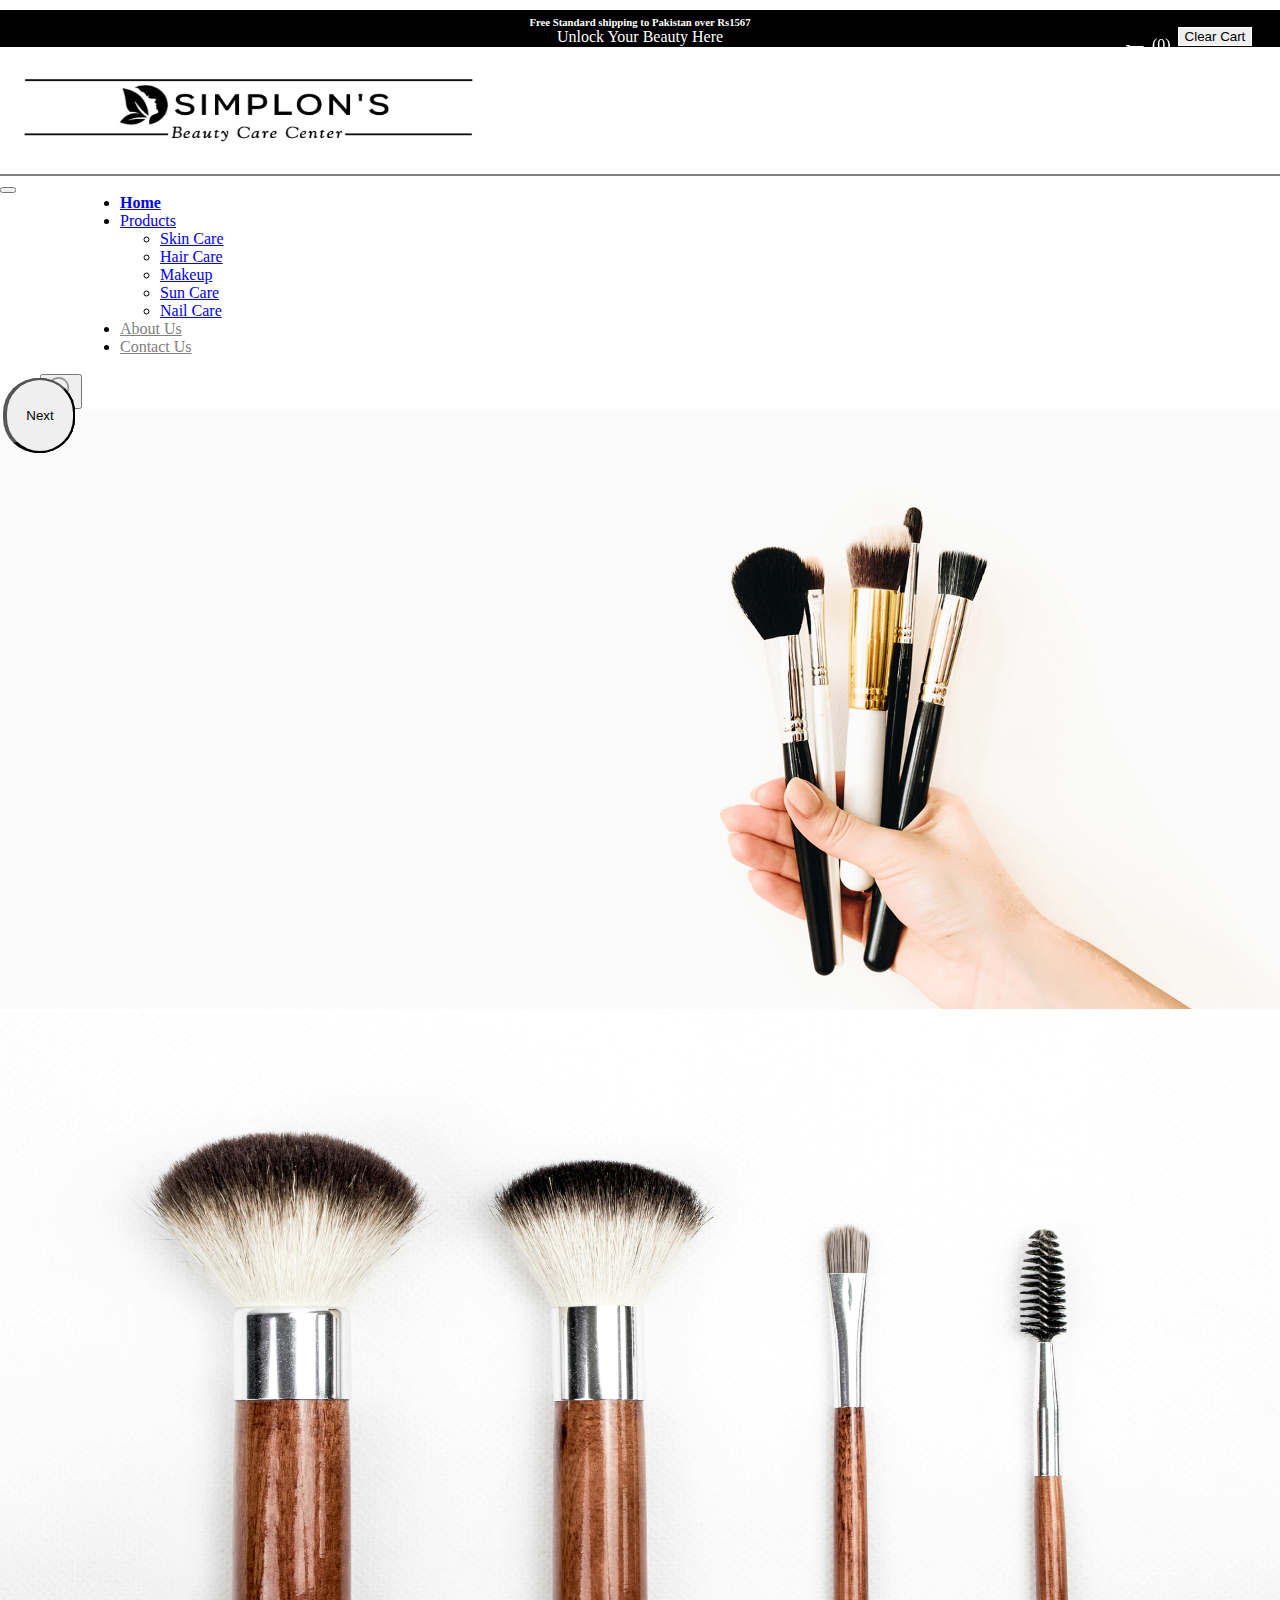
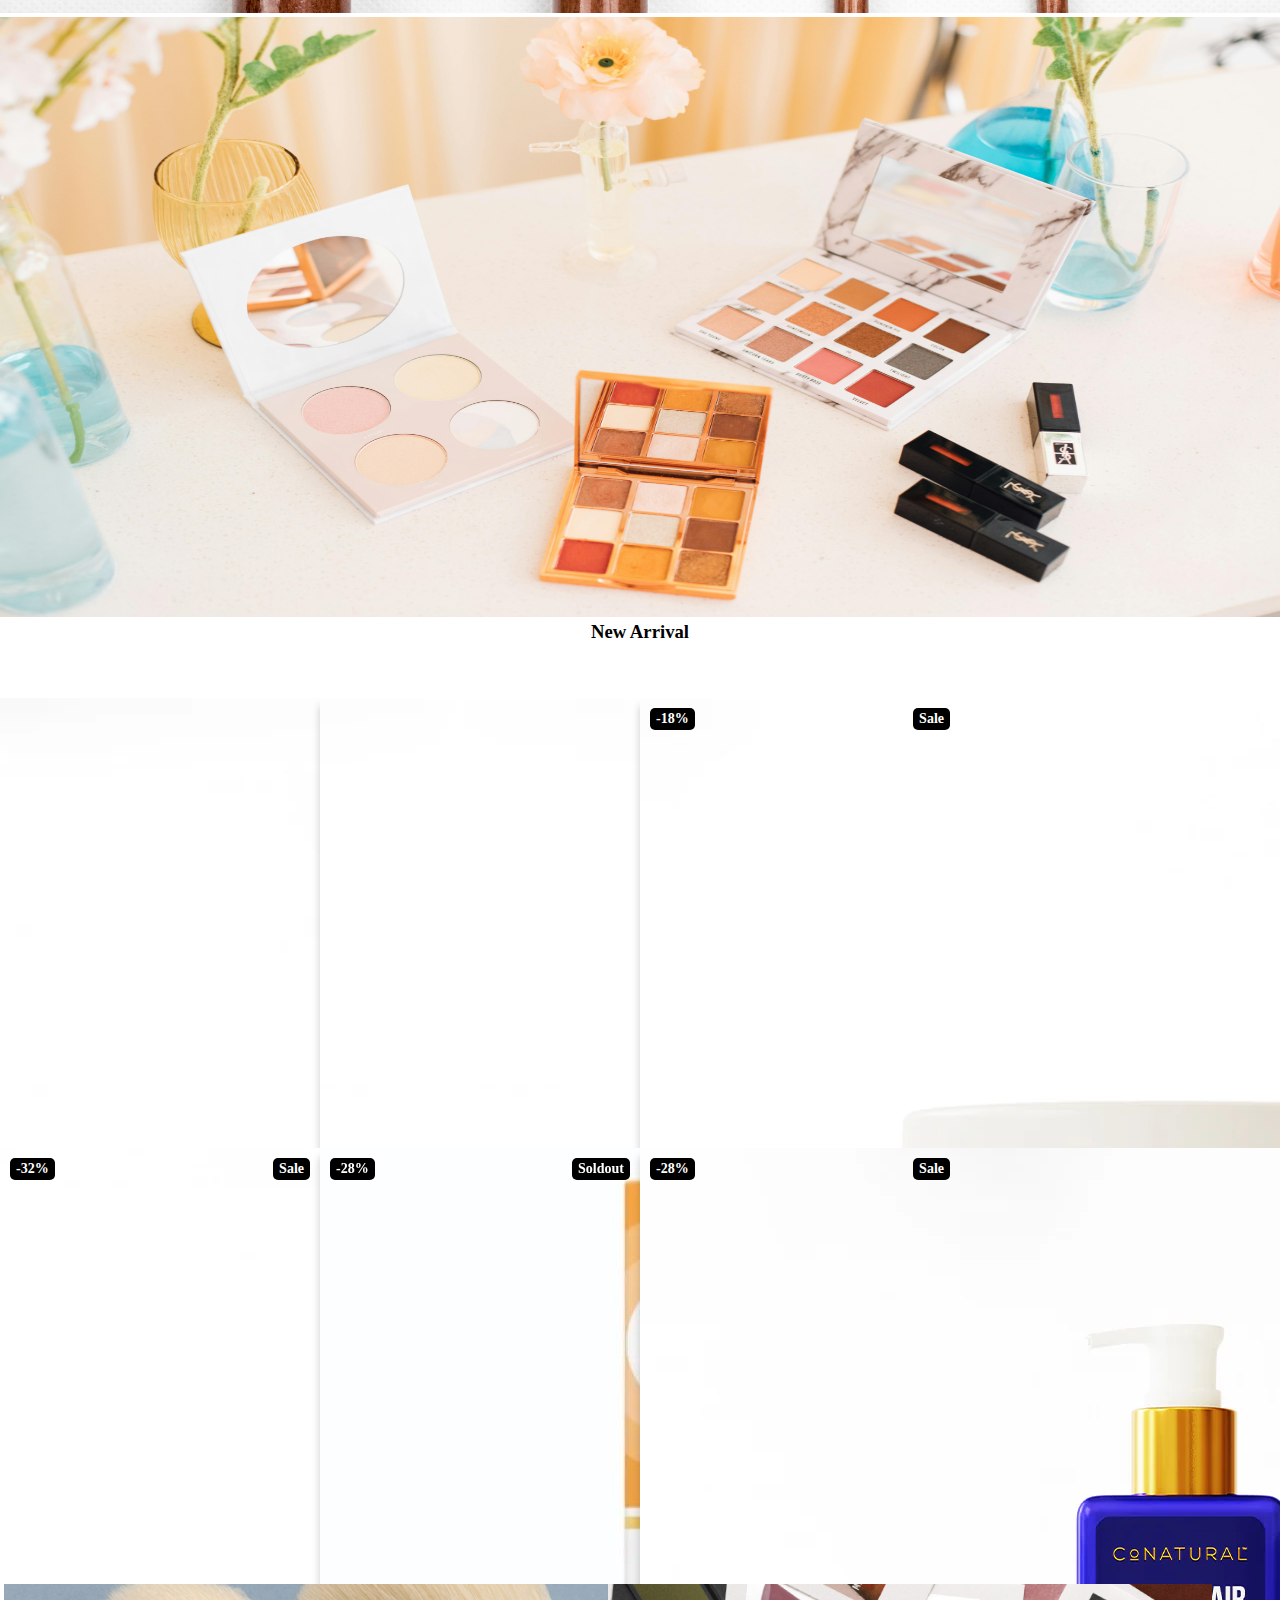
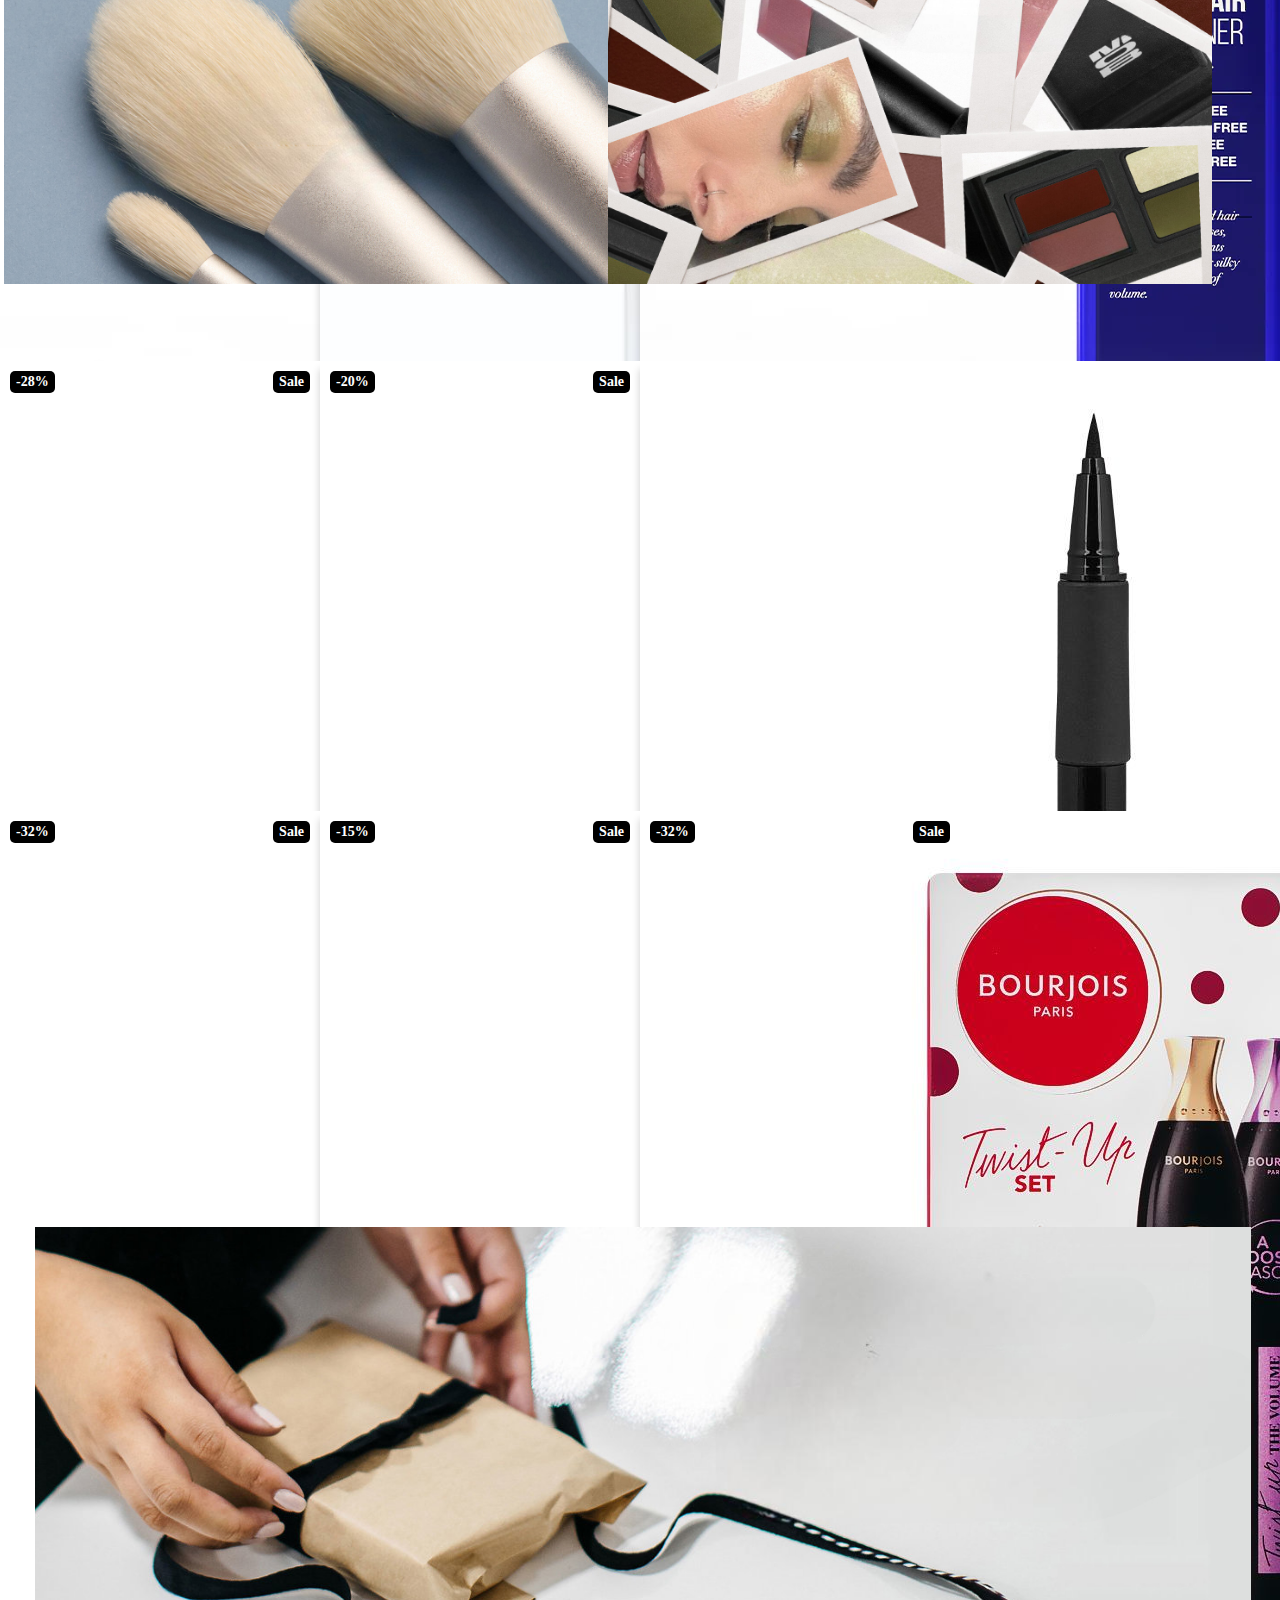
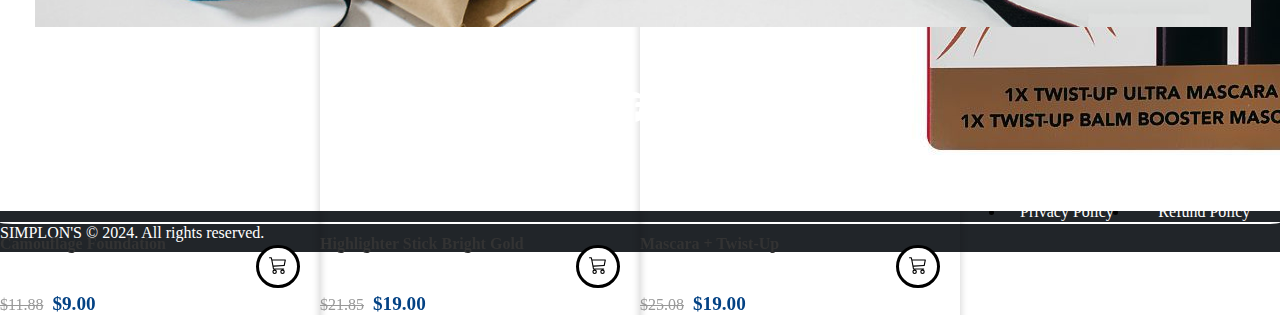
<file: index.html>
<!doctype html>
<html lang="en">

<head>
  <meta charset="utf-8">
  <meta name="viewport" content="width=device-width, initial-scale=1">
  <title>SIMPLON Beauty Care Center</title>
  <link rel="icon" href="images/logol.png" type="image/x-icon">
  <link href="https://cdn.jsdelivr.net/npm/bootstrap@5.2.3/dist/css/bootstrap.min.css" rel="stylesheet"
    integrity="sha384-rbsA2VBKQhggwzxH7pPCaAqO46MgnOM80zW1RWuH61DGLwZJEdK2Kadq2F9CUG65" crossorigin="anonymous">
  <link rel="stylesheet" href="https://cdnjs.cloudflare.com/ajax/libs/font-awesome/6.0.0/css/all.min.css"
    integrity="sha512-9usAa10IRO0HhonpyAIVpjrylPvoDwiPUiKdWk5t3PyolY1cOd4DSE0Ga+ri4AuTroPR5aQvXU9xC6qOPnzFeg=="
    crossorigin="anonymous" referrerpolicy="no-referrer">
  <link rel="stylesheet" href="style.css">
  <link rel="stylesheet" href="skincare.css">
  <link rel="stylesheet" href="haircare.css">
  <link rel="stylesheet" href="suncare.css">
  <link rel="stylesheet" href="makeup.css">
</head>
<style>
  .slide-top {
    -webkit-animation: slide-top 2.5s cubic-bezier(0.250, 0.460, 0.450, 0.940) both;
    animation: slide-top 2.5s cubic-bezier(0.250, 0.460, 0.450, 0.940) both;
  }

  .image-zoom-container1 {
    margin-left: 35px;
    position: relative;
    width: 100%;
    max-width: 95%;
    height: 400px;
    overflow: hidden;
    display: flex;
    justify-content: center;
    align-items: center;
  }


  .image-zoom-container1 img {
    width: 100%;
    height: 100%;
    object-fit: cover;
    transition: transform 0.3s ease-in-out;

  }


  .image-zoom-container1:hover img {
    transform: scale(1.2);

  }

  .image-zoom-container {
    position: relative;
    width: 100%;
    height: 300px;
    overflow: hidden;
    margin-left: 4px;
    margin-top: 20px;
  }

  .image-zoom-container img {
    width: 100%;
    height: 100%;
    object-fit: cover;
    transition: transform 0.3s ease-in-out;
  }

  .image-zoom-container:hover img {
    transform: scale(1.2);
  }
</style>

<body>

  <!--Header -->

  <div class="header my-auto">
    <h6 style="margin-top: 5px; ">Free Standard shipping to Pakistan over Rs1567</h6>
    <p>Unlock Your Beauty Here</p>
    <!-- Add to cart -->
    <i class="cart1 fas fa-shopping-cart"></i>
    <span class="cart2" id="cartCount">(0)</span>
    </span>
    <button id="clearCart" class="cart3 btn text-white clear">Clear Cart</button>


  </div>

  <div class="row mx-auto">
    <img class="text-dark logo mx-auto  " src="images/footerlogo1.png" alt="">



  </div>



  <!-- Nav Bar -->

  <div style="margin-top: 0px;" class="container ">
    <nav style="border-top: 2px solid gray; " class="navbar navbar-expand-lg  ">
      <div class="container-fluid  ">

        <button class="navbar-toggler" type="button" data-bs-toggle="collapse" data-bs-target="#navbarSupportedContent"
          aria-controls="navbarSupportedContent" aria-expanded="false" aria-label="Toggle navigation">
          <span class="navbar-toggler-icon"></span>
        </button>
        <div class="collapse navbar-collapse " id="navbarSupportedContent">
          <ul class="navbar-nav me-auto mb-2 mb-lg-0 mx-auto ">
            <li style="margin: 0px 80px;" class="nav-item my-auto">
              <a style="font-weight: bold;" class="nav-link active" aria-current="page" href="#">Home</a>
            </li>
            <li style="margin: 0px 80px;" class="nav-item dropdown">
              <a class="nav-link dropdown-toggle" href="#" role="button" data-bs-toggle="dropdown"
                aria-expanded="false">
                Products
              </a>
              <ul class="dropdown-menu">
                <li><a class="dropdown-item" href="skincare.html">Skin Care</a></li>
                <li><a class="dropdown-item" href="haircare.html">Hair Care</a></li>
                <li><a class="dropdown-item" href="makeup.html">Makeup</a></li>
                <li><a class="dropdown-item" href="suncare.html">Sun Care</a></li>
                <li><a class="dropdown-item" href="nailcare.html">Nail Care</a></li>
              </ul>
            </li>
            <li style="margin: 0px 80px;" class="nav-item my-auto">
              <a class="nav-link link " href="aboutus.html">About Us </a>
            </li>
            <li style="margin: 0px 80px;" class="nav-item my-auto">
              <a class="nav-link link contact" href="contactus.html">Contact Us </a>
            </li>
            <br>

            <!-- <li class="nav-item my-auto">
                            <a style="display: inline-block;" class="nav-link ">
                                <button type="button"  class="btn btn-outline-secondary ms-5" data-toggle="modal" data-target="#cart"><svg xmlns="http://www.w3.org/2000/svg" width="22" height="22" fill="currentColor" class="bi bi-bag" viewBox="0 0 16 16">
                                <path d="M8 1a2.5 2.5 0 0 1 2.5 2.5V4h-5v-.5A2.5 2.5 0 0 1 8 1m3.5 3v-.5a3.5 3.5 0 1 0-7 0V4H1v10a2 2 0 0 0 2 2h10a2 2 0 0 0 2-2V4zM2 5h12v9a1 1 0 0 1-1 1H3a1 1 0 0 1-1-1z"/>
                              </svg>  <span style="margin-top: 2px;" class="my-auto">Cart</span> (<span class="total-count">0</span>)</button> </a>
                              <button class="clear-cart btn btn-outline-secondary">Clear Cart</button>
                        </li> -->
            <li class="nav-item my-auto">
              <button class="btn search1" data-bs-toggle="modal" data-bs-target="#staticBackdrop"
                style="text-decoration: none;" type="submit"><svg xmlns="http://www.w3.org/2000/svg" width="26"
                  height="26" fill="currentColor" class="bi bi-search" viewBox="0 0 16 16">
                  <path
                    d="M11.742 10.344a6.5 6.5 0 1 0-1.397 1.398h-.001q.044.06.098.115l3.85 3.85a1 1 0 0 0 1.415-1.414l-3.85-3.85a1 1 0 0 0-.115-.1zM12 6.5a5.5 5.5 0 1 1-11 0 5.5 5.5 0 0 1 11 0" />
                </svg></button>


            </li>
          </ul>

        </div>
      </div>
    </nav>




  </div>




  <!-- Carousel -->
  <div id="carouselExampleInterval" class="carousel slide carousel-fade" data-bs-ride="carousel">
    <div class="carousel-inner">
      <div class="carousel-item active" data-bs-interval="900">
        <img style="height: 600px; width: 100%;" src="images/slide1.png" class="d-block w-100" alt="...">


      </div>
      <div class="carousel-item" data-bs-interval="900">
        <img style="height: 600px; width: 100%;" src="images/pexels-kinkate-205923.jpg" class="d-block w-100" alt="...">

      </div>
      <div class="carousel-item" data-bs-interval="900">
        <img style="height: 600px; width: 100%;" src="images/pexels-zhugewala-605070-2113855.jpg" class="d-block w-100"
          alt="...">

      </div>
    </div>

  </div>
  <!-- Cards -->

  <h3 style="text-align: center;" class="mt-5 mx-auto ">New Arrival</h3>

  <div id="carouselExampleControls" class=" mt-5 carousel slide" data-bs-ride="carousel">
    <div class="carousel-inner">
      <div class="carousel-item active">
        <div class="row">
          <!-- CARD 1 -->
          <div style="height: 450px;" class="col-md-6 col-lg-4 mb-5">
            <div class="slide-top card mx-auto slide-top mt-5 mb-5"
              style="width: 20rem; position: relative; top: 55px;">
              <div class="favorite-icon-wrapper">
                <button type="button" class="favorite-icon">
                  <svg xmlns="http://www.w3.org/2000/svg" width="18" height="18" fill="currentColor" class="bi bi-heart" viewBox="0 0 16 16">
                    <path d="m8 2.748-.717-.737C5.6.281 2.514.878 1.4 3.053c-.523 1.023-.641 2.5.314 4.385.92 1.815 2.834 3.989 6.286 6.357 3.452-2.368 5.365-4.542 6.286-6.357.955-1.886.838-3.362.314-4.385C13.486.878 10.4.28 8.717 2.01zM8 15C-7.333 4.868 3.279-3.04 7.824 1.143q.09.083.176.171a3 3 0 0 1 .176-.17C12.72-3.042 23.333 4.867 8 15"/>
                  </svg>
                </button>
              </div>
              <div class="compare-icon-wrapper">
                <button type="button" class="compare-icon">
                  <svg xmlns="http://www.w3.org/2000/svg" width="18" height="18" fill="currentColor" class="bi bi-copy" viewBox="0 0 16 16">
                    <path fill-rule="evenodd" d="M4 2a2 2 0 0 1 2-2h8a2 2 0 0 1 2 2v8a2 2 0 0 1-2 2H6a2 2 0 0 1-2-2zm2-1a1 1 0 0 0-1 1v8a1 1 0 0 0 1 1h8a1 1 0 0 0 1-1V2a1 1 0 0 0-1-1zM2 5a1 1 0 0 0-1 1v8a1 1 0 0 0 1 1h8a1 1 0 0 0 1-1v-1h1v1a2 2 0 0 1-2 2H2a2 2 0 0 1-2-2V6a2 2 0 0 1 2-2h1v1z"/>
                  </svg>
                </button>
              </div>
              <div class="search-icon-wrapper">
                <button type="button" class="search-icon">
                  <svg xmlns="http://www.w3.org/2000/svg" width="18" height="18" fill="currentColor" class="bi bi-search" viewBox="0 0 16 16">
                    <path d="M11.742 10.344a6.5 6.5 0 1 0-1.397 1.398h-.001q.044.06.098.115l3.85 3.85a1 1 0 0 0 1.415-1.414l-3.85-3.85a1 1 0 0 0-.115-.1zM12 6.5a5.5 5.5 0 1 1-11 0 5.5 5.5 0 0 1 11 0"/>
                  </svg>
                </button>
              </div>
              <img src="images/skincare7.jpg" class="card-img-top skincare7" alt="...">
              <div class="card-body">
                <h5 class="product-name">Moisturising Body Lotion</h5>
                <p class="price-margin">
                    <span class="product-price">$18.22</span>
                </p>
                <button type="button" class="cart-icon add-to-cart1"><svg xmlns="http://www.w3.org/2000/svg" width="18" height="18" fill="currentColor" class="bi bi-cart3" viewBox="0 0 16 16">
                  <path d="M0 1.5A.5.5 0 0 1 .5 1H2a.5.5 0 0 1 .485.379L2.89 3H14.5a.5.5 0 0 1 .49.598l-1 5a.5.5 0 0 1-.465.401l-9.397.472L4.415 11H13a.5.5 0 0 1 0 1H4a.5.5 0 0 1-.491-.408L2.01 3.607 1.61 2H.5a.5.5 0 0 1-.5-.5M3.102 4l.84 4.479 9.144-.459L13.89 4zM5 12a2 2 0 1 0 0 4 2 2 0 0 0 0-4m7 0a2 2 0 1 0 0 4 2 2 0 0 0 0-4m-7 1a1 1 0 1 1 0 2 1 1 0 0 1 0-2m7 0a1 1 0 1 1 0 2 1 1 0 0 1 0-2"/>
                </svg></button>

              </div>
            </div>
          </div>


          <!-- CARD 2 -->
          <div style="height: 450px;" class="col-md-6 col-lg-4 mb-5">
            <div class="slide-top card mx-auto slide-top mt-5 mb-5"
              style="width: 20rem; position: relative; top: 55px;">
              <div class="favorite-icon-wrapper">
                <button type="button" class="favorite-icon">
                  <svg xmlns="http://www.w3.org/2000/svg" width="18" height="18" fill="currentColor" class="bi bi-heart" viewBox="0 0 16 16">
                    <path d="m8 2.748-.717-.737C5.6.281 2.514.878 1.4 3.053c-.523 1.023-.641 2.5.314 4.385.92 1.815 2.834 3.989 6.286 6.357 3.452-2.368 5.365-4.542 6.286-6.357.955-1.886.838-3.362.314-4.385C13.486.878 10.4.28 8.717 2.01zM8 15C-7.333 4.868 3.279-3.04 7.824 1.143q.09.083.176.171a3 3 0 0 1 .176-.17C12.72-3.042 23.333 4.867 8 15"/>
                  </svg>
                </button>
              </div>
              <div class="compare-icon-wrapper">
                <button type="button" class="compare-icon">
                  <svg xmlns="http://www.w3.org/2000/svg" width="18" height="18" fill="currentColor" class="bi bi-copy" viewBox="0 0 16 16">
                    <path fill-rule="evenodd" d="M4 2a2 2 0 0 1 2-2h8a2 2 0 0 1 2 2v8a2 2 0 0 1-2 2H6a2 2 0 0 1-2-2zm2-1a1 1 0 0 0-1 1v8a1 1 0 0 0 1 1h8a1 1 0 0 0 1-1V2a1 1 0 0 0-1-1zM2 5a1 1 0 0 0-1 1v8a1 1 0 0 0 1 1h8a1 1 0 0 0 1-1v-1h1v1a2 2 0 0 1-2 2H2a2 2 0 0 1-2-2V6a2 2 0 0 1 2-2h1v1z"/>
                  </svg>
                </button>
              </div>
              <div class="search-icon-wrapper">
                <button type="button" class="search-icon">
                  <svg xmlns="http://www.w3.org/2000/svg" width="18" height="18" fill="currentColor" class="bi bi-search" viewBox="0 0 16 16">
                    <path d="M11.742 10.344a6.5 6.5 0 1 0-1.397 1.398h-.001q.044.06.098.115l3.85 3.85a1 1 0 0 0 1.415-1.414l-3.85-3.85a1 1 0 0 0-.115-.1zM12 6.5a5.5 5.5 0 1 1-11 0 5.5 5.5 0 0 1 11 0"/>
                  </svg>
                </button>
              </div>
              <img src="images/skincare5.jpg" class="card-img-top skincare5" alt="...">
              <div class="card-body">
                <h5 class="product-name">Hyaluronic Acid 2% + B5 Skin Serum</h5>
                <p class="price-margin">
                    <span class="product-price">$24.88</span>
                </p>
                <button type="button" class="cart-icon add-to-cart2"><svg xmlns="http://www.w3.org/2000/svg" width="18" height="18" fill="currentColor" class="bi bi-cart3" viewBox="0 0 16 16">
                  <path d="M0 1.5A.5.5 0 0 1 .5 1H2a.5.5 0 0 1 .485.379L2.89 3H14.5a.5.5 0 0 1 .49.598l-1 5a.5.5 0 0 1-.465.401l-9.397.472L4.415 11H13a.5.5 0 0 1 0 1H4a.5.5 0 0 1-.491-.408L2.01 3.607 1.61 2H.5a.5.5 0 0 1-.5-.5M3.102 4l.84 4.479 9.144-.459L13.89 4zM5 12a2 2 0 1 0 0 4 2 2 0 0 0 0-4m7 0a2 2 0 1 0 0 4 2 2 0 0 0 0-4m-7 1a1 1 0 1 1 0 2 1 1 0 0 1 0-2m7 0a1 1 0 1 1 0 2 1 1 0 0 1 0-2"/>
                </svg></button>

              </div>
            </div>
          </div>



          <!-- CARD 3 -->

          <div style="height: 450px;" class="col-md-6 col-lg-4 mb-5">
            <div class="slide-top card mx-auto slide-top mt-5 mb-5"
              style="width: 20rem; position: relative; top: 55px;">
              <span class="soldout-badge">Sale</span>
            <span class="discount-badge">-18%</span>
            <div class="favorite-icon-wrapper">
              <button type="button" class="favorite-icon">
                <svg xmlns="http://www.w3.org/2000/svg" width="18" height="18" fill="currentColor" class="bi bi-heart" viewBox="0 0 16 16">
                  <path d="m8 2.748-.717-.737C5.6.281 2.514.878 1.4 3.053c-.523 1.023-.641 2.5.314 4.385.92 1.815 2.834 3.989 6.286 6.357 3.452-2.368 5.365-4.542 6.286-6.357.955-1.886.838-3.362.314-4.385C13.486.878 10.4.28 8.717 2.01zM8 15C-7.333 4.868 3.279-3.04 7.824 1.143q.09.083.176.171a3 3 0 0 1 .176-.17C12.72-3.042 23.333 4.867 8 15"/>
                </svg>
              </button>
            </div>
            <div class="compare-icon-wrapper">
              <button type="button" class="compare-icon">
                <svg xmlns="http://www.w3.org/2000/svg" width="18" height="18" fill="currentColor" class="bi bi-copy" viewBox="0 0 16 16">
                  <path fill-rule="evenodd" d="M4 2a2 2 0 0 1 2-2h8a2 2 0 0 1 2 2v8a2 2 0 0 1-2 2H6a2 2 0 0 1-2-2zm2-1a1 1 0 0 0-1 1v8a1 1 0 0 0 1 1h8a1 1 0 0 0 1-1V2a1 1 0 0 0-1-1zM2 5a1 1 0 0 0-1 1v8a1 1 0 0 0 1 1h8a1 1 0 0 0 1-1v-1h1v1a2 2 0 0 1-2 2H2a2 2 0 0 1-2-2V6a2 2 0 0 1 2-2h1v1z"/>
                </svg>
              </button>
            </div>
            <div class="search-icon-wrapper">
              <button type="button" class="search-icon">
                <svg xmlns="http://www.w3.org/2000/svg" width="18" height="18" fill="currentColor" class="bi bi-search" viewBox="0 0 16 16">
                  <path d="M11.742 10.344a6.5 6.5 0 1 0-1.397 1.398h-.001q.044.06.098.115l3.85 3.85a1 1 0 0 0 1.415-1.414l-3.85-3.85a1 1 0 0 0-.115-.1zM12 6.5a5.5 5.5 0 1 1-11 0 5.5 5.5 0 0 1 11 0"/>
                </svg>
              </button>
            </div>
            <img src="images/haircare3.jpg" class="card-img-top haircare3" alt="...">
            <div class="card-body">
              <h5 class="product-name">Nourishing Hair Mask</h5>
              <p class="price-margin">
                  <span class="product-old-price">$16.52</span>
                  <span class="product-price">$14.00</span>
              </p>
              <button type="button" class="cart-icon add-to-cart3"><svg xmlns="http://www.w3.org/2000/svg" width="18" height="18" fill="currentColor" class="bi bi-cart3" viewBox="0 0 16 16">
                <path d="M0 1.5A.5.5 0 0 1 .5 1H2a.5.5 0 0 1 .485.379L2.89 3H14.5a.5.5 0 0 1 .49.598l-1 5a.5.5 0 0 1-.465.401l-9.397.472L4.415 11H13a.5.5 0 0 1 0 1H4a.5.5 0 0 1-.491-.408L2.01 3.607 1.61 2H.5a.5.5 0 0 1-.5-.5M3.102 4l.84 4.479 9.144-.459L13.89 4zM5 12a2 2 0 1 0 0 4 2 2 0 0 0 0-4m7 0a2 2 0 1 0 0 4 2 2 0 0 0 0-4m-7 1a1 1 0 1 1 0 2 1 1 0 0 1 0-2m7 0a1 1 0 1 1 0 2 1 1 0 0 1 0-2"/>
              </svg></button>

              </div>
            </div>
          </div>
        </div>

      </div>
      <div class="carousel-item active">
        <div class="row">
          <!-- CARD 4 -->
          <div style="height: 450px;" class="col-md-6 col-lg-4 mb-5">
            <div class="slide-top card mx-auto slide-top mt-5 mb-5"
              style="width: 20rem; position: relative; top: 55px;">
              <span class="soldout-badge">Sale</span>
            <span class="discount-badge">-32%</span>
            <div class="favorite-icon-wrapper">
              <button type="button" class="favorite-icon">
                <svg xmlns="http://www.w3.org/2000/svg" width="18" height="18" fill="currentColor" class="bi bi-heart" viewBox="0 0 16 16">
                  <path d="m8 2.748-.717-.737C5.6.281 2.514.878 1.4 3.053c-.523 1.023-.641 2.5.314 4.385.92 1.815 2.834 3.989 6.286 6.357 3.452-2.368 5.365-4.542 6.286-6.357.955-1.886.838-3.362.314-4.385C13.486.878 10.4.28 8.717 2.01zM8 15C-7.333 4.868 3.279-3.04 7.824 1.143q.09.083.176.171a3 3 0 0 1 .176-.17C12.72-3.042 23.333 4.867 8 15"/>
                </svg>
              </button>
            </div>
            <div class="compare-icon-wrapper">
              <button type="button" class="compare-icon">
                <svg xmlns="http://www.w3.org/2000/svg" width="18" height="18" fill="currentColor" class="bi bi-copy" viewBox="0 0 16 16">
                  <path fill-rule="evenodd" d="M4 2a2 2 0 0 1 2-2h8a2 2 0 0 1 2 2v8a2 2 0 0 1-2 2H6a2 2 0 0 1-2-2zm2-1a1 1 0 0 0-1 1v8a1 1 0 0 0 1 1h8a1 1 0 0 0 1-1V2a1 1 0 0 0-1-1zM2 5a1 1 0 0 0-1 1v8a1 1 0 0 0 1 1h8a1 1 0 0 0 1-1v-1h1v1a2 2 0 0 1-2 2H2a2 2 0 0 1-2-2V6a2 2 0 0 1 2-2h1v1z"/>
                </svg>
              </button>
            </div>
            <div class="search-icon-wrapper">
              <button type="button" class="search-icon">
                <svg xmlns="http://www.w3.org/2000/svg" width="18" height="18" fill="currentColor" class="bi bi-search" viewBox="0 0 16 16">
                  <path d="M11.742 10.344a6.5 6.5 0 1 0-1.397 1.398h-.001q.044.06.098.115l3.85 3.85a1 1 0 0 0 1.415-1.414l-3.85-3.85a1 1 0 0 0-.115-.1zM12 6.5a5.5 5.5 0 1 1-11 0 5.5 5.5 0 0 1 11 0"/>
                </svg>
              </button>
            </div>
            <img src="images/skincare3.jpg" class="card-img-top skincare3" alt="...">
            <div class="card-body">
              <h5 class="product-name">Rose Face Gel</h5>
              <p class="price-margin">
                  <span class="product-old-price">$18.48</span>
                  <span class="product-price">$14.00</span>
              </p>
              <button type="button" class="cart-icon add-to-cart4"><svg xmlns="http://www.w3.org/2000/svg" width="18" height="18" fill="currentColor" class="bi bi-cart3" viewBox="0 0 16 16">
                <path d="M0 1.5A.5.5 0 0 1 .5 1H2a.5.5 0 0 1 .485.379L2.89 3H14.5a.5.5 0 0 1 .49.598l-1 5a.5.5 0 0 1-.465.401l-9.397.472L4.415 11H13a.5.5 0 0 1 0 1H4a.5.5 0 0 1-.491-.408L2.01 3.607 1.61 2H.5a.5.5 0 0 1-.5-.5M3.102 4l.84 4.479 9.144-.459L13.89 4zM5 12a2 2 0 1 0 0 4 2 2 0 0 0 0-4m7 0a2 2 0 1 0 0 4 2 2 0 0 0 0-4m-7 1a1 1 0 1 1 0 2 1 1 0 0 1 0-2m7 0a1 1 0 1 1 0 2 1 1 0 0 1 0-2"/>
              </svg></button>

              </div>
            </div>
          </div>


          <!-- CARD 5 -->
          <div style="height: 450px;" class="col-md-6 col-lg-4 mb-5">
            <div class="slide-top card mx-auto slide-top mt-5 mb-5"
              style="width: 20rem; position: relative; top: 55px;">
              <span class="soldout-badge">Soldout</span>
              <span class="discount-badge">-28%</span>
              <div class="favorite-icon-wrapper">
                <button type="button" class="favorite-icon">
                  <svg xmlns="http://www.w3.org/2000/svg" width="18" height="18" fill="currentColor" class="bi bi-heart" viewBox="0 0 16 16">
                    <path d="m8 2.748-.717-.737C5.6.281 2.514.878 1.4 3.053c-.523 1.023-.641 2.5.314 4.385.92 1.815 2.834 3.989 6.286 6.357 3.452-2.368 5.365-4.542 6.286-6.357.955-1.886.838-3.362.314-4.385C13.486.878 10.4.28 8.717 2.01zM8 15C-7.333 4.868 3.279-3.04 7.824 1.143q.09.083.176.171a3 3 0 0 1 .176-.17C12.72-3.042 23.333 4.867 8 15"/>
                  </svg>
                </button>
              </div>
              <div class="compare-icon-wrapper">
                <button type="button" class="compare-icon">
                  <svg xmlns="http://www.w3.org/2000/svg" width="18" height="18" fill="currentColor" class="bi bi-copy" viewBox="0 0 16 16">
                    <path fill-rule="evenodd" d="M4 2a2 2 0 0 1 2-2h8a2 2 0 0 1 2 2v8a2 2 0 0 1-2 2H6a2 2 0 0 1-2-2zm2-1a1 1 0 0 0-1 1v8a1 1 0 0 0 1 1h8a1 1 0 0 0 1-1V2a1 1 0 0 0-1-1zM2 5a1 1 0 0 0-1 1v8a1 1 0 0 0 1 1h8a1 1 0 0 0 1-1v-1h1v1a2 2 0 0 1-2 2H2a2 2 0 0 1-2-2V6a2 2 0 0 1 2-2h1v1z"/>
                  </svg>
                </button>
              </div>
              <div class="search-icon-wrapper">
                <button type="button" class="search-icon">
                  <svg xmlns="http://www.w3.org/2000/svg" width="18" height="18" fill="currentColor" class="bi bi-search" viewBox="0 0 16 16">
                    <path d="M11.742 10.344a6.5 6.5 0 1 0-1.397 1.398h-.001q.044.06.098.115l3.85 3.85a1 1 0 0 0 1.415-1.414l-3.85-3.85a1 1 0 0 0-.115-.1zM12 6.5a5.5 5.5 0 1 1-11 0 5.5 5.5 0 0 1 11 0"/>
                  </svg>
                </button>
              </div>
              <img src="images/suncare6.jpg" class="card-img-top suncare6" alt="...">
              <div class="card-body">
                <h5 class="product-name">SPF 60 Sunscreen</h5>
                <p class="price-margin">
                    <span class="product-old-price">$30.72</span>
                    <span class="product-price">$24.00</span>
                </p>
                <button type="button" class="cart-icon add-to-cart5"><svg xmlns="http://www.w3.org/2000/svg" width="18" height="18" fill="currentColor" class="bi bi-cart3" viewBox="0 0 16 16">
                  <path d="M0 1.5A.5.5 0 0 1 .5 1H2a.5.5 0 0 1 .485.379L2.89 3H14.5a.5.5 0 0 1 .49.598l-1 5a.5.5 0 0 1-.465.401l-9.397.472L4.415 11H13a.5.5 0 0 1 0 1H4a.5.5 0 0 1-.491-.408L2.01 3.607 1.61 2H.5a.5.5 0 0 1-.5-.5M3.102 4l.84 4.479 9.144-.459L13.89 4zM5 12a2 2 0 1 0 0 4 2 2 0 0 0 0-4m7 0a2 2 0 1 0 0 4 2 2 0 0 0 0-4m-7 1a1 1 0 1 1 0 2 1 1 0 0 1 0-2m7 0a1 1 0 1 1 0 2 1 1 0 0 1 0-2"/>
                </svg></button>

              </div>
            </div>
          </div>



          <!-- CARD 6 -->

          <div style="height: 450px;" class="col-md-6 col-lg-4 mb-5">
            <div class="slide-top card mx-auto slide-top mt-5 mb-5"
              style="width: 20rem; position: relative; top: 55px;">
              <span class="soldout-badge">Sale</span>
              <span class="discount-badge">-28%</span>
              <div class="favorite-icon-wrapper">
                <button type="button" class="favorite-icon">
                  <svg xmlns="http://www.w3.org/2000/svg" width="18" height="18" fill="currentColor" class="bi bi-heart" viewBox="0 0 16 16">
                    <path d="m8 2.748-.717-.737C5.6.281 2.514.878 1.4 3.053c-.523 1.023-.641 2.5.314 4.385.92 1.815 2.834 3.989 6.286 6.357 3.452-2.368 5.365-4.542 6.286-6.357.955-1.886.838-3.362.314-4.385C13.486.878 10.4.28 8.717 2.01zM8 15C-7.333 4.868 3.279-3.04 7.824 1.143q.09.083.176.171a3 3 0 0 1 .176-.17C12.72-3.042 23.333 4.867 8 15"/>
                  </svg>
                </button>
              </div>
              <div class="compare-icon-wrapper">
                <button type="button" class="compare-icon">
                  <svg xmlns="http://www.w3.org/2000/svg" width="18" height="18" fill="currentColor" class="bi bi-copy" viewBox="0 0 16 16">
                    <path fill-rule="evenodd" d="M4 2a2 2 0 0 1 2-2h8a2 2 0 0 1 2 2v8a2 2 0 0 1-2 2H6a2 2 0 0 1-2-2zm2-1a1 1 0 0 0-1 1v8a1 1 0 0 0 1 1h8a1 1 0 0 0 1-1V2a1 1 0 0 0-1-1zM2 5a1 1 0 0 0-1 1v8a1 1 0 0 0 1 1h8a1 1 0 0 0 1-1v-1h1v1a2 2 0 0 1-2 2H2a2 2 0 0 1-2-2V6a2 2 0 0 1 2-2h1v1z"/>
                  </svg>
                </button>
              </div>
              <div class="search-icon-wrapper">
                <button type="button" class="search-icon">
                  <svg xmlns="http://www.w3.org/2000/svg" width="18" height="18" fill="currentColor" class="bi bi-search" viewBox="0 0 16 16">
                    <path d="M11.742 10.344a6.5 6.5 0 1 0-1.397 1.398h-.001q.044.06.098.115l3.85 3.85a1 1 0 0 0 1.415-1.414l-3.85-3.85a1 1 0 0 0-.115-.1zM12 6.5a5.5 5.5 0 1 1-11 0 5.5 5.5 0 0 1 11 0"/>
                  </svg>
                </button>
              </div>
              <img src="images/haircare2.jpg" class="card-img-top haircare2" alt="...">
              <div class="card-body">
                <h5 class="product-name">Hair Repair Conditioner</h5>
                <p class="price-margin">
                    <span class="product-old-price">$30.72</span>
                    <span class="product-price">$24.00</span>
                </p>
                <button type="button" class="cart-icon add-to-cart6"><svg xmlns="http://www.w3.org/2000/svg" width="18" height="18" fill="currentColor" class="bi bi-cart3" viewBox="0 0 16 16">
                  <path d="M0 1.5A.5.5 0 0 1 .5 1H2a.5.5 0 0 1 .485.379L2.89 3H14.5a.5.5 0 0 1 .49.598l-1 5a.5.5 0 0 1-.465.401l-9.397.472L4.415 11H13a.5.5 0 0 1 0 1H4a.5.5 0 0 1-.491-.408L2.01 3.607 1.61 2H.5a.5.5 0 0 1-.5-.5M3.102 4l.84 4.479 9.144-.459L13.89 4zM5 12a2 2 0 1 0 0 4 2 2 0 0 0 0-4m7 0a2 2 0 1 0 0 4 2 2 0 0 0 0-4m-7 1a1 1 0 1 1 0 2 1 1 0 0 1 0-2m7 0a1 1 0 1 1 0 2 1 1 0 0 1 0-2"/>
                </svg></button>

              </div>
            </div>
          </div>

        </div>


      </div>


      <button style=" border-radius: 100px; height: 75px; width: 70px; position: absolute; top: 42%; margin-left: 5px; "
        class="carousel-control-prev bg-secondary" type="button" data-bs-target="#carouselExampleControls"
        data-bs-slide="prev">
        <span class="carousel-control-prev-icon" aria-hidden="true"></span>
        <span class="visually-hidden">Previous</span>
      </button>
      <button style=" border-radius: 100px; height: 75px; width: 70px; position: absolute; top: 42%; margin-left: 3px; "
        class="carousel-control-next bg-secondary" type="button" data-bs-target="#carouselExampleControls"
        data-bs-slide="next">
        <span class="carousel-control-next-icon" aria-hidden="true"></span>
        <span class="visually-hidden">Next</span>
      </button>
    </div>


    <div class="row mt-3 mb-5  text-center">
      <div class="container ">
        <a href="skincare.html"><button class="btn btn-secondary mx-auto card-custom">View More Products</button></a>
      </div>
    </div>
  </div>

  <!-- Images -->


  <div class="row mt-5 mb-5 text-center mx-auto">
    <div style="text-align: center;" class="color col-lg-6 col-md-12">
      <div class="image-zoom-container">
        <img src="images/car1.jpg" alt="Sample Image">
      </div>
      <!-- <h4 class="car">
        Enhance your beauty with flawless, radiant cosmetics.</h4> -->
    </div>
    <div style="text-align: center;" class="color col-lg-6 col-md-12">
      <div class="image-zoom-container">
        <img src="images/car2.jpg" alt="Sample Image">
      </div>
      <!-- <h4 class="car">Perfect your look with luxurious cosmetic products.</h4> -->

    </div>
  </div>

  <!-- Cards -->

  <h3 style="text-align: center;" class="mt-5 mx-auto ">MAKEUP & COSMETICS</h3>

  <div id="carouselExampleControls1" class=" mt-5 carousel slide" data-bs-ride="carousel">
    <div class="carousel-inner">
      <div class="carousel-item active">
        <div class="row">
          <!-- CARD 1 -->
          <div style="height: 450px;" class="col-md-6 col-lg-4 mb-5">
            <div class="slide-top card mx-auto slide-top mt-5 mb-5"
              style="width: 20rem; position: relative; top: 55px;">
              <span class="soldout-badge">Sale</span>
            <span class="discount-badge">-28%</span>
            <div class="favorite-icon-wrapper">
              <button type="button" class="favorite-icon">
                <svg xmlns="http://www.w3.org/2000/svg" width="18" height="18" fill="currentColor" class="bi bi-heart" viewBox="0 0 16 16">
                  <path d="m8 2.748-.717-.737C5.6.281 2.514.878 1.4 3.053c-.523 1.023-.641 2.5.314 4.385.92 1.815 2.834 3.989 6.286 6.357 3.452-2.368 5.365-4.542 6.286-6.357.955-1.886.838-3.362.314-4.385C13.486.878 10.4.28 8.717 2.01zM8 15C-7.333 4.868 3.279-3.04 7.824 1.143q.09.083.176.171a3 3 0 0 1 .176-.17C12.72-3.042 23.333 4.867 8 15"/>
                </svg>
              </button>
            </div>
            <div class="compare-icon-wrapper">
              <button type="button" class="compare-icon">
                <svg xmlns="http://www.w3.org/2000/svg" width="18" height="18" fill="currentColor" class="bi bi-copy" viewBox="0 0 16 16">
                  <path fill-rule="evenodd" d="M4 2a2 2 0 0 1 2-2h8a2 2 0 0 1 2 2v8a2 2 0 0 1-2 2H6a2 2 0 0 1-2-2zm2-1a1 1 0 0 0-1 1v8a1 1 0 0 0 1 1h8a1 1 0 0 0 1-1V2a1 1 0 0 0-1-1zM2 5a1 1 0 0 0-1 1v8a1 1 0 0 0 1 1h8a1 1 0 0 0 1-1v-1h1v1a2 2 0 0 1-2 2H2a2 2 0 0 1-2-2V6a2 2 0 0 1 2-2h1v1z"/>
                </svg>
              </button>
            </div>
            <div class="search-icon-wrapper">
              <button type="button" class="search-icon">
                <svg xmlns="http://www.w3.org/2000/svg" width="18" height="18" fill="currentColor" class="bi bi-search" viewBox="0 0 16 16">
                  <path d="M11.742 10.344a6.5 6.5 0 1 0-1.397 1.398h-.001q.044.06.098.115l3.85 3.85a1 1 0 0 0 1.415-1.414l-3.85-3.85a1 1 0 0 0-.115-.1zM12 6.5a5.5 5.5 0 1 1-11 0 5.5 5.5 0 0 1 11 0"/>
                </svg>
              </button>
            </div>
            <img src="images/makeup2.jpg" class="card-img-top makeup2" alt="...">
            <div class="card-body">
              <h5 class="product-name">Iconic Lip Varnish Lipstick</h5>
              <p class="price-margin">
                  <span class="product-old-price">$24.32</span>
                  <span class="product-price">$19.00</span>
              </p>
              <button type="button" class="cart-icon add-to-cart7"><svg xmlns="http://www.w3.org/2000/svg" width="18" height="18" fill="currentColor" class="bi bi-cart3" viewBox="0 0 16 16">
                <path d="M0 1.5A.5.5 0 0 1 .5 1H2a.5.5 0 0 1 .485.379L2.89 3H14.5a.5.5 0 0 1 .49.598l-1 5a.5.5 0 0 1-.465.401l-9.397.472L4.415 11H13a.5.5 0 0 1 0 1H4a.5.5 0 0 1-.491-.408L2.01 3.607 1.61 2H.5a.5.5 0 0 1-.5-.5M3.102 4l.84 4.479 9.144-.459L13.89 4zM5 12a2 2 0 1 0 0 4 2 2 0 0 0 0-4m7 0a2 2 0 1 0 0 4 2 2 0 0 0 0-4m-7 1a1 1 0 1 1 0 2 1 1 0 0 1 0-2m7 0a1 1 0 1 1 0 2 1 1 0 0 1 0-2"/>
              </svg></button>

              </div>
            </div>
          </div>


          <!-- CARD 2 -->
          <div style="height: 450px;" class="col-md-6 col-lg-4 mb-5">
            <div class="slide-top card mx-auto slide-top mt-5 mb-5"
              style="width: 20rem; position: relative; top: 55px;">
              <span class="soldout-badge">Sale</span>
            <span class="discount-badge">-20%</span>
            <div class="favorite-icon-wrapper">
              <button type="button" class="favorite-icon">
                <svg xmlns="http://www.w3.org/2000/svg" width="18" height="18" fill="currentColor" class="bi bi-heart" viewBox="0 0 16 16">
                  <path d="m8 2.748-.717-.737C5.6.281 2.514.878 1.4 3.053c-.523 1.023-.641 2.5.314 4.385.92 1.815 2.834 3.989 6.286 6.357 3.452-2.368 5.365-4.542 6.286-6.357.955-1.886.838-3.362.314-4.385C13.486.878 10.4.28 8.717 2.01zM8 15C-7.333 4.868 3.279-3.04 7.824 1.143q.09.083.176.171a3 3 0 0 1 .176-.17C12.72-3.042 23.333 4.867 8 15"/>
                </svg>
              </button>
            </div>
            <div class="compare-icon-wrapper">
              <button type="button" class="compare-icon">
                <svg xmlns="http://www.w3.org/2000/svg" width="18" height="18" fill="currentColor" class="bi bi-copy" viewBox="0 0 16 16">
                  <path fill-rule="evenodd" d="M4 2a2 2 0 0 1 2-2h8a2 2 0 0 1 2 2v8a2 2 0 0 1-2 2H6a2 2 0 0 1-2-2zm2-1a1 1 0 0 0-1 1v8a1 1 0 0 0 1 1h8a1 1 0 0 0 1-1V2a1 1 0 0 0-1-1zM2 5a1 1 0 0 0-1 1v8a1 1 0 0 0 1 1h8a1 1 0 0 0 1-1v-1h1v1a2 2 0 0 1-2 2H2a2 2 0 0 1-2-2V6a2 2 0 0 1 2-2h1v1z"/>
                </svg>
              </button>
            </div>
            <div class="search-icon-wrapper">
              <button type="button" class="search-icon">
                <svg xmlns="http://www.w3.org/2000/svg" width="18" height="18" fill="currentColor" class="bi bi-search" viewBox="0 0 16 16">
                  <path d="M11.742 10.344a6.5 6.5 0 1 0-1.397 1.398h-.001q.044.06.098.115l3.85 3.85a1 1 0 0 0 1.415-1.414l-3.85-3.85a1 1 0 0 0-.115-.1zM12 6.5a5.5 5.5 0 1 1-11 0 5.5 5.5 0 0 1 11 0"/>
                </svg>
              </button>
            </div>
            <img src="images/makeup1.jpg" class="card-img-top makeup1" alt="...">
            <div class="card-body">
              <h5 class="product-name">Infallible Foundation</h5>
              <p class="price-margin">
                  <span class="product-old-price">$16.80</span>
                  <span class="product-price">$14.00</span>
              </p>
              <button type="button" class="cart-icon add-to-cart8 "><svg xmlns="http://www.w3.org/2000/svg" width="18" height="18" fill="currentColor" class="bi bi-cart3" viewBox="0 0 16 16">
                <path d="M0 1.5A.5.5 0 0 1 .5 1H2a.5.5 0 0 1 .485.379L2.89 3H14.5a.5.5 0 0 1 .49.598l-1 5a.5.5 0 0 1-.465.401l-9.397.472L4.415 11H13a.5.5 0 0 1 0 1H4a.5.5 0 0 1-.491-.408L2.01 3.607 1.61 2H.5a.5.5 0 0 1-.5-.5M3.102 4l.84 4.479 9.144-.459L13.89 4zM5 12a2 2 0 1 0 0 4 2 2 0 0 0 0-4m7 0a2 2 0 1 0 0 4 2 2 0 0 0 0-4m-7 1a1 1 0 1 1 0 2 1 1 0 0 1 0-2m7 0a1 1 0 1 1 0 2 1 1 0 0 1 0-2"/>
              </svg></button>

              </div>
            </div>
          </div>



          <!-- CARD 3 -->

          <div style="height: 450px;" class="col-md-6 col-lg-4 mb-5">
            <div class="slide-top card mx-auto slide-top mt-5 mb-5"
              style="width: 20rem; position: relative; top: 55px;">
              <div class="favorite-icon-wrapper">
                <button type="button" class="favorite-icon">
                  <svg xmlns="http://www.w3.org/2000/svg" width="18" height="18" fill="currentColor" class="bi bi-heart" viewBox="0 0 16 16">
                    <path d="m8 2.748-.717-.737C5.6.281 2.514.878 1.4 3.053c-.523 1.023-.641 2.5.314 4.385.92 1.815 2.834 3.989 6.286 6.357 3.452-2.368 5.365-4.542 6.286-6.357.955-1.886.838-3.362.314-4.385C13.486.878 10.4.28 8.717 2.01zM8 15C-7.333 4.868 3.279-3.04 7.824 1.143q.09.083.176.171a3 3 0 0 1 .176-.17C12.72-3.042 23.333 4.867 8 15"/>
                  </svg>
                </button>
              </div>
              <div class="compare-icon-wrapper">
                <button type="button" class="compare-icon">
                  <svg xmlns="http://www.w3.org/2000/svg" width="18" height="18" fill="currentColor" class="bi bi-copy" viewBox="0 0 16 16">
                    <path fill-rule="evenodd" d="M4 2a2 2 0 0 1 2-2h8a2 2 0 0 1 2 2v8a2 2 0 0 1-2 2H6a2 2 0 0 1-2-2zm2-1a1 1 0 0 0-1 1v8a1 1 0 0 0 1 1h8a1 1 0 0 0 1-1V2a1 1 0 0 0-1-1zM2 5a1 1 0 0 0-1 1v8a1 1 0 0 0 1 1h8a1 1 0 0 0 1-1v-1h1v1a2 2 0 0 1-2 2H2a2 2 0 0 1-2-2V6a2 2 0 0 1 2-2h1v1z"/>
                  </svg>
                </button>
              </div>
              <div class="search-icon-wrapper">
                <button type="button" class="search-icon">
                  <svg xmlns="http://www.w3.org/2000/svg" width="18" height="18" fill="currentColor" class="bi bi-search" viewBox="0 0 16 16">
                    <path d="M11.742 10.344a6.5 6.5 0 1 0-1.397 1.398h-.001q.044.06.098.115l3.85 3.85a1 1 0 0 0 1.415-1.414l-3.85-3.85a1 1 0 0 0-.115-.1zM12 6.5a5.5 5.5 0 1 1-11 0 5.5 5.5 0 0 1 11 0"/>
                  </svg>
                </button>
              </div>
              <img src="images/makeup7.jpg" class="card-img-top makeup7" alt="...">
              <div class="card-body">
                <h5 class="product-name">Splendid Black Eyeliner</h5>
                <p class="price-margin">
                    <span class="product-price">$14.32</span>
                </p>
                <button type="button" class="cart-icon add-to-cart9"><svg xmlns="http://www.w3.org/2000/svg" width="18" height="18" fill="currentColor" class="bi bi-cart3" viewBox="0 0 16 16">
                  <path d="M0 1.5A.5.5 0 0 1 .5 1H2a.5.5 0 0 1 .485.379L2.89 3H14.5a.5.5 0 0 1 .49.598l-1 5a.5.5 0 0 1-.465.401l-9.397.472L4.415 11H13a.5.5 0 0 1 0 1H4a.5.5 0 0 1-.491-.408L2.01 3.607 1.61 2H.5a.5.5 0 0 1-.5-.5M3.102 4l.84 4.479 9.144-.459L13.89 4zM5 12a2 2 0 1 0 0 4 2 2 0 0 0 0-4m7 0a2 2 0 1 0 0 4 2 2 0 0 0 0-4m-7 1a1 1 0 1 1 0 2 1 1 0 0 1 0-2m7 0a1 1 0 1 1 0 2 1 1 0 0 1 0-2"/>
                </svg></button>

              </div>
            </div>
          </div>
        </div>

      </div>
      <div class="carousel-item active">
        <div class="row">
          <!-- CARD 4 -->
          <div style="height: 450px;" class="col-md-6 col-lg-4 mb-5">
            <div class="slide-top card mx-auto slide-top mt-5 mb-5"
              style="width: 20rem; position: relative; top: 55px;">
              <span class="soldout-badge">Sale</span>
            <span class="discount-badge">-32%</span>
            <div class="favorite-icon-wrapper">
              <button type="button" class="favorite-icon">
                <svg xmlns="http://www.w3.org/2000/svg" width="18" height="18" fill="currentColor" class="bi bi-heart" viewBox="0 0 16 16">
                  <path d="m8 2.748-.717-.737C5.6.281 2.514.878 1.4 3.053c-.523 1.023-.641 2.5.314 4.385.92 1.815 2.834 3.989 6.286 6.357 3.452-2.368 5.365-4.542 6.286-6.357.955-1.886.838-3.362.314-4.385C13.486.878 10.4.28 8.717 2.01zM8 15C-7.333 4.868 3.279-3.04 7.824 1.143q.09.083.176.171a3 3 0 0 1 .176-.17C12.72-3.042 23.333 4.867 8 15"/>
                </svg>
              </button>
            </div>
            <div class="compare-icon-wrapper">
              <button type="button" class="compare-icon">
                <svg xmlns="http://www.w3.org/2000/svg" width="18" height="18" fill="currentColor" class="bi bi-copy" viewBox="0 0 16 16">
                  <path fill-rule="evenodd" d="M4 2a2 2 0 0 1 2-2h8a2 2 0 0 1 2 2v8a2 2 0 0 1-2 2H6a2 2 0 0 1-2-2zm2-1a1 1 0 0 0-1 1v8a1 1 0 0 0 1 1h8a1 1 0 0 0 1-1V2a1 1 0 0 0-1-1zM2 5a1 1 0 0 0-1 1v8a1 1 0 0 0 1 1h8a1 1 0 0 0 1-1v-1h1v1a2 2 0 0 1-2 2H2a2 2 0 0 1-2-2V6a2 2 0 0 1 2-2h1v1z"/>
                </svg>
              </button>
            </div>
            <div class="search-icon-wrapper">
              <button type="button" class="search-icon">
                <svg xmlns="http://www.w3.org/2000/svg" width="18" height="18" fill="currentColor" class="bi bi-search" viewBox="0 0 16 16">
                  <path d="M11.742 10.344a6.5 6.5 0 1 0-1.397 1.398h-.001q.044.06.098.115l3.85 3.85a1 1 0 0 0 1.415-1.414l-3.85-3.85a1 1 0 0 0-.115-.1zM12 6.5a5.5 5.5 0 1 1-11 0 5.5 5.5 0 0 1 11 0"/>
                </svg>
              </button>
            </div>
            <img src="images/makeup3.jpg" class="card-img-top makeup3" alt="...">
            <div class="card-body">
              <h5 class="product-name">Camouflage Foundation</h5>
              <p class="price-margin">
                  <span class="product-old-price">$11.88</span>
                  <span class="product-price">$9.00</span>
              </p>
              <button type="button" class="cart-icon add-to-cart10"><svg xmlns="http://www.w3.org/2000/svg" width="18" height="18" fill="currentColor" class="bi bi-cart3" viewBox="0 0 16 16">
                <path d="M0 1.5A.5.5 0 0 1 .5 1H2a.5.5 0 0 1 .485.379L2.89 3H14.5a.5.5 0 0 1 .49.598l-1 5a.5.5 0 0 1-.465.401l-9.397.472L4.415 11H13a.5.5 0 0 1 0 1H4a.5.5 0 0 1-.491-.408L2.01 3.607 1.61 2H.5a.5.5 0 0 1-.5-.5M3.102 4l.84 4.479 9.144-.459L13.89 4zM5 12a2 2 0 1 0 0 4 2 2 0 0 0 0-4m7 0a2 2 0 1 0 0 4 2 2 0 0 0 0-4m-7 1a1 1 0 1 1 0 2 1 1 0 0 1 0-2m7 0a1 1 0 1 1 0 2 1 1 0 0 1 0-2"/>
              </svg></button>

              </div>
            </div>
          </div>


          <!-- CARD 5 -->
          <div style="height: 450px;" class="col-md-6 col-lg-4 mb-5">
            <div class="slide-top card mx-auto slide-top mt-5 mb-5"
              style="width: 20rem; position: relative; top: 55px;">
              <span class="soldout-badge">Sale</span>
              <span class="discount-badge">-15%</span>
              <div class="favorite-icon-wrapper">
                <button type="button" class="favorite-icon">
                  <svg xmlns="http://www.w3.org/2000/svg" width="18" height="18" fill="currentColor" class="bi bi-heart" viewBox="0 0 16 16">
                    <path d="m8 2.748-.717-.737C5.6.281 2.514.878 1.4 3.053c-.523 1.023-.641 2.5.314 4.385.92 1.815 2.834 3.989 6.286 6.357 3.452-2.368 5.365-4.542 6.286-6.357.955-1.886.838-3.362.314-4.385C13.486.878 10.4.28 8.717 2.01zM8 15C-7.333 4.868 3.279-3.04 7.824 1.143q.09.083.176.171a3 3 0 0 1 .176-.17C12.72-3.042 23.333 4.867 8 15"/>
                  </svg>
                </button>
              </div>
              <div class="compare-icon-wrapper">
                <button type="button" class="compare-icon">
                  <svg xmlns="http://www.w3.org/2000/svg" width="18" height="18" fill="currentColor" class="bi bi-copy" viewBox="0 0 16 16">
                    <path fill-rule="evenodd" d="M4 2a2 2 0 0 1 2-2h8a2 2 0 0 1 2 2v8a2 2 0 0 1-2 2H6a2 2 0 0 1-2-2zm2-1a1 1 0 0 0-1 1v8a1 1 0 0 0 1 1h8a1 1 0 0 0 1-1V2a1 1 0 0 0-1-1zM2 5a1 1 0 0 0-1 1v8a1 1 0 0 0 1 1h8a1 1 0 0 0 1-1v-1h1v1a2 2 0 0 1-2 2H2a2 2 0 0 1-2-2V6a2 2 0 0 1 2-2h1v1z"/>
                  </svg>
                </button>
              </div>
              <div class="search-icon-wrapper">
                <button type="button" class="search-icon">
                  <svg xmlns="http://www.w3.org/2000/svg" width="18" height="18" fill="currentColor" class="bi bi-search" viewBox="0 0 16 16">
                    <path d="M11.742 10.344a6.5 6.5 0 1 0-1.397 1.398h-.001q.044.06.098.115l3.85 3.85a1 1 0 0 0 1.415-1.414l-3.85-3.85a1 1 0 0 0-.115-.1zM12 6.5a5.5 5.5 0 1 1-11 0 5.5 5.5 0 0 1 11 0"/>
                  </svg>
                </button>
              </div>
              <img src="images/makeup9.jpg" class="card-img-top makeup9" alt="...">
              <div class="card-body">
                <h5 class="product-name">Highlighter Stick Bright Gold</h5>
                <p class="price-margin">
                    <span class="product-old-price">$21.85</span>
                    <span class="product-price">$19.00</span>
                </p>
                <button type="button" class="cart-icon add-to-cart11"><svg xmlns="http://www.w3.org/2000/svg" width="18" height="18" fill="currentColor" class="bi bi-cart3" viewBox="0 0 16 16">
                  <path d="M0 1.5A.5.5 0 0 1 .5 1H2a.5.5 0 0 1 .485.379L2.89 3H14.5a.5.5 0 0 1 .49.598l-1 5a.5.5 0 0 1-.465.401l-9.397.472L4.415 11H13a.5.5 0 0 1 0 1H4a.5.5 0 0 1-.491-.408L2.01 3.607 1.61 2H.5a.5.5 0 0 1-.5-.5M3.102 4l.84 4.479 9.144-.459L13.89 4zM5 12a2 2 0 1 0 0 4 2 2 0 0 0 0-4m7 0a2 2 0 1 0 0 4 2 2 0 0 0 0-4m-7 1a1 1 0 1 1 0 2 1 1 0 0 1 0-2m7 0a1 1 0 1 1 0 2 1 1 0 0 1 0-2"/>
                </svg></button>

              </div>
            </div>
          </div>



          <!-- CARD 6 -->

          <div style="height: 450px;" class="col-md-6 col-lg-4 mb-5">
            <div class="slide-top card mx-auto slide-top mt-5 mb-5"
              style="width: 20rem; position: relative; top: 55px;">
              <span class="soldout-badge">Sale</span>
              <span class="discount-badge">-32%</span>
              <div class="favorite-icon-wrapper">
                <button type="button" class="favorite-icon">
                  <svg xmlns="http://www.w3.org/2000/svg" width="18" height="18" fill="currentColor" class="bi bi-heart" viewBox="0 0 16 16">
                    <path d="m8 2.748-.717-.737C5.6.281 2.514.878 1.4 3.053c-.523 1.023-.641 2.5.314 4.385.92 1.815 2.834 3.989 6.286 6.357 3.452-2.368 5.365-4.542 6.286-6.357.955-1.886.838-3.362.314-4.385C13.486.878 10.4.28 8.717 2.01zM8 15C-7.333 4.868 3.279-3.04 7.824 1.143q.09.083.176.171a3 3 0 0 1 .176-.17C12.72-3.042 23.333 4.867 8 15"/>
                  </svg>
                </button>
              </div>
              <div class="compare-icon-wrapper">
                <button type="button" class="compare-icon">
                  <svg xmlns="http://www.w3.org/2000/svg" width="18" height="18" fill="currentColor" class="bi bi-copy" viewBox="0 0 16 16">
                    <path fill-rule="evenodd" d="M4 2a2 2 0 0 1 2-2h8a2 2 0 0 1 2 2v8a2 2 0 0 1-2 2H6a2 2 0 0 1-2-2zm2-1a1 1 0 0 0-1 1v8a1 1 0 0 0 1 1h8a1 1 0 0 0 1-1V2a1 1 0 0 0-1-1zM2 5a1 1 0 0 0-1 1v8a1 1 0 0 0 1 1h8a1 1 0 0 0 1-1v-1h1v1a2 2 0 0 1-2 2H2a2 2 0 0 1-2-2V6a2 2 0 0 1 2-2h1v1z"/>
                  </svg>
                </button>
              </div>
              <div class="search-icon-wrapper">
                <button type="button" class="search-icon">
                  <svg xmlns="http://www.w3.org/2000/svg" width="18" height="18" fill="currentColor" class="bi bi-search" viewBox="0 0 16 16">
                    <path d="M11.742 10.344a6.5 6.5 0 1 0-1.397 1.398h-.001q.044.06.098.115l3.85 3.85a1 1 0 0 0 1.415-1.414l-3.85-3.85a1 1 0 0 0-.115-.1zM12 6.5a5.5 5.5 0 1 1-11 0 5.5 5.5 0 0 1 11 0"/>
                  </svg>
                </button>
              </div>
              <img src="images/makeup5.jpg" class="card-img-top makeup5" alt="...">
              <div class="card-body">
                <h5 class="product-name">Mascara + Twist-Up</h5>
                <p class="price-margin">
                    <span class="product-old-price">$25.08</span>
                    <span class="product-price">$19.00</span>
                </p>
                <button type="button" class="cart-icon add-to-cart12"><svg xmlns="http://www.w3.org/2000/svg" width="18" height="18" fill="currentColor" class="bi bi-cart3" viewBox="0 0 16 16">
                  <path d="M0 1.5A.5.5 0 0 1 .5 1H2a.5.5 0 0 1 .485.379L2.89 3H14.5a.5.5 0 0 1 .49.598l-1 5a.5.5 0 0 1-.465.401l-9.397.472L4.415 11H13a.5.5 0 0 1 0 1H4a.5.5 0 0 1-.491-.408L2.01 3.607 1.61 2H.5a.5.5 0 0 1-.5-.5M3.102 4l.84 4.479 9.144-.459L13.89 4zM5 12a2 2 0 1 0 0 4 2 2 0 0 0 0-4m7 0a2 2 0 1 0 0 4 2 2 0 0 0 0-4m-7 1a1 1 0 1 1 0 2 1 1 0 0 1 0-2m7 0a1 1 0 1 1 0 2 1 1 0 0 1 0-2"/>
                </svg></button>

              </div>
            </div>
          </div>

        </div>


      </div>



      <button style=" border-radius: 100px; height: 75px; width: 70px; position: absolute; top: 42%; margin-left: 5px; "
        class="carousel-control-prev bg-dark" type="button" data-bs-target="#carouselExampleControls1"
        data-bs-slide="prev">
        <span class="carousel-control-prev-icon" aria-hidden="true"></span>
        <span class="visually-hidden">Previous</span>
      </button>
      <button style=" border-radius: 100px; height: 75px; width: 70px; position: absolute; top: 42%; margin-left: 5px; "
        class="carousel-control-next bg-dark" type="button" data-bs-target="#carouselExampleControls1"
        data-bs-slide="next">
        <span class="carousel-control-next-icon" aria-hidden="true"></span>
        <span class="visually-hidden">Next</span>
      </button>
    </div>


    <div class="row mt-3 mb-5  text-center">
      <div class="container ">
        <a href="makeup.html"><button class="btn btn-secondary mx-auto card-custom">View More Products</button></a>
      </div>
    </div>
  </div>


  <!-- Images -->


  <div class="image-zoom-container1">
    <img src="images/lg.jpg" alt="Sample Image">
  </div>






  <style>
    .image-container {
      width: 90%;
      height: 500px;
      /* Set a fixed height */
      overflow: hidden;
      /* Hide the part of the image that overflows */
      border: 2px solid #000;
      /* Border around the container */
      position: relative;
    }

    .image-container img {
      width: 100%;
      height: 100%;
      object-fit: cover;
      /* Ensures the image covers the entire container */
      transition: transform 0.3s ease;
      /* Smooth transition for the zoom effect */
    }

    .image-container:hover img {
      transform: scale(1.2);
      /* Zoom in on hover */
    }
  </style>










  <!-- Modal search -->
  <div class="modal fade" id="staticBackdrop" data-bs-backdrop="static" data-bs-keyboard="false" tabindex="-1"
    aria-labelledby="staticBackdropLabel" aria-hidden="true">
    <div class="modal-dialog ">
      <div class="modal-content">
        <div class="modal-header">
          <!-- <h1 class="modal-title fs-5 " id="staticBackdropLabel">Search</h1> -->
          <button type="button" class="btn-close" data-bs-dismiss="modal" aria-label="Close"></button>
        </div>
        <div class="modal-body">
          <form class="d-flex p-2" role="search">
            <input class="form-control me-2" type="search" placeholder="Search" aria-label="Search">
            <button class="btn btn-outline-dark" type="submit">Search</button>
          </form>

        </div>

      </div>
    </div>
  </div>



  <!-- Footer -->

  <div class="footer-area mt-5 ">
    <div>
      <footer class="footer bg-dark text-white py-5">
        <div class="container">
          <div class="row">
            <!-- LOGO/SOCIAL LINKS -->
            <div class="col-md-7 mb-3 row">
              <div class="col-md-7 text-center">
                <img src="images/footerlogo.png" alt="Company Logo"
                  style="width: 400px; margin-bottom: 50px; margin-top: 10px;">
              </div>
              <div style="margin-bottom: 50px;" class="col-md-7 mb-7 text-center footer-icons">
                <h5>Follow Us</h5>
                <a href="#" target="_blank" class="text-white mx-2">
                  <svg xmlns="http://www.w3.org/2000/svg" width="30" height="30" fill="currentColor"
                    class="bi bi-facebook" viewBox="0 0 16 16">
                    <path
                      d="M16 8.049c0-4.446-3.582-8.05-8-8.05C3.58 0-.002 3.603-.002 8.05c0 4.017 2.926 7.347 6.75 7.951v-5.625h-2.03V8.05H6.75V6.275c0-2.017 1.195-3.131 3.022-3.131.876 0 1.791.157 1.791.157v1.98h-1.009c-.993 0-1.303.621-1.303 1.258v1.51h2.218l-.354 2.326H9.25V16c3.824-.604 6.75-3.934 6.75-7.951" />
                  </svg>
                </a>
                <a href="#" target="_blank" class="text-white mx-2">
                  <svg xmlns="http://www.w3.org/2000/svg" width="30" height="30" fill="currentColor"
                    class="bi bi-instagram" viewBox="0 0 16 16">
                    <path
                      d="M8 0C5.829 0 5.556.01 4.703.048 3.85.088 3.269.222 2.76.42a3.9 3.9 0 0 0-1.417.923A3.9 3.9 0 0 0 .42 2.76C.222 3.268.087 3.85.048 4.7.01 5.555 0 5.827 0 8.001c0 2.172.01 2.444.048 3.297.04.852.174 1.433.372 1.942.205.526.478.972.923 1.417.444.445.89.719 1.416.923.51.198 1.09.333 1.942.372C5.555 15.99 5.827 16 8 16s2.444-.01 3.298-.048c.851-.04 1.434-.174 1.943-.372a3.9 3.9 0 0 0 1.416-.923c.445-.445.718-.891.923-1.417.197-.509.332-1.09.372-1.942C15.99 10.445 16 10.173 16 8s-.01-2.445-.048-3.299c-.04-.851-.175-1.433-.372-1.941a3.9 3.9 0 0 0-.923-1.417A3.9 3.9 0 0 0 13.24.42c-.51-.198-1.092-.333-1.943-.372C10.443.01 10.172 0 7.998 0zm-.717 1.442h.718c2.136 0 2.389.007 3.232.046.78.035 1.204.166 1.486.275.373.145.64.319.92.599s.453.546.598.92c.11.281.24.705.275 1.485.039.843.047 1.096.047 3.231s-.008 2.389-.047 3.232c-.035.78-.166 1.203-.275 1.485a2.5 2.5 0 0 1-.599.919c-.28.28-.546.453-.92.598-.28.11-.704.24-1.485.276-.843.038-1.096.047-3.232.047s-2.39-.009-3.233-.047c-.78-.036-1.203-.166-1.485-.276a2.5 2.5 0 0 1-.92-.598 2.5 2.5 0 0 1-.6-.92c-.109-.281-.24-.705-.275-1.485-.038-.843-.046-1.096-.046-3.233s.008-2.388.046-3.231c.036-.78.166-1.204.276-1.486.145-.373.319-.64.599-.92s.546-.453.92-.598c.282-.11.705-.24 1.485-.276.738-.034 1.024-.044 2.515-.045zm4.988 1.328a.96.96 0 1 0 0 1.92.96.96 0 0 0 0-1.92m-4.27 1.122a4.109 4.109 0 1 0 0 8.217 4.109 4.109 0 0 0 0-8.217m0 1.441a2.667 2.667 0 1 1 0 5.334 2.667 2.667 0 0 1 0-5.334" />
                  </svg>
                </a>
                <a href="#" target="_blank" class="text-white mx-2">
                  <svg xmlns="http://www.w3.org/2000/svg" width="30" height="30" fill="currentColor"
                    class="bi bi-tiktok" viewBox="0 0 16 16">
                    <path
                      d="M9 0h1.98c.144.715.54 1.617 1.235 2.512C12.895 3.389 13.797 4 15 4v2c-1.753 0-3.07-.814-4-1.829V11a5 5 0 1 1-5-5v2a3 3 0 1 0 3 3z" />
                  </svg>
                </a>
                <a href="#" target="_blank" class="text-white mx-2">
                  <svg xmlns="http://www.w3.org/2000/svg" width="30" height="30" fill="currentColor"
                    class="bi bi-twitter-x" viewBox="0 0 16 16">
                    <path
                      d="M12.6.75h2.454l-5.36 6.142L16 15.25h-4.937l-3.867-5.07-4.425 5.07H.316l5.733-6.57L0 .75h5.063l3.495 4.633L12.601.75Zm-.86 13.028h1.36L4.323 2.145H2.865z" />
                  </svg>
                </a>
                <a href="#" target="_blank" class="text-white mx-2">
                  <svg xmlns="http://www.w3.org/2000/svg" width="33" height="33" fill="currentColor"
                    class="bi bi-youtube" viewBox="0 0 16 16">
                    <path
                      d="M8.051 1.999h.089c.822.003 4.987.033 6.11.335a2.01 2.01 0 0 1 1.415 1.42c.101.38.172.883.22 1.402l.01.104.022.26.008.104c.065.914.073 1.77.074 1.957v.075c-.001.194-.01 1.108-.082 2.06l-.008.105-.009.104c-.05.572-.124 1.14-.235 1.558a2.01 2.01 0 0 1-1.415 1.42c-1.16.312-5.569.334-6.18.335h-.142c-.309 0-1.587-.006-2.927-.052l-.17-.006-.087-.004-.171-.007-.171-.007c-1.11-.049-2.167-.128-2.654-.26a2.01 2.01 0 0 1-1.415-1.419c-.111-.417-.185-.986-.235-1.558L.09 9.82l-.008-.104A31 31 0 0 1 0 7.68v-.123c.002-.215.01-.958.064-1.778l.007-.103.003-.052.008-.104.022-.26.01-.104c.048-.519.119-1.023.22-1.402a2.01 2.01 0 0 1 1.415-1.42c.487-.13 1.544-.21 2.654-.26l.17-.007.172-.006.086-.003.171-.007A100 100 0 0 1 7.858 2zM6.4 5.209v4.818l4.157-2.408z" />
                  </svg>
                </a>
              </div>
            </div>

            <!-- NEWSLETTER/LINKS -->
            <div class="col-md-5 text-center">
              <div class="mb-5">
                <h5>Subscribe Newsletter</h5>
                <form action="#">
                  <div style="width: 60%; margin: 0 auto;" class="input-group">
                    <input type="email" class="form-control" placeholder="Enter your email" required>
                    <button style="border: 1px solid white; margin-left: 5px; " class="btn btn-dark"
                      type="submit">Subscribe</button>
                  </div>
                </form>
              </div>

              <div class="row">
                <div class="col-md-6 mb-3">
                  <h5>Our Company</h5>
                  <ul class="list-unstyled">
                    <li><a href="#" class="text-white">About</a></li>
                    <li><a href="#" class="text-white">Reviews</a></li>
                    <li><a href="#" class="text-white">Terms of service</a></li>
                    <li><a href="#" class="text-white">Privacy Policy</a></li>
                  </ul>
                </div>
                <div class="col-md-6 mb-3">
                  <h5>Customer Service</h5>
                  <ul class=" list-unstyled">
                    <li><a href="#" class="text-white">Contact us</a></li>
                    <li><a href="#" class="text-white">Track my order</a></li>
                    <li><a href="#" class="text-white">Shipping Policy</a></li>
                    <li><a href="#" class="text-white">Refund Policy</a></li>

                  </ul>
                </div>
              </div>
            </div>
          </div>
        </div>
      </footer>

      <!-- COPYRIGHT -->
      <div class="text-center mt-4">
        <p>SIMPLON'S &copy; 2024. All rights reserved.</p>
      </div>

    </div>
  </div>

































































  <script>
    let cartCount = 0;

    document.querySelector('.add-to-cart1').addEventListener('click', () => {
      cartCount++;
      document.getElementById('cartCount').textContent = `(${cartCount})`;
    });

    document.querySelector('.add-to-cart2').addEventListener('click', () => {
      cartCount++;
      document.getElementById('cartCount').textContent = `(${cartCount})`;
    });

    document.querySelector('.add-to-cart3').addEventListener('click', () => {
      cartCount++;
      document.getElementById('cartCount').textContent = `(${cartCount})`;
    });

    document.querySelector('.add-to-cart4').addEventListener('click', () => {
      cartCount++;
      document.getElementById('cartCount').textContent = `(${cartCount})`;
    });

    document.querySelector('.add-to-cart5').addEventListener('click', () => {
      cartCount++;
      document.getElementById('cartCount').textContent = `(${cartCount})`;
    });

    document.querySelector('.add-to-cart6').addEventListener('click', () => {
      cartCount++;
      document.getElementById('cartCount').textContent = `(${cartCount})`;
    });

    document.querySelector('.add-to-cart7').addEventListener('click', () => {
      cartCount++;
      document.getElementById('cartCount').textContent = `(${cartCount})`;
    });

    document.querySelector('.add-to-cart8').addEventListener('click', () => {
      cartCount++;
      document.getElementById('cartCount').textContent = `(${cartCount})`;
    });

    document.querySelector('.add-to-cart9').addEventListener('click', () => {
      cartCount++;
      document.getElementById('cartCount').textContent = `(${cartCount})`;
    });

    document.querySelector('.add-to-cart10').addEventListener('click', () => {
      cartCount++;
      document.getElementById('cartCount').textContent = `(${cartCount})`;
    });

    document.querySelector('.add-to-cart11').addEventListener('click', () => {
      cartCount++;
      document.getElementById('cartCount').textContent = `(${cartCount})`;
    });

    document.querySelector('.add-to-cart12').addEventListener('click', () => {
      cartCount++;
      document.getElementById('cartCount').textContent = `(${cartCount})`;
    });

    document.getElementById('clearCart').addEventListener('click', () => {
      cartCount = 0;
      document.getElementById('cartCount').textContent = `(${cartCount})`;
    });

  </script>

  <script src="https://cdn.jsdelivr.net/npm/bootstrap@5.2.3/dist/js/bootstrap.bundle.min.js"
    integrity="sha384-kenU1KFdBIe4zVF0s0G1M5b4hcpxyD9F7jL+jjXkk+Q2h455rYXK/7HAuoJl+0I4"
    crossorigin="anonymous"></script>
</body>

</html>
</file>
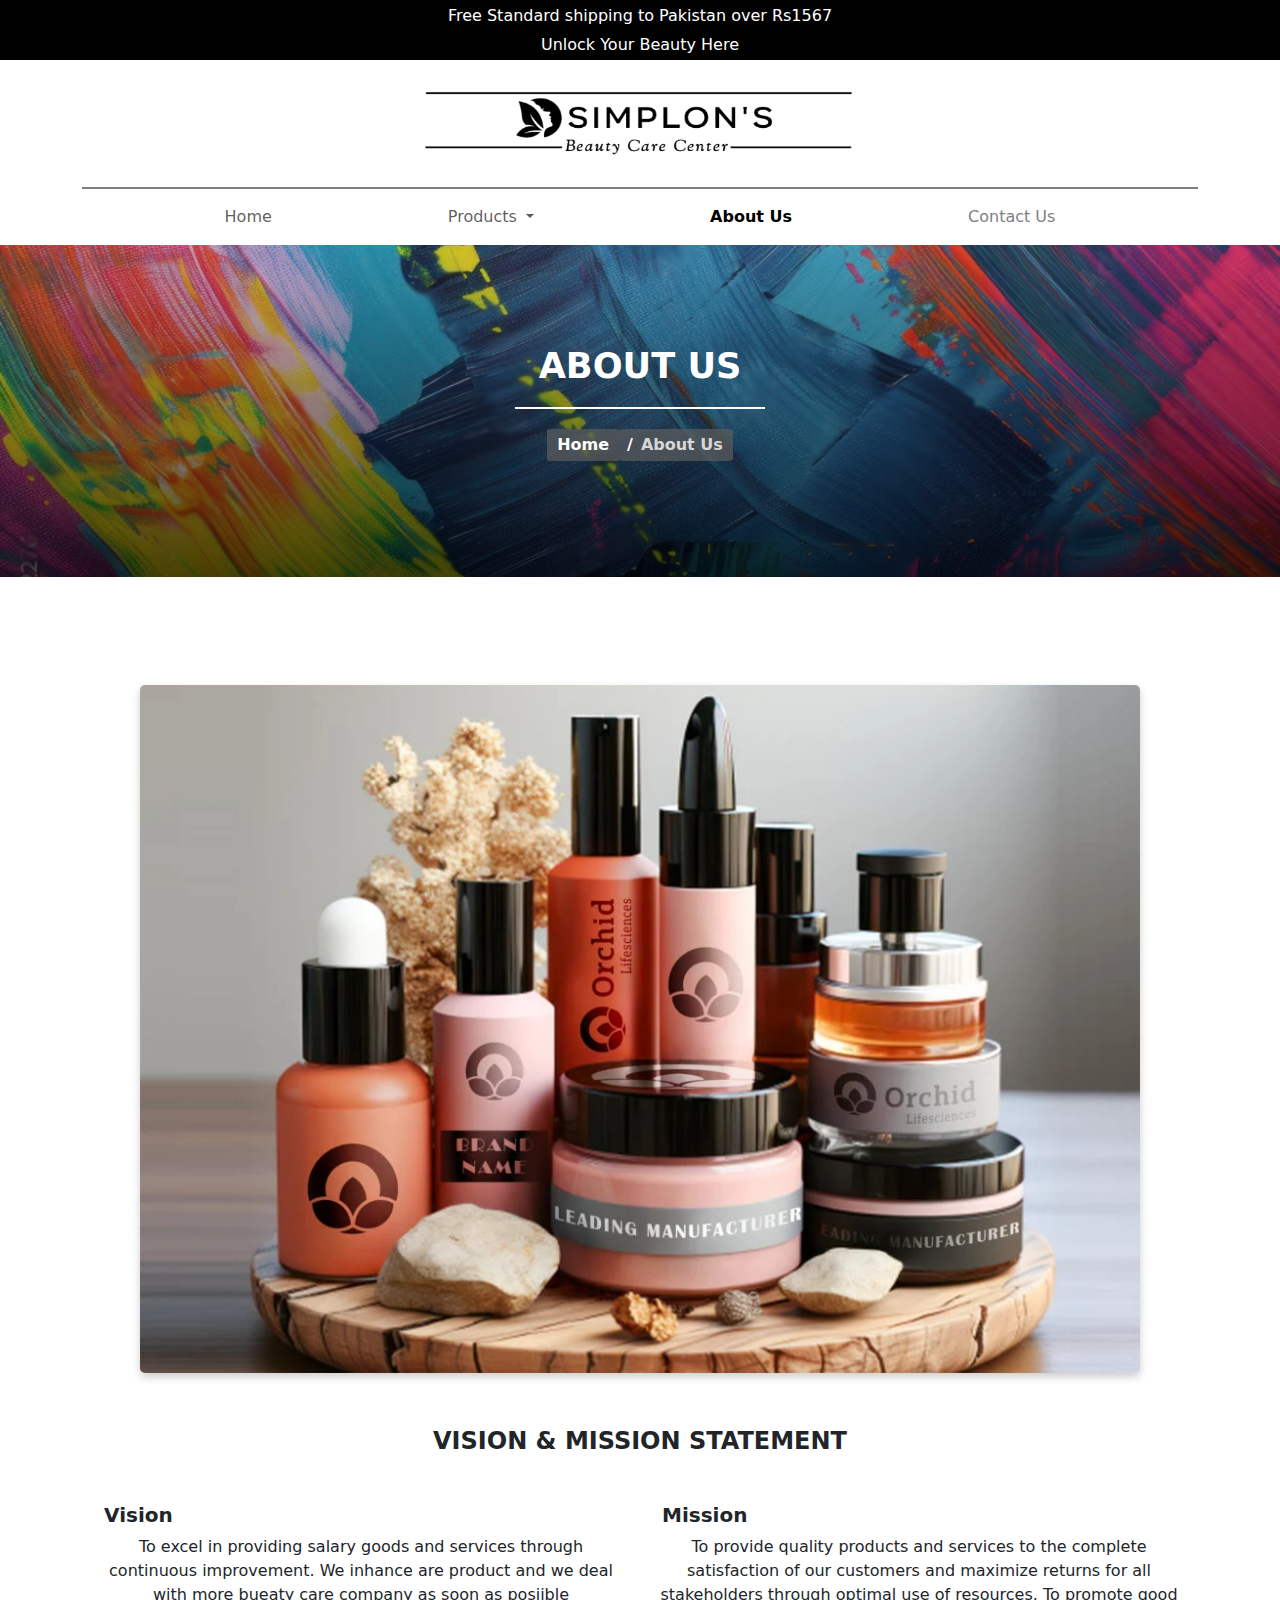
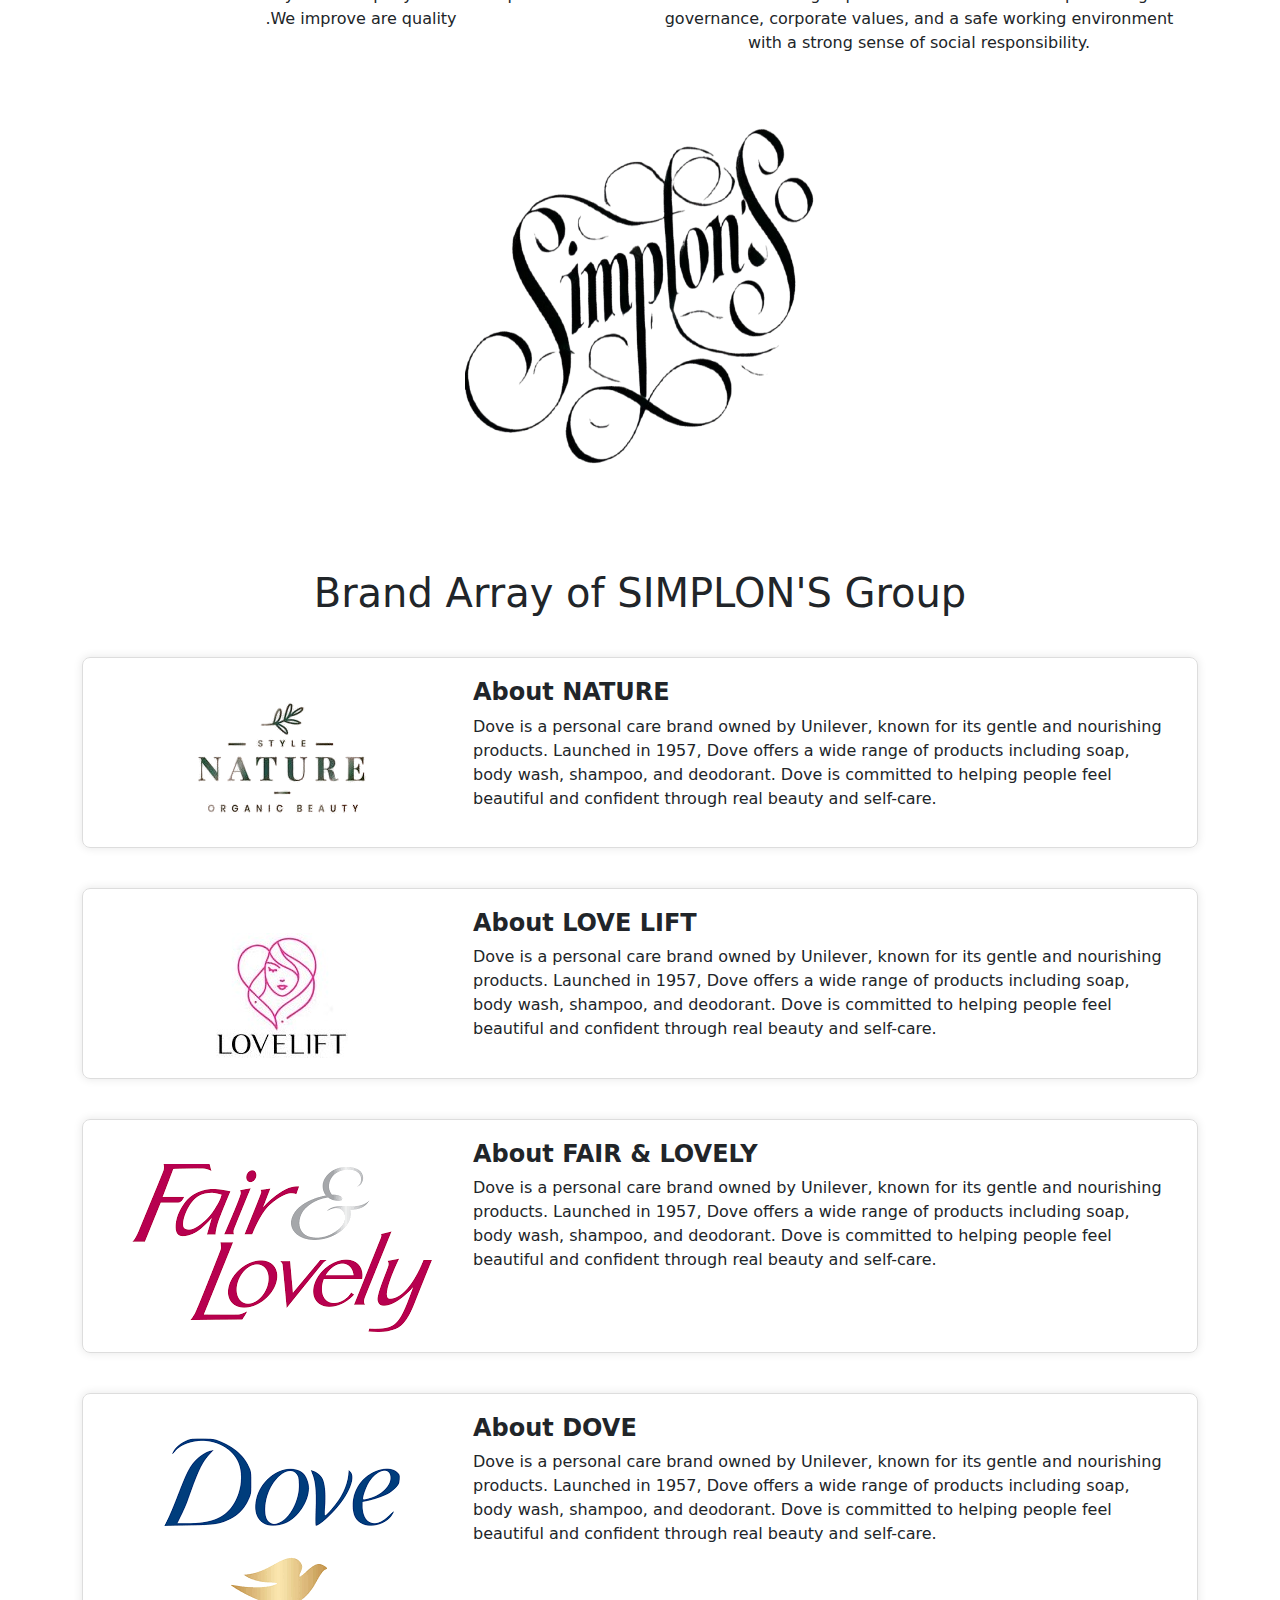
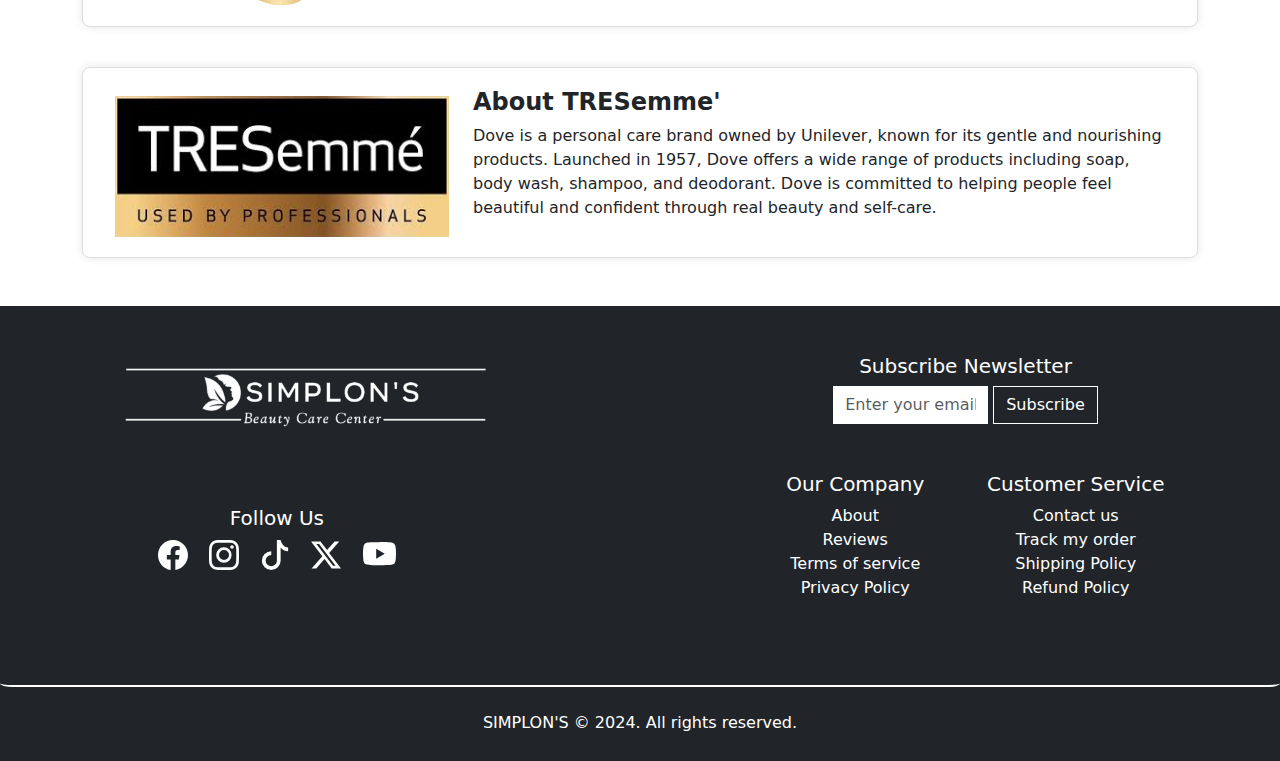
<file: aboutus.html>
<!doctype html>
<html lang="en">

<head>
    <meta charset="utf-8">
    <meta name="viewport" content="width=device-width, initial-scale=1">
    <title>About Us</title>
    <link rel="icon" href="images/logol.png" type="image/x-icon">
    <link href="https://cdn.jsdelivr.net/npm/bootstrap@5.3.3/dist/css/bootstrap.min.css" rel="stylesheet"
        integrity="sha384-QWTKZyjpPEjISv5WaRU9OFeRpok6YctnYmDr5pNlyT2bRjXh0JMhjY6hW+ALEwIH" crossorigin="anonymous">
    <link rel="stylesheet" href="style.css">
    <link rel="stylesheet" href="about.css">



</head>
<style>
    .header {
    background-color: black;
    color: white;
    padding: 1px;
    text-align: center;
    margin-top: 10px;

}
</style>

<body>


    <!--Header -->

    <div class="header my-auto" style="height: 60px;" >
        <h6 style="margin-top: 5px; ">Free Standard shipping to Pakistan over Rs1567</h6>
        <p>Unlock Your Beauty Here</p>
       
      </div>

    <div class="row mx-auto">
        <img class="text-dark logo mx-auto  " src="images/header logo.png" alt="">



    </div>



    <!-- Nav Bar -->
    <div style="margin-top: 0px;" class="container ">
        <nav style="border-top: 2px solid gray;  " class="navbar navbar-expand-lg  ">
            <div class="container-fluid  ">

                <button class="navbar-toggler" type="button" data-bs-toggle="collapse"
                    data-bs-target="#navbarSupportedContent" aria-controls="navbarSupportedContent"
                    aria-expanded="false" aria-label="Toggle navigation">
                    <span class="navbar-toggler-icon"></span>
                </button>
                <div class="collapse navbar-collapse " id="navbarSupportedContent">
                    <ul class="navbar-nav me-auto mb-2 mb-lg-0 mx-auto ">
                        <li style="margin: 0px 80px;" class="nav-item my-auto">
                            <a class="nav-link " aria-current="page" href="index.html">Home</a>
                        </li>
                        <li style="margin: 0px 80px;" class="nav-item dropdown">
                            <a class="nav-link dropdown-toggle " href="#" role="button" data-bs-toggle="dropdown"
                                aria-expanded="false">
                                Products
                            </a>
                            <ul class="dropdown-menu">
                                <li><a class="dropdown-item" href="skincare.html">Skin Care</a></li>
                                <li><a class="dropdown-item" href="haircare.html">Hair Care</a></li>
                                <li><a class="dropdown-item" href="makeup.html">Makeup</a></li>
                                <li><a class="dropdown-item" href="suncare.html">Sun Care</a></li>
                                <li><a class="dropdown-item" href="nailcare.html">Nail Care</a></li>
                            </ul>
                        </li>
                        <li style="margin: 0px 80px;" class="nav-item my-auto">
                            <a style="font-weight: bold; " class="nav-link link active " href="aboutus.html">About Us
                            </a>
                        </li>
                        <li style="margin: 0px 80px;" class="nav-item my-auto">
                            <a class="nav-link link contact" href="contactus.html">Contact Us </a>
                        </li>
                        <br>

                        <!-- <li class="nav-item my-auto">
                                <a style="display: inline-block;" class="nav-link ">
                                    <button type="button"  class="btn btn-outline-secondary ms-5" data-toggle="modal" data-target="#cart"><svg xmlns="http://www.w3.org/2000/svg" width="22" height="22" fill="currentColor" class="bi bi-bag" viewBox="0 0 16 16">
                                    <path d="M8 1a2.5 2.5 0 0 1 2.5 2.5V4h-5v-.5A2.5 2.5 0 0 1 8 1m3.5 3v-.5a3.5 3.5 0 1 0-7 0V4H1v10a2 2 0 0 0 2 2h10a2 2 0 0 0 2-2V4zM2 5h12v9a1 1 0 0 1-1 1H3a1 1 0 0 1-1-1z"/>
                                  </svg>  <span style="margin-top: 2px;" class="my-auto">Cart</span> (<span class="total-count">0</span>)</button> </a>
                                  <button class="clear-cart btn btn-outline-secondary">Clear Cart</button>
                            </li> -->
                        
                    </ul>

                </div>
            </div>
        </nav>




    </div>


    <!-- bread crumb -->


    <div>
        <div class="about-section">
            <div class="container">
                <h2 class="section-title">ABOUT US</h2>
                <div class="section-title-line"></div>
                <nav aria-label="breadcrumb">
                    <ol class="breadcrumb justify-content-center">
                        <li class="breadcrumb-item"><a href="index.html">Home</a></li>
                        <li class="breadcrumb-item active" aria-current="page"> About Us</li>
                    </ol>
                </nav>
            </div>
        </div>






    <!-- main img -->


    <div class="container image-container mt-5">
        <img style="margin-top: 40px;" src="images/about 1.jpg" alt="Beauty Product Display" class="product-image">
    </div>



    <!-- vision mission -->


    <div class="container">
        <div class="heading">VISION & MISSION STATEMENT</div>
        <div class="row mt-4">
            <div class="col-md-6 text-center">
                <div class="icon-text">
                    <i class="fas fa-eye"></i>
                    <h5>Vision</h5>
                </div>
                <p>To excel in providing salary goods and services through continuous improvement. We inhance are
                    product and we deal <br> with more bueaty care company as soon as posiible <br>.We improve are
                    quality </p>
            </div>
            <div class="col-md-6 text-center">
                <div class="icon-text">
                    <i class="fas fa-bullseye"></i>
                    <h5>Mission</h5>
                </div>
                <p>To provide quality products and services to the complete satisfaction of our customers and maximize
                    returns for all stakeholders through optimal use of resources. To promote good governance, corporate
                    values, and a safe working environment with a strong sense of social responsibility.</p>
            </div>
        </div>
    </div>



    <!-- signature -->
    <div class="simplon text-center mt-5"> <img height="350px" width="350px" src="images/signature.png" alt=""></div>



    <!-- heading -->
    <h1 style="margin-top: 100px;" class=" text-center ">Brand Array of SIMPLON'S Group</h1>





    <!-- brand card -->



    <div class="container">
        <div class="row brand-section">

            <div class="col-md-4 logo-container">
                <img src="images/brand 5.png" alt="Dove Logo" class="brand-logo mt-4">
            </div>

            <div class="col-md-8 brand-info">
                <h2>About NATURE</h2>
                <p>Dove is a personal care brand owned by Unilever, known for its gentle and nourishing products.
                    Launched in 1957, Dove offers a wide range of products including soap, body wash, shampoo, and
                    deodorant. Dove is committed to helping people feel beautiful and confident through real beauty and
                    self-care.</p>


            </div>
        </div>
    </div>



    <div class="container">
        <div class="row brand-section">

            <div class="col-md-4 logo-container">
                <img src="images/brand 1.jpg" alt="Dove Logo" class="brand-logo mt-4">
            </div>

            <div class="col-md-8 brand-info">
                <h2>About LOVE LIFT</h2>
                <p>Dove is a personal care brand owned by Unilever, known for its gentle and nourishing products.
                    Launched in 1957, Dove offers a wide range of products including soap, body wash, shampoo, and
                    deodorant. Dove is committed to helping people feel beautiful and confident through real beauty and
                    self-care.</p>


            </div>
        </div>
    </div>





    <div class="container">
        <div class="row brand-section">

            <div class="col-md-4 logo-container">
                <img src="images/brand 2.png" alt="Dove Logo" class="brand-logo mt-4">
            </div>

            <div class="col-md-8 brand-info">
                <h2>About FAIR & LOVELY</h2>
                <p>Dove is a personal care brand owned by Unilever, known for its gentle and nourishing products.
                    Launched in 1957, Dove offers a wide range of products including soap, body wash, shampoo, and
                    deodorant. Dove is committed to helping people feel beautiful and confident through real beauty and
                    self-care.</p>


            </div>
        </div>
    </div>






    <div class="container">
        <div class="row brand-section">

            <div class="col-md-4 logo-container">
                <img src="images/brand 3.png" alt="Dove Logo" class="brand-logo mt-4">
            </div>

            <div class="col-md-8 brand-info">
                <h2>About DOVE</h2>
                <p>Dove is a personal care brand owned by Unilever, known for its gentle and nourishing products.
                    Launched in 1957, Dove offers a wide range of products including soap, body wash, shampoo, and
                    deodorant. Dove is committed to helping people feel beautiful and confident through real beauty and
                    self-care.</p>

            </div>
        </div>
    </div>






    <div class="container">
        <div class="row brand-section">

            <div class="col-md-4 logo-container">
                <img src="images/brand 4.jpg" alt="Dove Logo" class="brand-logo mt-2">
            </div>

            <div class="col-md-8 brand-info">
                <h2>About TRESemme'</h2>
                <p>Dove is a personal care brand owned by Unilever, known for its gentle and nourishing products.
                    Launched in 1957, Dove offers a wide range of products including soap, body wash, shampoo, and
                    deodorant. Dove is committed to helping people feel beautiful and confident through real beauty and
                    self-care.</p>

            </div>
        </div>
    </div>











    <!-- Modal search -->
    <div class="modal fade" id="staticBackdrop" data-bs-backdrop="static" data-bs-keyboard="false" tabindex="-1"
        aria-labelledby="staticBackdropLabel" aria-hidden="true">
        <div class="modal-dialog">
            <div class="modal-content">
                <div class="modal-header">
                    <!-- <h1 class="modal-title fs-5 " id="staticBackdropLabel">Search</h1> -->
                    <button type="button" class="btn-close" data-bs-dismiss="modal" aria-label="Close"></button>
                </div>
                <div class="modal-body">
                    <form class="d-flex p-2" role="search">
                        <input class="form-control me-2" type="search" placeholder="Search" aria-label="Search">
                        <button class="btn btn-outline-dark" type="submit">Search</button>
                    </form>

                </div>

            </div>
        </div>
    </div>



    <!-- footer -->

    <div class="footer-area mt-5 ">
        <div>
          <footer class="footer bg-dark text-white py-5">
            <div class="container">
              <div class="row">
                <!-- LOGO/SOCIAL LINKS -->
                <div class="col-md-7 mb-3 row">
                  <div class="col-md-7 text-center">
                    <img src="images/footerlogo.png" alt="Company Logo"
                      style="width: 400px; margin-bottom: 50px; margin-top: 10px;">
                  </div>
                  <div style="margin-bottom: 50px;" class="col-md-7 mb-7 text-center footer-icons">
                    <h5>Follow Us</h5>
                    <a href="#" target="_blank" class="text-white mx-2">
                      <svg xmlns="http://www.w3.org/2000/svg" width="30" height="30" fill="currentColor"
                        class="bi bi-facebook" viewBox="0 0 16 16">
                        <path
                          d="M16 8.049c0-4.446-3.582-8.05-8-8.05C3.58 0-.002 3.603-.002 8.05c0 4.017 2.926 7.347 6.75 7.951v-5.625h-2.03V8.05H6.75V6.275c0-2.017 1.195-3.131 3.022-3.131.876 0 1.791.157 1.791.157v1.98h-1.009c-.993 0-1.303.621-1.303 1.258v1.51h2.218l-.354 2.326H9.25V16c3.824-.604 6.75-3.934 6.75-7.951" />
                      </svg>
                    </a>
                    <a href="#" target="_blank" class="text-white mx-2">
                      <svg xmlns="http://www.w3.org/2000/svg" width="30" height="30" fill="currentColor"
                        class="bi bi-instagram" viewBox="0 0 16 16">
                        <path
                          d="M8 0C5.829 0 5.556.01 4.703.048 3.85.088 3.269.222 2.76.42a3.9 3.9 0 0 0-1.417.923A3.9 3.9 0 0 0 .42 2.76C.222 3.268.087 3.85.048 4.7.01 5.555 0 5.827 0 8.001c0 2.172.01 2.444.048 3.297.04.852.174 1.433.372 1.942.205.526.478.972.923 1.417.444.445.89.719 1.416.923.51.198 1.09.333 1.942.372C5.555 15.99 5.827 16 8 16s2.444-.01 3.298-.048c.851-.04 1.434-.174 1.943-.372a3.9 3.9 0 0 0 1.416-.923c.445-.445.718-.891.923-1.417.197-.509.332-1.09.372-1.942C15.99 10.445 16 10.173 16 8s-.01-2.445-.048-3.299c-.04-.851-.175-1.433-.372-1.941a3.9 3.9 0 0 0-.923-1.417A3.9 3.9 0 0 0 13.24.42c-.51-.198-1.092-.333-1.943-.372C10.443.01 10.172 0 7.998 0zm-.717 1.442h.718c2.136 0 2.389.007 3.232.046.78.035 1.204.166 1.486.275.373.145.64.319.92.599s.453.546.598.92c.11.281.24.705.275 1.485.039.843.047 1.096.047 3.231s-.008 2.389-.047 3.232c-.035.78-.166 1.203-.275 1.485a2.5 2.5 0 0 1-.599.919c-.28.28-.546.453-.92.598-.28.11-.704.24-1.485.276-.843.038-1.096.047-3.232.047s-2.39-.009-3.233-.047c-.78-.036-1.203-.166-1.485-.276a2.5 2.5 0 0 1-.92-.598 2.5 2.5 0 0 1-.6-.92c-.109-.281-.24-.705-.275-1.485-.038-.843-.046-1.096-.046-3.233s.008-2.388.046-3.231c.036-.78.166-1.204.276-1.486.145-.373.319-.64.599-.92s.546-.453.92-.598c.282-.11.705-.24 1.485-.276.738-.034 1.024-.044 2.515-.045zm4.988 1.328a.96.96 0 1 0 0 1.92.96.96 0 0 0 0-1.92m-4.27 1.122a4.109 4.109 0 1 0 0 8.217 4.109 4.109 0 0 0 0-8.217m0 1.441a2.667 2.667 0 1 1 0 5.334 2.667 2.667 0 0 1 0-5.334" />
                      </svg>
                    </a>
                    <a href="#" target="_blank" class="text-white mx-2">
                      <svg xmlns="http://www.w3.org/2000/svg" width="30" height="30" fill="currentColor"
                        class="bi bi-tiktok" viewBox="0 0 16 16">
                        <path
                          d="M9 0h1.98c.144.715.54 1.617 1.235 2.512C12.895 3.389 13.797 4 15 4v2c-1.753 0-3.07-.814-4-1.829V11a5 5 0 1 1-5-5v2a3 3 0 1 0 3 3z" />
                      </svg>
                    </a>
                    <a href="#" target="_blank" class="text-white mx-2">
                      <svg xmlns="http://www.w3.org/2000/svg" width="30" height="30" fill="currentColor"
                        class="bi bi-twitter-x" viewBox="0 0 16 16">
                        <path
                          d="M12.6.75h2.454l-5.36 6.142L16 15.25h-4.937l-3.867-5.07-4.425 5.07H.316l5.733-6.57L0 .75h5.063l3.495 4.633L12.601.75Zm-.86 13.028h1.36L4.323 2.145H2.865z" />
                      </svg>
                    </a>
                    <a href="#" target="_blank" class="text-white mx-2">
                      <svg xmlns="http://www.w3.org/2000/svg" width="33" height="33" fill="currentColor"
                        class="bi bi-youtube" viewBox="0 0 16 16">
                        <path
                          d="M8.051 1.999h.089c.822.003 4.987.033 6.11.335a2.01 2.01 0 0 1 1.415 1.42c.101.38.172.883.22 1.402l.01.104.022.26.008.104c.065.914.073 1.77.074 1.957v.075c-.001.194-.01 1.108-.082 2.06l-.008.105-.009.104c-.05.572-.124 1.14-.235 1.558a2.01 2.01 0 0 1-1.415 1.42c-1.16.312-5.569.334-6.18.335h-.142c-.309 0-1.587-.006-2.927-.052l-.17-.006-.087-.004-.171-.007-.171-.007c-1.11-.049-2.167-.128-2.654-.26a2.01 2.01 0 0 1-1.415-1.419c-.111-.417-.185-.986-.235-1.558L.09 9.82l-.008-.104A31 31 0 0 1 0 7.68v-.123c.002-.215.01-.958.064-1.778l.007-.103.003-.052.008-.104.022-.26.01-.104c.048-.519.119-1.023.22-1.402a2.01 2.01 0 0 1 1.415-1.42c.487-.13 1.544-.21 2.654-.26l.17-.007.172-.006.086-.003.171-.007A100 100 0 0 1 7.858 2zM6.4 5.209v4.818l4.157-2.408z" />
                      </svg>
                    </a>
                  </div>
                </div>
    
                <!-- NEWSLETTER/LINKS -->
                <div class="col-md-5 text-center">
                  <div class="mb-5">
                    <h5>Subscribe Newsletter</h5>
                    <form action="#">
                      <div style="width: 60%; margin: 0 auto;" class="input-group">
                        <input type="email" class="form-control" placeholder="Enter your email" required>
                        <button style="border: 1px solid white; margin-left: 5px; " class="btn btn-dark" type="submit">Subscribe</button>
                      </div>
                    </form>
                  </div>
    
                  <div class="row">
                    <div class="col-md-6 mb-3">
                      <h5>Our Company</h5>
                      <ul class="list-unstyled">
                        <li><a href="#" class="text-white">About</a></li>
                        <li><a href="#" class="text-white">Reviews</a></li>
                        <li><a href="#" class="text-white">Terms of service</a></li>
                        <li><a href="#" class="text-white">Privacy Policy</a></li>
                      </ul>
                    </div>
                    <div class="col-md-6 mb-3">
                      <h5>Customer Service</h5>
                      <ul class=" list-unstyled">
                        <li><a href="#" class="text-white">Contact us</a></li>
                        <li><a href="#" class="text-white">Track my order</a></li>
                        <li><a href="#" class="text-white">Shipping Policy</a></li>
                        <li><a href="#" class="text-white">Refund Policy</a></li>
    
                      </ul>
                    </div>
                  </div>
                </div>
              </div>
            </div>
          </footer>
    
          <!-- COPYRIGHT -->
          <div class="text-center mt-4">
            <p>SIMPLON'S &copy; 2024. All rights reserved.</p>
          </div>
    
        </div>
      </div>






















    <script src="https://cdn.jsdelivr.net/npm/bootstrap@5.3.3/dist/js/bootstrap.bundle.min.js"
        integrity="sha384-YvpcrYf0tY3lHB60NNkmXc5s9fDVZLESaAA55NDzOxhy9GkcIdslK1eN7N6jIeHz"
        crossorigin="anonymous"></script>
</body>

</html>
</file>
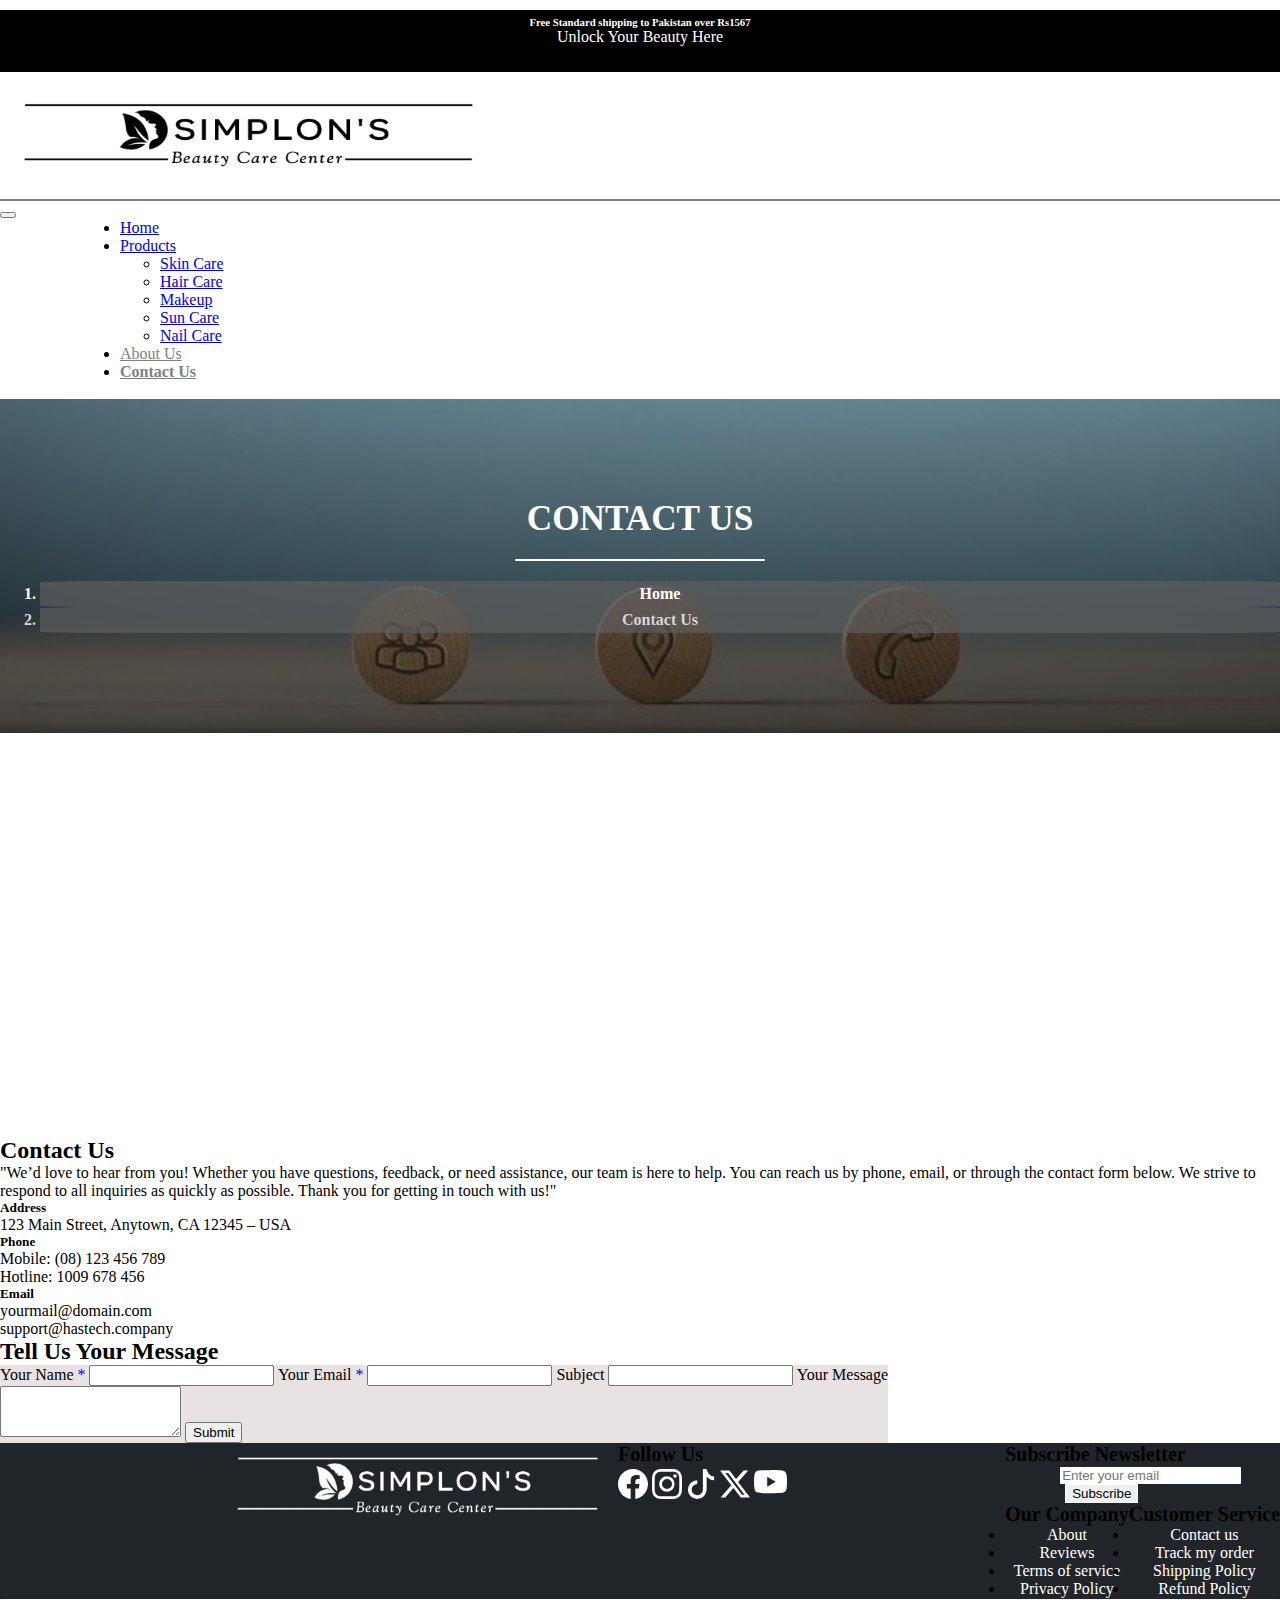
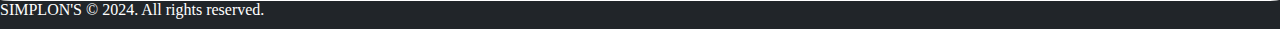
<file: contactus.html>
<!doctype html>
<html lang="en">

<head>
    <meta charset="utf-8">
    <meta name="viewport" content="width=device-width, initial-scale=1">
    <title>Contact Us</title>
    <link rel="icon" href="images/logol.png" type="image/x-icon">
    <link href="https://cdn.jsdelivr.net/npm/bootstrap@5.2.3/dist/css/bootstrap.min.css" rel="stylesheet"
        integrity="sha384-rbsA2VBKQhggwzxH7pPCaAqO46MgnOM80zW1RWuH61DGLwZJEdK2Kadq2F9CUG65" crossorigin="anonymous">
    <link rel="stylesheet" href="https://cdnjs.cloudflare.com/ajax/libs/font-awesome/6.6.0/css/all.min.css"
        integrity="sha512-Kc323vGBEqzTmouAECnVceyQqyqdsSiqLQISBL29aUW4U/M7pSPA/gEUZQqv1cwx4OnYxTxve5UMg5GT6L4JJg=="
        crossorigin="anonymous" referrerpolicy="no-referrer" />
        <link rel="stylesheet" href="style.css">
        <link rel="stylesheet" href="contact.css">
</head>

<style>
    
    .logo {

margin-top: 27px;
margin-bottom: 0px;
height: 100px;
width: 500px;

}


.header {
    background-color: black;
    color: white;
    padding: 1px;
    text-align: center;
    margin-top: 10px;

}





</style>

<body>

    <!-- Header -->

    <div class="header my-auto" style="height: 60px;" >
      <h6 style="margin-top: 5px; ">Free Standard shipping to Pakistan over Rs1567</h6>
      <p>Unlock Your Beauty Here</p>
     
    </div>

    <!-- Logo -->


    <div class="row mx-auto">
        <img class="text-dark logo mx-auto  " src="images/footerlogo1.png" alt="">



    </div>


    <!-- Nav Bar -->

    <div style="margin-top: 0px;" class="container ">
        <nav style="border-top: 2px solid gray;  " class="navbar navbar-expand-lg  ">
          <div class="container-fluid  ">
    
            <button class="navbar-toggler" type="button" data-bs-toggle="collapse" data-bs-target="#navbarSupportedContent"
              aria-controls="navbarSupportedContent" aria-expanded="false" aria-label="Toggle navigation">
              <span class="navbar-toggler-icon"></span>
            </button>
            <div class="collapse navbar-collapse " id="navbarSupportedContent">
              <ul class="navbar-nav me-auto mb-2 mb-lg-0 mx-auto ">
                <li style="margin: 0px 80px;" class="nav-item my-auto">
                  <a  class="nav-link " aria-current="page" href="index.html">Home</a>
                </li>
                <li style="margin: 0px 80px;" class="nav-item dropdown">
                  <a  class="nav-link dropdown-toggle " href="#" role="button" data-bs-toggle="dropdown"
                    aria-expanded="false">
                    Products
                  </a>
                  <ul class="dropdown-menu">
                    <li><a class="dropdown-item" href="skincare.html">Skin Care</a></li>
                    <li><a class="dropdown-item" href="haircare.html">Hair Care</a></li>
                    <li><a class="dropdown-item" href="makeup.html">Makeup</a></li>
                    <li><a class="dropdown-item" href="suncare.html">Sun Care</a></li>
                    <li><a class="dropdown-item" href="nailcare.html">Nail Care</a></li>
                  </ul>
                </li>
                <li style="margin: 0px 80px;" class="nav-item my-auto">
                  <a class="nav-link link " href="aboutus.html">About Us </a>
                </li>
                <li style="margin: 0px 80px; font-weight: bold;" class="nav-item my-auto">
                  <a class="nav-link link contact active" href="contactus.html">Contact Us </a>
                </li>
                <br>
    
                <!-- <li class="nav-item my-auto">
                                <a style="display: inline-block;" class="nav-link ">
                                    <button type="button"  class="btn btn-outline-secondary ms-5" data-toggle="modal" data-target="#cart"><svg xmlns="http://www.w3.org/2000/svg" width="22" height="22" fill="currentColor" class="bi bi-bag" viewBox="0 0 16 16">
                                    <path d="M8 1a2.5 2.5 0 0 1 2.5 2.5V4h-5v-.5A2.5 2.5 0 0 1 8 1m3.5 3v-.5a3.5 3.5 0 1 0-7 0V4H1v10a2 2 0 0 0 2 2h10a2 2 0 0 0 2-2V4zM2 5h12v9a1 1 0 0 1-1 1H3a1 1 0 0 1-1-1z"/>
                                  </svg>  <span style="margin-top: 2px;" class="my-auto">Cart</span> (<span class="total-count">0</span>)</button> </a>
                                  <button class="clear-cart btn btn-outline-secondary">Clear Cart</button>
                            </li> -->
               
              </ul>
    
            </div>
          </div>
        </nav>
    
    
      
    
      </div>
    <!-- Contact Us -->
     
    <div class="contact-section">
      <div class="container">
          <h2 class="section-title">CONTACT US</h2>
          <div class="section-title-line"></div>
          <nav aria-label="breadcrumb">
              <ol class="breadcrumb justify-content-center">
                  <li class="breadcrumb-item"><a href="index.html">Home</a></li>
                  <li class="breadcrumb-item active" aria-current="page"> Contact Us</li>
              </ol>
          </nav>
      </div>
   </div>


    <!-- Map -->

    <iframe class="mt-5 mb-5"
        src="https://www.google.com/maps/embed?pb=!1m18!1m12!1m3!1d57869.12055063138!2d67.02033763386204!3d24.97223689999999!2m3!1f0!2f0!3f0!3m2!1i1024!2i768!4f13.1!3m3!1m2!1s0x3eb341841d0367d5%3A0x9e660187e9c4c308!2sSaeed%20Ghani!5e0!3m2!1sen!2s!4v1730819765592!5m2!1sen!2s"
        width="100%" height="400" style="border:0;" allowfullscreen="" loading="lazy"
        referrerpolicy="no-referrer-when-downgrade"></iframe>

    <!-- Contact us -->


    <div class="container mt-5">
        <div class="row">
            <div class="col-lg-6">
                <h2 class="mb-3">Contact Us</h2>
                <p class="mt-4">"We’d love to hear from you! Whether you have questions, feedback, or need assistance,
                    our team is here to help. You can reach us by phone, email, or through the contact form below. We
                    strive to respond to all inquiries as quickly as possible. Thank you for getting in touch with us!"
                </p>
                <h5 class="mt-4"><i class="fa-solid fa-address-book"></i> Address</h5>
                <p class="mt-3 mb-5">123 Main Street, Anytown, CA 12345 – USA</p>
                <h5 class="mt-4"><i class="fa-solid fa-phone"></i> Phone</h5>
                <p class="mt-3 mb-5">Mobile: (08) 123 456 789 <br>

                    Hotline: 1009 678 456</p>
                <h5 class="mt-4"><i class="fa-solid fa-envelope"></i> Email</h5>
                <p class="mt-3 mb-5">yourmail@domain.com <br>

                    support@hastech.company</p>
            </div>


            <!-- Form -->


            <div class="col-lg-6 ">
                <h2 class="mb-3">Tell Us Your Message</h2>
                <div class="p-5" style="background-color: rgb(233, 226, 226);">
                    <form action="">
                        <label class="form-label" for="">Your Name <span style="color: blue;">*</span></label>
                        <input class="form-control" required type="text" name="" id="">

                        <label class="form-label mt-5" for="">Your Email <span style="color: blue;">*</span></label>
                        <input class="form-control" required type="email" name="" id="">

                        <label class="form-label mt-5" for="">Subject</label>
                        <input class="form-control" required type="text" name="" id="">

                        <label class="form-label mt-5" for="">Your Message</label><br>
                        <textarea class="form-control" required id="exampleFormControlTextarea1" rows="3"></textarea>

                        <button class="btn btn-outline-secondary mt-5" type="submit">Submit</button>
                        
                    </form>
                </div>
            </div>
        </div>
    </div>


    <!-- Footer -->


    <div class="footer-area mt-5 ">
      <div>
        <footer class="footer bg-dark text-white py-5">
          <div class="container">
            <div class="row">
              <!-- LOGO/SOCIAL LINKS -->
              <div class="col-md-7 mb-3 row">
                <div class="col-md-7 text-center">
                  <img src="images/footerlogo.png" alt="Company Logo"
                    style="width: 400px; margin-bottom: 50px; margin-top: 10px;">
                </div>
                <div style="margin-bottom: 50px;" class="col-md-7 mb-7 text-center footer-icons">
                  <h5>Follow Us</h5>
                  <a href="#" target="_blank" class="text-white mx-2">
                    <svg xmlns="http://www.w3.org/2000/svg" width="30" height="30" fill="currentColor"
                      class="bi bi-facebook" viewBox="0 0 16 16">
                      <path
                        d="M16 8.049c0-4.446-3.582-8.05-8-8.05C3.58 0-.002 3.603-.002 8.05c0 4.017 2.926 7.347 6.75 7.951v-5.625h-2.03V8.05H6.75V6.275c0-2.017 1.195-3.131 3.022-3.131.876 0 1.791.157 1.791.157v1.98h-1.009c-.993 0-1.303.621-1.303 1.258v1.51h2.218l-.354 2.326H9.25V16c3.824-.604 6.75-3.934 6.75-7.951" />
                    </svg>
                  </a>
                  <a href="#" target="_blank" class="text-white mx-2">
                    <svg xmlns="http://www.w3.org/2000/svg" width="30" height="30" fill="currentColor"
                      class="bi bi-instagram" viewBox="0 0 16 16">
                      <path
                        d="M8 0C5.829 0 5.556.01 4.703.048 3.85.088 3.269.222 2.76.42a3.9 3.9 0 0 0-1.417.923A3.9 3.9 0 0 0 .42 2.76C.222 3.268.087 3.85.048 4.7.01 5.555 0 5.827 0 8.001c0 2.172.01 2.444.048 3.297.04.852.174 1.433.372 1.942.205.526.478.972.923 1.417.444.445.89.719 1.416.923.51.198 1.09.333 1.942.372C5.555 15.99 5.827 16 8 16s2.444-.01 3.298-.048c.851-.04 1.434-.174 1.943-.372a3.9 3.9 0 0 0 1.416-.923c.445-.445.718-.891.923-1.417.197-.509.332-1.09.372-1.942C15.99 10.445 16 10.173 16 8s-.01-2.445-.048-3.299c-.04-.851-.175-1.433-.372-1.941a3.9 3.9 0 0 0-.923-1.417A3.9 3.9 0 0 0 13.24.42c-.51-.198-1.092-.333-1.943-.372C10.443.01 10.172 0 7.998 0zm-.717 1.442h.718c2.136 0 2.389.007 3.232.046.78.035 1.204.166 1.486.275.373.145.64.319.92.599s.453.546.598.92c.11.281.24.705.275 1.485.039.843.047 1.096.047 3.231s-.008 2.389-.047 3.232c-.035.78-.166 1.203-.275 1.485a2.5 2.5 0 0 1-.599.919c-.28.28-.546.453-.92.598-.28.11-.704.24-1.485.276-.843.038-1.096.047-3.232.047s-2.39-.009-3.233-.047c-.78-.036-1.203-.166-1.485-.276a2.5 2.5 0 0 1-.92-.598 2.5 2.5 0 0 1-.6-.92c-.109-.281-.24-.705-.275-1.485-.038-.843-.046-1.096-.046-3.233s.008-2.388.046-3.231c.036-.78.166-1.204.276-1.486.145-.373.319-.64.599-.92s.546-.453.92-.598c.282-.11.705-.24 1.485-.276.738-.034 1.024-.044 2.515-.045zm4.988 1.328a.96.96 0 1 0 0 1.92.96.96 0 0 0 0-1.92m-4.27 1.122a4.109 4.109 0 1 0 0 8.217 4.109 4.109 0 0 0 0-8.217m0 1.441a2.667 2.667 0 1 1 0 5.334 2.667 2.667 0 0 1 0-5.334" />
                    </svg>
                  </a>
                  <a href="#" target="_blank" class="text-white mx-2">
                    <svg xmlns="http://www.w3.org/2000/svg" width="30" height="30" fill="currentColor"
                      class="bi bi-tiktok" viewBox="0 0 16 16">
                      <path
                        d="M9 0h1.98c.144.715.54 1.617 1.235 2.512C12.895 3.389 13.797 4 15 4v2c-1.753 0-3.07-.814-4-1.829V11a5 5 0 1 1-5-5v2a3 3 0 1 0 3 3z" />
                    </svg>
                  </a>
                  <a href="#" target="_blank" class="text-white mx-2">
                    <svg xmlns="http://www.w3.org/2000/svg" width="30" height="30" fill="currentColor"
                      class="bi bi-twitter-x" viewBox="0 0 16 16">
                      <path
                        d="M12.6.75h2.454l-5.36 6.142L16 15.25h-4.937l-3.867-5.07-4.425 5.07H.316l5.733-6.57L0 .75h5.063l3.495 4.633L12.601.75Zm-.86 13.028h1.36L4.323 2.145H2.865z" />
                    </svg>
                  </a>
                  <a href="#" target="_blank" class="text-white mx-2">
                    <svg xmlns="http://www.w3.org/2000/svg" width="33" height="33" fill="currentColor"
                      class="bi bi-youtube" viewBox="0 0 16 16">
                      <path
                        d="M8.051 1.999h.089c.822.003 4.987.033 6.11.335a2.01 2.01 0 0 1 1.415 1.42c.101.38.172.883.22 1.402l.01.104.022.26.008.104c.065.914.073 1.77.074 1.957v.075c-.001.194-.01 1.108-.082 2.06l-.008.105-.009.104c-.05.572-.124 1.14-.235 1.558a2.01 2.01 0 0 1-1.415 1.42c-1.16.312-5.569.334-6.18.335h-.142c-.309 0-1.587-.006-2.927-.052l-.17-.006-.087-.004-.171-.007-.171-.007c-1.11-.049-2.167-.128-2.654-.26a2.01 2.01 0 0 1-1.415-1.419c-.111-.417-.185-.986-.235-1.558L.09 9.82l-.008-.104A31 31 0 0 1 0 7.68v-.123c.002-.215.01-.958.064-1.778l.007-.103.003-.052.008-.104.022-.26.01-.104c.048-.519.119-1.023.22-1.402a2.01 2.01 0 0 1 1.415-1.42c.487-.13 1.544-.21 2.654-.26l.17-.007.172-.006.086-.003.171-.007A100 100 0 0 1 7.858 2zM6.4 5.209v4.818l4.157-2.408z" />
                    </svg>
                  </a>
                </div>
              </div>
  
              <!-- NEWSLETTER/LINKS -->
              <div class="col-md-5 text-center">
                <div class="mb-5">
                  <h5>Subscribe Newsletter</h5>
                  <form action="#">
                    <div style="width: 60%; margin: 0 auto;" class="input-group">
                      <input type="email" class="form-control" placeholder="Enter your email" required>
                      <button style="border: 1px solid white; margin-left: 5px; " class="btn btn-dark" type="submit">Subscribe</button>
                    </div>
                  </form>
                </div>
  
                <div class="row">
                  <div class="col-md-6 mb-3">
                    <h5>Our Company</h5>
                    <ul class="list-unstyled">
                      <li><a href="#" class="text-white">About</a></li>
                      <li><a href="#" class="text-white">Reviews</a></li>
                      <li><a href="#" class="text-white">Terms of service</a></li>
                      <li><a href="#" class="text-white">Privacy Policy</a></li>
                    </ul>
                  </div>
                  <div class="col-md-6 mb-3">
                    <h5>Customer Service</h5>
                    <ul class=" list-unstyled">
                      <li><a href="#" class="text-white">Contact us</a></li>
                      <li><a href="#" class="text-white">Track my order</a></li>
                      <li><a href="#" class="text-white">Shipping Policy</a></li>
                      <li><a href="#" class="text-white">Refund Policy</a></li>
  
                    </ul>
                  </div>
                </div>
              </div>
            </div>
          </div>
        </footer>
  
        <!-- COPYRIGHT -->
        <div class="text-center mt-4">
          <p>SIMPLON'S &copy; 2024. All rights reserved.</p>
        </div>
  
      </div>
    </div>

























    <script src="https://cdn.jsdelivr.net/npm/bootstrap@5.2.3/dist/js/bootstrap.bundle.min.js"
        integrity="sha384-kenU1KFdBIe4zVF0s0G1M5b4hcpxyD9F7jL+jjXkk+Q2h455rYXK/7HAuoJl+0I4"
        crossorigin="anonymous"></script>
</body>

</html>
</file>
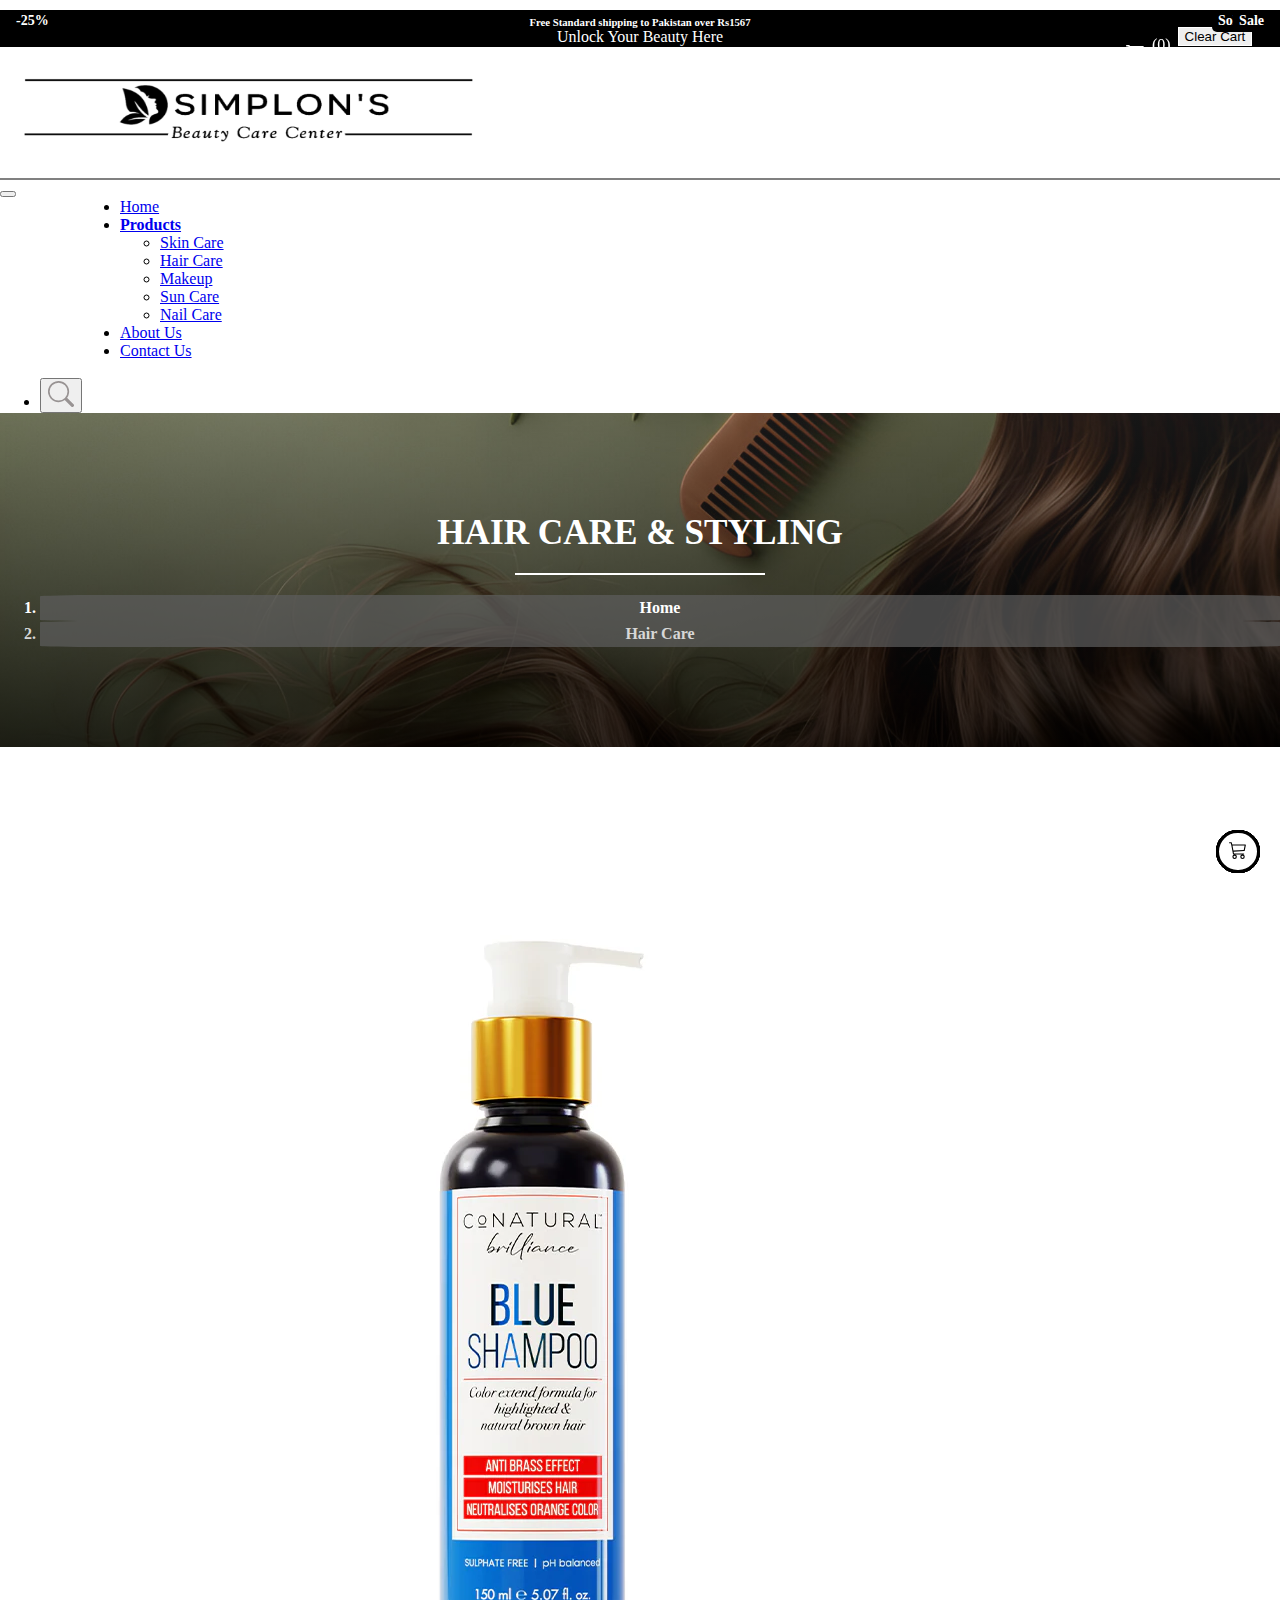
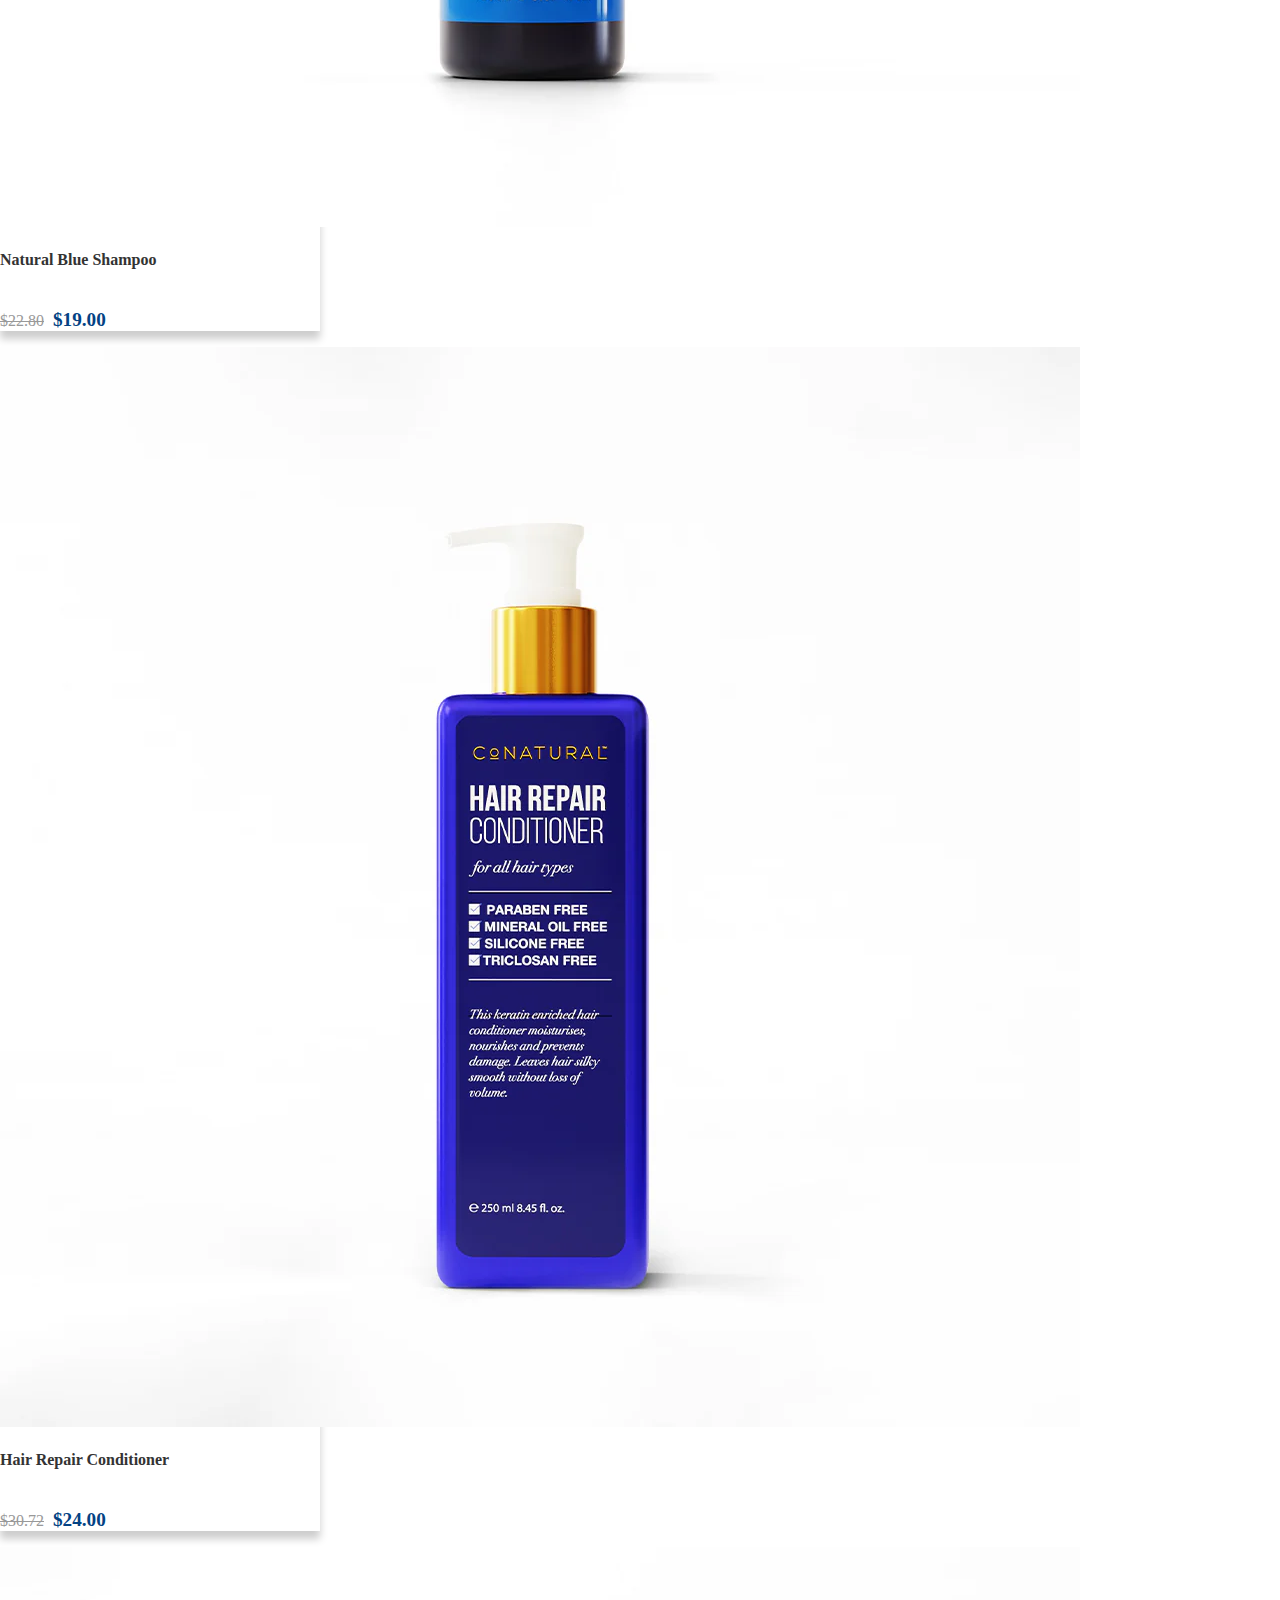
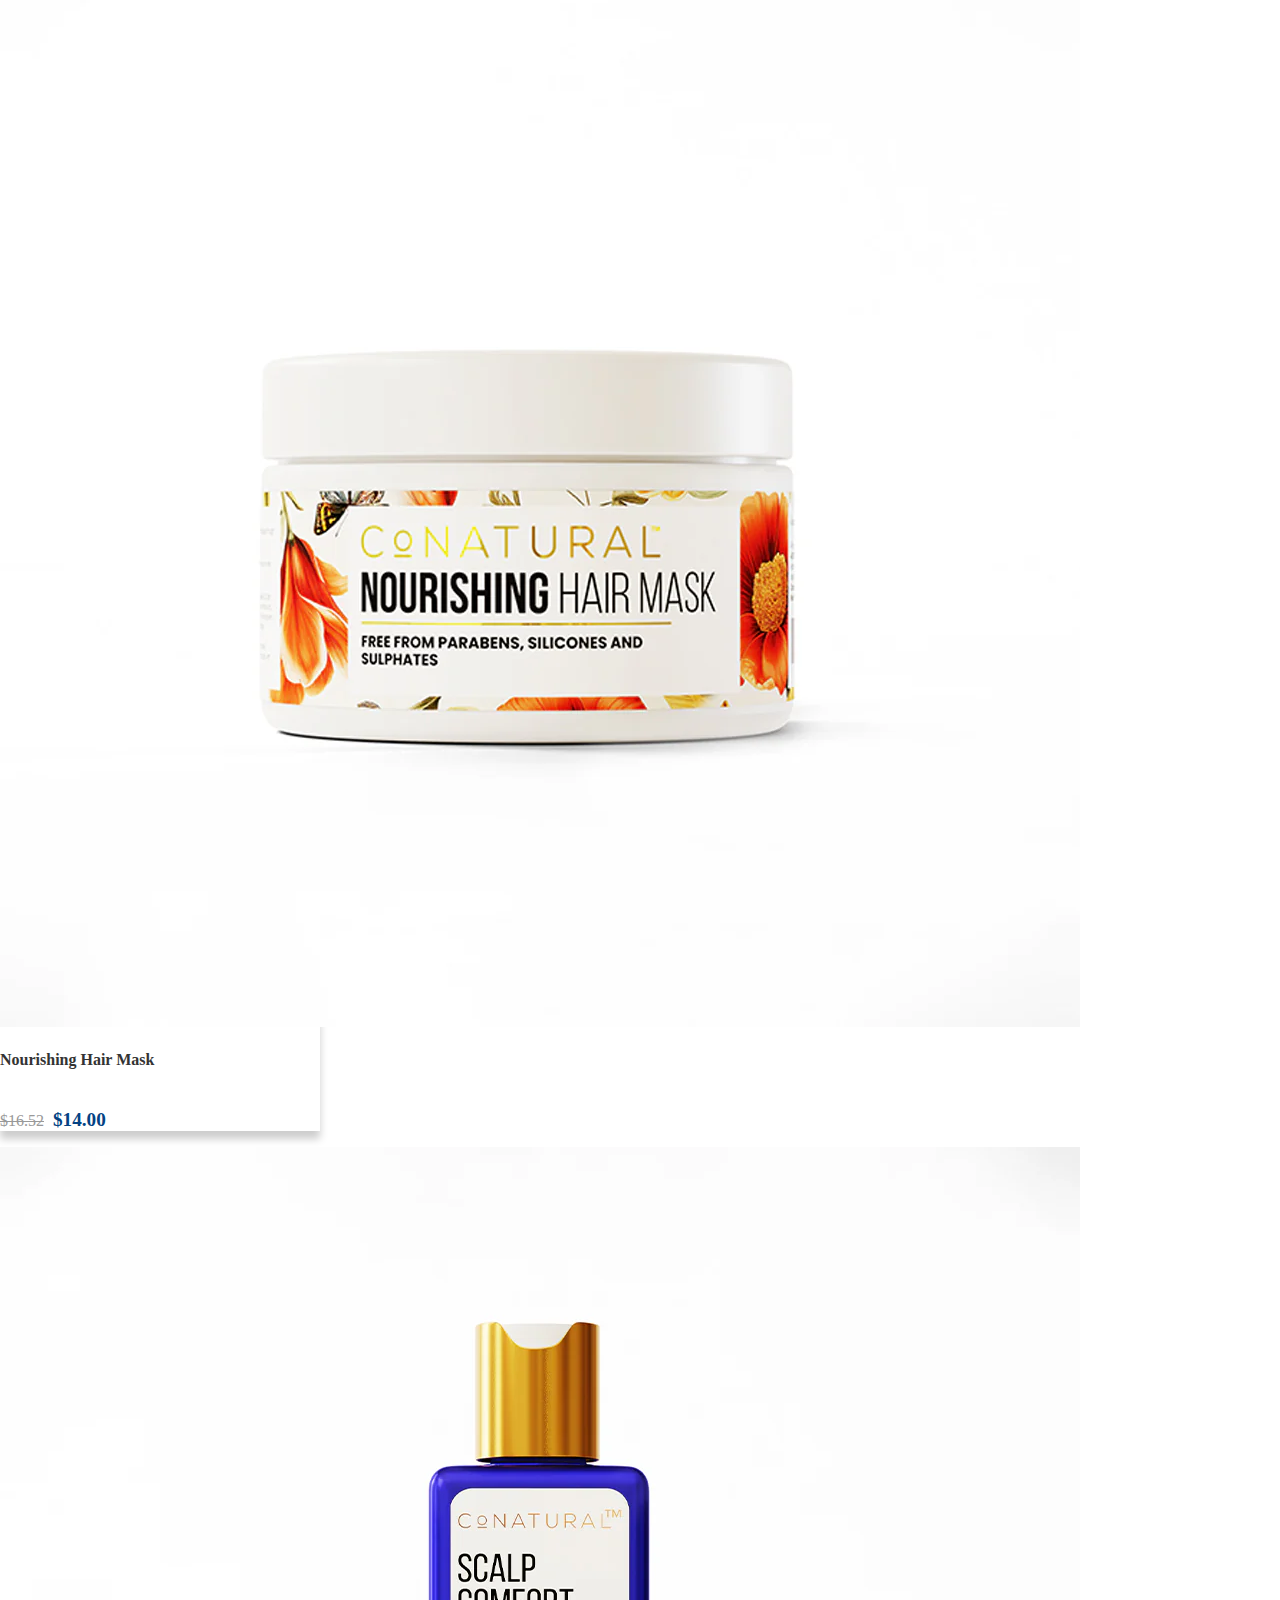
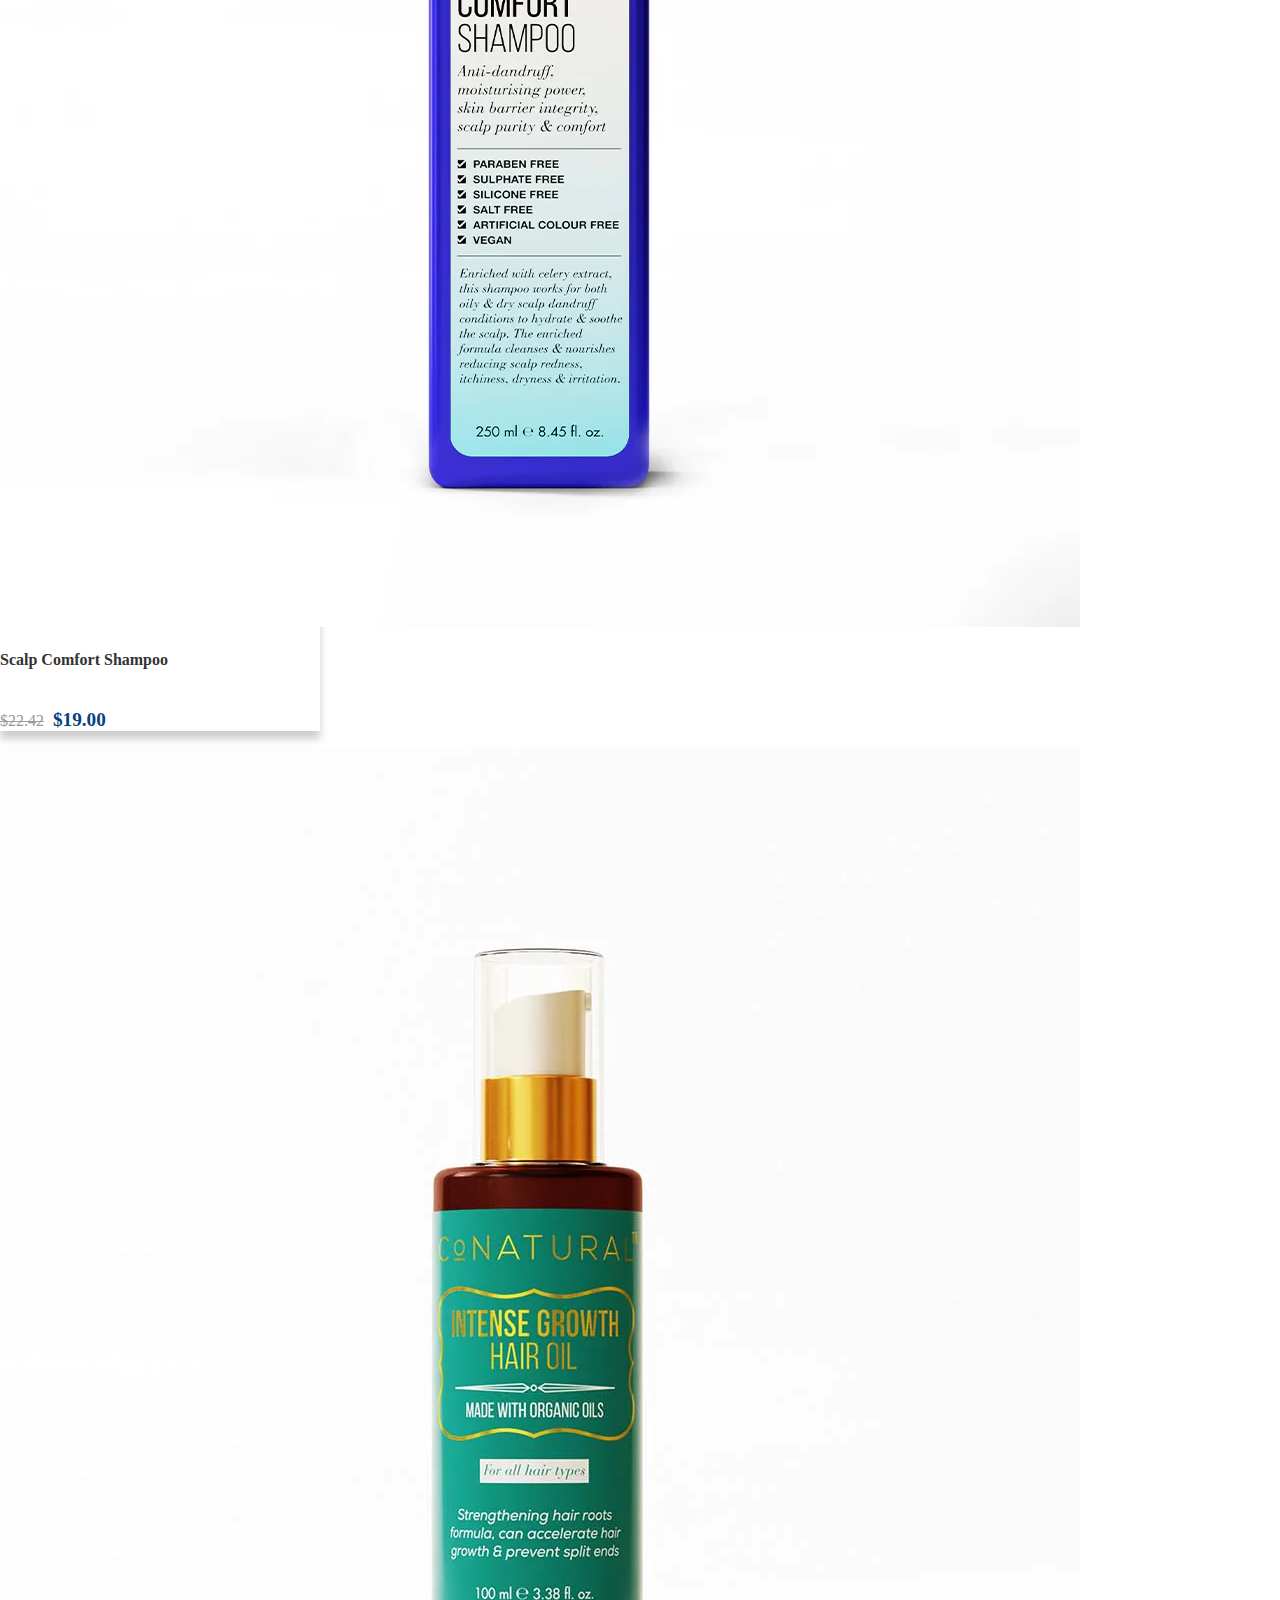
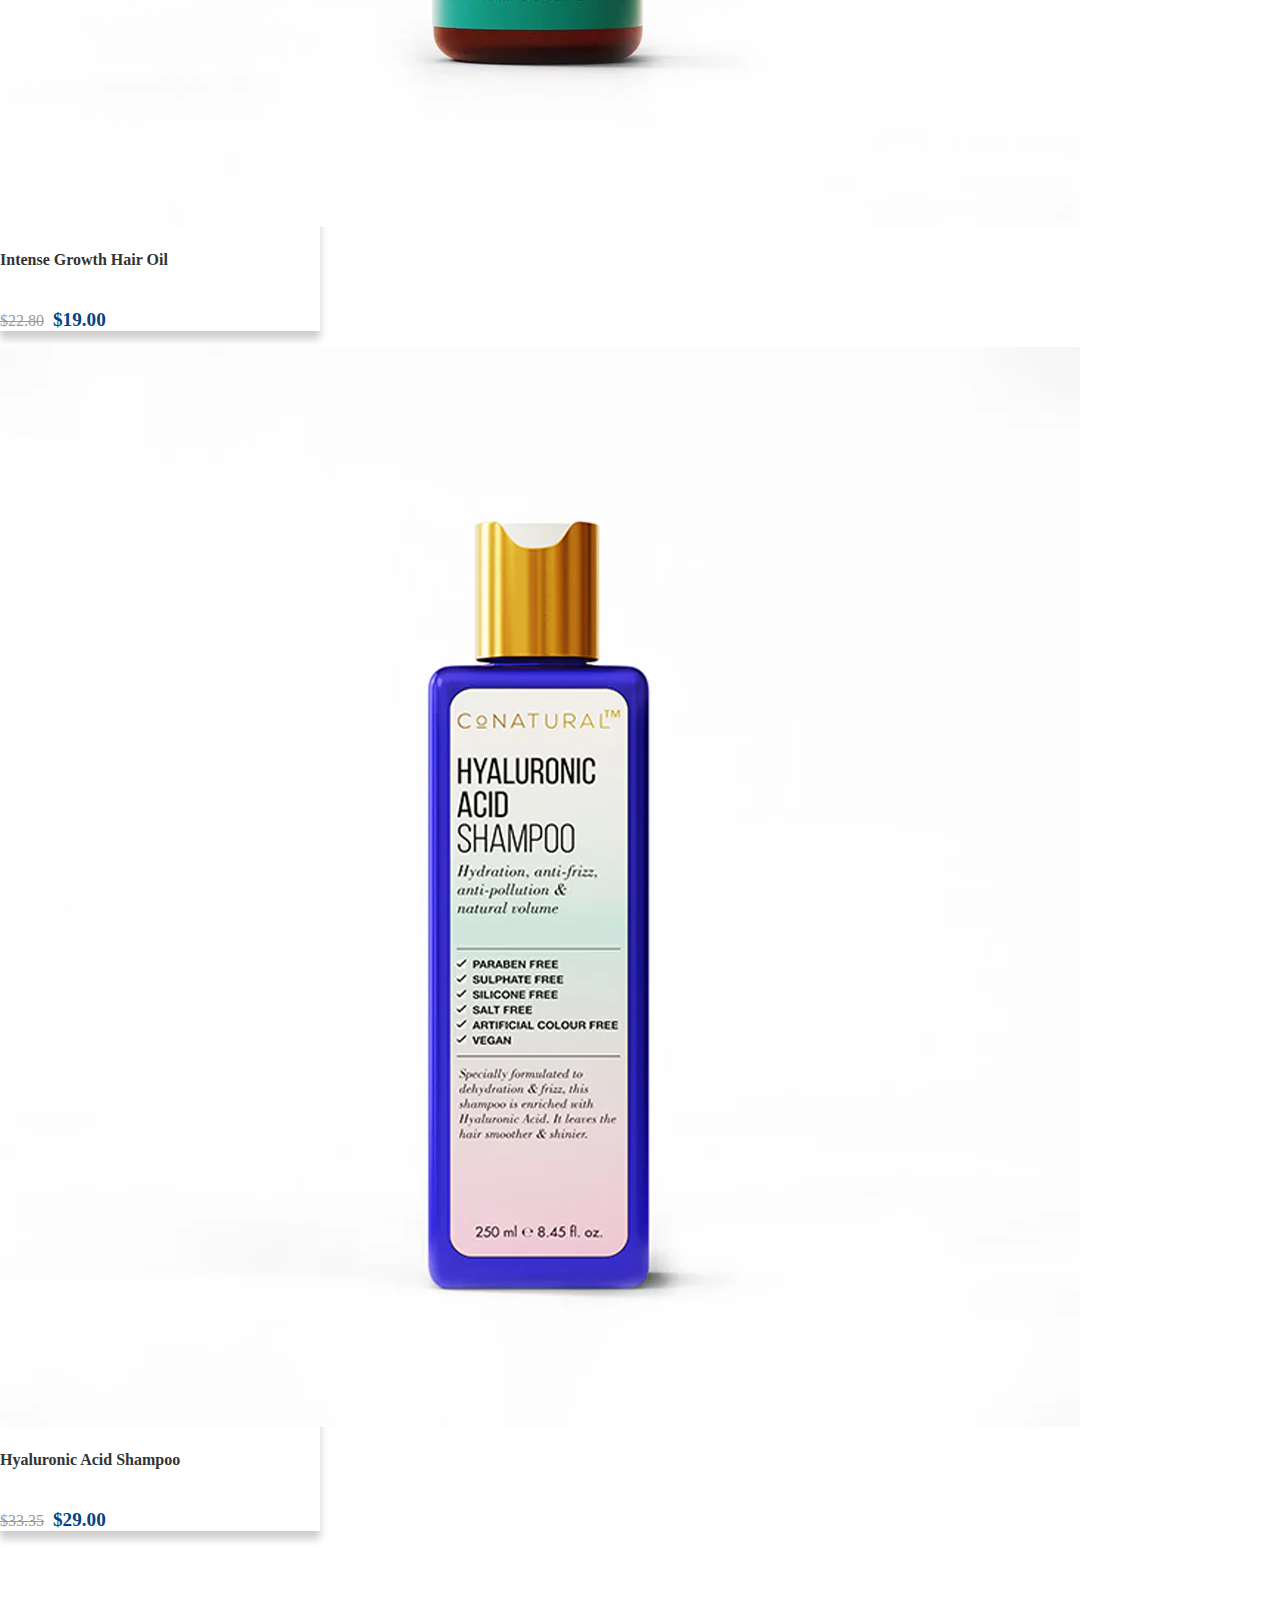
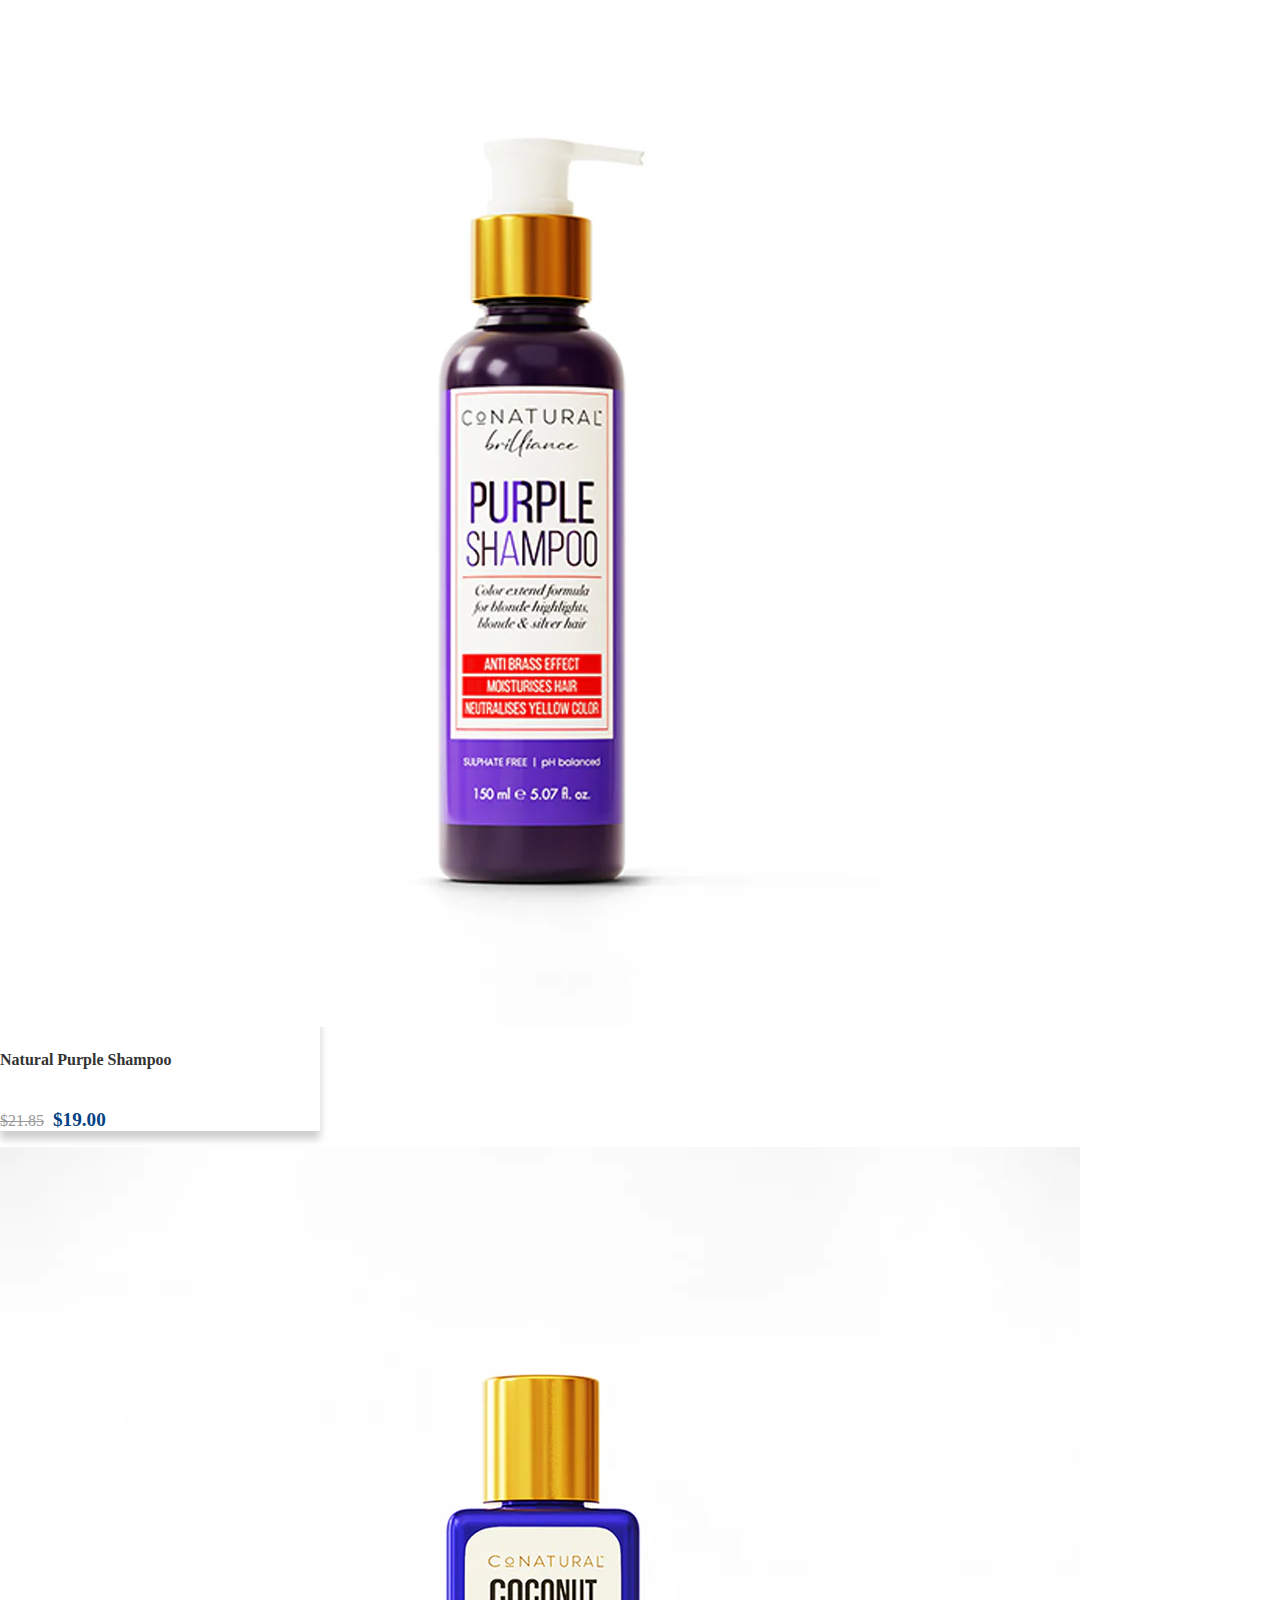
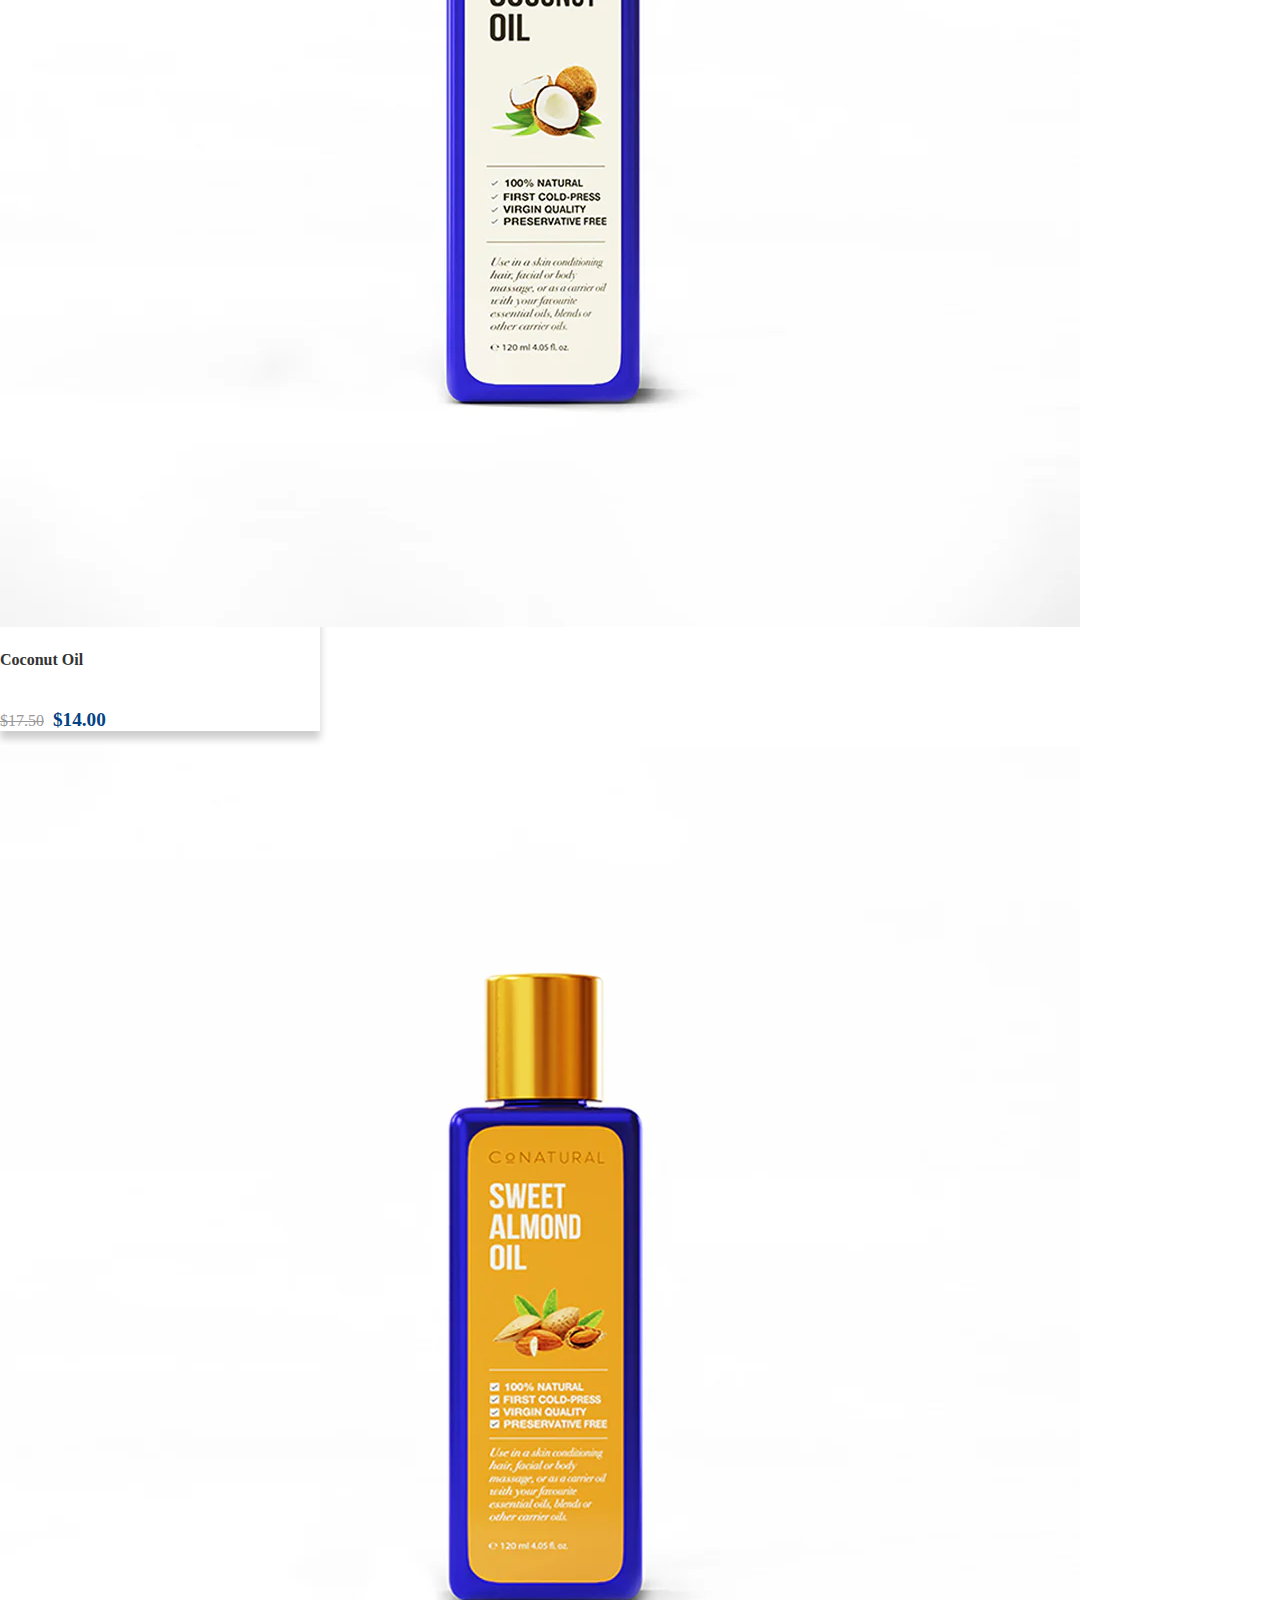
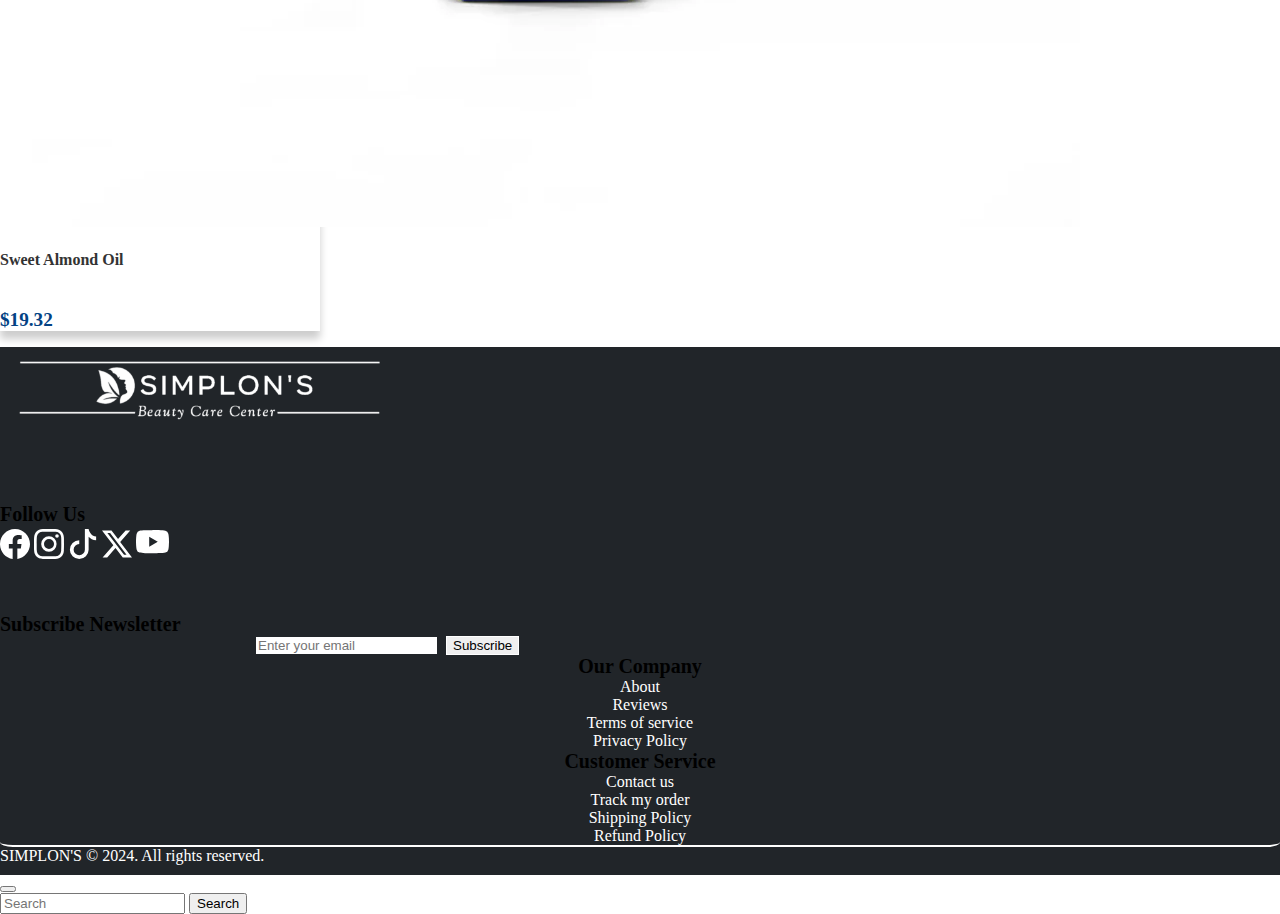
<file: haircare.html>
<!doctype html>
<html lang="en">

<head>
  <meta charset="utf-8">
  <meta name="viewport" content="width=device-width, initial-scale=1">
  <title>SIMPLON Beauty Care Center</title>
  <link rel="icon" href="images/logol.png" type="image/x-icon">
  <link href="https://cdn.jsdelivr.net/npm/bootstrap@5.2.3/dist/css/bootstrap.min.css" rel="stylesheet"
    integrity="sha384-rbsA2VBKQhggwzxH7pPCaAqO46MgnOM80zW1RWuH61DGLwZJEdK2Kadq2F9CUG65" crossorigin="anonymous">
  <link rel="stylesheet" href="https://cdnjs.cloudflare.com/ajax/libs/font-awesome/6.0.0/css/all.min.css"
    integrity="sha512-9usAa10IRO0HhonpyAIVpjrylPvoDwiPUiKdWk5t3PyolY1cOd4DSE0Ga+ri4AuTroPR5aQvXU9xC6qOPnzFeg=="
    crossorigin="anonymous" referrerpolicy="no-referrer">
  <link rel="stylesheet" href="haircare.css">
</head>
<style>

</style>

<body>
   <!--Header -->

   <div class="header my-auto">
    <h6 style="margin-top: 5px; ">Free Standard shipping to Pakistan over Rs1567</h6>
    <p>Unlock Your Beauty Here</p>
    <!-- Add to cart -->
    <i class="cart1 fas fa-shopping-cart"></i>
    <span class="cart2" id="cartCount">(0)</span>
    </span>
    <button id="clearCart" class="cart3 btn text-white clear">Clear Cart</button>


  </div>

  <div class="row mx-auto">
    <img class="text-dark logo mx-auto  " src="images/footerlogo1.png" alt="">



  </div>





  <div style="margin-top: 0px;" class="container ">
    <nav style="border-top: 2px solid gray;  " class="navbar navbar-expand-lg  ">
      <div class="container-fluid  ">

        <button class="navbar-toggler" type="button" data-bs-toggle="collapse" data-bs-target="#navbarSupportedContent"
          aria-controls="navbarSupportedContent" aria-expanded="false" aria-label="Toggle navigation">
          <span class="navbar-toggler-icon"></span>
        </button>
        <div class="collapse navbar-collapse " id="navbarSupportedContent">
          <ul class="navbar-nav me-auto mb-2 mb-lg-0 mx-auto ">
            <li style="margin: 0px 80px;" class="nav-item my-auto">
              <a  class="nav-link " aria-current="page" href="index.html">Home</a>
            </li>
            <li style="margin: 0px 80px;" class="nav-item dropdown">
              <a style="font-weight: bold; " class="nav-link dropdown-toggle active" href="#" role="button" data-bs-toggle="dropdown"
                aria-expanded="false">
                Products
              </a>
              <ul class="dropdown-menu">
                <li><a class="dropdown-item" href="skincare.html">Skin Care</a></li>
                <li><a class="dropdown-item" href="haircare.html">Hair Care</a></li>
                <li><a class="dropdown-item" href="makeup.html">Makeup</a></li>
                <li><a class="dropdown-item" href="suncare.html">Sun Care</a></li>
                <li><a class="dropdown-item" href="nailcare.html">Nail Care</a></li>
              </ul>
            </li>
            <li style="margin: 0px 80px;" class="nav-item my-auto">
              <a class="nav-link link " href="aboutus.html">About Us </a>
            </li>
            <li style="margin: 0px 80px;" class="nav-item my-auto">
              <a class="nav-link link contact" href="contactus.html">Contact Us </a>
            </li>
            <br>

            <!-- <li class="nav-item my-auto">
                            <a style="display: inline-block;" class="nav-link ">
                                <button type="button"  class="btn btn-outline-secondary ms-5" data-toggle="modal" data-target="#cart"><svg xmlns="http://www.w3.org/2000/svg" width="22" height="22" fill="currentColor" class="bi bi-bag" viewBox="0 0 16 16">
                                <path d="M8 1a2.5 2.5 0 0 1 2.5 2.5V4h-5v-.5A2.5 2.5 0 0 1 8 1m3.5 3v-.5a3.5 3.5 0 1 0-7 0V4H1v10a2 2 0 0 0 2 2h10a2 2 0 0 0 2-2V4zM2 5h12v9a1 1 0 0 1-1 1H3a1 1 0 0 1-1-1z"/>
                              </svg>  <span style="margin-top: 2px;" class="my-auto">Cart</span> (<span class="total-count">0</span>)</button> </a>
                              <button class="clear-cart btn btn-outline-secondary">Clear Cart</button>
                        </li> -->
            <li class="nav-item my-auto">
              <button class="btn search1" data-bs-toggle="modal" data-bs-target="#staticBackdrop"
                style="text-decoration: none;" type="submit"><svg xmlns="http://www.w3.org/2000/svg" width="26"
                  height="26" fill="currentColor" class="bi bi-search" viewBox="0 0 16 16">
                  <path
                    d="M11.742 10.344a6.5 6.5 0 1 0-1.397 1.398h-.001q.044.06.098.115l3.85 3.85a1 1 0 0 0 1.415-1.414l-3.85-3.85a1 1 0 0 0-.115-.1zM12 6.5a5.5 5.5 0 1 1-11 0 5.5 5.5 0 0 1 11 0" />
                </svg></button>
            </li>
          </ul>

        </div>
      </div>
    </nav>


  

  </div>

  <!-- NAVIGATION END -->


  <!-- HAIRCARE PRODUCT -->

  <div>
    <div class="products-section">
      <div class="container">
        <h2 class="section-title">HAIR CARE & STYLING</h2>
        <div class="section-title-line"></div>
        <nav aria-label="breadcrumb">
          <ol class="breadcrumb justify-content-center">
            <li class="breadcrumb-item"><a href="index.html">Home</a></li>
            <li class="breadcrumb-item active" aria-current="page"> Hair Care</li>
          </ol>
        </nav>
      </div>
    </div>




    <!-- PRODUCTS -->

    <div class="container mt-5 mb-5">
      <div class="row">
        <!-- CARD 1 -->
        <div class="col-md-6 col-lg-4 mb-5">
          <div class="card mx-auto fade-in  fade-in  fade-in  fade-in " style="width: 20rem;">
            <span class="soldout-badge">Sale</span>
            <span class="discount-badge">-20%</span>
            <div class="favorite-icon-wrapper">
              <button type="button" class="favorite-icon">
                <svg xmlns="http://www.w3.org/2000/svg" width="18" height="18" fill="currentColor" class="bi bi-heart" viewBox="0 0 16 16">
                  <path d="m8 2.748-.717-.737C5.6.281 2.514.878 1.4 3.053c-.523 1.023-.641 2.5.314 4.385.92 1.815 2.834 3.989 6.286 6.357 3.452-2.368 5.365-4.542 6.286-6.357.955-1.886.838-3.362.314-4.385C13.486.878 10.4.28 8.717 2.01zM8 15C-7.333 4.868 3.279-3.04 7.824 1.143q.09.083.176.171a3 3 0 0 1 .176-.17C12.72-3.042 23.333 4.867 8 15"/>
                </svg>
              </button>
            </div>
            <div class="compare-icon-wrapper">
              <button type="button" class="compare-icon">
                <svg xmlns="http://www.w3.org/2000/svg" width="18" height="18" fill="currentColor" class="bi bi-copy" viewBox="0 0 16 16">
                  <path fill-rule="evenodd" d="M4 2a2 2 0 0 1 2-2h8a2 2 0 0 1 2 2v8a2 2 0 0 1-2 2H6a2 2 0 0 1-2-2zm2-1a1 1 0 0 0-1 1v8a1 1 0 0 0 1 1h8a1 1 0 0 0 1-1V2a1 1 0 0 0-1-1zM2 5a1 1 0 0 0-1 1v8a1 1 0 0 0 1 1h8a1 1 0 0 0 1-1v-1h1v1a2 2 0 0 1-2 2H2a2 2 0 0 1-2-2V6a2 2 0 0 1 2-2h1v1z"/>
                </svg>
              </button>
            </div>
            <div class="search-icon-wrapper">
              <button type="button" class="search-icon">
                <svg xmlns="http://www.w3.org/2000/svg" width="18" height="18" fill="currentColor" class="bi bi-search" viewBox="0 0 16 16">
                  <path d="M11.742 10.344a6.5 6.5 0 1 0-1.397 1.398h-.001q.044.06.098.115l3.85 3.85a1 1 0 0 0 1.415-1.414l-3.85-3.85a1 1 0 0 0-.115-.1zM12 6.5a5.5 5.5 0 1 1-11 0 5.5 5.5 0 0 1 11 0"/>
                </svg>
              </button>
            </div>
            <img src="images/haircare1.jpg" class="card-img-top haircare1" alt="...">
            <div class="card-body">
              <h5 class="product-name">Natural Blue Shampoo</h5>
              <p class="price-margin">
                  <span class="product-old-price">$22.80</span>
                  <span class="product-price">$19.00</span>
              </p>
              <button type="button" class="cart-icon add-to-cart1"><svg xmlns="http://www.w3.org/2000/svg" width="18" height="18" fill="currentColor" class="bi bi-cart3" viewBox="0 0 16 16">
                <path d="M0 1.5A.5.5 0 0 1 .5 1H2a.5.5 0 0 1 .485.379L2.89 3H14.5a.5.5 0 0 1 .49.598l-1 5a.5.5 0 0 1-.465.401l-9.397.472L4.415 11H13a.5.5 0 0 1 0 1H4a.5.5 0 0 1-.491-.408L2.01 3.607 1.61 2H.5a.5.5 0 0 1-.5-.5M3.102 4l.84 4.479 9.144-.459L13.89 4zM5 12a2 2 0 1 0 0 4 2 2 0 0 0 0-4m7 0a2 2 0 1 0 0 4 2 2 0 0 0 0-4m-7 1a1 1 0 1 1 0 2 1 1 0 0 1 0-2m7 0a1 1 0 1 1 0 2 1 1 0 0 1 0-2"/>
              </svg></button>
              
            </div>
          </div>
        </div>


        <!-- CARD 2 -->
        <div class="col-md-6 col-lg-4 mb-5">
          <div class="card mx-auto fade-in  fade-in  fade-in  fade-in " style="width: 20rem;">
            <span class="soldout-badge">Sale</span>
            <span class="discount-badge">-28%</span>
            <div class="favorite-icon-wrapper">
              <button type="button" class="favorite-icon">
                <svg xmlns="http://www.w3.org/2000/svg" width="18" height="18" fill="currentColor" class="bi bi-heart" viewBox="0 0 16 16">
                  <path d="m8 2.748-.717-.737C5.6.281 2.514.878 1.4 3.053c-.523 1.023-.641 2.5.314 4.385.92 1.815 2.834 3.989 6.286 6.357 3.452-2.368 5.365-4.542 6.286-6.357.955-1.886.838-3.362.314-4.385C13.486.878 10.4.28 8.717 2.01zM8 15C-7.333 4.868 3.279-3.04 7.824 1.143q.09.083.176.171a3 3 0 0 1 .176-.17C12.72-3.042 23.333 4.867 8 15"/>
                </svg>
              </button>
            </div>
            <div class="compare-icon-wrapper">
              <button type="button" class="compare-icon">
                <svg xmlns="http://www.w3.org/2000/svg" width="18" height="18" fill="currentColor" class="bi bi-copy" viewBox="0 0 16 16">
                  <path fill-rule="evenodd" d="M4 2a2 2 0 0 1 2-2h8a2 2 0 0 1 2 2v8a2 2 0 0 1-2 2H6a2 2 0 0 1-2-2zm2-1a1 1 0 0 0-1 1v8a1 1 0 0 0 1 1h8a1 1 0 0 0 1-1V2a1 1 0 0 0-1-1zM2 5a1 1 0 0 0-1 1v8a1 1 0 0 0 1 1h8a1 1 0 0 0 1-1v-1h1v1a2 2 0 0 1-2 2H2a2 2 0 0 1-2-2V6a2 2 0 0 1 2-2h1v1z"/>
                </svg>
              </button>
            </div>
            <div class="search-icon-wrapper">
              <button type="button" class="search-icon">
                <svg xmlns="http://www.w3.org/2000/svg" width="18" height="18" fill="currentColor" class="bi bi-search" viewBox="0 0 16 16">
                  <path d="M11.742 10.344a6.5 6.5 0 1 0-1.397 1.398h-.001q.044.06.098.115l3.85 3.85a1 1 0 0 0 1.415-1.414l-3.85-3.85a1 1 0 0 0-.115-.1zM12 6.5a5.5 5.5 0 1 1-11 0 5.5 5.5 0 0 1 11 0"/>
                </svg>
              </button>
            </div>
            <img src="images/haircare2.jpg" class="card-img-top haircare2" alt="...">
            <div class="card-body">
              <h5 class="product-name">Hair Repair Conditioner</h5>
              <p class="price-margin">
                  <span class="product-old-price">$30.72</span>
                  <span class="product-price">$24.00</span>
              </p>
              <button type="button" class="cart-icon add-to-cart2"><svg xmlns="http://www.w3.org/2000/svg" width="18" height="18" fill="currentColor" class="bi bi-cart3" viewBox="0 0 16 16">
                <path d="M0 1.5A.5.5 0 0 1 .5 1H2a.5.5 0 0 1 .485.379L2.89 3H14.5a.5.5 0 0 1 .49.598l-1 5a.5.5 0 0 1-.465.401l-9.397.472L4.415 11H13a.5.5 0 0 1 0 1H4a.5.5 0 0 1-.491-.408L2.01 3.607 1.61 2H.5a.5.5 0 0 1-.5-.5M3.102 4l.84 4.479 9.144-.459L13.89 4zM5 12a2 2 0 1 0 0 4 2 2 0 0 0 0-4m7 0a2 2 0 1 0 0 4 2 2 0 0 0 0-4m-7 1a1 1 0 1 1 0 2 1 1 0 0 1 0-2m7 0a1 1 0 1 1 0 2 1 1 0 0 1 0-2"/>
              </svg></button>
              
            </div>
          </div>
        </div>



        <!-- CARD 3 -->

        <div class="col-md-6 col-lg-4 mb-5">
          <div class="card mx-auto fade-in  fade-in  fade-in " style="width: 20rem;">
            <span class="soldout-badge">Sale</span>
            <span class="discount-badge">-18%</span>
            <div class="favorite-icon-wrapper">
              <button type="button" class="favorite-icon">
                <svg xmlns="http://www.w3.org/2000/svg" width="18" height="18" fill="currentColor" class="bi bi-heart" viewBox="0 0 16 16">
                  <path d="m8 2.748-.717-.737C5.6.281 2.514.878 1.4 3.053c-.523 1.023-.641 2.5.314 4.385.92 1.815 2.834 3.989 6.286 6.357 3.452-2.368 5.365-4.542 6.286-6.357.955-1.886.838-3.362.314-4.385C13.486.878 10.4.28 8.717 2.01zM8 15C-7.333 4.868 3.279-3.04 7.824 1.143q.09.083.176.171a3 3 0 0 1 .176-.17C12.72-3.042 23.333 4.867 8 15"/>
                </svg>
              </button>
            </div>
            <div class="compare-icon-wrapper">
              <button type="button" class="compare-icon">
                <svg xmlns="http://www.w3.org/2000/svg" width="18" height="18" fill="currentColor" class="bi bi-copy" viewBox="0 0 16 16">
                  <path fill-rule="evenodd" d="M4 2a2 2 0 0 1 2-2h8a2 2 0 0 1 2 2v8a2 2 0 0 1-2 2H6a2 2 0 0 1-2-2zm2-1a1 1 0 0 0-1 1v8a1 1 0 0 0 1 1h8a1 1 0 0 0 1-1V2a1 1 0 0 0-1-1zM2 5a1 1 0 0 0-1 1v8a1 1 0 0 0 1 1h8a1 1 0 0 0 1-1v-1h1v1a2 2 0 0 1-2 2H2a2 2 0 0 1-2-2V6a2 2 0 0 1 2-2h1v1z"/>
                </svg>
              </button>
            </div>
            <div class="search-icon-wrapper">
              <button type="button" class="search-icon">
                <svg xmlns="http://www.w3.org/2000/svg" width="18" height="18" fill="currentColor" class="bi bi-search" viewBox="0 0 16 16">
                  <path d="M11.742 10.344a6.5 6.5 0 1 0-1.397 1.398h-.001q.044.06.098.115l3.85 3.85a1 1 0 0 0 1.415-1.414l-3.85-3.85a1 1 0 0 0-.115-.1zM12 6.5a5.5 5.5 0 1 1-11 0 5.5 5.5 0 0 1 11 0"/>
                </svg>
              </button>
            </div>
            <img src="images/haircare3.jpg" class="card-img-top haircare3" alt="...">
            <div class="card-body">
              <h5 class="product-name">Nourishing Hair Mask</h5>
              <p class="price-margin">
                  <span class="product-old-price">$16.52</span>
                  <span class="product-price">$14.00</span>
              </p>
              <button type="button" class="cart-icon add-to-cart3"><svg xmlns="http://www.w3.org/2000/svg" width="18" height="18" fill="currentColor" class="bi bi-cart3" viewBox="0 0 16 16">
                <path d="M0 1.5A.5.5 0 0 1 .5 1H2a.5.5 0 0 1 .485.379L2.89 3H14.5a.5.5 0 0 1 .49.598l-1 5a.5.5 0 0 1-.465.401l-9.397.472L4.415 11H13a.5.5 0 0 1 0 1H4a.5.5 0 0 1-.491-.408L2.01 3.607 1.61 2H.5a.5.5 0 0 1-.5-.5M3.102 4l.84 4.479 9.144-.459L13.89 4zM5 12a2 2 0 1 0 0 4 2 2 0 0 0 0-4m7 0a2 2 0 1 0 0 4 2 2 0 0 0 0-4m-7 1a1 1 0 1 1 0 2 1 1 0 0 1 0-2m7 0a1 1 0 1 1 0 2 1 1 0 0 1 0-2"/>
              </svg></button>
              
            </div>
          </div>
        </div>


        <!-- CARD 4 -->
        <div class="col-md-6 col-lg-4 mb-5">
          <div class="card mx-auto fade-in  fade-in  fade-in " style="width: 20rem;">
            <span class="soldout-badge">Sale</span>
            <span class="discount-badge">-18%</span>
            <div class="favorite-icon-wrapper">
              <button type="button" class="favorite-icon">
                <svg xmlns="http://www.w3.org/2000/svg" width="18" height="18" fill="currentColor" class="bi bi-heart" viewBox="0 0 16 16">
                  <path d="m8 2.748-.717-.737C5.6.281 2.514.878 1.4 3.053c-.523 1.023-.641 2.5.314 4.385.92 1.815 2.834 3.989 6.286 6.357 3.452-2.368 5.365-4.542 6.286-6.357.955-1.886.838-3.362.314-4.385C13.486.878 10.4.28 8.717 2.01zM8 15C-7.333 4.868 3.279-3.04 7.824 1.143q.09.083.176.171a3 3 0 0 1 .176-.17C12.72-3.042 23.333 4.867 8 15"/>
                </svg>
              </button>
            </div>
            <div class="compare-icon-wrapper">
              <button type="button" class="compare-icon">
                <svg xmlns="http://www.w3.org/2000/svg" width="18" height="18" fill="currentColor" class="bi bi-copy" viewBox="0 0 16 16">
                  <path fill-rule="evenodd" d="M4 2a2 2 0 0 1 2-2h8a2 2 0 0 1 2 2v8a2 2 0 0 1-2 2H6a2 2 0 0 1-2-2zm2-1a1 1 0 0 0-1 1v8a1 1 0 0 0 1 1h8a1 1 0 0 0 1-1V2a1 1 0 0 0-1-1zM2 5a1 1 0 0 0-1 1v8a1 1 0 0 0 1 1h8a1 1 0 0 0 1-1v-1h1v1a2 2 0 0 1-2 2H2a2 2 0 0 1-2-2V6a2 2 0 0 1 2-2h1v1z"/>
                </svg>
              </button>
            </div>
            <div class="search-icon-wrapper">
              <button type="button" class="search-icon">
                <svg xmlns="http://www.w3.org/2000/svg" width="18" height="18" fill="currentColor" class="bi bi-search" viewBox="0 0 16 16">
                  <path d="M11.742 10.344a6.5 6.5 0 1 0-1.397 1.398h-.001q.044.06.098.115l3.85 3.85a1 1 0 0 0 1.415-1.414l-3.85-3.85a1 1 0 0 0-.115-.1zM12 6.5a5.5 5.5 0 1 1-11 0 5.5 5.5 0 0 1 11 0"/>
                </svg>
              </button>
            </div>
            <img src="images/haircare4.jpg" class="card-img-top haircare4" alt="...">
            <div class="card-body">
              <h5 class="product-name">Scalp Comfort Shampoo</h5>
              <p class="price-margin">
                  <span class="product-old-price">$22.42</span>
                  <span class="product-price">$19.00</span>
              </p>
              <button type="button" class="cart-icon add-to-cart4"><svg xmlns="http://www.w3.org/2000/svg" width="18" height="18" fill="currentColor" class="bi bi-cart3" viewBox="0 0 16 16">
                <path d="M0 1.5A.5.5 0 0 1 .5 1H2a.5.5 0 0 1 .485.379L2.89 3H14.5a.5.5 0 0 1 .49.598l-1 5a.5.5 0 0 1-.465.401l-9.397.472L4.415 11H13a.5.5 0 0 1 0 1H4a.5.5 0 0 1-.491-.408L2.01 3.607 1.61 2H.5a.5.5 0 0 1-.5-.5M3.102 4l.84 4.479 9.144-.459L13.89 4zM5 12a2 2 0 1 0 0 4 2 2 0 0 0 0-4m7 0a2 2 0 1 0 0 4 2 2 0 0 0 0-4m-7 1a1 1 0 1 1 0 2 1 1 0 0 1 0-2m7 0a1 1 0 1 1 0 2 1 1 0 0 1 0-2"/>
              </svg></button>
              
            </div>
          </div>
        </div>

        <!-- CARD 5 -->
        <div class="col-md-6 col-lg-4 mb-5">
          <div class="card mx-auto fade-in  fade-in  fade-in " style="width: 20rem;">
            <span class="soldout-badge">Soldout</span>
            <span class="discount-badge">-20%</span>
            <div class="favorite-icon-wrapper">
              <button type="button" class="favorite-icon">
                <svg xmlns="http://www.w3.org/2000/svg" width="18" height="18" fill="currentColor" class="bi bi-heart" viewBox="0 0 16 16">
                  <path d="m8 2.748-.717-.737C5.6.281 2.514.878 1.4 3.053c-.523 1.023-.641 2.5.314 4.385.92 1.815 2.834 3.989 6.286 6.357 3.452-2.368 5.365-4.542 6.286-6.357.955-1.886.838-3.362.314-4.385C13.486.878 10.4.28 8.717 2.01zM8 15C-7.333 4.868 3.279-3.04 7.824 1.143q.09.083.176.171a3 3 0 0 1 .176-.17C12.72-3.042 23.333 4.867 8 15"/>
                </svg>
              </button>
            </div>
            <div class="compare-icon-wrapper">
              <button type="button" class="compare-icon">
                <svg xmlns="http://www.w3.org/2000/svg" width="18" height="18" fill="currentColor" class="bi bi-copy" viewBox="0 0 16 16">
                  <path fill-rule="evenodd" d="M4 2a2 2 0 0 1 2-2h8a2 2 0 0 1 2 2v8a2 2 0 0 1-2 2H6a2 2 0 0 1-2-2zm2-1a1 1 0 0 0-1 1v8a1 1 0 0 0 1 1h8a1 1 0 0 0 1-1V2a1 1 0 0 0-1-1zM2 5a1 1 0 0 0-1 1v8a1 1 0 0 0 1 1h8a1 1 0 0 0 1-1v-1h1v1a2 2 0 0 1-2 2H2a2 2 0 0 1-2-2V6a2 2 0 0 1 2-2h1v1z"/>
                </svg>
              </button>
            </div>
            <div class="search-icon-wrapper">
              <button type="button" class="search-icon">
                <svg xmlns="http://www.w3.org/2000/svg" width="18" height="18" fill="currentColor" class="bi bi-search" viewBox="0 0 16 16">
                  <path d="M11.742 10.344a6.5 6.5 0 1 0-1.397 1.398h-.001q.044.06.098.115l3.85 3.85a1 1 0 0 0 1.415-1.414l-3.85-3.85a1 1 0 0 0-.115-.1zM12 6.5a5.5 5.5 0 1 1-11 0 5.5 5.5 0 0 1 11 0"/>
                </svg>
              </button>
            </div>
            <img src="images/haircare5.jpg" class="card-img-top haircare5" alt="...">
            <div class="card-body">
              <h5 class="product-name">Intense Growth Hair Oil</h5>
              <p class="price-margin">
                  <span class="product-old-price">$22.80</span>
                  <span class="product-price">$19.00</span>
              </p>
              <button type="button" class="cart-icon add-to-cart5"><svg xmlns="http://www.w3.org/2000/svg" width="18" height="18" fill="currentColor" class="bi bi-cart3" viewBox="0 0 16 16">
                <path d="M0 1.5A.5.5 0 0 1 .5 1H2a.5.5 0 0 1 .485.379L2.89 3H14.5a.5.5 0 0 1 .49.598l-1 5a.5.5 0 0 1-.465.401l-9.397.472L4.415 11H13a.5.5 0 0 1 0 1H4a.5.5 0 0 1-.491-.408L2.01 3.607 1.61 2H.5a.5.5 0 0 1-.5-.5M3.102 4l.84 4.479 9.144-.459L13.89 4zM5 12a2 2 0 1 0 0 4 2 2 0 0 0 0-4m7 0a2 2 0 1 0 0 4 2 2 0 0 0 0-4m-7 1a1 1 0 1 1 0 2 1 1 0 0 1 0-2m7 0a1 1 0 1 1 0 2 1 1 0 0 1 0-2"/>
              </svg></button>
              
            </div>
          </div>
        </div>


        <!-- CARD 6 -->
        <div class="col-md-6 col-lg-4 mb-5">
          <div class="card mx-auto fade-in  fade-in  fade-in " style="width: 20rem;">
            <span class="soldout-badge">Sale</span>
            <span class="discount-badge">-15%</span>
            <div class="favorite-icon-wrapper">
              <button type="button" class="favorite-icon">
                <svg xmlns="http://www.w3.org/2000/svg" width="18" height="18" fill="currentColor" class="bi bi-heart" viewBox="0 0 16 16">
                  <path d="m8 2.748-.717-.737C5.6.281 2.514.878 1.4 3.053c-.523 1.023-.641 2.5.314 4.385.92 1.815 2.834 3.989 6.286 6.357 3.452-2.368 5.365-4.542 6.286-6.357.955-1.886.838-3.362.314-4.385C13.486.878 10.4.28 8.717 2.01zM8 15C-7.333 4.868 3.279-3.04 7.824 1.143q.09.083.176.171a3 3 0 0 1 .176-.17C12.72-3.042 23.333 4.867 8 15"/>
                </svg>
              </button>
            </div>
            <div class="compare-icon-wrapper">
              <button type="button" class="compare-icon">
                <svg xmlns="http://www.w3.org/2000/svg" width="18" height="18" fill="currentColor" class="bi bi-copy" viewBox="0 0 16 16">
                  <path fill-rule="evenodd" d="M4 2a2 2 0 0 1 2-2h8a2 2 0 0 1 2 2v8a2 2 0 0 1-2 2H6a2 2 0 0 1-2-2zm2-1a1 1 0 0 0-1 1v8a1 1 0 0 0 1 1h8a1 1 0 0 0 1-1V2a1 1 0 0 0-1-1zM2 5a1 1 0 0 0-1 1v8a1 1 0 0 0 1 1h8a1 1 0 0 0 1-1v-1h1v1a2 2 0 0 1-2 2H2a2 2 0 0 1-2-2V6a2 2 0 0 1 2-2h1v1z"/>
                </svg>
              </button>
            </div>
            <div class="search-icon-wrapper">
              <button type="button" class="search-icon">
                <svg xmlns="http://www.w3.org/2000/svg" width="18" height="18" fill="currentColor" class="bi bi-search" viewBox="0 0 16 16">
                  <path d="M11.742 10.344a6.5 6.5 0 1 0-1.397 1.398h-.001q.044.06.098.115l3.85 3.85a1 1 0 0 0 1.415-1.414l-3.85-3.85a1 1 0 0 0-.115-.1zM12 6.5a5.5 5.5 0 1 1-11 0 5.5 5.5 0 0 1 11 0"/>
                </svg>
              </button>
            </div>
            <img src="images/haircare6.jpg" class="card-img-top haircare6" alt="...">
            <div class="card-body">
              <h5 class="product-name">Hyaluronic Acid Shampoo</h5>
              <p class="price-margin">
                  <span class="product-old-price">$33.35</span>
                  <span class="product-price">$29.00</span>
              </p>
              <button type="button" class="cart-icon add-to-cart6"><svg xmlns="http://www.w3.org/2000/svg" width="18" height="18" fill="currentColor" class="bi bi-cart3" viewBox="0 0 16 16">
                <path d="M0 1.5A.5.5 0 0 1 .5 1H2a.5.5 0 0 1 .485.379L2.89 3H14.5a.5.5 0 0 1 .49.598l-1 5a.5.5 0 0 1-.465.401l-9.397.472L4.415 11H13a.5.5 0 0 1 0 1H4a.5.5 0 0 1-.491-.408L2.01 3.607 1.61 2H.5a.5.5 0 0 1-.5-.5M3.102 4l.84 4.479 9.144-.459L13.89 4zM5 12a2 2 0 1 0 0 4 2 2 0 0 0 0-4m7 0a2 2 0 1 0 0 4 2 2 0 0 0 0-4m-7 1a1 1 0 1 1 0 2 1 1 0 0 1 0-2m7 0a1 1 0 1 1 0 2 1 1 0 0 1 0-2"/>
              </svg></button>
              
            </div>
          </div>
        </div>


        <!-- CARD 7 -->
        <div class="col-md-6 col-lg-4 mb-5">
          <div class="card mx-auto fade-in  fade-in  fade-in " style="width: 20rem;">
            <span class="soldout-badge">Sale</span>
            <span class="discount-badge">-15%</span>
            <div class="favorite-icon-wrapper">
              <button type="button" class="favorite-icon">
                <svg xmlns="http://www.w3.org/2000/svg" width="18" height="18" fill="currentColor" class="bi bi-heart" viewBox="0 0 16 16">
                  <path d="m8 2.748-.717-.737C5.6.281 2.514.878 1.4 3.053c-.523 1.023-.641 2.5.314 4.385.92 1.815 2.834 3.989 6.286 6.357 3.452-2.368 5.365-4.542 6.286-6.357.955-1.886.838-3.362.314-4.385C13.486.878 10.4.28 8.717 2.01zM8 15C-7.333 4.868 3.279-3.04 7.824 1.143q.09.083.176.171a3 3 0 0 1 .176-.17C12.72-3.042 23.333 4.867 8 15"/>
                </svg>
              </button>
            </div>
            <div class="compare-icon-wrapper">
              <button type="button" class="compare-icon">
                <svg xmlns="http://www.w3.org/2000/svg" width="18" height="18" fill="currentColor" class="bi bi-copy" viewBox="0 0 16 16">
                  <path fill-rule="evenodd" d="M4 2a2 2 0 0 1 2-2h8a2 2 0 0 1 2 2v8a2 2 0 0 1-2 2H6a2 2 0 0 1-2-2zm2-1a1 1 0 0 0-1 1v8a1 1 0 0 0 1 1h8a1 1 0 0 0 1-1V2a1 1 0 0 0-1-1zM2 5a1 1 0 0 0-1 1v8a1 1 0 0 0 1 1h8a1 1 0 0 0 1-1v-1h1v1a2 2 0 0 1-2 2H2a2 2 0 0 1-2-2V6a2 2 0 0 1 2-2h1v1z"/>
                </svg>
              </button>
            </div>
            <div class="search-icon-wrapper">
              <button type="button" class="search-icon">
                <svg xmlns="http://www.w3.org/2000/svg" width="18" height="18" fill="currentColor" class="bi bi-search" viewBox="0 0 16 16">
                  <path d="M11.742 10.344a6.5 6.5 0 1 0-1.397 1.398h-.001q.044.06.098.115l3.85 3.85a1 1 0 0 0 1.415-1.414l-3.85-3.85a1 1 0 0 0-.115-.1zM12 6.5a5.5 5.5 0 1 1-11 0 5.5 5.5 0 0 1 11 0"/>
                </svg>
              </button>
            </div>
            <img src="images/haircare7.jpg" class="card-img-top haircare7" alt="...">
            <div class="card-body">
              <h5 class="product-name">Natural Purple Shampoo</h5>
              <p class="price-margin">
                  <span class="product-old-price">$21.85</span>
                  <span class="product-price">$19.00</span>
              </p>
              <button type="button" class="cart-icon add-to-cart7"><svg xmlns="http://www.w3.org/2000/svg" width="18" height="18" fill="currentColor" class="bi bi-cart3" viewBox="0 0 16 16">
                <path d="M0 1.5A.5.5 0 0 1 .5 1H2a.5.5 0 0 1 .485.379L2.89 3H14.5a.5.5 0 0 1 .49.598l-1 5a.5.5 0 0 1-.465.401l-9.397.472L4.415 11H13a.5.5 0 0 1 0 1H4a.5.5 0 0 1-.491-.408L2.01 3.607 1.61 2H.5a.5.5 0 0 1-.5-.5M3.102 4l.84 4.479 9.144-.459L13.89 4zM5 12a2 2 0 1 0 0 4 2 2 0 0 0 0-4m7 0a2 2 0 1 0 0 4 2 2 0 0 0 0-4m-7 1a1 1 0 1 1 0 2 1 1 0 0 1 0-2m7 0a1 1 0 1 1 0 2 1 1 0 0 1 0-2"/>
              </svg></button>
              
            </div>
          </div>
        </div>


        <!-- CARD 8 -->
        <div class="col-md-6 col-lg-4 mb-5">
          <div class="card mx-auto fade-in  fade-in  fade-in " style="width: 20rem;">
            <span class="soldout-badge">Sale</span>
            <span class="discount-badge">-25%</span>
            <div class="favorite-icon-wrapper">
              <button type="button" class="favorite-icon">
                <svg xmlns="http://www.w3.org/2000/svg" width="18" height="18" fill="currentColor" class="bi bi-heart" viewBox="0 0 16 16">
                  <path d="m8 2.748-.717-.737C5.6.281 2.514.878 1.4 3.053c-.523 1.023-.641 2.5.314 4.385.92 1.815 2.834 3.989 6.286 6.357 3.452-2.368 5.365-4.542 6.286-6.357.955-1.886.838-3.362.314-4.385C13.486.878 10.4.28 8.717 2.01zM8 15C-7.333 4.868 3.279-3.04 7.824 1.143q.09.083.176.171a3 3 0 0 1 .176-.17C12.72-3.042 23.333 4.867 8 15"/>
                </svg>
              </button>
            </div>
            <div class="compare-icon-wrapper">
              <button type="button" class="compare-icon">
                <svg xmlns="http://www.w3.org/2000/svg" width="18" height="18" fill="currentColor" class="bi bi-copy" viewBox="0 0 16 16">
                  <path fill-rule="evenodd" d="M4 2a2 2 0 0 1 2-2h8a2 2 0 0 1 2 2v8a2 2 0 0 1-2 2H6a2 2 0 0 1-2-2zm2-1a1 1 0 0 0-1 1v8a1 1 0 0 0 1 1h8a1 1 0 0 0 1-1V2a1 1 0 0 0-1-1zM2 5a1 1 0 0 0-1 1v8a1 1 0 0 0 1 1h8a1 1 0 0 0 1-1v-1h1v1a2 2 0 0 1-2 2H2a2 2 0 0 1-2-2V6a2 2 0 0 1 2-2h1v1z"/>
                </svg>
              </button>
            </div>
            <div class="search-icon-wrapper">
              <button type="button" class="search-icon">
                <svg xmlns="http://www.w3.org/2000/svg" width="18" height="18" fill="currentColor" class="bi bi-search" viewBox="0 0 16 16">
                  <path d="M11.742 10.344a6.5 6.5 0 1 0-1.397 1.398h-.001q.044.06.098.115l3.85 3.85a1 1 0 0 0 1.415-1.414l-3.85-3.85a1 1 0 0 0-.115-.1zM12 6.5a5.5 5.5 0 1 1-11 0 5.5 5.5 0 0 1 11 0"/>
                </svg>
              </button>
            </div>
            <img src="images/haircare8.jpg" class="card-img-top haircare8" alt="...">
            <div class="card-body">
              <h5 class="product-name">Coconut Oil</h5>
              <p class="price-margin">
                  <span class="product-old-price">$17.50</span>
                  <span class="product-price">$14.00</span>
              </p>
              <button type="button" class="cart-icon add-to-cart8"><svg xmlns="http://www.w3.org/2000/svg" width="18" height="18" fill="currentColor" class="bi bi-cart3" viewBox="0 0 16 16">
                <path d="M0 1.5A.5.5 0 0 1 .5 1H2a.5.5 0 0 1 .485.379L2.89 3H14.5a.5.5 0 0 1 .49.598l-1 5a.5.5 0 0 1-.465.401l-9.397.472L4.415 11H13a.5.5 0 0 1 0 1H4a.5.5 0 0 1-.491-.408L2.01 3.607 1.61 2H.5a.5.5 0 0 1-.5-.5M3.102 4l.84 4.479 9.144-.459L13.89 4zM5 12a2 2 0 1 0 0 4 2 2 0 0 0 0-4m7 0a2 2 0 1 0 0 4 2 2 0 0 0 0-4m-7 1a1 1 0 1 1 0 2 1 1 0 0 1 0-2m7 0a1 1 0 1 1 0 2 1 1 0 0 1 0-2"/>
              </svg></button>
              
            </div>
          </div>
        </div>


        <!-- CARD 9 -->
        <div class="col-md-6 col-lg-4 mb-5">
          <div class="card mx-auto fade-in  fade-in  fade-in " style="width: 20rem;">
            <div class="favorite-icon-wrapper">
              <button type="button" class="favorite-icon">
                <svg xmlns="http://www.w3.org/2000/svg" width="18" height="18" fill="currentColor" class="bi bi-heart" viewBox="0 0 16 16">
                  <path d="m8 2.748-.717-.737C5.6.281 2.514.878 1.4 3.053c-.523 1.023-.641 2.5.314 4.385.92 1.815 2.834 3.989 6.286 6.357 3.452-2.368 5.365-4.542 6.286-6.357.955-1.886.838-3.362.314-4.385C13.486.878 10.4.28 8.717 2.01zM8 15C-7.333 4.868 3.279-3.04 7.824 1.143q.09.083.176.171a3 3 0 0 1 .176-.17C12.72-3.042 23.333 4.867 8 15"/>
                </svg>
              </button>
            </div>
            <div class="compare-icon-wrapper">
              <button type="button" class="compare-icon">
                <svg xmlns="http://www.w3.org/2000/svg" width="18" height="18" fill="currentColor" class="bi bi-copy" viewBox="0 0 16 16">
                  <path fill-rule="evenodd" d="M4 2a2 2 0 0 1 2-2h8a2 2 0 0 1 2 2v8a2 2 0 0 1-2 2H6a2 2 0 0 1-2-2zm2-1a1 1 0 0 0-1 1v8a1 1 0 0 0 1 1h8a1 1 0 0 0 1-1V2a1 1 0 0 0-1-1zM2 5a1 1 0 0 0-1 1v8a1 1 0 0 0 1 1h8a1 1 0 0 0 1-1v-1h1v1a2 2 0 0 1-2 2H2a2 2 0 0 1-2-2V6a2 2 0 0 1 2-2h1v1z"/>
                </svg>
              </button>
            </div>
            <div class="search-icon-wrapper">
              <button type="button" class="search-icon">
                <svg xmlns="http://www.w3.org/2000/svg" width="18" height="18" fill="currentColor" class="bi bi-search" viewBox="0 0 16 16">
                  <path d="M11.742 10.344a6.5 6.5 0 1 0-1.397 1.398h-.001q.044.06.098.115l3.85 3.85a1 1 0 0 0 1.415-1.414l-3.85-3.85a1 1 0 0 0-.115-.1zM12 6.5a5.5 5.5 0 1 1-11 0 5.5 5.5 0 0 1 11 0"/>
                </svg>
              </button>
            </div>
            <img src="images/haircare9.jpg" class="card-img-top haircare9" alt="...">
            <div class="card-body">
              <h5 class="product-name">Sweet Almond Oil</h5>
              <p class="price-margin">
                  <span class="product-price">$19.32</span>
              </p>
              <button type="button" class="cart-icon add-to-cart9"><svg xmlns="http://www.w3.org/2000/svg" width="18" height="18" fill="currentColor" class="bi bi-cart3" viewBox="0 0 16 16">
                <path d="M0 1.5A.5.5 0 0 1 .5 1H2a.5.5 0 0 1 .485.379L2.89 3H14.5a.5.5 0 0 1 .49.598l-1 5a.5.5 0 0 1-.465.401l-9.397.472L4.415 11H13a.5.5 0 0 1 0 1H4a.5.5 0 0 1-.491-.408L2.01 3.607 1.61 2H.5a.5.5 0 0 1-.5-.5M3.102 4l.84 4.479 9.144-.459L13.89 4zM5 12a2 2 0 1 0 0 4 2 2 0 0 0 0-4m7 0a2 2 0 1 0 0 4 2 2 0 0 0 0-4m-7 1a1 1 0 1 1 0 2 1 1 0 0 1 0-2m7 0a1 1 0 1 1 0 2 1 1 0 0 1 0-2"/>
              </svg></button>
              
            </div>
          </div>
        </div>

      </div>
    </div>
  </div>
  </div>



  <!-- FOOTER AREA -->

  <div class="footer-area mt-5 ">
    <div>
      <footer class="footer bg-dark text-white py-5">
        <div class="container">
          <div class="row">
            <!-- LOGO/SOCIAL LINKS -->
            <div class="col-md-7 mb-3 row">
              <div class="col-md-7 text-center">
                <img src="images/footerlogo.png" alt="Company Logo"
                  style="width: 400px; margin-bottom: 50px; margin-top: 10px;">
              </div>
              <div style="margin-bottom: 50px;" class="col-md-7 mb-7 text-center footer-icons">
                <h5>Follow Us</h5>
                <a href="#" target="_blank" class="text-white mx-2">
                  <svg xmlns="http://www.w3.org/2000/svg" width="30" height="30" fill="currentColor"
                    class="bi bi-facebook" viewBox="0 0 16 16">
                    <path
                      d="M16 8.049c0-4.446-3.582-8.05-8-8.05C3.58 0-.002 3.603-.002 8.05c0 4.017 2.926 7.347 6.75 7.951v-5.625h-2.03V8.05H6.75V6.275c0-2.017 1.195-3.131 3.022-3.131.876 0 1.791.157 1.791.157v1.98h-1.009c-.993 0-1.303.621-1.303 1.258v1.51h2.218l-.354 2.326H9.25V16c3.824-.604 6.75-3.934 6.75-7.951" />
                  </svg>
                </a>
                <a href="#" target="_blank" class="text-white mx-2">
                  <svg xmlns="http://www.w3.org/2000/svg" width="30" height="30" fill="currentColor"
                    class="bi bi-instagram" viewBox="0 0 16 16">
                    <path
                      d="M8 0C5.829 0 5.556.01 4.703.048 3.85.088 3.269.222 2.76.42a3.9 3.9 0 0 0-1.417.923A3.9 3.9 0 0 0 .42 2.76C.222 3.268.087 3.85.048 4.7.01 5.555 0 5.827 0 8.001c0 2.172.01 2.444.048 3.297.04.852.174 1.433.372 1.942.205.526.478.972.923 1.417.444.445.89.719 1.416.923.51.198 1.09.333 1.942.372C5.555 15.99 5.827 16 8 16s2.444-.01 3.298-.048c.851-.04 1.434-.174 1.943-.372a3.9 3.9 0 0 0 1.416-.923c.445-.445.718-.891.923-1.417.197-.509.332-1.09.372-1.942C15.99 10.445 16 10.173 16 8s-.01-2.445-.048-3.299c-.04-.851-.175-1.433-.372-1.941a3.9 3.9 0 0 0-.923-1.417A3.9 3.9 0 0 0 13.24.42c-.51-.198-1.092-.333-1.943-.372C10.443.01 10.172 0 7.998 0zm-.717 1.442h.718c2.136 0 2.389.007 3.232.046.78.035 1.204.166 1.486.275.373.145.64.319.92.599s.453.546.598.92c.11.281.24.705.275 1.485.039.843.047 1.096.047 3.231s-.008 2.389-.047 3.232c-.035.78-.166 1.203-.275 1.485a2.5 2.5 0 0 1-.599.919c-.28.28-.546.453-.92.598-.28.11-.704.24-1.485.276-.843.038-1.096.047-3.232.047s-2.39-.009-3.233-.047c-.78-.036-1.203-.166-1.485-.276a2.5 2.5 0 0 1-.92-.598 2.5 2.5 0 0 1-.6-.92c-.109-.281-.24-.705-.275-1.485-.038-.843-.046-1.096-.046-3.233s.008-2.388.046-3.231c.036-.78.166-1.204.276-1.486.145-.373.319-.64.599-.92s.546-.453.92-.598c.282-.11.705-.24 1.485-.276.738-.034 1.024-.044 2.515-.045zm4.988 1.328a.96.96 0 1 0 0 1.92.96.96 0 0 0 0-1.92m-4.27 1.122a4.109 4.109 0 1 0 0 8.217 4.109 4.109 0 0 0 0-8.217m0 1.441a2.667 2.667 0 1 1 0 5.334 2.667 2.667 0 0 1 0-5.334" />
                  </svg>
                </a>
                <a href="#" target="_blank" class="text-white mx-2">
                  <svg xmlns="http://www.w3.org/2000/svg" width="30" height="30" fill="currentColor"
                    class="bi bi-tiktok" viewBox="0 0 16 16">
                    <path
                      d="M9 0h1.98c.144.715.54 1.617 1.235 2.512C12.895 3.389 13.797 4 15 4v2c-1.753 0-3.07-.814-4-1.829V11a5 5 0 1 1-5-5v2a3 3 0 1 0 3 3z" />
                  </svg>
                </a>
                <a href="#" target="_blank" class="text-white mx-2">
                  <svg xmlns="http://www.w3.org/2000/svg" width="30" height="30" fill="currentColor"
                    class="bi bi-twitter-x" viewBox="0 0 16 16">
                    <path
                      d="M12.6.75h2.454l-5.36 6.142L16 15.25h-4.937l-3.867-5.07-4.425 5.07H.316l5.733-6.57L0 .75h5.063l3.495 4.633L12.601.75Zm-.86 13.028h1.36L4.323 2.145H2.865z" />
                  </svg>
                </a>
                <a href="#" target="_blank" class="text-white mx-2">
                  <svg xmlns="http://www.w3.org/2000/svg" width="33" height="33" fill="currentColor"
                    class="bi bi-youtube" viewBox="0 0 16 16">
                    <path
                      d="M8.051 1.999h.089c.822.003 4.987.033 6.11.335a2.01 2.01 0 0 1 1.415 1.42c.101.38.172.883.22 1.402l.01.104.022.26.008.104c.065.914.073 1.77.074 1.957v.075c-.001.194-.01 1.108-.082 2.06l-.008.105-.009.104c-.05.572-.124 1.14-.235 1.558a2.01 2.01 0 0 1-1.415 1.42c-1.16.312-5.569.334-6.18.335h-.142c-.309 0-1.587-.006-2.927-.052l-.17-.006-.087-.004-.171-.007-.171-.007c-1.11-.049-2.167-.128-2.654-.26a2.01 2.01 0 0 1-1.415-1.419c-.111-.417-.185-.986-.235-1.558L.09 9.82l-.008-.104A31 31 0 0 1 0 7.68v-.123c.002-.215.01-.958.064-1.778l.007-.103.003-.052.008-.104.022-.26.01-.104c.048-.519.119-1.023.22-1.402a2.01 2.01 0 0 1 1.415-1.42c.487-.13 1.544-.21 2.654-.26l.17-.007.172-.006.086-.003.171-.007A100 100 0 0 1 7.858 2zM6.4 5.209v4.818l4.157-2.408z" />
                  </svg>
                </a>
              </div>
            </div>

            <!-- NEWSLETTER/LINKS -->
            <div class="col-md-5 text-center">
              <div class="mb-5">
                <h5>Subscribe Newsletter</h5>
                <form action="#">
                  <div style="width: 60%; margin: 0 auto;" class="input-group">
                    <input type="email" class="form-control" placeholder="Enter your email" required>
                    <button style="border: 1px solid white; margin-left: 5px; " class="btn btn-dark" type="submit">Subscribe</button>
                  </div>
                </form>
              </div>

              <div class="row">
                <div class="col-md-6 mb-3">
                  <h5>Our Company</h5>
                  <ul class="list-unstyled">
                    <li><a href="#" class="text-white">About</a></li>
                    <li><a href="#" class="text-white">Reviews</a></li>
                    <li><a href="#" class="text-white">Terms of service</a></li>
                    <li><a href="#" class="text-white">Privacy Policy</a></li>
                  </ul>
                </div>
                <div class="col-md-6 mb-3">
                  <h5>Customer Service</h5>
                  <ul class=" list-unstyled">
                    <li><a href="#" class="text-white">Contact us</a></li>
                    <li><a href="#" class="text-white">Track my order</a></li>
                    <li><a href="#" class="text-white">Shipping Policy</a></li>
                    <li><a href="#" class="text-white">Refund Policy</a></li>

                  </ul>
                </div>
              </div>
            </div>
          </div>
        </div>
      </footer>

      <!-- COPYRIGHT -->
      <div class="text-center mt-4">
        <p>SIMPLON'S &copy; 2024. All rights reserved.</p>
      </div>

    </div>
  </div>




  <!-- Modal search -->
  <div class="modal fade" id="staticBackdrop" data-bs-backdrop="static" data-bs-keyboard="false" tabindex="-1"
    aria-labelledby="staticBackdropLabel" aria-hidden="true">
    <div class="modal-dialog ">
      <div class="modal-content">
        <div class="modal-header">
          <!-- <h1 class="modal-title fs-5 " id="staticBackdropLabel">Search</h1> -->
          <button type="button" class="btn-close" data-bs-dismiss="modal" aria-label="Close"></button>
        </div>
        <div class="modal-body">
          <form class="d-flex p-2" role="search">
            <input class="form-control me-2" type="search" placeholder="Search" aria-label="Search">
            <button class="btn btn-outline-dark" type="submit">Search</button>
          </form>

        </div>

      </div>
    </div>
  </div>











  <script>
    let cartCount = 0;

    document.querySelector('.add-to-cart1').addEventListener('click', () => {
      cartCount++;
      document.getElementById('cartCount').textContent = `(${cartCount})`;
    });

    document.querySelector('.add-to-cart2').addEventListener('click', () => {
      cartCount++;
      document.getElementById('cartCount').textContent = `(${cartCount})`;
    });

    document.querySelector('.add-to-cart3').addEventListener('click', () => {
      cartCount++;
      document.getElementById('cartCount').textContent = `(${cartCount})`;
    });

    document.querySelector('.add-to-cart4').addEventListener('click', () => {
      cartCount++;
      document.getElementById('cartCount').textContent = `(${cartCount})`;
    });

    document.querySelector('.add-to-cart5').addEventListener('click', () => {
      cartCount++;
      document.getElementById('cartCount').textContent = `(${cartCount})`;
    });

    document.querySelector('.add-to-cart6').addEventListener('click', () => {
      cartCount++;
      document.getElementById('cartCount').textContent = `(${cartCount})`;
    });

    document.querySelector('.add-to-cart7').addEventListener('click', () => {
      cartCount++;
      document.getElementById('cartCount').textContent = `(${cartCount})`;
    });

    document.querySelector('.add-to-cart8').addEventListener('click', () => {
      cartCount++;
      document.getElementById('cartCount').textContent = `(${cartCount})`;
    });

    document.querySelector('.add-to-cart9').addEventListener('click', () => {
      cartCount++;
      document.getElementById('cartCount').textContent = `(${cartCount})`;
    });



    document.getElementById('clearCart').addEventListener('click', () => {
      cartCount = 0;
      document.getElementById('cartCount').textContent = `(${cartCount})`;
    });

  </script>





  <script src="https://cdn.jsdelivr.net/npm/bootstrap@5.2.3/dist/js/bootstrap.bundle.min.js"
    integrity="sha384-kenU1KFdBIe4zVF0s0G1M5b4hcpxyD9F7jL+jjXkk+Q2h455rYXK/7HAuoJl+0I4"
    crossorigin="anonymous"></script>
</body>

</html>
</file>
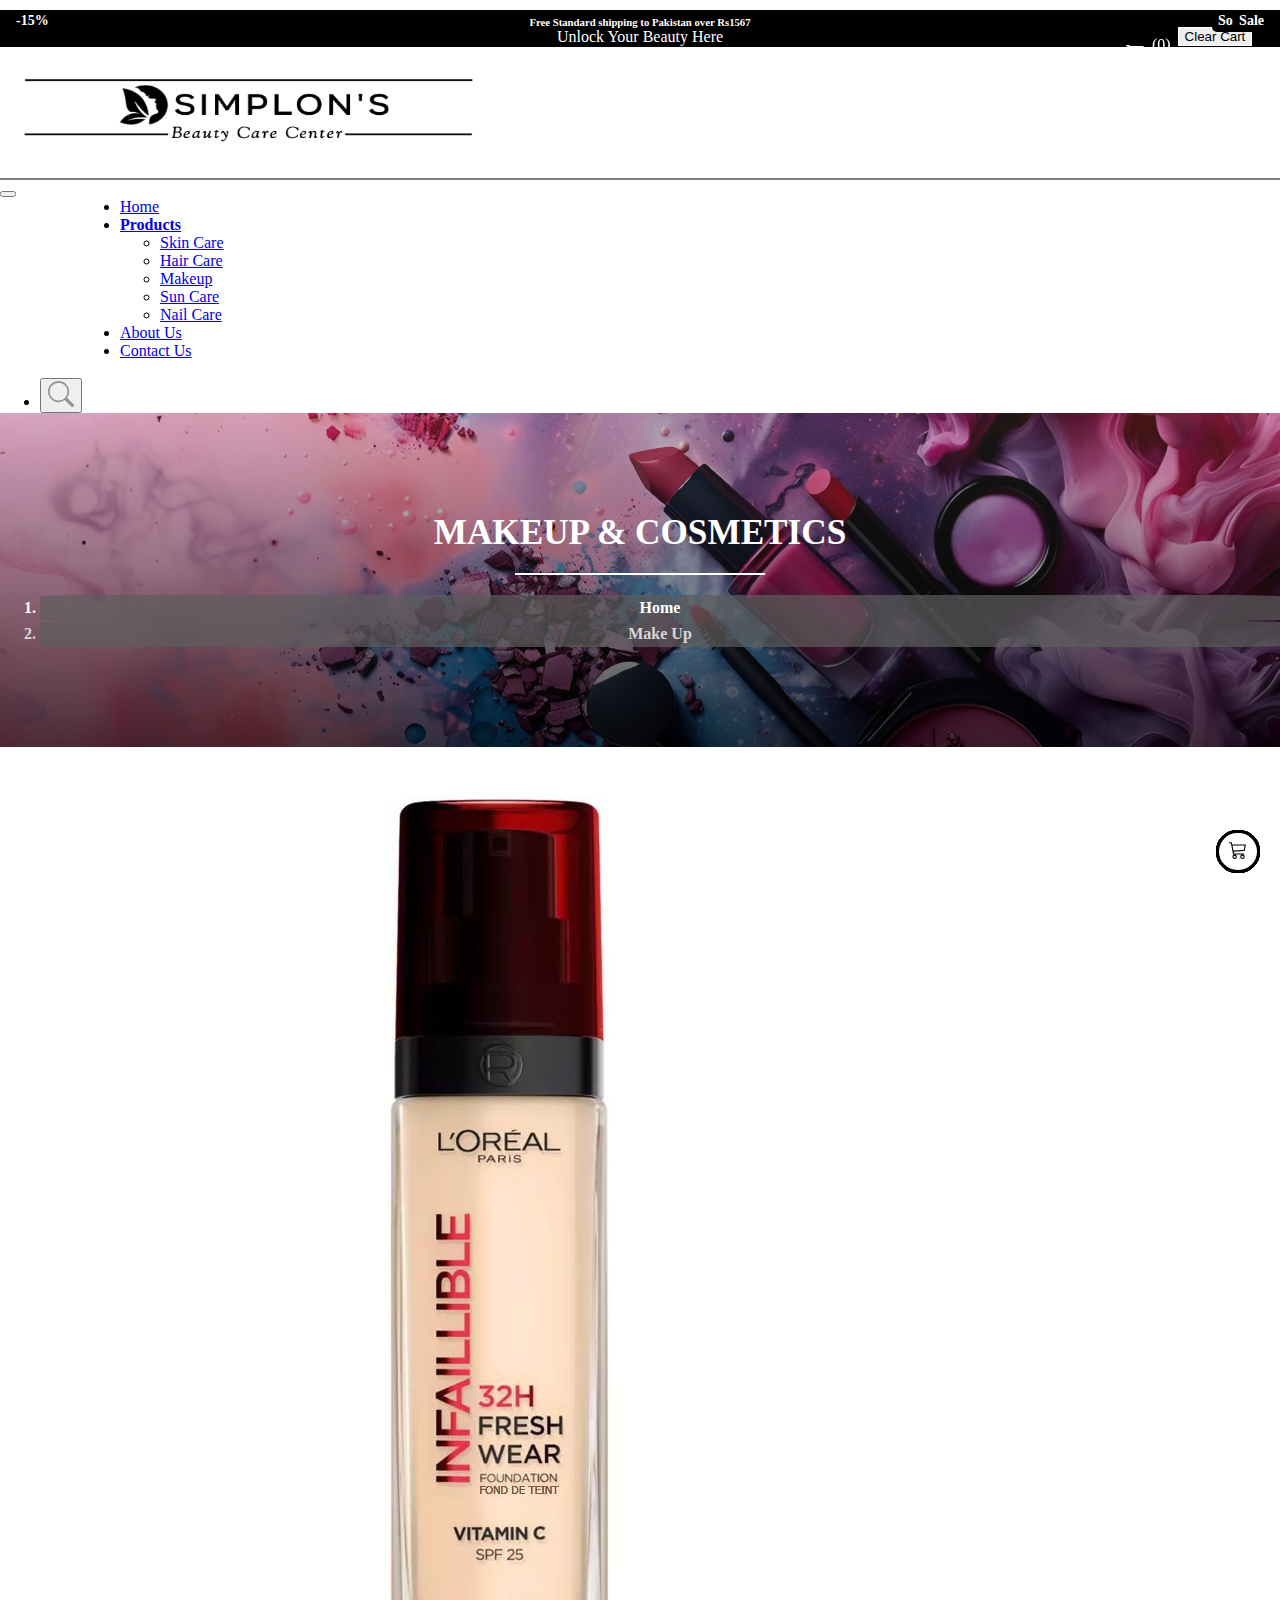
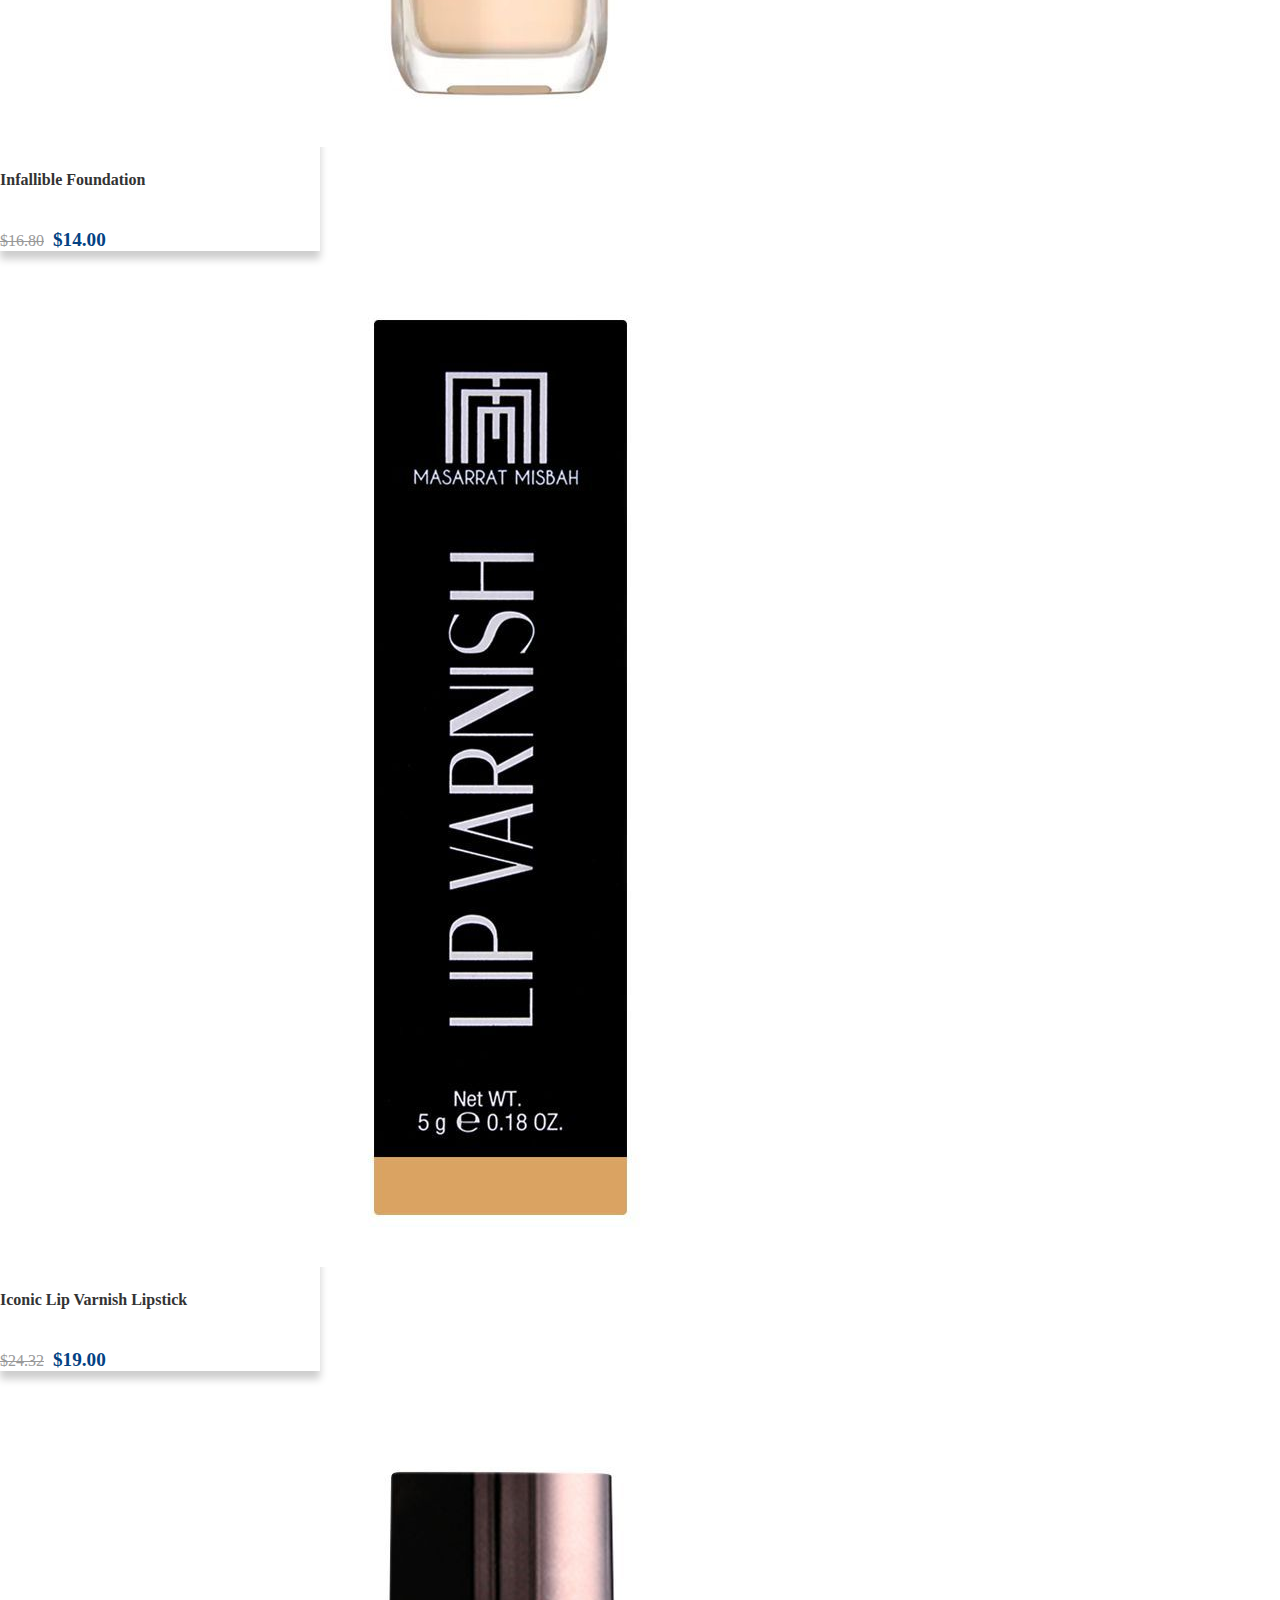
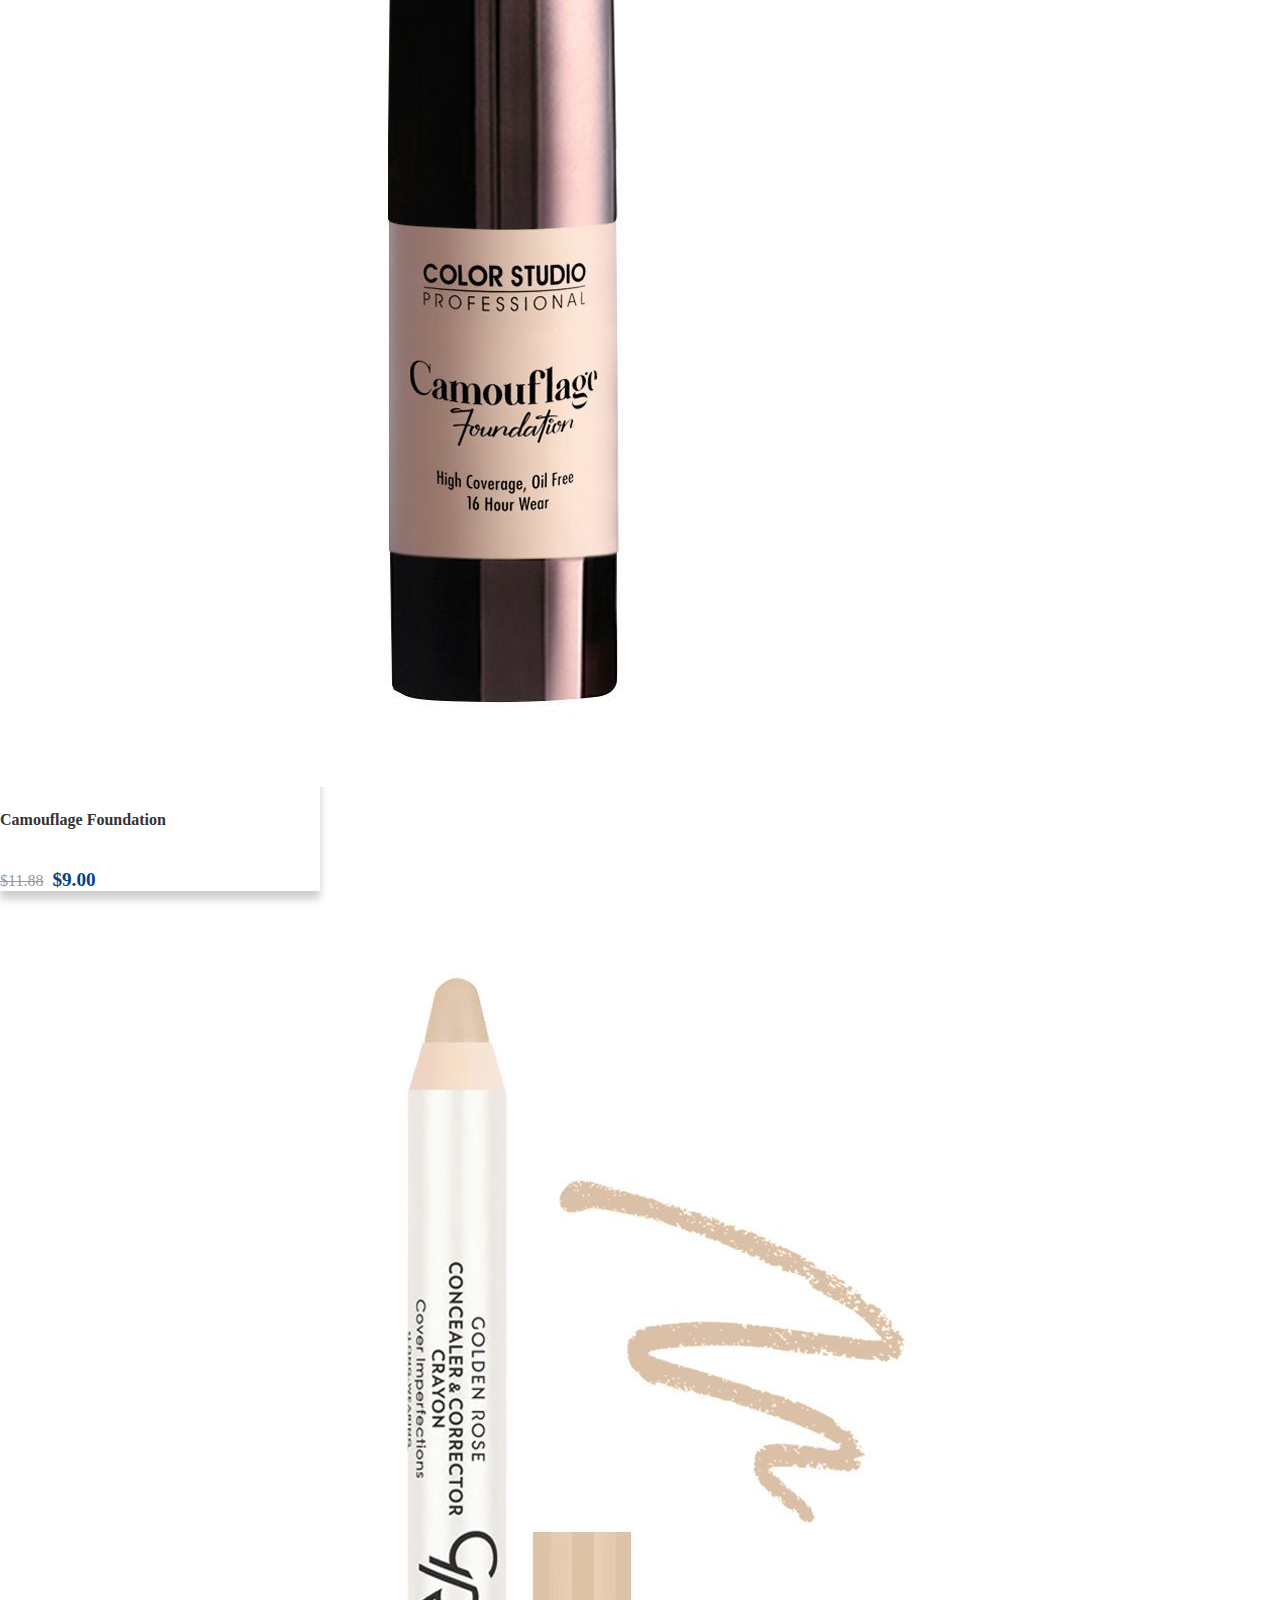
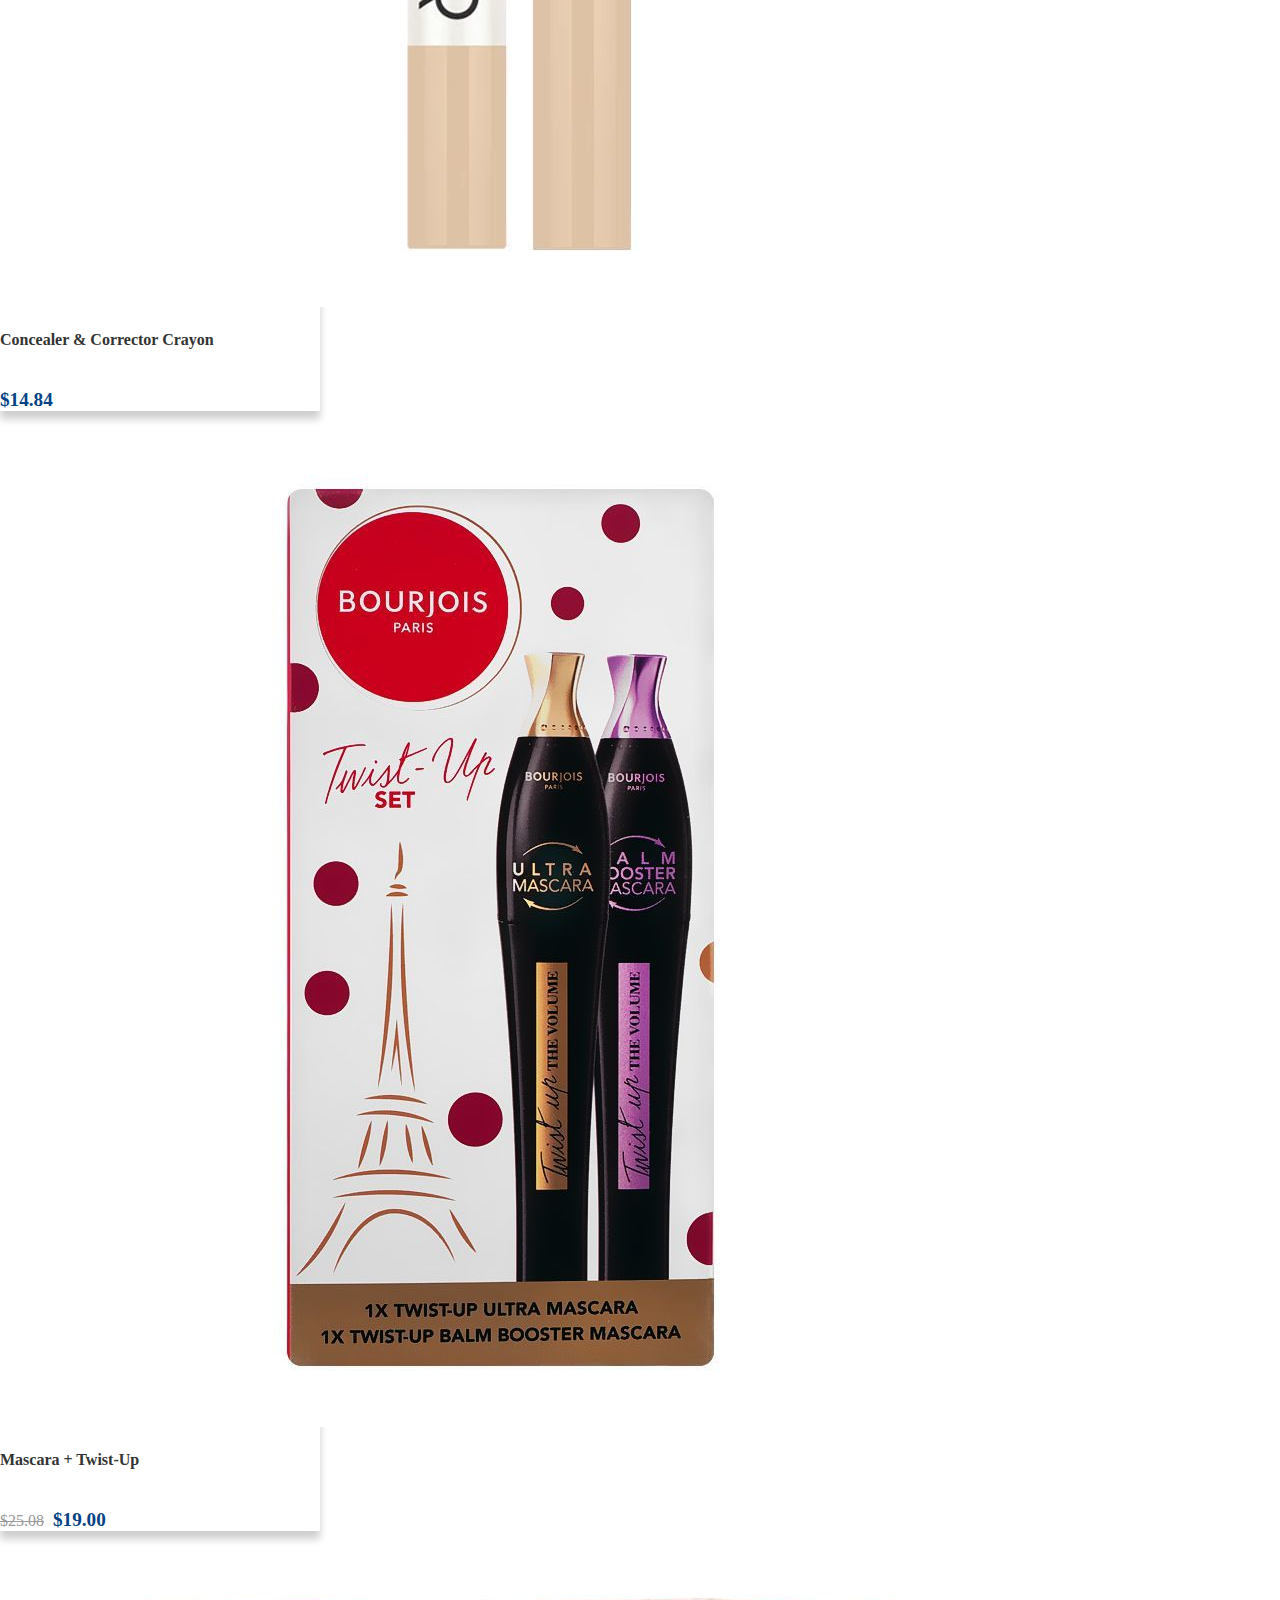
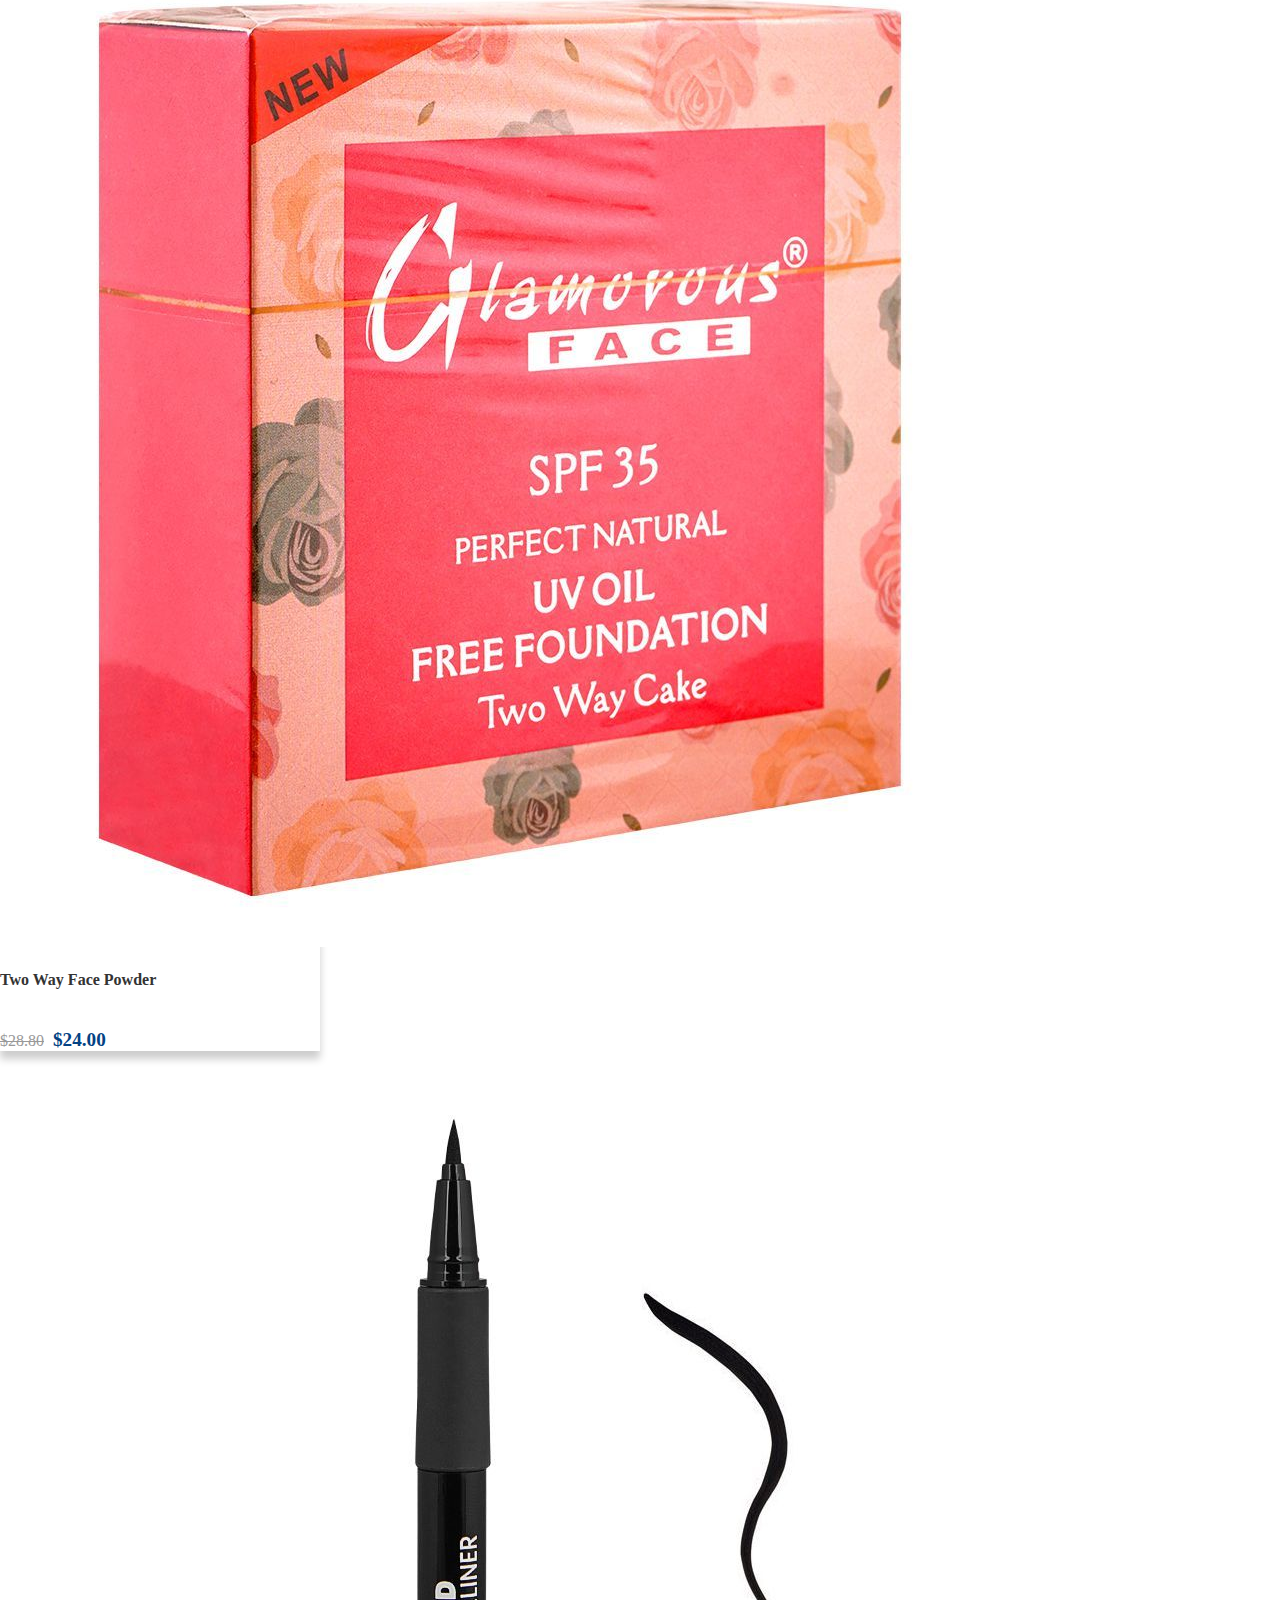
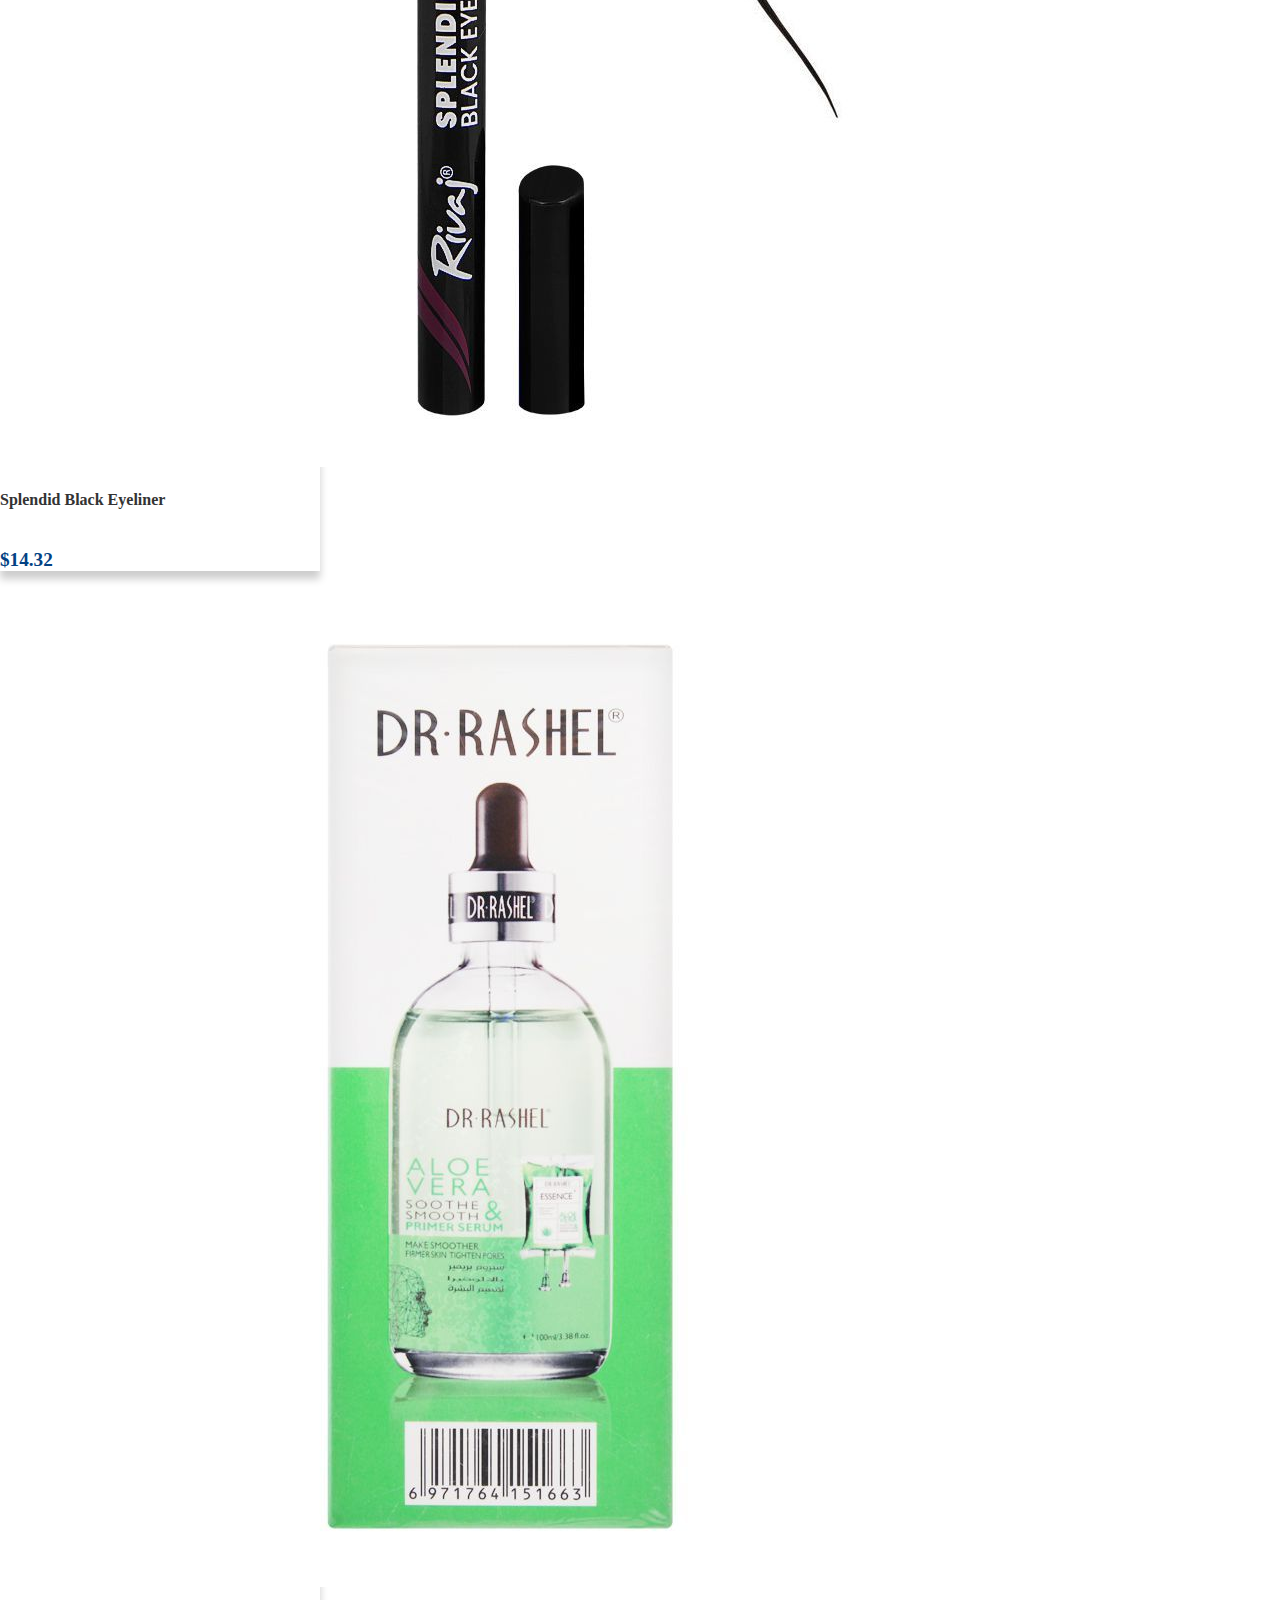
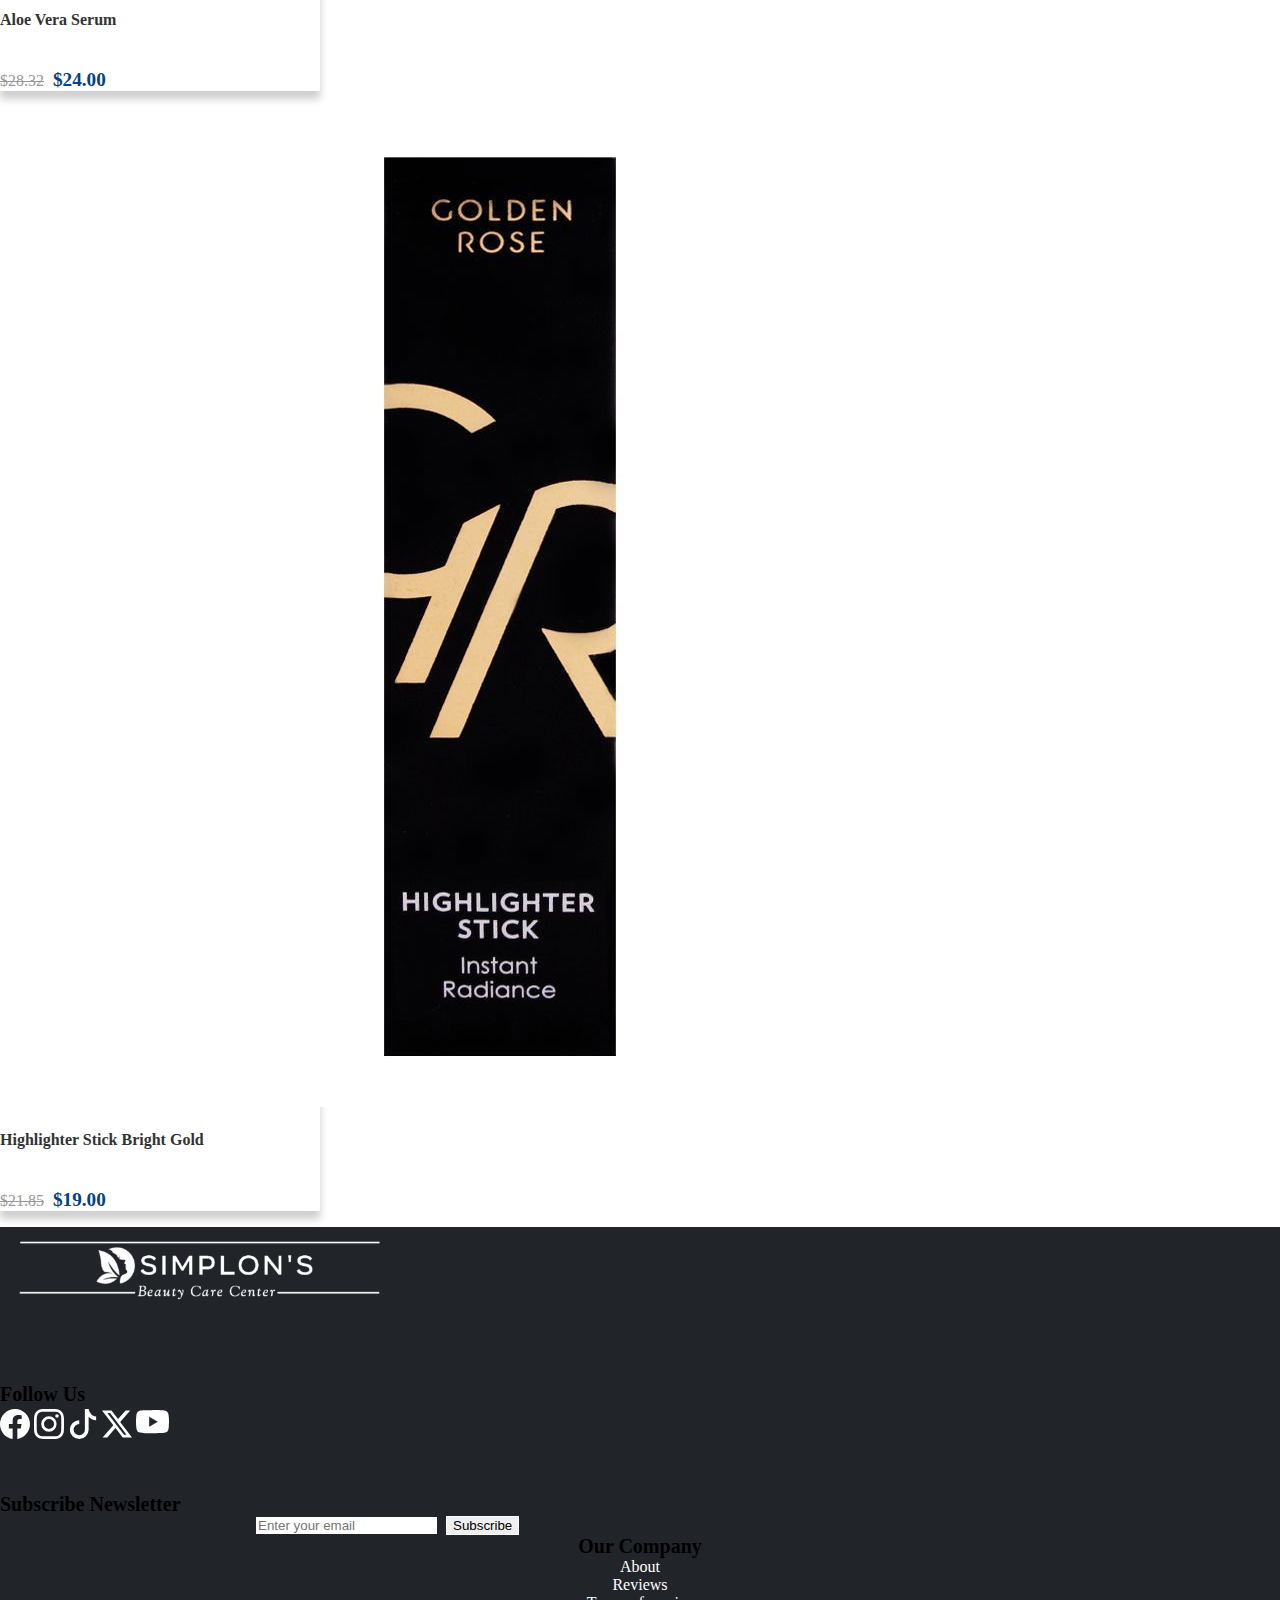
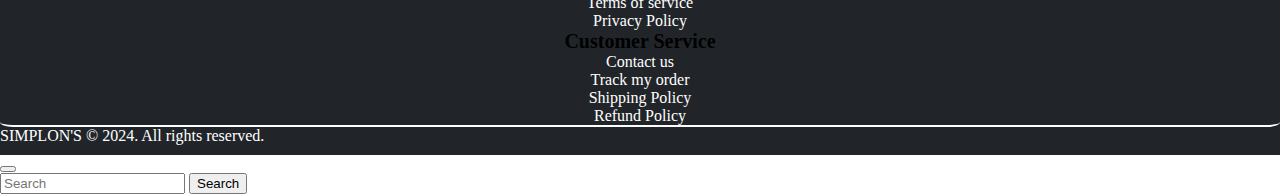
<file: makeup.html>
<!doctype html>
<html lang="en">

<head>
  <meta charset="utf-8">
  <meta name="viewport" content="width=device-width, initial-scale=1">
  <title>SIMPLON Beauty Care Center</title>
  <link rel="icon" href="images/logol.png" type="image/x-icon">
  <link href="https://cdn.jsdelivr.net/npm/bootstrap@5.2.3/dist/css/bootstrap.min.css" rel="stylesheet"
    integrity="sha384-rbsA2VBKQhggwzxH7pPCaAqO46MgnOM80zW1RWuH61DGLwZJEdK2Kadq2F9CUG65" crossorigin="anonymous">
  <link rel="stylesheet" href="https://cdnjs.cloudflare.com/ajax/libs/font-awesome/6.0.0/css/all.min.css"
    integrity="sha512-9usAa10IRO0HhonpyAIVpjrylPvoDwiPUiKdWk5t3PyolY1cOd4DSE0Ga+ri4AuTroPR5aQvXU9xC6qOPnzFeg=="
    crossorigin="anonymous" referrerpolicy="no-referrer">
  <link rel="stylesheet" href="makeup.css">
</head>


<body>

   <!--Header -->

   <div class="header my-auto">
    <h6 style="margin-top: 5px; ">Free Standard shipping to Pakistan over Rs1567</h6>
    <p>Unlock Your Beauty Here</p>
    <!-- Add to cart -->
    <i class="cart1 fas fa-shopping-cart"></i>
    <span class="cart2" id="cartCount">(0)</span>
    </span>
    <button id="clearCart" class="cart3 btn text-white clear">Clear Cart</button>


  </div>

  <div class="row mx-auto">
    <img class="text-dark logo mx-auto  " src="images/footerlogo1.png" alt="">



  </div>





  <div style="margin-top: 0px;" class="container ">
    <nav style="border-top: 2px solid gray;  " class="navbar navbar-expand-lg  ">
      <div class="container-fluid  ">

        <button class="navbar-toggler" type="button" data-bs-toggle="collapse" data-bs-target="#navbarSupportedContent"
          aria-controls="navbarSupportedContent" aria-expanded="false" aria-label="Toggle navigation">
          <span class="navbar-toggler-icon"></span>
        </button>
        <div class="collapse navbar-collapse " id="navbarSupportedContent">
          <ul class="navbar-nav me-auto mb-2 mb-lg-0 mx-auto ">
            <li style="margin: 0px 80px;" class="nav-item my-auto">
              <a  class="nav-link " aria-current="page" href="index.html">Home</a>
            </li>
            <li style="margin: 0px 80px;" class="nav-item dropdown">
              <a style="font-weight: bold; " class="nav-link dropdown-toggle active" href="#" role="button" data-bs-toggle="dropdown"
                aria-expanded="false">
                Products
              </a>
              <ul class="dropdown-menu">
                <li><a class="dropdown-item" href="skincare.html">Skin Care</a></li>
                <li><a class="dropdown-item" href="haircare.html">Hair Care</a></li>
                <li><a class="dropdown-item" href="makeup.html">Makeup</a></li>
                <li><a class="dropdown-item" href="suncare.html">Sun Care</a></li>
                <li><a class="dropdown-item" href="nailcare.html">Nail Care</a></li>
              </ul>
            </li>
            <li style="margin: 0px 80px;" class="nav-item my-auto">
              <a class="nav-link link " href="aboutus.html">About Us </a>
            </li>
            <li style="margin: 0px 80px;" class="nav-item my-auto">
              <a class="nav-link link contact" href="contactus.html">Contact Us </a>
            </li>
            <br>

            <!-- <li class="nav-item my-auto">
                            <a style="display: inline-block;" class="nav-link ">
                                <button type="button"  class="btn btn-outline-secondary ms-5" data-toggle="modal" data-target="#cart"><svg xmlns="http://www.w3.org/2000/svg" width="22" height="22" fill="currentColor" class="bi bi-bag" viewBox="0 0 16 16">
                                <path d="M8 1a2.5 2.5 0 0 1 2.5 2.5V4h-5v-.5A2.5 2.5 0 0 1 8 1m3.5 3v-.5a3.5 3.5 0 1 0-7 0V4H1v10a2 2 0 0 0 2 2h10a2 2 0 0 0 2-2V4zM2 5h12v9a1 1 0 0 1-1 1H3a1 1 0 0 1-1-1z"/>
                              </svg>  <span style="margin-top: 2px;" class="my-auto">Cart</span> (<span class="total-count">0</span>)</button> </a>
                              <button class="clear-cart btn btn-outline-secondary">Clear Cart</button>
                        </li> -->
            <li class="nav-item my-auto">
              <button class="btn search1" data-bs-toggle="modal" data-bs-target="#staticBackdrop"
                style="text-decoration: none;" type="submit"><svg xmlns="http://www.w3.org/2000/svg" width="26"
                  height="26" fill="currentColor" class="bi bi-search" viewBox="0 0 16 16">
                  <path
                    d="M11.742 10.344a6.5 6.5 0 1 0-1.397 1.398h-.001q.044.06.098.115l3.85 3.85a1 1 0 0 0 1.415-1.414l-3.85-3.85a1 1 0 0 0-.115-.1zM12 6.5a5.5 5.5 0 1 1-11 0 5.5 5.5 0 0 1 11 0" />
                </svg></button>
            </li>
          </ul>

        </div>
      </div>
    </nav>


  

  </div>

  <!-- NAVIGATION END -->


  <!-- MAKEUP PRODUCT -->

  <div>
    <div class="products-section">
      <div class="container">
        <h2 class="section-title">MAKEUP & COSMETICS</h2>
        <div class="section-title-line"></div>
        <nav aria-label="breadcrumb">
          <ol class="breadcrumb justify-content-center">
            <li class="breadcrumb-item"><a href="index.html">Home</a></li>
            <li class="breadcrumb-item active" aria-current="page"> Make Up</li>
          </ol>
        </nav>
      </div>
    </div>




    <!-- PRODUCTS -->

    <div class="container mt-5 mb-5">
      <div class="row">
        <!-- CARD 1 -->
        <div class="col-md-6 col-lg-4 mb-5">
          <div class="card mx-auto fade-in  fade-in " style="width: 20rem;">
            <span class="soldout-badge">Sale</span>
            <span class="discount-badge">-20%</span>
            <div class="favorite-icon-wrapper">
              <button type="button" class="favorite-icon">
                <svg xmlns="http://www.w3.org/2000/svg" width="18" height="18" fill="currentColor" class="bi bi-heart" viewBox="0 0 16 16">
                  <path d="m8 2.748-.717-.737C5.6.281 2.514.878 1.4 3.053c-.523 1.023-.641 2.5.314 4.385.92 1.815 2.834 3.989 6.286 6.357 3.452-2.368 5.365-4.542 6.286-6.357.955-1.886.838-3.362.314-4.385C13.486.878 10.4.28 8.717 2.01zM8 15C-7.333 4.868 3.279-3.04 7.824 1.143q.09.083.176.171a3 3 0 0 1 .176-.17C12.72-3.042 23.333 4.867 8 15"/>
                </svg>
              </button>
            </div>
            <div class="compare-icon-wrapper">
              <button type="button" class="compare-icon">
                <svg xmlns="http://www.w3.org/2000/svg" width="18" height="18" fill="currentColor" class="bi bi-copy" viewBox="0 0 16 16">
                  <path fill-rule="evenodd" d="M4 2a2 2 0 0 1 2-2h8a2 2 0 0 1 2 2v8a2 2 0 0 1-2 2H6a2 2 0 0 1-2-2zm2-1a1 1 0 0 0-1 1v8a1 1 0 0 0 1 1h8a1 1 0 0 0 1-1V2a1 1 0 0 0-1-1zM2 5a1 1 0 0 0-1 1v8a1 1 0 0 0 1 1h8a1 1 0 0 0 1-1v-1h1v1a2 2 0 0 1-2 2H2a2 2 0 0 1-2-2V6a2 2 0 0 1 2-2h1v1z"/>
                </svg>
              </button>
            </div>
            <div class="search-icon-wrapper">
              <button type="button" class="search-icon">
                <svg xmlns="http://www.w3.org/2000/svg" width="18" height="18" fill="currentColor" class="bi bi-search" viewBox="0 0 16 16">
                  <path d="M11.742 10.344a6.5 6.5 0 1 0-1.397 1.398h-.001q.044.06.098.115l3.85 3.85a1 1 0 0 0 1.415-1.414l-3.85-3.85a1 1 0 0 0-.115-.1zM12 6.5a5.5 5.5 0 1 1-11 0 5.5 5.5 0 0 1 11 0"/>
                </svg>
              </button>
            </div>
            <img src="images/makeup1.jpg" class="card-img-top makeup1" alt="...">
            <div class="card-body">
              <h5 class="product-name">Infallible Foundation</h5>
              <p class="price-margin">
                  <span class="product-old-price">$16.80</span>
                  <span class="product-price">$14.00</span>
              </p>
              <button type="button" class="cart-icon add-to-cart1 "><svg xmlns="http://www.w3.org/2000/svg" width="18" height="18" fill="currentColor" class="bi bi-cart3" viewBox="0 0 16 16">
                <path d="M0 1.5A.5.5 0 0 1 .5 1H2a.5.5 0 0 1 .485.379L2.89 3H14.5a.5.5 0 0 1 .49.598l-1 5a.5.5 0 0 1-.465.401l-9.397.472L4.415 11H13a.5.5 0 0 1 0 1H4a.5.5 0 0 1-.491-.408L2.01 3.607 1.61 2H.5a.5.5 0 0 1-.5-.5M3.102 4l.84 4.479 9.144-.459L13.89 4zM5 12a2 2 0 1 0 0 4 2 2 0 0 0 0-4m7 0a2 2 0 1 0 0 4 2 2 0 0 0 0-4m-7 1a1 1 0 1 1 0 2 1 1 0 0 1 0-2m7 0a1 1 0 1 1 0 2 1 1 0 0 1 0-2"/>
              </svg></button>
              
            </div>
          </div>
        </div>


        <!-- CARD 2 -->
        <div class="col-md-6 col-lg-4 mb-5">
          <div class="card mx-auto fade-in  fade-in " style="width: 20rem;">
            <span class="soldout-badge">Sale</span>
            <span class="discount-badge">-28%</span>
            <div class="favorite-icon-wrapper">
              <button type="button" class="favorite-icon">
                <svg xmlns="http://www.w3.org/2000/svg" width="18" height="18" fill="currentColor" class="bi bi-heart" viewBox="0 0 16 16">
                  <path d="m8 2.748-.717-.737C5.6.281 2.514.878 1.4 3.053c-.523 1.023-.641 2.5.314 4.385.92 1.815 2.834 3.989 6.286 6.357 3.452-2.368 5.365-4.542 6.286-6.357.955-1.886.838-3.362.314-4.385C13.486.878 10.4.28 8.717 2.01zM8 15C-7.333 4.868 3.279-3.04 7.824 1.143q.09.083.176.171a3 3 0 0 1 .176-.17C12.72-3.042 23.333 4.867 8 15"/>
                </svg>
              </button>
            </div>
            <div class="compare-icon-wrapper">
              <button type="button" class="compare-icon">
                <svg xmlns="http://www.w3.org/2000/svg" width="18" height="18" fill="currentColor" class="bi bi-copy" viewBox="0 0 16 16">
                  <path fill-rule="evenodd" d="M4 2a2 2 0 0 1 2-2h8a2 2 0 0 1 2 2v8a2 2 0 0 1-2 2H6a2 2 0 0 1-2-2zm2-1a1 1 0 0 0-1 1v8a1 1 0 0 0 1 1h8a1 1 0 0 0 1-1V2a1 1 0 0 0-1-1zM2 5a1 1 0 0 0-1 1v8a1 1 0 0 0 1 1h8a1 1 0 0 0 1-1v-1h1v1a2 2 0 0 1-2 2H2a2 2 0 0 1-2-2V6a2 2 0 0 1 2-2h1v1z"/>
                </svg>
              </button>
            </div>
            <div class="search-icon-wrapper">
              <button type="button" class="search-icon">
                <svg xmlns="http://www.w3.org/2000/svg" width="18" height="18" fill="currentColor" class="bi bi-search" viewBox="0 0 16 16">
                  <path d="M11.742 10.344a6.5 6.5 0 1 0-1.397 1.398h-.001q.044.06.098.115l3.85 3.85a1 1 0 0 0 1.415-1.414l-3.85-3.85a1 1 0 0 0-.115-.1zM12 6.5a5.5 5.5 0 1 1-11 0 5.5 5.5 0 0 1 11 0"/>
                </svg>
              </button>
            </div>
            <img src="images/makeup2.jpg" class="card-img-top makeup2" alt="...">
            <div class="card-body">
              <h5 class="product-name">Iconic Lip Varnish Lipstick</h5>
              <p class="price-margin">
                  <span class="product-old-price">$24.32</span>
                  <span class="product-price">$19.00</span>
              </p>
              <button type="button" class="cart-icon add-to-cart2"><svg xmlns="http://www.w3.org/2000/svg" width="18" height="18" fill="currentColor" class="bi bi-cart3" viewBox="0 0 16 16">
                <path d="M0 1.5A.5.5 0 0 1 .5 1H2a.5.5 0 0 1 .485.379L2.89 3H14.5a.5.5 0 0 1 .49.598l-1 5a.5.5 0 0 1-.465.401l-9.397.472L4.415 11H13a.5.5 0 0 1 0 1H4a.5.5 0 0 1-.491-.408L2.01 3.607 1.61 2H.5a.5.5 0 0 1-.5-.5M3.102 4l.84 4.479 9.144-.459L13.89 4zM5 12a2 2 0 1 0 0 4 2 2 0 0 0 0-4m7 0a2 2 0 1 0 0 4 2 2 0 0 0 0-4m-7 1a1 1 0 1 1 0 2 1 1 0 0 1 0-2m7 0a1 1 0 1 1 0 2 1 1 0 0 1 0-2"/>
              </svg></button>
              
            </div>
          </div>
        </div>



        <!-- CARD 3 -->

        <div class="col-md-6 col-lg-4 mb-5">
          <div class="card mx-auto fade-in  fade-in " style="width: 20rem;">
            <span class="soldout-badge">Sale</span>
            <span class="discount-badge">-32%</span>
            <div class="favorite-icon-wrapper">
              <button type="button" class="favorite-icon">
                <svg xmlns="http://www.w3.org/2000/svg" width="18" height="18" fill="currentColor" class="bi bi-heart" viewBox="0 0 16 16">
                  <path d="m8 2.748-.717-.737C5.6.281 2.514.878 1.4 3.053c-.523 1.023-.641 2.5.314 4.385.92 1.815 2.834 3.989 6.286 6.357 3.452-2.368 5.365-4.542 6.286-6.357.955-1.886.838-3.362.314-4.385C13.486.878 10.4.28 8.717 2.01zM8 15C-7.333 4.868 3.279-3.04 7.824 1.143q.09.083.176.171a3 3 0 0 1 .176-.17C12.72-3.042 23.333 4.867 8 15"/>
                </svg>
              </button>
            </div>
            <div class="compare-icon-wrapper">
              <button type="button" class="compare-icon">
                <svg xmlns="http://www.w3.org/2000/svg" width="18" height="18" fill="currentColor" class="bi bi-copy" viewBox="0 0 16 16">
                  <path fill-rule="evenodd" d="M4 2a2 2 0 0 1 2-2h8a2 2 0 0 1 2 2v8a2 2 0 0 1-2 2H6a2 2 0 0 1-2-2zm2-1a1 1 0 0 0-1 1v8a1 1 0 0 0 1 1h8a1 1 0 0 0 1-1V2a1 1 0 0 0-1-1zM2 5a1 1 0 0 0-1 1v8a1 1 0 0 0 1 1h8a1 1 0 0 0 1-1v-1h1v1a2 2 0 0 1-2 2H2a2 2 0 0 1-2-2V6a2 2 0 0 1 2-2h1v1z"/>
                </svg>
              </button>
            </div>
            <div class="search-icon-wrapper">
              <button type="button" class="search-icon">
                <svg xmlns="http://www.w3.org/2000/svg" width="18" height="18" fill="currentColor" class="bi bi-search" viewBox="0 0 16 16">
                  <path d="M11.742 10.344a6.5 6.5 0 1 0-1.397 1.398h-.001q.044.06.098.115l3.85 3.85a1 1 0 0 0 1.415-1.414l-3.85-3.85a1 1 0 0 0-.115-.1zM12 6.5a5.5 5.5 0 1 1-11 0 5.5 5.5 0 0 1 11 0"/>
                </svg>
              </button>
            </div>
            <img src="images/makeup3.jpg" class="card-img-top makeup3" alt="...">
            <div class="card-body">
              <h5 class="product-name">Camouflage Foundation</h5>
              <p class="price-margin">
                  <span class="product-old-price">$11.88</span>
                  <span class="product-price">$9.00</span>
              </p>
              <button type="button" class="cart-icon add-to-cart3"><svg xmlns="http://www.w3.org/2000/svg" width="18" height="18" fill="currentColor" class="bi bi-cart3" viewBox="0 0 16 16">
                <path d="M0 1.5A.5.5 0 0 1 .5 1H2a.5.5 0 0 1 .485.379L2.89 3H14.5a.5.5 0 0 1 .49.598l-1 5a.5.5 0 0 1-.465.401l-9.397.472L4.415 11H13a.5.5 0 0 1 0 1H4a.5.5 0 0 1-.491-.408L2.01 3.607 1.61 2H.5a.5.5 0 0 1-.5-.5M3.102 4l.84 4.479 9.144-.459L13.89 4zM5 12a2 2 0 1 0 0 4 2 2 0 0 0 0-4m7 0a2 2 0 1 0 0 4 2 2 0 0 0 0-4m-7 1a1 1 0 1 1 0 2 1 1 0 0 1 0-2m7 0a1 1 0 1 1 0 2 1 1 0 0 1 0-2"/>
              </svg></button>
              
            </div>
          </div>
        </div>


        <!-- CARD 4 -->
        <div class="col-md-6 col-lg-4 mb-5">
          <div class="card mx-auto fade-in  fade-in " style="width: 20rem;">
            <div class="favorite-icon-wrapper">
              <button type="button" class="favorite-icon">
                <svg xmlns="http://www.w3.org/2000/svg" width="18" height="18" fill="currentColor" class="bi bi-heart" viewBox="0 0 16 16">
                  <path d="m8 2.748-.717-.737C5.6.281 2.514.878 1.4 3.053c-.523 1.023-.641 2.5.314 4.385.92 1.815 2.834 3.989 6.286 6.357 3.452-2.368 5.365-4.542 6.286-6.357.955-1.886.838-3.362.314-4.385C13.486.878 10.4.28 8.717 2.01zM8 15C-7.333 4.868 3.279-3.04 7.824 1.143q.09.083.176.171a3 3 0 0 1 .176-.17C12.72-3.042 23.333 4.867 8 15"/>
                </svg>
              </button>
            </div>
            <div class="compare-icon-wrapper">
              <button type="button" class="compare-icon">
                <svg xmlns="http://www.w3.org/2000/svg" width="18" height="18" fill="currentColor" class="bi bi-copy" viewBox="0 0 16 16">
                  <path fill-rule="evenodd" d="M4 2a2 2 0 0 1 2-2h8a2 2 0 0 1 2 2v8a2 2 0 0 1-2 2H6a2 2 0 0 1-2-2zm2-1a1 1 0 0 0-1 1v8a1 1 0 0 0 1 1h8a1 1 0 0 0 1-1V2a1 1 0 0 0-1-1zM2 5a1 1 0 0 0-1 1v8a1 1 0 0 0 1 1h8a1 1 0 0 0 1-1v-1h1v1a2 2 0 0 1-2 2H2a2 2 0 0 1-2-2V6a2 2 0 0 1 2-2h1v1z"/>
                </svg>
              </button>
            </div>
            <div class="search-icon-wrapper">
              <button type="button" class="search-icon">
                <svg xmlns="http://www.w3.org/2000/svg" width="18" height="18" fill="currentColor" class="bi bi-search" viewBox="0 0 16 16">
                  <path d="M11.742 10.344a6.5 6.5 0 1 0-1.397 1.398h-.001q.044.06.098.115l3.85 3.85a1 1 0 0 0 1.415-1.414l-3.85-3.85a1 1 0 0 0-.115-.1zM12 6.5a5.5 5.5 0 1 1-11 0 5.5 5.5 0 0 1 11 0"/>
                </svg>
              </button>
            </div>
            <img src="images/makeup4.jpg" class="card-img-top makeup4" alt="...">
            <div class="card-body">
              <h5 class="product-name">Concealer & Corrector Crayon</h5>
              <p class="price-margin">
                  <span class="product-price">$14.84</span>
              </p>
              <button type="button" class="cart-icon add-to-cart4"><svg xmlns="http://www.w3.org/2000/svg" width="18" height="18" fill="currentColor" class="bi bi-cart3" viewBox="0 0 16 16">
                <path d="M0 1.5A.5.5 0 0 1 .5 1H2a.5.5 0 0 1 .485.379L2.89 3H14.5a.5.5 0 0 1 .49.598l-1 5a.5.5 0 0 1-.465.401l-9.397.472L4.415 11H13a.5.5 0 0 1 0 1H4a.5.5 0 0 1-.491-.408L2.01 3.607 1.61 2H.5a.5.5 0 0 1-.5-.5M3.102 4l.84 4.479 9.144-.459L13.89 4zM5 12a2 2 0 1 0 0 4 2 2 0 0 0 0-4m7 0a2 2 0 1 0 0 4 2 2 0 0 0 0-4m-7 1a1 1 0 1 1 0 2 1 1 0 0 1 0-2m7 0a1 1 0 1 1 0 2 1 1 0 0 1 0-2"/>
              </svg></button>
              
            </div>
          </div>
        </div>

        <!-- CARD 5 -->
        <div class="col-md-6 col-lg-4 mb-5">
          <div class="card mx-auto fade-in " style="width: 20rem;">
            <span class="soldout-badge">Sale</span>
            <span class="discount-badge">-32%</span>
            <div class="favorite-icon-wrapper">
              <button type="button" class="favorite-icon">
                <svg xmlns="http://www.w3.org/2000/svg" width="18" height="18" fill="currentColor" class="bi bi-heart" viewBox="0 0 16 16">
                  <path d="m8 2.748-.717-.737C5.6.281 2.514.878 1.4 3.053c-.523 1.023-.641 2.5.314 4.385.92 1.815 2.834 3.989 6.286 6.357 3.452-2.368 5.365-4.542 6.286-6.357.955-1.886.838-3.362.314-4.385C13.486.878 10.4.28 8.717 2.01zM8 15C-7.333 4.868 3.279-3.04 7.824 1.143q.09.083.176.171a3 3 0 0 1 .176-.17C12.72-3.042 23.333 4.867 8 15"/>
                </svg>
              </button>
            </div>
            <div class="compare-icon-wrapper">
              <button type="button" class="compare-icon">
                <svg xmlns="http://www.w3.org/2000/svg" width="18" height="18" fill="currentColor" class="bi bi-copy" viewBox="0 0 16 16">
                  <path fill-rule="evenodd" d="M4 2a2 2 0 0 1 2-2h8a2 2 0 0 1 2 2v8a2 2 0 0 1-2 2H6a2 2 0 0 1-2-2zm2-1a1 1 0 0 0-1 1v8a1 1 0 0 0 1 1h8a1 1 0 0 0 1-1V2a1 1 0 0 0-1-1zM2 5a1 1 0 0 0-1 1v8a1 1 0 0 0 1 1h8a1 1 0 0 0 1-1v-1h1v1a2 2 0 0 1-2 2H2a2 2 0 0 1-2-2V6a2 2 0 0 1 2-2h1v1z"/>
                </svg>
              </button>
            </div>
            <div class="search-icon-wrapper">
              <button type="button" class="search-icon">
                <svg xmlns="http://www.w3.org/2000/svg" width="18" height="18" fill="currentColor" class="bi bi-search" viewBox="0 0 16 16">
                  <path d="M11.742 10.344a6.5 6.5 0 1 0-1.397 1.398h-.001q.044.06.098.115l3.85 3.85a1 1 0 0 0 1.415-1.414l-3.85-3.85a1 1 0 0 0-.115-.1zM12 6.5a5.5 5.5 0 1 1-11 0 5.5 5.5 0 0 1 11 0"/>
                </svg>
              </button>
            </div>
            <img src="images/makeup5.jpg" class="card-img-top makeup5" alt="...">
            <div class="card-body">
              <h5 class="product-name">Mascara + Twist-Up</h5>
              <p class="price-margin">
                  <span class="product-old-price">$25.08</span>
                  <span class="product-price">$19.00</span>
              </p>
              <button type="button" class="cart-icon add-to-cart5"><svg xmlns="http://www.w3.org/2000/svg" width="18" height="18" fill="currentColor" class="bi bi-cart3" viewBox="0 0 16 16">
                <path d="M0 1.5A.5.5 0 0 1 .5 1H2a.5.5 0 0 1 .485.379L2.89 3H14.5a.5.5 0 0 1 .49.598l-1 5a.5.5 0 0 1-.465.401l-9.397.472L4.415 11H13a.5.5 0 0 1 0 1H4a.5.5 0 0 1-.491-.408L2.01 3.607 1.61 2H.5a.5.5 0 0 1-.5-.5M3.102 4l.84 4.479 9.144-.459L13.89 4zM5 12a2 2 0 1 0 0 4 2 2 0 0 0 0-4m7 0a2 2 0 1 0 0 4 2 2 0 0 0 0-4m-7 1a1 1 0 1 1 0 2 1 1 0 0 1 0-2m7 0a1 1 0 1 1 0 2 1 1 0 0 1 0-2"/>
              </svg></button>
              
            </div>
          </div>
        </div>


        <!-- CARD 6 -->
        <div class="col-md-6 col-lg-4 mb-5">
          <div class="card mx-auto fade-in " style="width: 20rem;">
            <span class="soldout-badge">Soldout</span>
            <span class="discount-badge">-20%</span>
            <div class="favorite-icon-wrapper">
              <button type="button" class="favorite-icon">
                <svg xmlns="http://www.w3.org/2000/svg" width="18" height="18" fill="currentColor" class="bi bi-heart" viewBox="0 0 16 16">
                  <path d="m8 2.748-.717-.737C5.6.281 2.514.878 1.4 3.053c-.523 1.023-.641 2.5.314 4.385.92 1.815 2.834 3.989 6.286 6.357 3.452-2.368 5.365-4.542 6.286-6.357.955-1.886.838-3.362.314-4.385C13.486.878 10.4.28 8.717 2.01zM8 15C-7.333 4.868 3.279-3.04 7.824 1.143q.09.083.176.171a3 3 0 0 1 .176-.17C12.72-3.042 23.333 4.867 8 15"/>
                </svg>
              </button>
            </div>
            <div class="compare-icon-wrapper">
              <button type="button" class="compare-icon">
                <svg xmlns="http://www.w3.org/2000/svg" width="18" height="18" fill="currentColor" class="bi bi-copy" viewBox="0 0 16 16">
                  <path fill-rule="evenodd" d="M4 2a2 2 0 0 1 2-2h8a2 2 0 0 1 2 2v8a2 2 0 0 1-2 2H6a2 2 0 0 1-2-2zm2-1a1 1 0 0 0-1 1v8a1 1 0 0 0 1 1h8a1 1 0 0 0 1-1V2a1 1 0 0 0-1-1zM2 5a1 1 0 0 0-1 1v8a1 1 0 0 0 1 1h8a1 1 0 0 0 1-1v-1h1v1a2 2 0 0 1-2 2H2a2 2 0 0 1-2-2V6a2 2 0 0 1 2-2h1v1z"/>
                </svg>
              </button>
            </div>
            <div class="search-icon-wrapper">
              <button type="button" class="search-icon">
                <svg xmlns="http://www.w3.org/2000/svg" width="18" height="18" fill="currentColor" class="bi bi-search" viewBox="0 0 16 16">
                  <path d="M11.742 10.344a6.5 6.5 0 1 0-1.397 1.398h-.001q.044.06.098.115l3.85 3.85a1 1 0 0 0 1.415-1.414l-3.85-3.85a1 1 0 0 0-.115-.1zM12 6.5a5.5 5.5 0 1 1-11 0 5.5 5.5 0 0 1 11 0"/>
                </svg>
              </button>
            </div>
            <img src="images/makeup6.jpg" class="card-img-top makeup6" alt="...">
            <div class="card-body">
              <h5 class="product-name">Two Way Face Powder</h5>
              <p class="price-margin">
                  <span class="product-old-price">$28.80</span>
                  <span class="product-price">$24.00</span>
              </p>
              <button type="button" class="cart-icon add-to-cart6"><svg xmlns="http://www.w3.org/2000/svg" width="18" height="18" fill="currentColor" class="bi bi-cart3" viewBox="0 0 16 16">
                <path d="M0 1.5A.5.5 0 0 1 .5 1H2a.5.5 0 0 1 .485.379L2.89 3H14.5a.5.5 0 0 1 .49.598l-1 5a.5.5 0 0 1-.465.401l-9.397.472L4.415 11H13a.5.5 0 0 1 0 1H4a.5.5 0 0 1-.491-.408L2.01 3.607 1.61 2H.5a.5.5 0 0 1-.5-.5M3.102 4l.84 4.479 9.144-.459L13.89 4zM5 12a2 2 0 1 0 0 4 2 2 0 0 0 0-4m7 0a2 2 0 1 0 0 4 2 2 0 0 0 0-4m-7 1a1 1 0 1 1 0 2 1 1 0 0 1 0-2m7 0a1 1 0 1 1 0 2 1 1 0 0 1 0-2"/>
              </svg></button>
              
            </div>
          </div>
        </div>


        <!-- CARD 7 -->
        <div class="col-md-6 col-lg-4 mb-5">
          <div class="card mx-auto fade-in " style="width: 20rem;">
            <div class="favorite-icon-wrapper">
              <button type="button" class="favorite-icon">
                <svg xmlns="http://www.w3.org/2000/svg" width="18" height="18" fill="currentColor" class="bi bi-heart" viewBox="0 0 16 16">
                  <path d="m8 2.748-.717-.737C5.6.281 2.514.878 1.4 3.053c-.523 1.023-.641 2.5.314 4.385.92 1.815 2.834 3.989 6.286 6.357 3.452-2.368 5.365-4.542 6.286-6.357.955-1.886.838-3.362.314-4.385C13.486.878 10.4.28 8.717 2.01zM8 15C-7.333 4.868 3.279-3.04 7.824 1.143q.09.083.176.171a3 3 0 0 1 .176-.17C12.72-3.042 23.333 4.867 8 15"/>
                </svg>
              </button>
            </div>
            <div class="compare-icon-wrapper">
              <button type="button" class="compare-icon">
                <svg xmlns="http://www.w3.org/2000/svg" width="18" height="18" fill="currentColor" class="bi bi-copy" viewBox="0 0 16 16">
                  <path fill-rule="evenodd" d="M4 2a2 2 0 0 1 2-2h8a2 2 0 0 1 2 2v8a2 2 0 0 1-2 2H6a2 2 0 0 1-2-2zm2-1a1 1 0 0 0-1 1v8a1 1 0 0 0 1 1h8a1 1 0 0 0 1-1V2a1 1 0 0 0-1-1zM2 5a1 1 0 0 0-1 1v8a1 1 0 0 0 1 1h8a1 1 0 0 0 1-1v-1h1v1a2 2 0 0 1-2 2H2a2 2 0 0 1-2-2V6a2 2 0 0 1 2-2h1v1z"/>
                </svg>
              </button>
            </div>
            <div class="search-icon-wrapper">
              <button type="button" class="search-icon">
                <svg xmlns="http://www.w3.org/2000/svg" width="18" height="18" fill="currentColor" class="bi bi-search" viewBox="0 0 16 16">
                  <path d="M11.742 10.344a6.5 6.5 0 1 0-1.397 1.398h-.001q.044.06.098.115l3.85 3.85a1 1 0 0 0 1.415-1.414l-3.85-3.85a1 1 0 0 0-.115-.1zM12 6.5a5.5 5.5 0 1 1-11 0 5.5 5.5 0 0 1 11 0"/>
                </svg>
              </button>
            </div>
            <img src="images/makeup7.jpg" class="card-img-top makeup7" alt="...">
            <div class="card-body">
              <h5 class="product-name">Splendid Black Eyeliner</h5>
              <p class="price-margin">
                  <span class="product-price">$14.32</span>
              </p>
              <button type="button" class="cart-icon add-to-cart7"><svg xmlns="http://www.w3.org/2000/svg" width="18" height="18" fill="currentColor" class="bi bi-cart3" viewBox="0 0 16 16">
                <path d="M0 1.5A.5.5 0 0 1 .5 1H2a.5.5 0 0 1 .485.379L2.89 3H14.5a.5.5 0 0 1 .49.598l-1 5a.5.5 0 0 1-.465.401l-9.397.472L4.415 11H13a.5.5 0 0 1 0 1H4a.5.5 0 0 1-.491-.408L2.01 3.607 1.61 2H.5a.5.5 0 0 1-.5-.5M3.102 4l.84 4.479 9.144-.459L13.89 4zM5 12a2 2 0 1 0 0 4 2 2 0 0 0 0-4m7 0a2 2 0 1 0 0 4 2 2 0 0 0 0-4m-7 1a1 1 0 1 1 0 2 1 1 0 0 1 0-2m7 0a1 1 0 1 1 0 2 1 1 0 0 1 0-2"/>
              </svg></button>
              
            </div>
          </div>
        </div>


        <!-- CARD 8 -->
        <div class="col-md-6 col-lg-4 mb-5">
          <div class="card mx-auto fade-in " style="width: 20rem;">
            <span class="soldout-badge">Sale</span>
            <span class="discount-badge">-18%</span>
            <div class="favorite-icon-wrapper">
              <button type="button" class="favorite-icon">
                <svg xmlns="http://www.w3.org/2000/svg" width="18" height="18" fill="currentColor" class="bi bi-heart" viewBox="0 0 16 16">
                  <path d="m8 2.748-.717-.737C5.6.281 2.514.878 1.4 3.053c-.523 1.023-.641 2.5.314 4.385.92 1.815 2.834 3.989 6.286 6.357 3.452-2.368 5.365-4.542 6.286-6.357.955-1.886.838-3.362.314-4.385C13.486.878 10.4.28 8.717 2.01zM8 15C-7.333 4.868 3.279-3.04 7.824 1.143q.09.083.176.171a3 3 0 0 1 .176-.17C12.72-3.042 23.333 4.867 8 15"/>
                </svg>
              </button>
            </div>
            <div class="compare-icon-wrapper">
              <button type="button" class="compare-icon">
                <svg xmlns="http://www.w3.org/2000/svg" width="18" height="18" fill="currentColor" class="bi bi-copy" viewBox="0 0 16 16">
                  <path fill-rule="evenodd" d="M4 2a2 2 0 0 1 2-2h8a2 2 0 0 1 2 2v8a2 2 0 0 1-2 2H6a2 2 0 0 1-2-2zm2-1a1 1 0 0 0-1 1v8a1 1 0 0 0 1 1h8a1 1 0 0 0 1-1V2a1 1 0 0 0-1-1zM2 5a1 1 0 0 0-1 1v8a1 1 0 0 0 1 1h8a1 1 0 0 0 1-1v-1h1v1a2 2 0 0 1-2 2H2a2 2 0 0 1-2-2V6a2 2 0 0 1 2-2h1v1z"/>
                </svg>
              </button>
            </div>
            <div class="search-icon-wrapper">
              <button type="button" class="search-icon">
                <svg xmlns="http://www.w3.org/2000/svg" width="18" height="18" fill="currentColor" class="bi bi-search" viewBox="0 0 16 16">
                  <path d="M11.742 10.344a6.5 6.5 0 1 0-1.397 1.398h-.001q.044.06.098.115l3.85 3.85a1 1 0 0 0 1.415-1.414l-3.85-3.85a1 1 0 0 0-.115-.1zM12 6.5a5.5 5.5 0 1 1-11 0 5.5 5.5 0 0 1 11 0"/>
                </svg>
              </button>
            </div>
            <img src="images/makeup8.jpg" class="card-img-top makeup8" alt="...">
            <div class="card-body">
              <h5 class="product-name">Aloe Vera Serum</h5>
              <p class="price-margin">
                  <span class="product-old-price">$28.32</span>
                  <span class="product-price">$24.00</span>
              </p>
              <button type="button" class="cart-icon add-to-cart8"><svg xmlns="http://www.w3.org/2000/svg" width="18" height="18" fill="currentColor" class="bi bi-cart3" viewBox="0 0 16 16">
                <path d="M0 1.5A.5.5 0 0 1 .5 1H2a.5.5 0 0 1 .485.379L2.89 3H14.5a.5.5 0 0 1 .49.598l-1 5a.5.5 0 0 1-.465.401l-9.397.472L4.415 11H13a.5.5 0 0 1 0 1H4a.5.5 0 0 1-.491-.408L2.01 3.607 1.61 2H.5a.5.5 0 0 1-.5-.5M3.102 4l.84 4.479 9.144-.459L13.89 4zM5 12a2 2 0 1 0 0 4 2 2 0 0 0 0-4m7 0a2 2 0 1 0 0 4 2 2 0 0 0 0-4m-7 1a1 1 0 1 1 0 2 1 1 0 0 1 0-2m7 0a1 1 0 1 1 0 2 1 1 0 0 1 0-2"/>
              </svg></button>
              
            </div>
          </div>
        </div>


        <!-- CARD 9 -->
        <div class="col-md-6 col-lg-4 mb-5">
          <div class="card mx-auto fade-in " style="width: 20rem;">
            <span class="soldout-badge">Sale</span>
            <span class="discount-badge">-15%</span>
            <div class="favorite-icon-wrapper">
              <button type="button" class="favorite-icon">
                <svg xmlns="http://www.w3.org/2000/svg" width="18" height="18" fill="currentColor" class="bi bi-heart" viewBox="0 0 16 16">
                  <path d="m8 2.748-.717-.737C5.6.281 2.514.878 1.4 3.053c-.523 1.023-.641 2.5.314 4.385.92 1.815 2.834 3.989 6.286 6.357 3.452-2.368 5.365-4.542 6.286-6.357.955-1.886.838-3.362.314-4.385C13.486.878 10.4.28 8.717 2.01zM8 15C-7.333 4.868 3.279-3.04 7.824 1.143q.09.083.176.171a3 3 0 0 1 .176-.17C12.72-3.042 23.333 4.867 8 15"/>
                </svg>
              </button>
            </div>
            <div class="compare-icon-wrapper">
              <button type="button" class="compare-icon">
                <svg xmlns="http://www.w3.org/2000/svg" width="18" height="18" fill="currentColor" class="bi bi-copy" viewBox="0 0 16 16">
                  <path fill-rule="evenodd" d="M4 2a2 2 0 0 1 2-2h8a2 2 0 0 1 2 2v8a2 2 0 0 1-2 2H6a2 2 0 0 1-2-2zm2-1a1 1 0 0 0-1 1v8a1 1 0 0 0 1 1h8a1 1 0 0 0 1-1V2a1 1 0 0 0-1-1zM2 5a1 1 0 0 0-1 1v8a1 1 0 0 0 1 1h8a1 1 0 0 0 1-1v-1h1v1a2 2 0 0 1-2 2H2a2 2 0 0 1-2-2V6a2 2 0 0 1 2-2h1v1z"/>
                </svg>
              </button>
            </div>
            <div class="search-icon-wrapper">
              <button type="button" class="search-icon">
                <svg xmlns="http://www.w3.org/2000/svg" width="18" height="18" fill="currentColor" class="bi bi-search" viewBox="0 0 16 16">
                  <path d="M11.742 10.344a6.5 6.5 0 1 0-1.397 1.398h-.001q.044.06.098.115l3.85 3.85a1 1 0 0 0 1.415-1.414l-3.85-3.85a1 1 0 0 0-.115-.1zM12 6.5a5.5 5.5 0 1 1-11 0 5.5 5.5 0 0 1 11 0"/>
                </svg>
              </button>
            </div>
            <img src="images/makeup9.jpg" class="card-img-top makeup9" alt="...">
            <div class="card-body">
              <h5 class="product-name">Highlighter Stick Bright Gold</h5>
              <p class="price-margin">
                  <span class="product-old-price">$21.85</span>
                  <span class="product-price">$19.00</span>
              </p>
              <button type="button" class="cart-icon add-to-cart9"><svg xmlns="http://www.w3.org/2000/svg" width="18" height="18" fill="currentColor" class="bi bi-cart3" viewBox="0 0 16 16">
                <path d="M0 1.5A.5.5 0 0 1 .5 1H2a.5.5 0 0 1 .485.379L2.89 3H14.5a.5.5 0 0 1 .49.598l-1 5a.5.5 0 0 1-.465.401l-9.397.472L4.415 11H13a.5.5 0 0 1 0 1H4a.5.5 0 0 1-.491-.408L2.01 3.607 1.61 2H.5a.5.5 0 0 1-.5-.5M3.102 4l.84 4.479 9.144-.459L13.89 4zM5 12a2 2 0 1 0 0 4 2 2 0 0 0 0-4m7 0a2 2 0 1 0 0 4 2 2 0 0 0 0-4m-7 1a1 1 0 1 1 0 2 1 1 0 0 1 0-2m7 0a1 1 0 1 1 0 2 1 1 0 0 1 0-2"/>
              </svg></button>
              
            </div>
          </div>
        </div>

      </div>
    </div>
  </div>
  </div>



  <!-- FOOTER AREA -->

  <div class="footer-area mt-5 ">
    <div>
      <footer class="footer bg-dark text-white py-5">
        <div class="container">
          <div class="row">
            <!-- LOGO/SOCIAL LINKS -->
            <div class="col-md-7 mb-3 row">
              <div class="col-md-7 text-center">
                <img src="images/footerlogo.png" alt="Company Logo"
                  style="width: 400px; margin-bottom: 50px; margin-top: 10px;">
              </div>
              <div style="margin-bottom: 50px;" class="col-md-7 mb-7 text-center footer-icons">
                <h5>Follow Us</h5>
                <a href="#" target="_blank" class="text-white mx-2">
                  <svg xmlns="http://www.w3.org/2000/svg" width="30" height="30" fill="currentColor"
                    class="bi bi-facebook" viewBox="0 0 16 16">
                    <path
                      d="M16 8.049c0-4.446-3.582-8.05-8-8.05C3.58 0-.002 3.603-.002 8.05c0 4.017 2.926 7.347 6.75 7.951v-5.625h-2.03V8.05H6.75V6.275c0-2.017 1.195-3.131 3.022-3.131.876 0 1.791.157 1.791.157v1.98h-1.009c-.993 0-1.303.621-1.303 1.258v1.51h2.218l-.354 2.326H9.25V16c3.824-.604 6.75-3.934 6.75-7.951" />
                  </svg>
                </a>
                <a href="#" target="_blank" class="text-white mx-2">
                  <svg xmlns="http://www.w3.org/2000/svg" width="30" height="30" fill="currentColor"
                    class="bi bi-instagram" viewBox="0 0 16 16">
                    <path
                      d="M8 0C5.829 0 5.556.01 4.703.048 3.85.088 3.269.222 2.76.42a3.9 3.9 0 0 0-1.417.923A3.9 3.9 0 0 0 .42 2.76C.222 3.268.087 3.85.048 4.7.01 5.555 0 5.827 0 8.001c0 2.172.01 2.444.048 3.297.04.852.174 1.433.372 1.942.205.526.478.972.923 1.417.444.445.89.719 1.416.923.51.198 1.09.333 1.942.372C5.555 15.99 5.827 16 8 16s2.444-.01 3.298-.048c.851-.04 1.434-.174 1.943-.372a3.9 3.9 0 0 0 1.416-.923c.445-.445.718-.891.923-1.417.197-.509.332-1.09.372-1.942C15.99 10.445 16 10.173 16 8s-.01-2.445-.048-3.299c-.04-.851-.175-1.433-.372-1.941a3.9 3.9 0 0 0-.923-1.417A3.9 3.9 0 0 0 13.24.42c-.51-.198-1.092-.333-1.943-.372C10.443.01 10.172 0 7.998 0zm-.717 1.442h.718c2.136 0 2.389.007 3.232.046.78.035 1.204.166 1.486.275.373.145.64.319.92.599s.453.546.598.92c.11.281.24.705.275 1.485.039.843.047 1.096.047 3.231s-.008 2.389-.047 3.232c-.035.78-.166 1.203-.275 1.485a2.5 2.5 0 0 1-.599.919c-.28.28-.546.453-.92.598-.28.11-.704.24-1.485.276-.843.038-1.096.047-3.232.047s-2.39-.009-3.233-.047c-.78-.036-1.203-.166-1.485-.276a2.5 2.5 0 0 1-.92-.598 2.5 2.5 0 0 1-.6-.92c-.109-.281-.24-.705-.275-1.485-.038-.843-.046-1.096-.046-3.233s.008-2.388.046-3.231c.036-.78.166-1.204.276-1.486.145-.373.319-.64.599-.92s.546-.453.92-.598c.282-.11.705-.24 1.485-.276.738-.034 1.024-.044 2.515-.045zm4.988 1.328a.96.96 0 1 0 0 1.92.96.96 0 0 0 0-1.92m-4.27 1.122a4.109 4.109 0 1 0 0 8.217 4.109 4.109 0 0 0 0-8.217m0 1.441a2.667 2.667 0 1 1 0 5.334 2.667 2.667 0 0 1 0-5.334" />
                  </svg>
                </a>
                <a href="#" target="_blank" class="text-white mx-2">
                  <svg xmlns="http://www.w3.org/2000/svg" width="30" height="30" fill="currentColor"
                    class="bi bi-tiktok" viewBox="0 0 16 16">
                    <path
                      d="M9 0h1.98c.144.715.54 1.617 1.235 2.512C12.895 3.389 13.797 4 15 4v2c-1.753 0-3.07-.814-4-1.829V11a5 5 0 1 1-5-5v2a3 3 0 1 0 3 3z" />
                  </svg>
                </a>
                <a href="#" target="_blank" class="text-white mx-2">
                  <svg xmlns="http://www.w3.org/2000/svg" width="30" height="30" fill="currentColor"
                    class="bi bi-twitter-x" viewBox="0 0 16 16">
                    <path
                      d="M12.6.75h2.454l-5.36 6.142L16 15.25h-4.937l-3.867-5.07-4.425 5.07H.316l5.733-6.57L0 .75h5.063l3.495 4.633L12.601.75Zm-.86 13.028h1.36L4.323 2.145H2.865z" />
                  </svg>
                </a>
                <a href="#" target="_blank" class="text-white mx-2">
                  <svg xmlns="http://www.w3.org/2000/svg" width="33" height="33" fill="currentColor"
                    class="bi bi-youtube" viewBox="0 0 16 16">
                    <path
                      d="M8.051 1.999h.089c.822.003 4.987.033 6.11.335a2.01 2.01 0 0 1 1.415 1.42c.101.38.172.883.22 1.402l.01.104.022.26.008.104c.065.914.073 1.77.074 1.957v.075c-.001.194-.01 1.108-.082 2.06l-.008.105-.009.104c-.05.572-.124 1.14-.235 1.558a2.01 2.01 0 0 1-1.415 1.42c-1.16.312-5.569.334-6.18.335h-.142c-.309 0-1.587-.006-2.927-.052l-.17-.006-.087-.004-.171-.007-.171-.007c-1.11-.049-2.167-.128-2.654-.26a2.01 2.01 0 0 1-1.415-1.419c-.111-.417-.185-.986-.235-1.558L.09 9.82l-.008-.104A31 31 0 0 1 0 7.68v-.123c.002-.215.01-.958.064-1.778l.007-.103.003-.052.008-.104.022-.26.01-.104c.048-.519.119-1.023.22-1.402a2.01 2.01 0 0 1 1.415-1.42c.487-.13 1.544-.21 2.654-.26l.17-.007.172-.006.086-.003.171-.007A100 100 0 0 1 7.858 2zM6.4 5.209v4.818l4.157-2.408z" />
                  </svg>
                </a>
              </div>
            </div>

            <!-- NEWSLETTER/LINKS -->
            <div class="col-md-5 text-center">
              <div class="mb-5">
                <h5>Subscribe Newsletter</h5>
                <form action="#">
                  <div style="width: 60%; margin: 0 auto;" class="input-group">
                    <input type="email" class="form-control" placeholder="Enter your email" required>
                    <button style="border: 1px solid white; margin-left: 5px; " class="btn btn-dark" type="submit">Subscribe</button>
                  </div>
                </form>
              </div>

              <div class="row">
                <div class="col-md-6 mb-3">
                  <h5>Our Company</h5>
                  <ul class="list-unstyled">
                    <li><a href="#" class="text-white">About</a></li>
                    <li><a href="#" class="text-white">Reviews</a></li>
                    <li><a href="#" class="text-white">Terms of service</a></li>
                    <li><a href="#" class="text-white">Privacy Policy</a></li>
                  </ul>
                </div>
                <div class="col-md-6 mb-3">
                  <h5>Customer Service</h5>
                  <ul class=" list-unstyled">
                    <li><a href="#" class="text-white">Contact us</a></li>
                    <li><a href="#" class="text-white">Track my order</a></li>
                    <li><a href="#" class="text-white">Shipping Policy</a></li>
                    <li><a href="#" class="text-white">Refund Policy</a></li>

                  </ul>
                </div>
              </div>
            </div>
          </div>
        </div>
      </footer>

      <!-- COPYRIGHT -->
      <div class="text-center mt-4">
        <p>SIMPLON'S &copy; 2024. All rights reserved.</p>
      </div>

    </div>
  </div>







  <!-- Modal search -->
  <div class="modal fade" id="staticBackdrop" data-bs-backdrop="static" data-bs-keyboard="false" tabindex="-1"
    aria-labelledby="staticBackdropLabel" aria-hidden="true">
    <div class="modal-dialog ">
      <div class="modal-content">
        <div class="modal-header">
          <!-- <h1 class="modal-title fs-5 " id="staticBackdropLabel">Search</h1> -->
          <button type="button" class="btn-close" data-bs-dismiss="modal" aria-label="Close"></button>
        </div>
        <div class="modal-body">
          <form class="d-flex p-2" role="search">
            <input class="form-control me-2" type="search" placeholder="Search" aria-label="Search">
            <button class="btn btn-outline-dark" type="submit">Search</button>
          </form>

        </div>

      </div>
    </div>
  </div>







  
  <script>
    let cartCount = 0;

    document.querySelector('.add-to-cart1').addEventListener('click', () => {
      cartCount++;
      document.getElementById('cartCount').textContent = `(${cartCount})`;
    });

    document.querySelector('.add-to-cart2').addEventListener('click', () => {
      cartCount++;
      document.getElementById('cartCount').textContent = `(${cartCount})`;
    });

    document.querySelector('.add-to-cart3').addEventListener('click', () => {
      cartCount++;
      document.getElementById('cartCount').textContent = `(${cartCount})`;
    });

    document.querySelector('.add-to-cart4').addEventListener('click', () => {
      cartCount++;
      document.getElementById('cartCount').textContent = `(${cartCount})`;
    });

    document.querySelector('.add-to-cart5').addEventListener('click', () => {
      cartCount++;
      document.getElementById('cartCount').textContent = `(${cartCount})`;
    });

    document.querySelector('.add-to-cart6').addEventListener('click', () => {
      cartCount++;
      document.getElementById('cartCount').textContent = `(${cartCount})`;
    });

    document.querySelector('.add-to-cart7').addEventListener('click', () => {
      cartCount++;
      document.getElementById('cartCount').textContent = `(${cartCount})`;
    });

    document.querySelector('.add-to-cart8').addEventListener('click', () => {
      cartCount++;
      document.getElementById('cartCount').textContent = `(${cartCount})`;
    });

    document.querySelector('.add-to-cart9').addEventListener('click', () => {
      cartCount++;
      document.getElementById('cartCount').textContent = `(${cartCount})`;
    });



    document.getElementById('clearCart').addEventListener('click', () => {
      cartCount = 0;
      document.getElementById('cartCount').textContent = `(${cartCount})`;
    });

  </script>








  <script src="https://cdn.jsdelivr.net/npm/bootstrap@5.2.3/dist/js/bootstrap.bundle.min.js"
    integrity="sha384-kenU1KFdBIe4zVF0s0G1M5b4hcpxyD9F7jL+jjXkk+Q2h455rYXK/7HAuoJl+0I4"
    crossorigin="anonymous"></script>
</body>

</html>
</file>
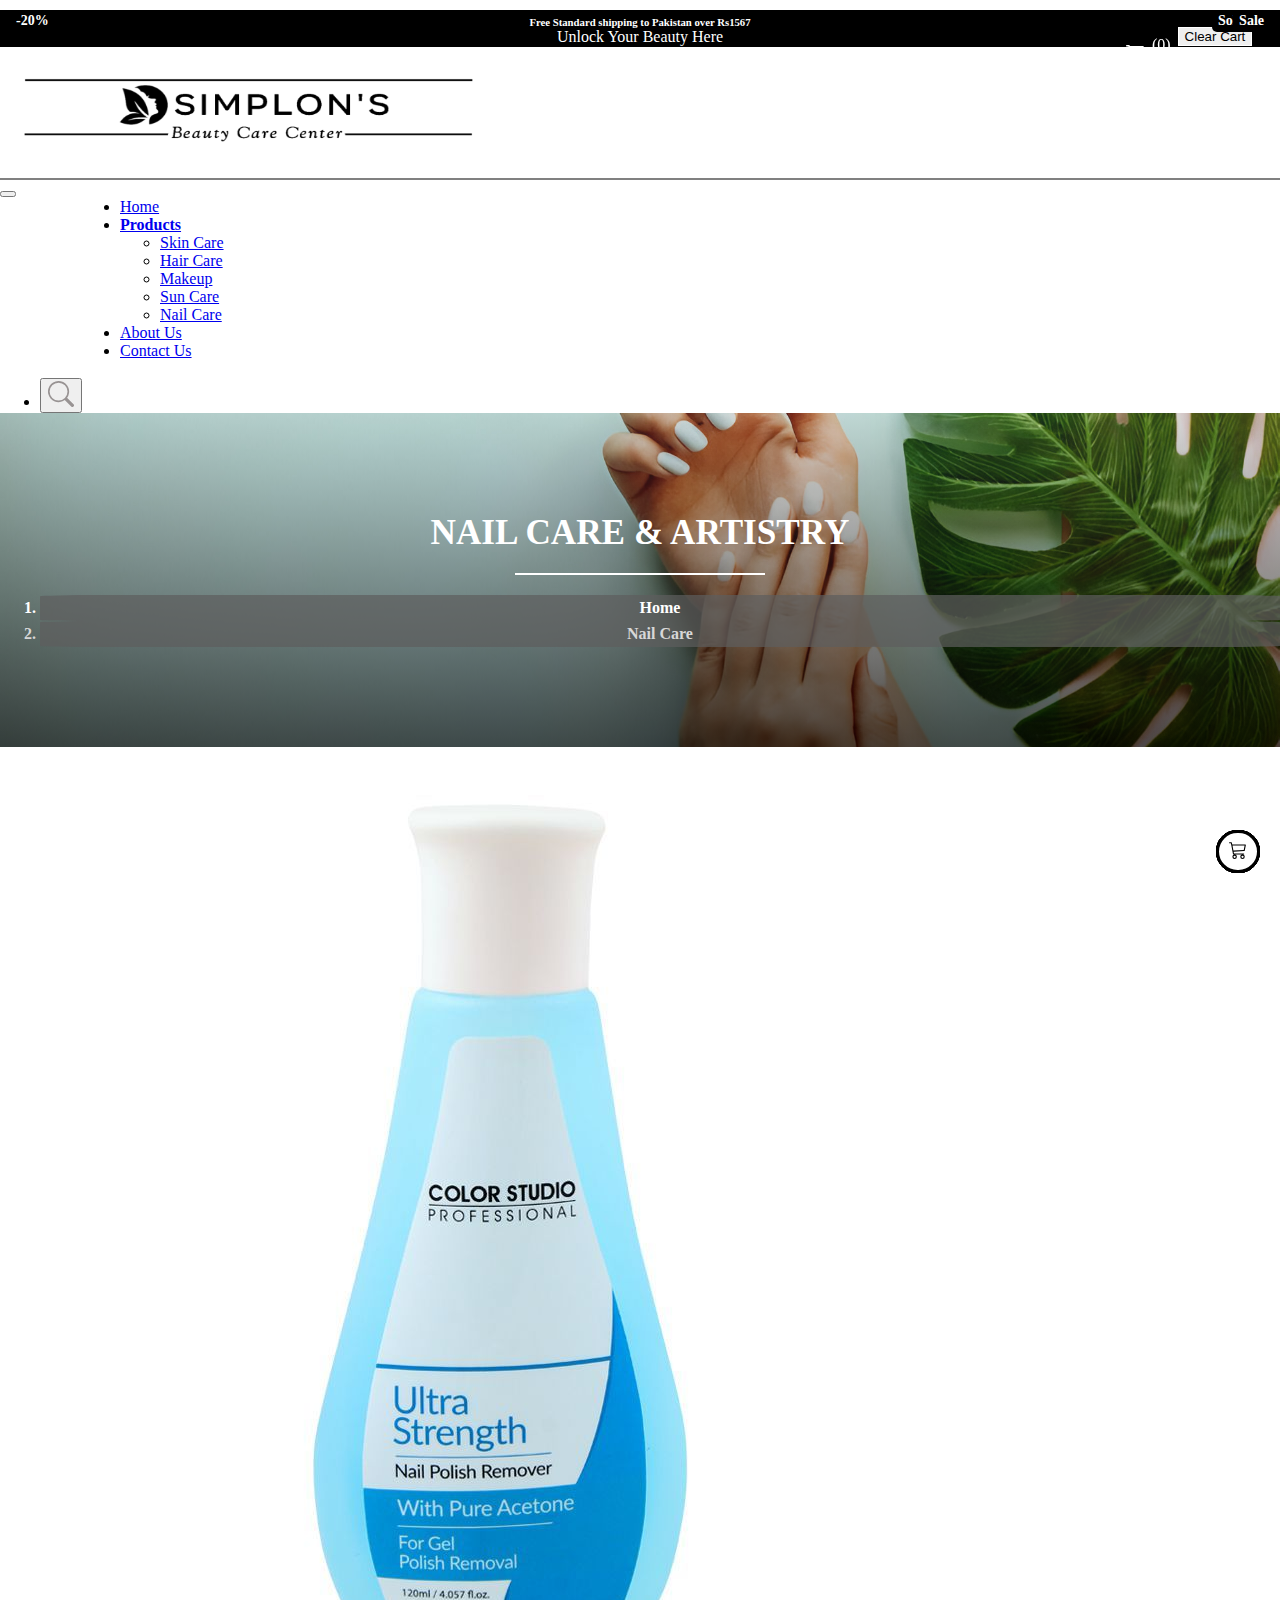
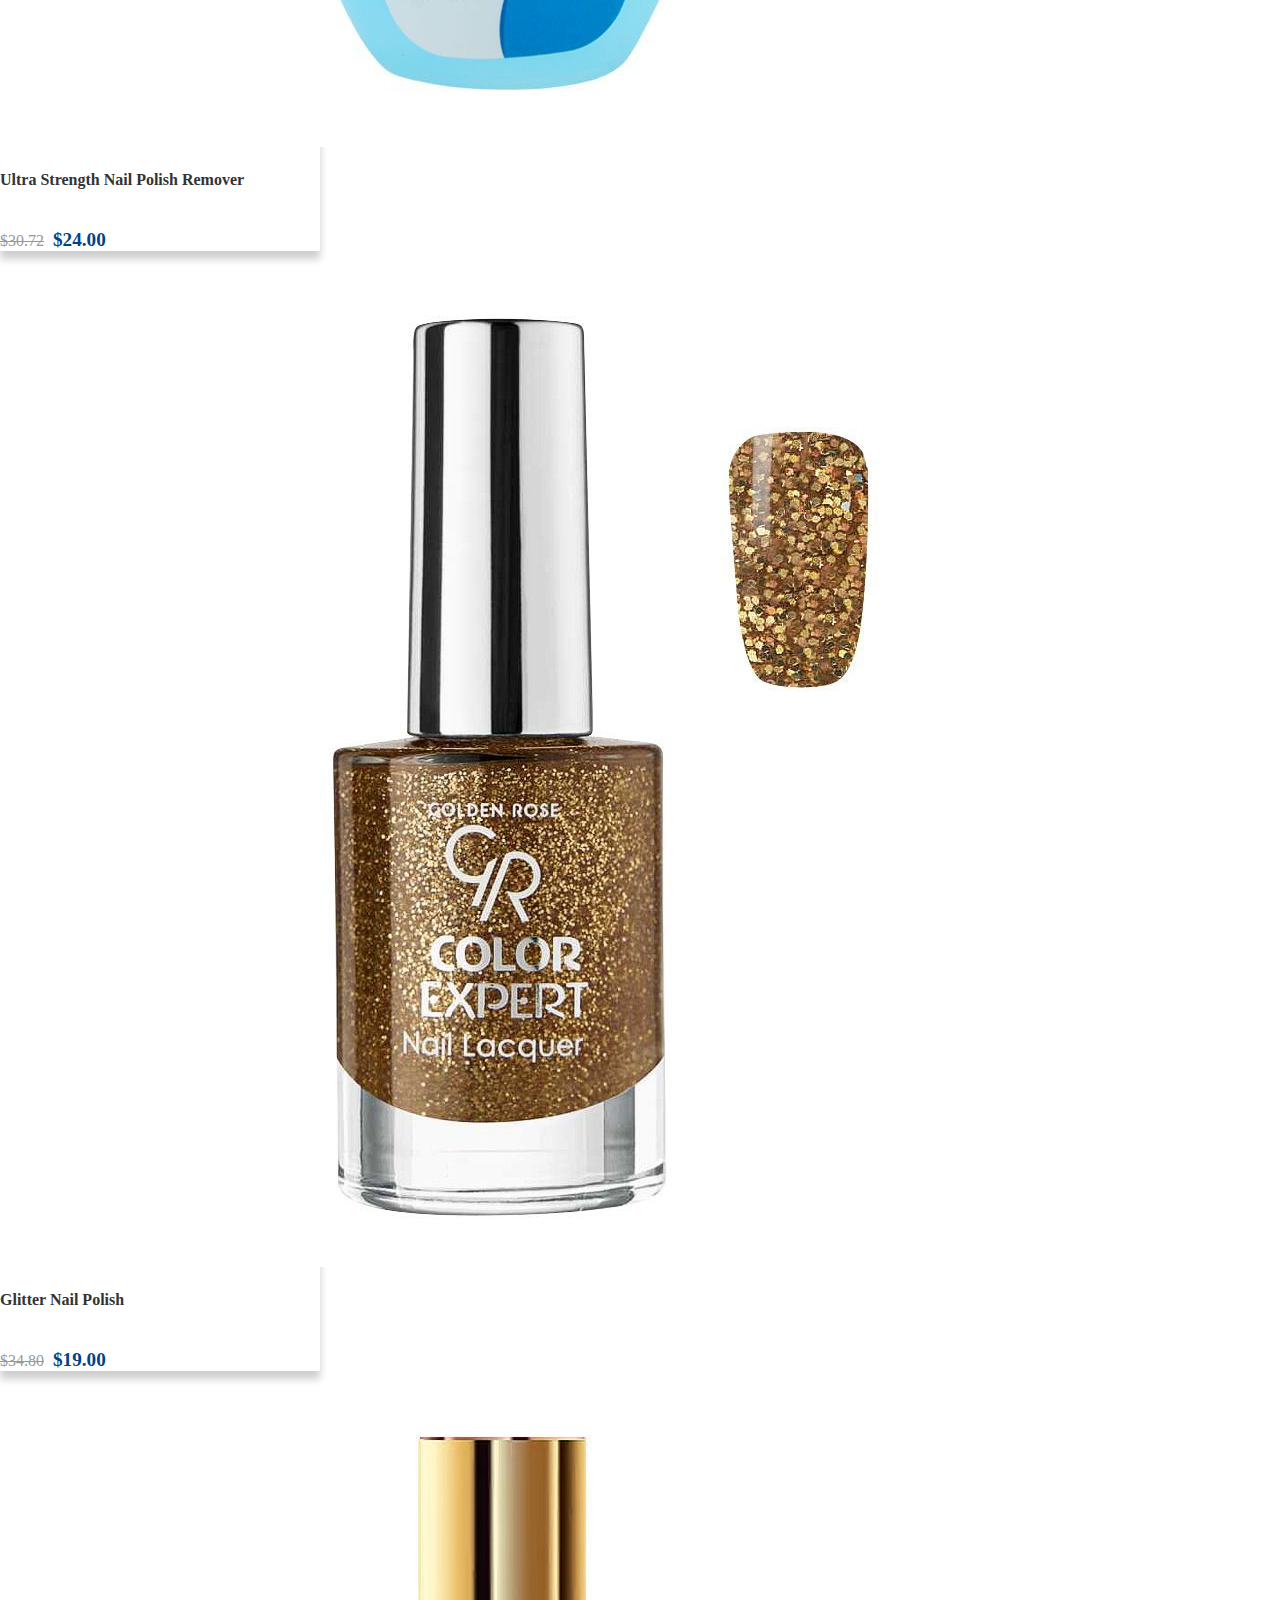
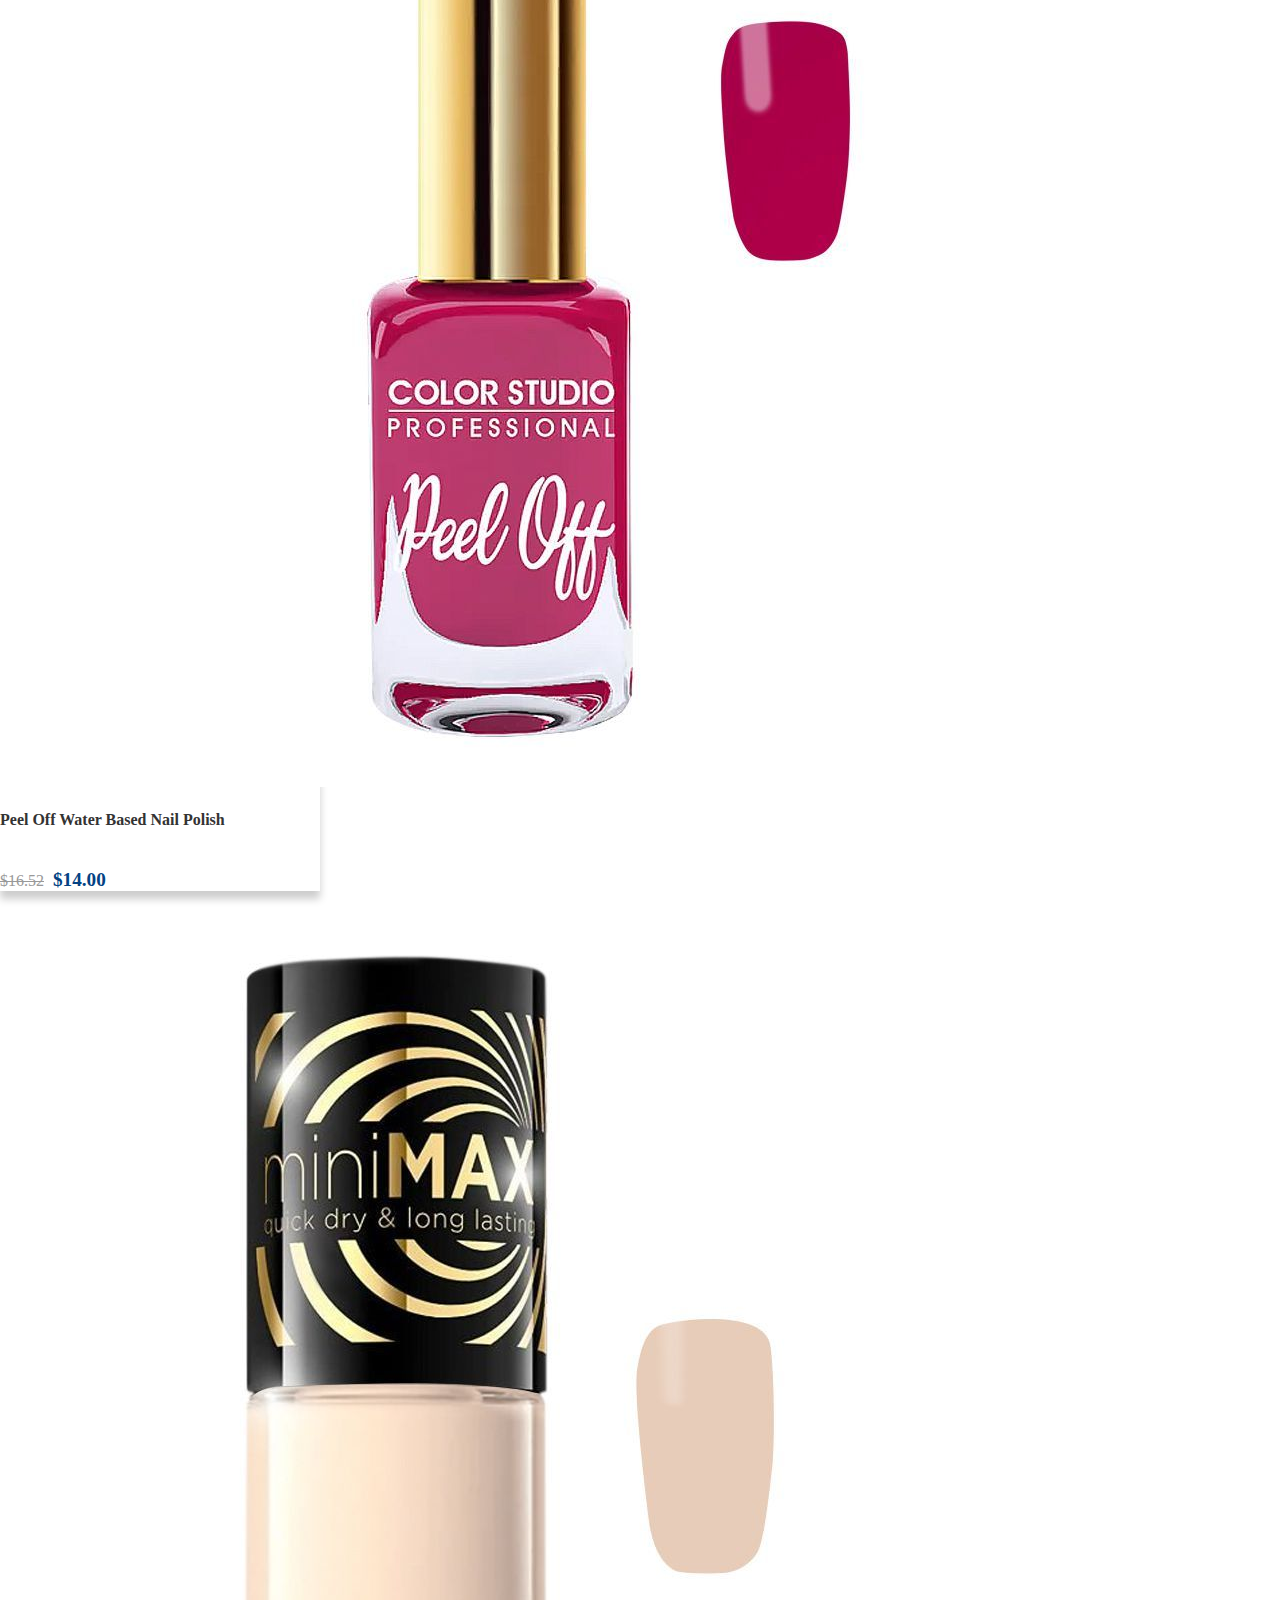
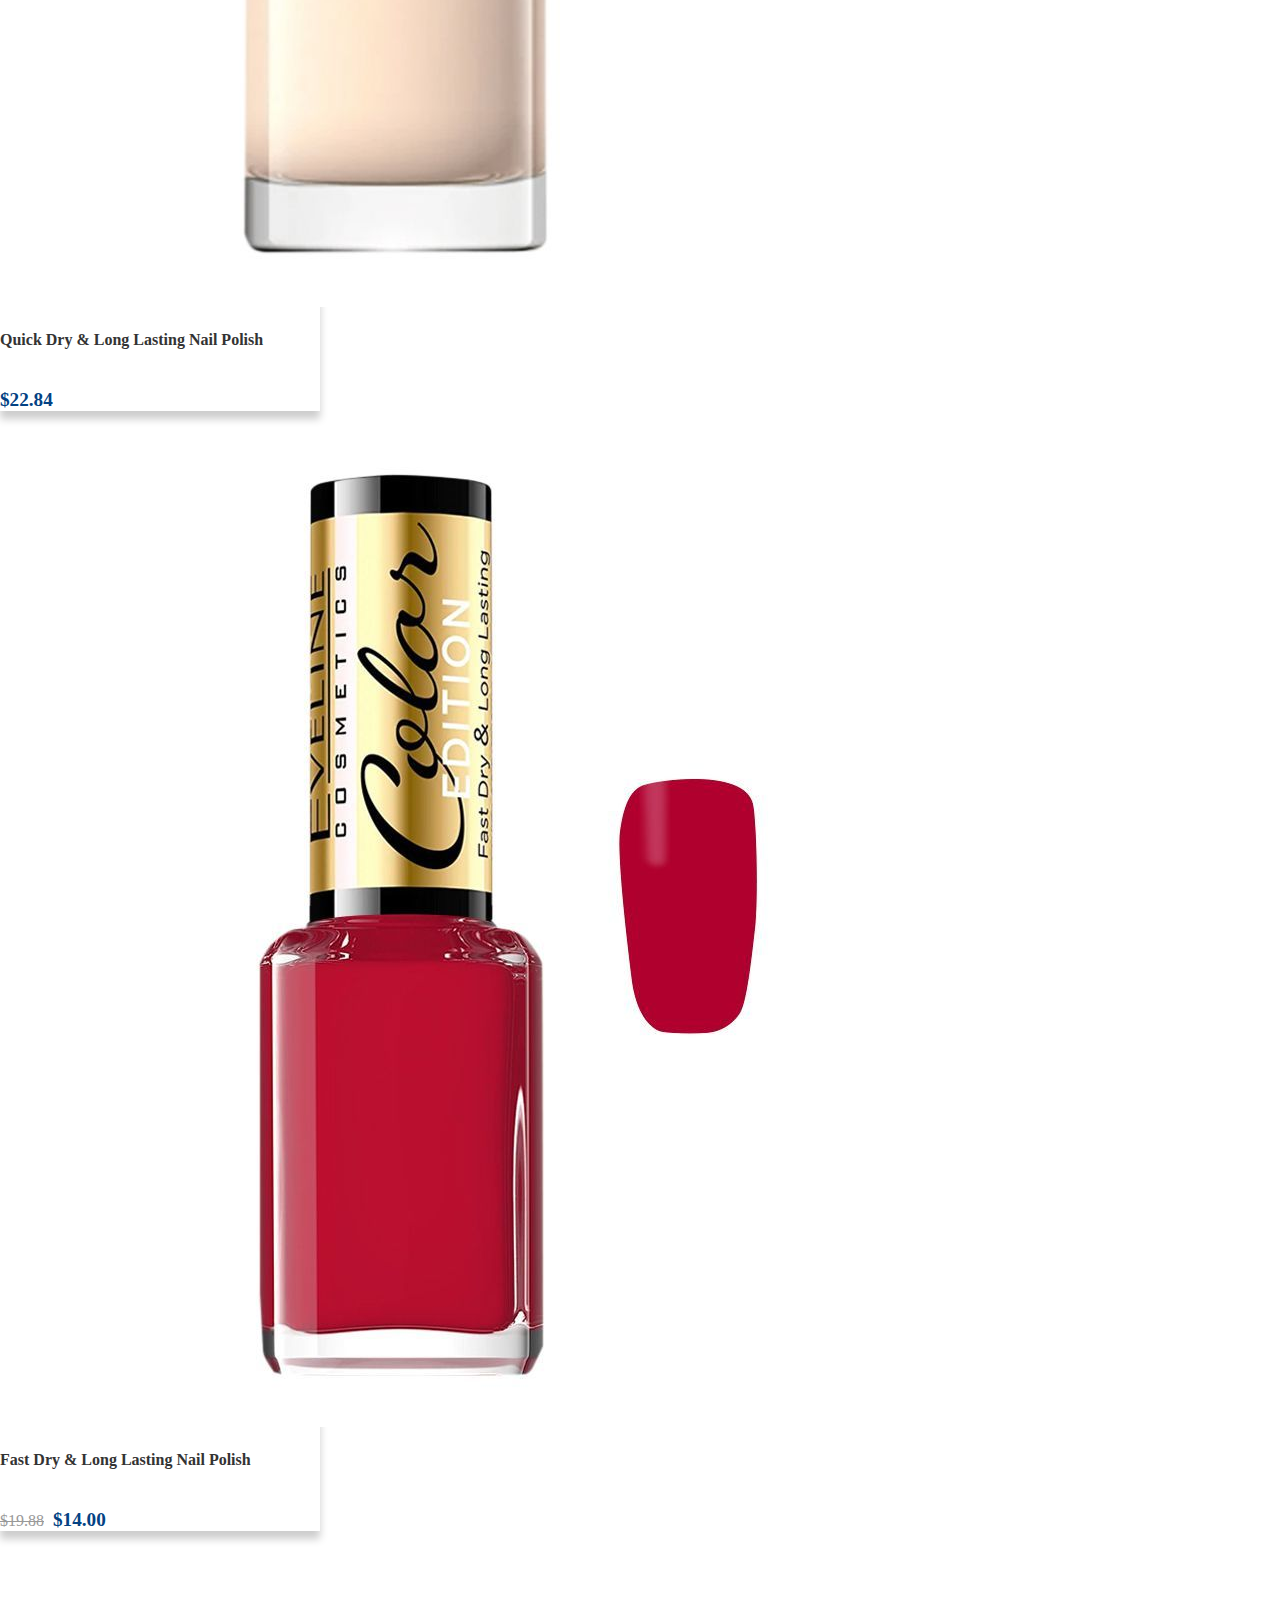
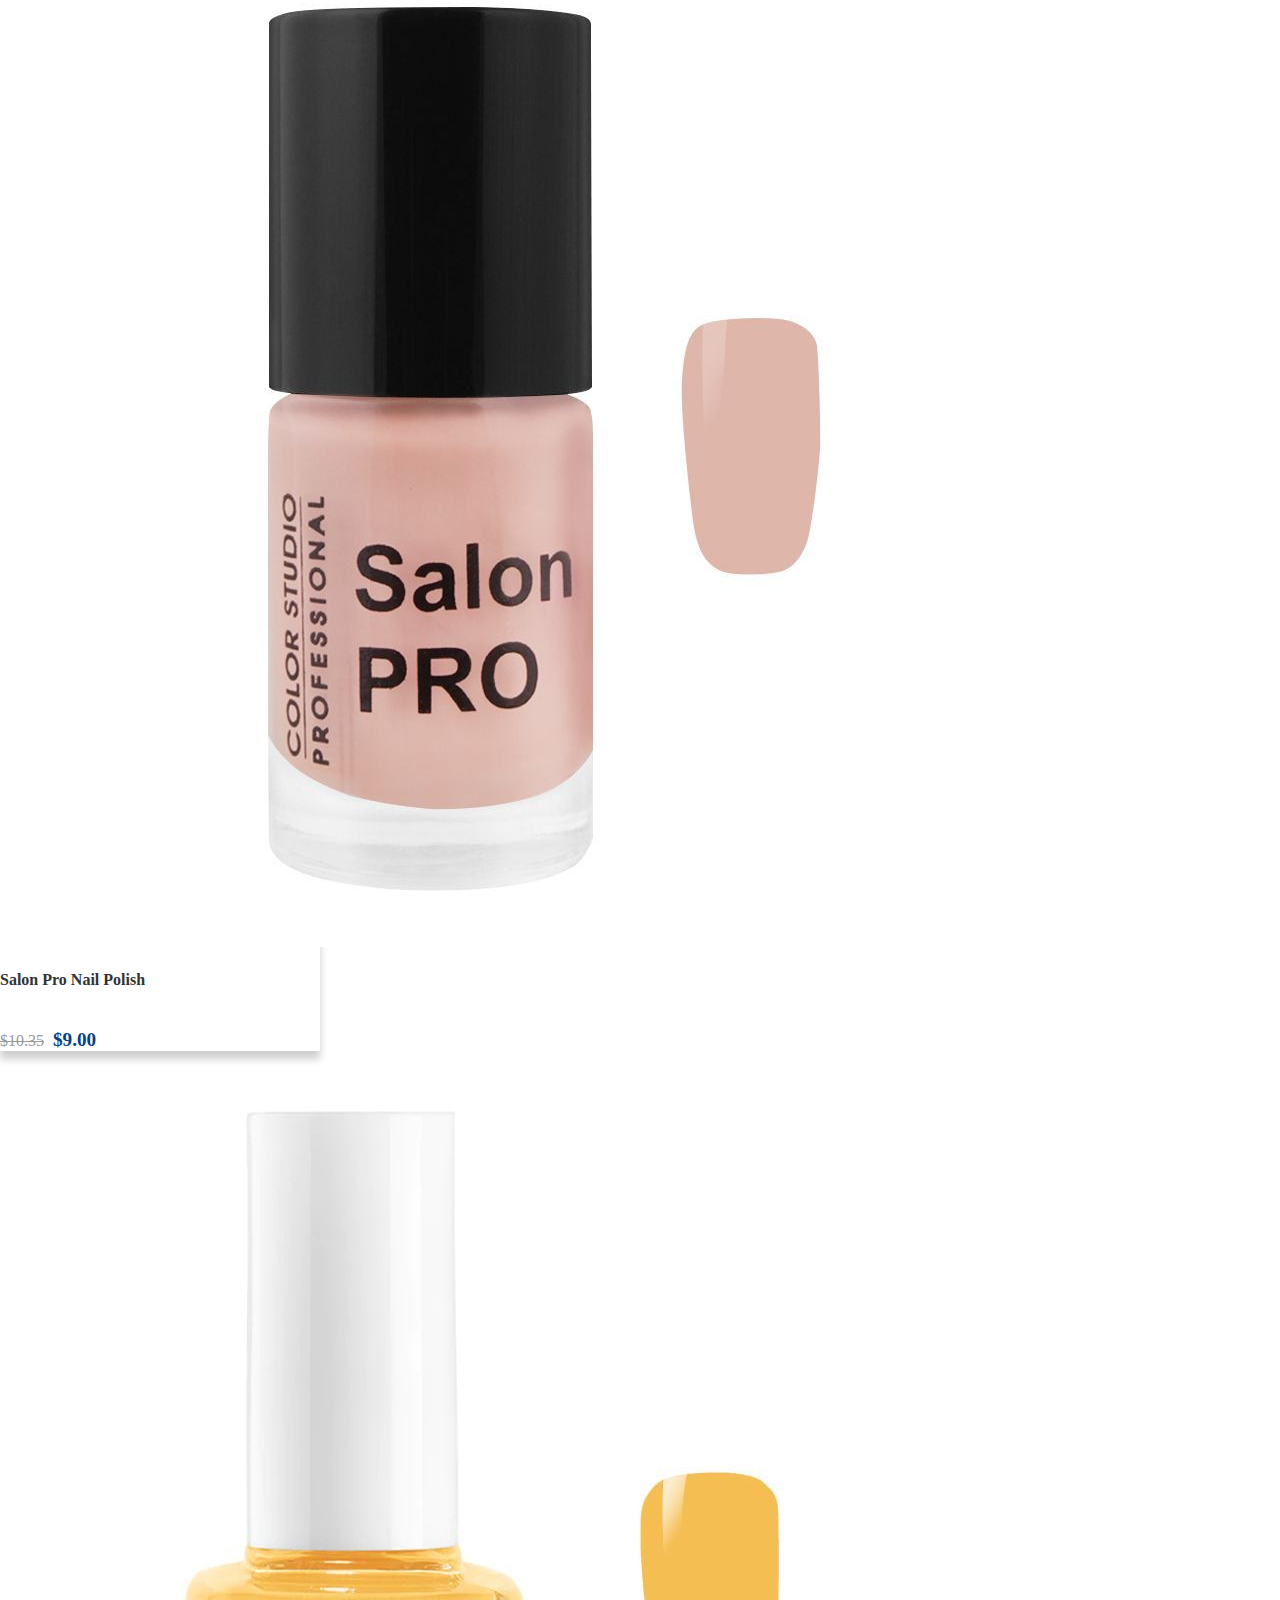
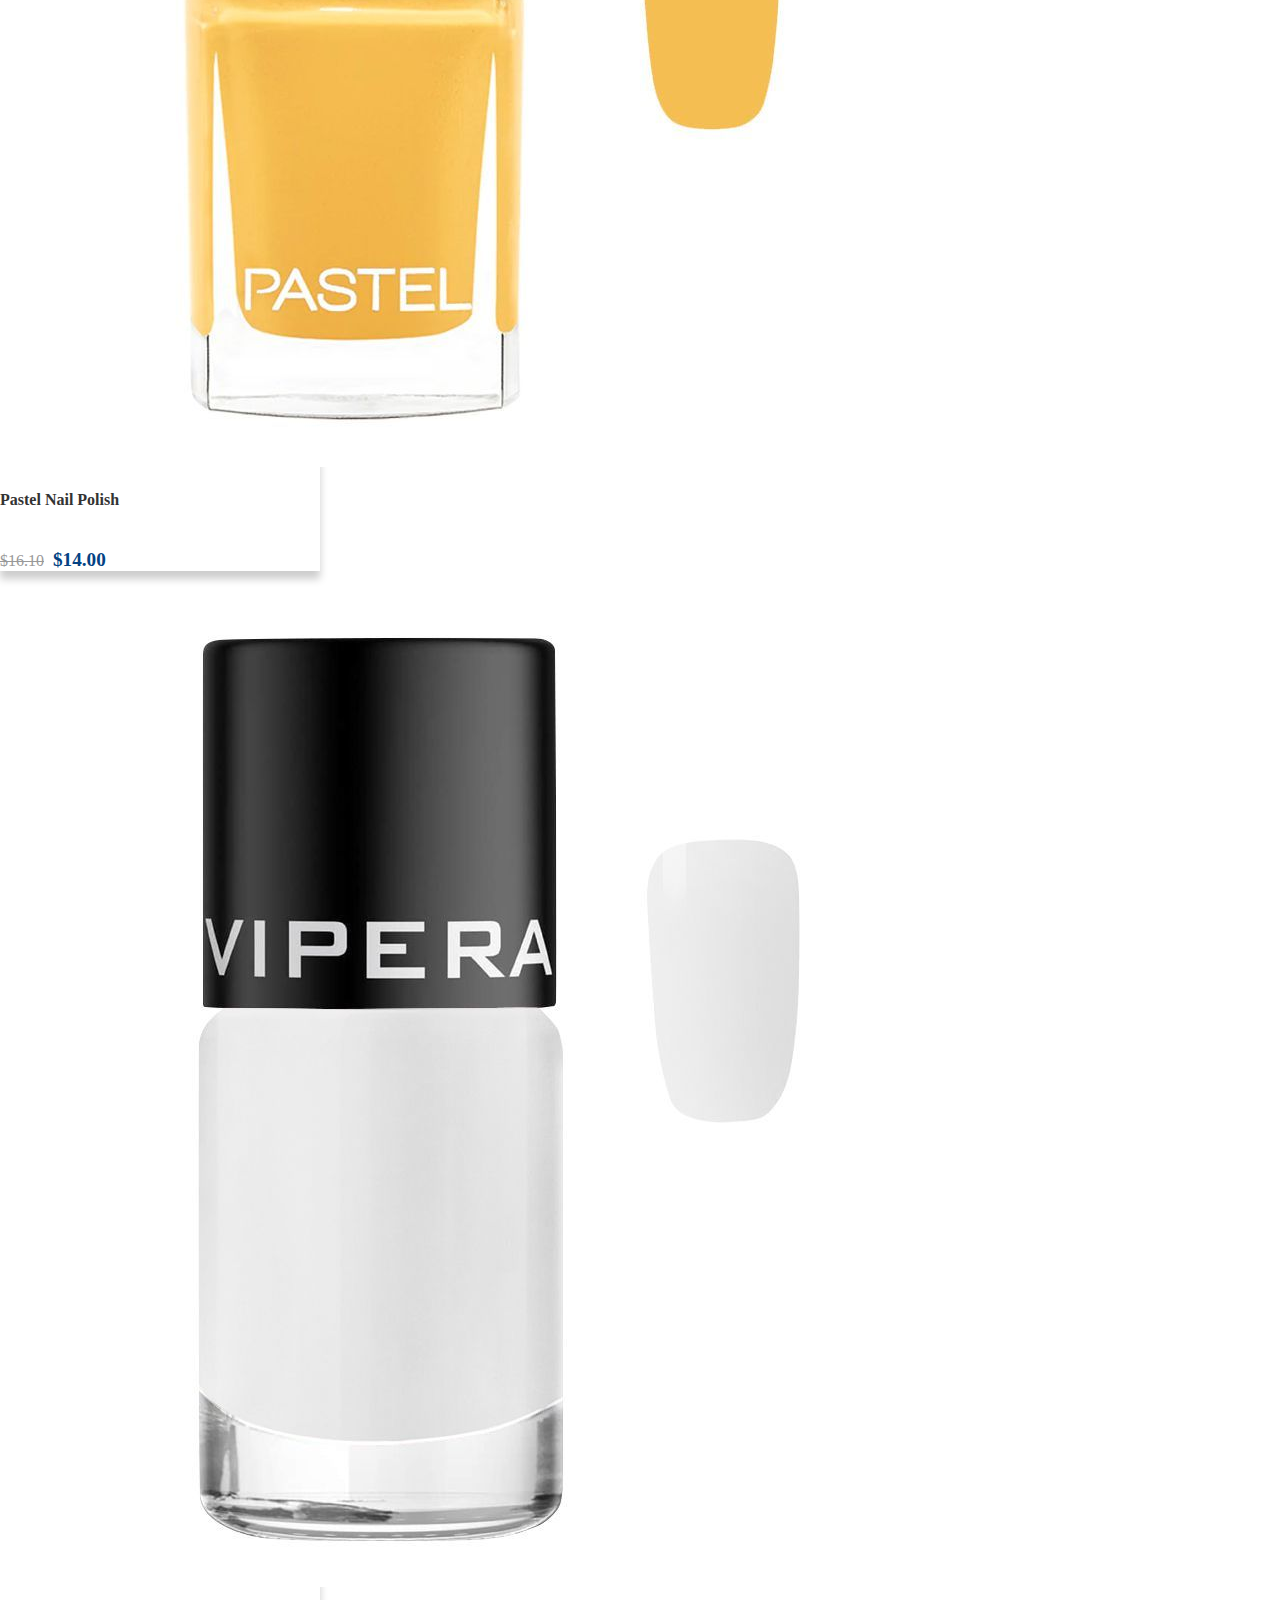
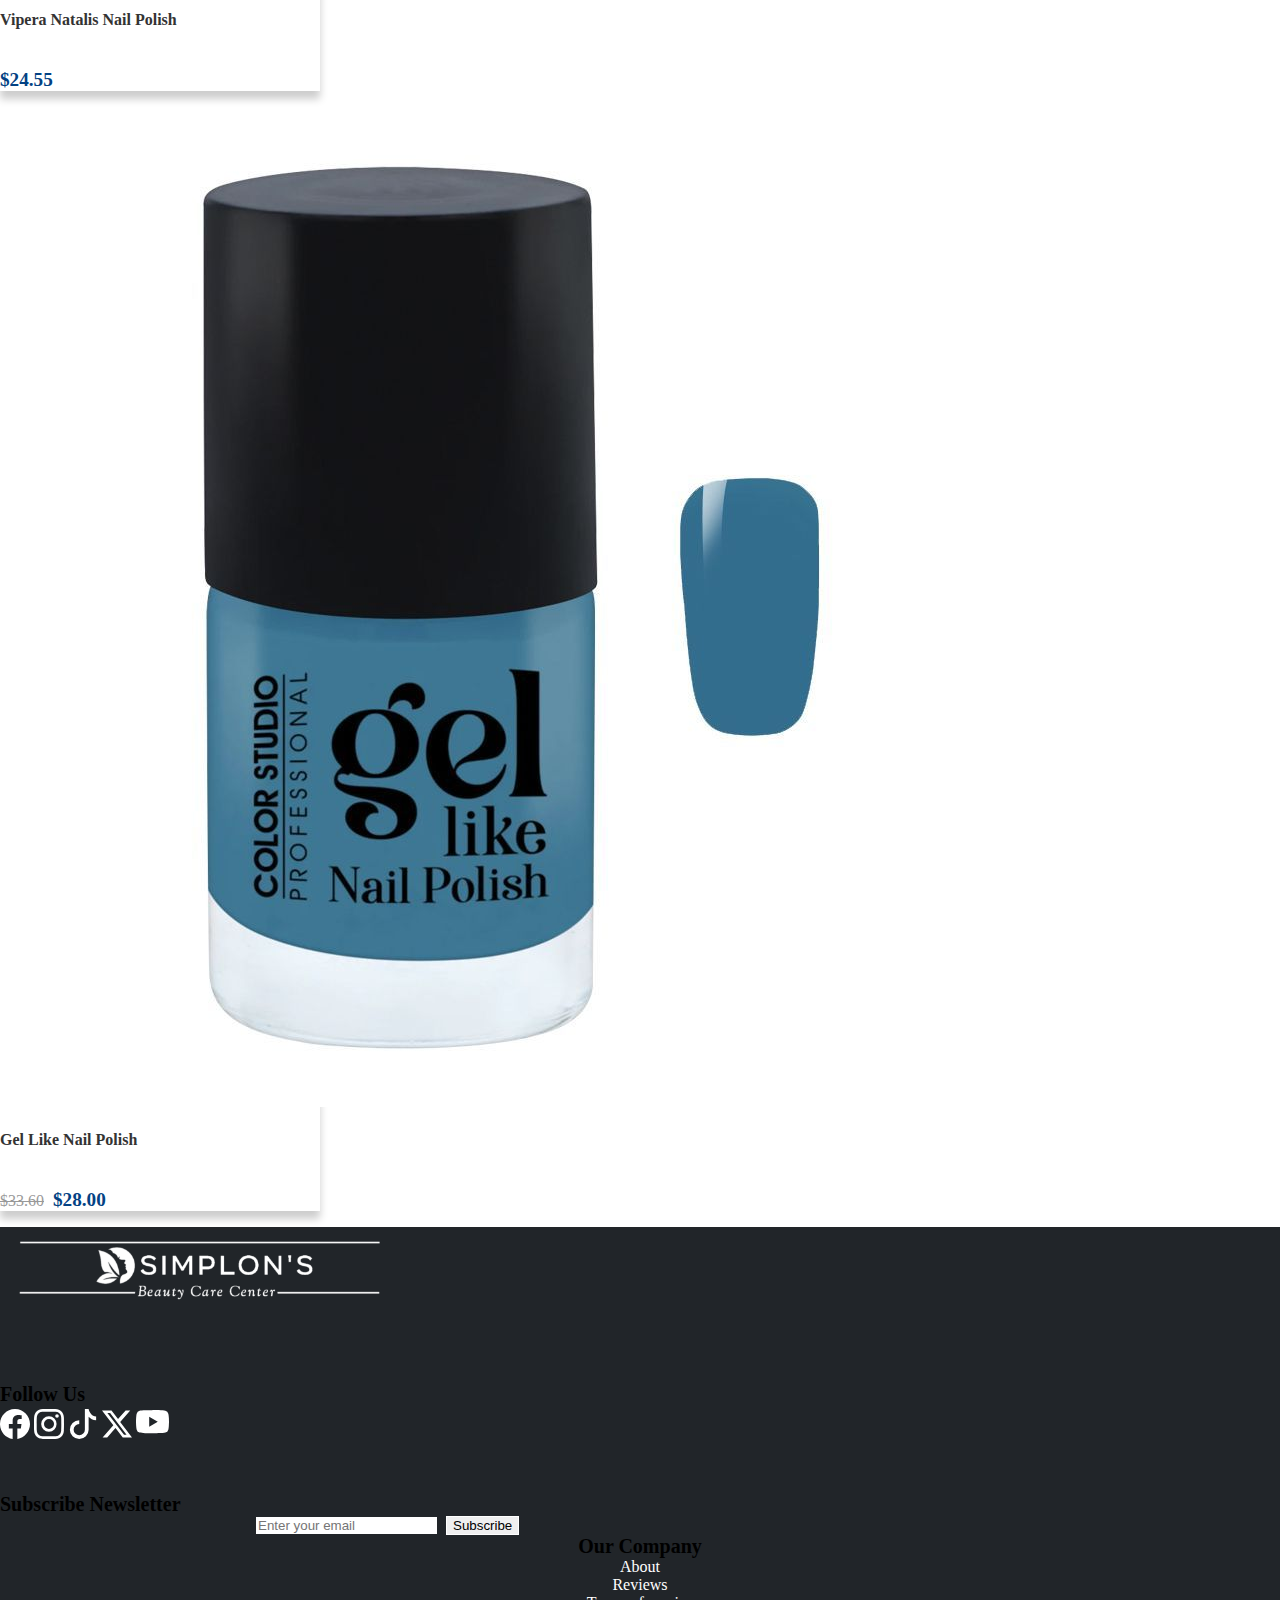
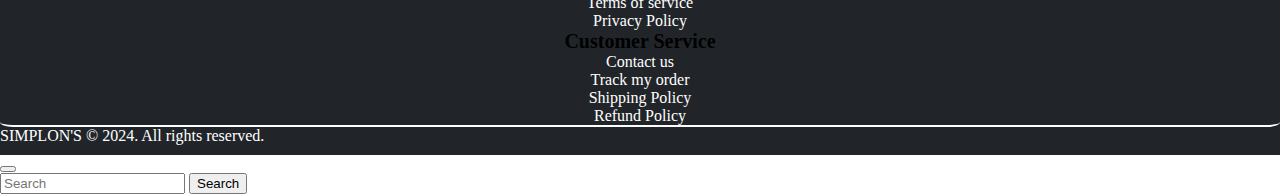
<file: nailcare.html>
<!doctype html>
<html lang="en">

<head>
  <meta charset="utf-8">
  <meta name="viewport" content="width=device-width, initial-scale=1">
  <title>SIMPLON Beauty Care Center</title>
  <link rel="icon" href="images/logol.png" type="image/x-icon">
  <link href="https://cdn.jsdelivr.net/npm/bootstrap@5.2.3/dist/css/bootstrap.min.css" rel="stylesheet"
    integrity="sha384-rbsA2VBKQhggwzxH7pPCaAqO46MgnOM80zW1RWuH61DGLwZJEdK2Kadq2F9CUG65" crossorigin="anonymous">
  <link rel="stylesheet" href="https://cdnjs.cloudflare.com/ajax/libs/font-awesome/6.0.0/css/all.min.css"
    integrity="sha512-9usAa10IRO0HhonpyAIVpjrylPvoDwiPUiKdWk5t3PyolY1cOd4DSE0Ga+ri4AuTroPR5aQvXU9xC6qOPnzFeg=="
    crossorigin="anonymous" referrerpolicy="no-referrer">
  <link rel="stylesheet" href="nailcare.css">
</head>


<body>

 
   <!--Header -->

   <div class="header my-auto">
    <h6 style="margin-top: 5px; ">Free Standard shipping to Pakistan over Rs1567</h6>
    <p>Unlock Your Beauty Here</p>
    <!-- Add to cart -->
    <i class="cart1 fas fa-shopping-cart"></i>
    <span class="cart2" id="cartCount">(0)</span>
    </span>
    <button id="clearCart" class="cart3 btn text-white clear">Clear Cart</button>


  </div>
  <div class="row mx-auto">
    <img class="text-dark logo mx-auto  " src="images/footerlogo1.png" alt="">



  </div>





  <div style="margin-top: 0px;" class="container ">
    <nav style="border-top: 2px solid gray;  " class="navbar navbar-expand-lg  ">
      <div class="container-fluid  ">

        <button class="navbar-toggler" type="button" data-bs-toggle="collapse" data-bs-target="#navbarSupportedContent"
          aria-controls="navbarSupportedContent" aria-expanded="false" aria-label="Toggle navigation">
          <span class="navbar-toggler-icon"></span>
        </button>
        <div class="collapse navbar-collapse " id="navbarSupportedContent">
          <ul class="navbar-nav me-auto mb-2 mb-lg-0 mx-auto ">
            <li style="margin: 0px 80px;" class="nav-item my-auto">
              <a  class="nav-link " aria-current="page" href="index.html">Home</a>
            </li>
            <li style="margin: 0px 80px;" class="nav-item dropdown">
              <a style="font-weight: bold; " class="nav-link dropdown-toggle active" href="#" role="button" data-bs-toggle="dropdown"
                aria-expanded="false">
                Products
              </a>
              <ul class="dropdown-menu">
                <li><a class="dropdown-item" href="skincare.html">Skin Care</a></li>
                <li><a class="dropdown-item" href="haircare.html">Hair Care</a></li>
                <li><a class="dropdown-item" href="makeup.html">Makeup</a></li>
                <li><a class="dropdown-item" href="suncare.html">Sun Care</a></li>
                <li><a class="dropdown-item" href="nailcare.html">Nail Care</a></li>
              </ul>
            </li>
            <li style="margin: 0px 80px;" class="nav-item my-auto">
              <a class="nav-link link " href="aboutus.html">About Us </a>
            </li>
            <li style="margin: 0px 80px;" class="nav-item my-auto">
              <a class="nav-link link contact" href="contactus.html">Contact Us </a>
            </li>
            <br>

            <!-- <li class="nav-item my-auto">
                            <a style="display: inline-block;" class="nav-link ">
                                <button type="button"  class="btn btn-outline-secondary ms-5" data-toggle="modal" data-target="#cart"><svg xmlns="http://www.w3.org/2000/svg" width="22" height="22" fill="currentColor" class="bi bi-bag" viewBox="0 0 16 16">
                                <path d="M8 1a2.5 2.5 0 0 1 2.5 2.5V4h-5v-.5A2.5 2.5 0 0 1 8 1m3.5 3v-.5a3.5 3.5 0 1 0-7 0V4H1v10a2 2 0 0 0 2 2h10a2 2 0 0 0 2-2V4zM2 5h12v9a1 1 0 0 1-1 1H3a1 1 0 0 1-1-1z"/>
                              </svg>  <span style="margin-top: 2px;" class="my-auto">Cart</span> (<span class="total-count">0</span>)</button> </a>
                              <button class="clear-cart btn btn-outline-secondary">Clear Cart</button>
                        </li> -->
            <li class="nav-item my-auto">
              <button class="btn search1" data-bs-toggle="modal" data-bs-target="#staticBackdrop"
                style="text-decoration: none;" type="submit"><svg xmlns="http://www.w3.org/2000/svg" width="26"
                  height="26" fill="currentColor" class="bi bi-search" viewBox="0 0 16 16">
                  <path
                    d="M11.742 10.344a6.5 6.5 0 1 0-1.397 1.398h-.001q.044.06.098.115l3.85 3.85a1 1 0 0 0 1.415-1.414l-3.85-3.85a1 1 0 0 0-.115-.1zM12 6.5a5.5 5.5 0 1 1-11 0 5.5 5.5 0 0 1 11 0" />
                </svg></button>
            </li>
          </ul>

        </div>
      </div>
    </nav>


  

  </div>

  <!-- NAVIGATION END -->


  <!-- NAILCARE PRODUCT -->

  <div>
    <div class="products-section">
      <div class="container">
        <h2 class="section-title">NAIL CARE & ARTISTRY</h2>
        <div class="section-title-line"></div>
        <nav aria-label="breadcrumb">
          <ol class="breadcrumb justify-content-center">
            <li class="breadcrumb-item"><a href="index.html">Home</a></li>
            <li class="breadcrumb-item active" aria-current="page"> Nail Care</li>
          </ol>
        </nav>
      </div>
    </div>




    <!-- PRODUCTS -->

    <div class="container mt-5 mb-5">
      <div class="row">
        <!-- CARD 1 -->
        <div class="col-md-6 col-lg-4 mb-5">
          <div class="card mx-auto fade-in  fade-in " style="width: 20rem;">
            <span class="soldout-badge">Sale</span>
            <span class="discount-badge">-28%</span>
            <div class="favorite-icon-wrapper">
              <button type="button" class="favorite-icon">
                <svg xmlns="http://www.w3.org/2000/svg" width="18" height="18" fill="currentColor" class="bi bi-heart" viewBox="0 0 16 16">
                  <path d="m8 2.748-.717-.737C5.6.281 2.514.878 1.4 3.053c-.523 1.023-.641 2.5.314 4.385.92 1.815 2.834 3.989 6.286 6.357 3.452-2.368 5.365-4.542 6.286-6.357.955-1.886.838-3.362.314-4.385C13.486.878 10.4.28 8.717 2.01zM8 15C-7.333 4.868 3.279-3.04 7.824 1.143q.09.083.176.171a3 3 0 0 1 .176-.17C12.72-3.042 23.333 4.867 8 15"/>
                </svg>
              </button>
            </div>
            <div class="compare-icon-wrapper">
              <button type="button" class="compare-icon">
                <svg xmlns="http://www.w3.org/2000/svg" width="18" height="18" fill="currentColor" class="bi bi-copy" viewBox="0 0 16 16">
                  <path fill-rule="evenodd" d="M4 2a2 2 0 0 1 2-2h8a2 2 0 0 1 2 2v8a2 2 0 0 1-2 2H6a2 2 0 0 1-2-2zm2-1a1 1 0 0 0-1 1v8a1 1 0 0 0 1 1h8a1 1 0 0 0 1-1V2a1 1 0 0 0-1-1zM2 5a1 1 0 0 0-1 1v8a1 1 0 0 0 1 1h8a1 1 0 0 0 1-1v-1h1v1a2 2 0 0 1-2 2H2a2 2 0 0 1-2-2V6a2 2 0 0 1 2-2h1v1z"/>
                </svg>
              </button>
            </div>
            <div class="search-icon-wrapper">
              <button type="button" class="search-icon">
                <svg xmlns="http://www.w3.org/2000/svg" width="18" height="18" fill="currentColor" class="bi bi-search" viewBox="0 0 16 16">
                  <path d="M11.742 10.344a6.5 6.5 0 1 0-1.397 1.398h-.001q.044.06.098.115l3.85 3.85a1 1 0 0 0 1.415-1.414l-3.85-3.85a1 1 0 0 0-.115-.1zM12 6.5a5.5 5.5 0 1 1-11 0 5.5 5.5 0 0 1 11 0"/>
                </svg>
              </button>
            </div>
            <img src="images/nailcare1.jpg" class="card-img-top nailcare1" alt="...">
            <div class="card-body">
              <h5 class="product-name">Ultra Strength Nail Polish Remover</h5>
              <p class="price-margin">
                  <span class="product-old-price">$30.72</span>
                  <span class="product-price">$24.00</span>
              </p>
              <button type="button" class="cart-icon add-to-cart1"><svg xmlns="http://www.w3.org/2000/svg" width="18" height="18" fill="currentColor" class="bi bi-cart3" viewBox="0 0 16 16">
                <path d="M0 1.5A.5.5 0 0 1 .5 1H2a.5.5 0 0 1 .485.379L2.89 3H14.5a.5.5 0 0 1 .49.598l-1 5a.5.5 0 0 1-.465.401l-9.397.472L4.415 11H13a.5.5 0 0 1 0 1H4a.5.5 0 0 1-.491-.408L2.01 3.607 1.61 2H.5a.5.5 0 0 1-.5-.5M3.102 4l.84 4.479 9.144-.459L13.89 4zM5 12a2 2 0 1 0 0 4 2 2 0 0 0 0-4m7 0a2 2 0 1 0 0 4 2 2 0 0 0 0-4m-7 1a1 1 0 1 1 0 2 1 1 0 0 1 0-2m7 0a1 1 0 1 1 0 2 1 1 0 0 1 0-2"/>
              </svg></button>
              
            </div>
          </div>
        </div>


        <!-- CARD 2 -->
        <div class="col-md-6 col-lg-4 mb-5">
          <div class="card mx-auto fade-in  fade-in " style="width: 20rem;">
            <span class="soldout-badge">Sale</span>
            <span class="discount-badge">-20%</span>
            <div class="favorite-icon-wrapper">
              <button type="button" class="favorite-icon">
                <svg xmlns="http://www.w3.org/2000/svg" width="18" height="18" fill="currentColor" class="bi bi-heart" viewBox="0 0 16 16">
                  <path d="m8 2.748-.717-.737C5.6.281 2.514.878 1.4 3.053c-.523 1.023-.641 2.5.314 4.385.92 1.815 2.834 3.989 6.286 6.357 3.452-2.368 5.365-4.542 6.286-6.357.955-1.886.838-3.362.314-4.385C13.486.878 10.4.28 8.717 2.01zM8 15C-7.333 4.868 3.279-3.04 7.824 1.143q.09.083.176.171a3 3 0 0 1 .176-.17C12.72-3.042 23.333 4.867 8 15"/>
                </svg>
              </button>
            </div>
            <div class="compare-icon-wrapper">
              <button type="button" class="compare-icon">
                <svg xmlns="http://www.w3.org/2000/svg" width="18" height="18" fill="currentColor" class="bi bi-copy" viewBox="0 0 16 16">
                  <path fill-rule="evenodd" d="M4 2a2 2 0 0 1 2-2h8a2 2 0 0 1 2 2v8a2 2 0 0 1-2 2H6a2 2 0 0 1-2-2zm2-1a1 1 0 0 0-1 1v8a1 1 0 0 0 1 1h8a1 1 0 0 0 1-1V2a1 1 0 0 0-1-1zM2 5a1 1 0 0 0-1 1v8a1 1 0 0 0 1 1h8a1 1 0 0 0 1-1v-1h1v1a2 2 0 0 1-2 2H2a2 2 0 0 1-2-2V6a2 2 0 0 1 2-2h1v1z"/>
                </svg>
              </button>
            </div>
            <div class="search-icon-wrapper">
              <button type="button" class="search-icon">
                <svg xmlns="http://www.w3.org/2000/svg" width="18" height="18" fill="currentColor" class="bi bi-search" viewBox="0 0 16 16">
                  <path d="M11.742 10.344a6.5 6.5 0 1 0-1.397 1.398h-.001q.044.06.098.115l3.85 3.85a1 1 0 0 0 1.415-1.414l-3.85-3.85a1 1 0 0 0-.115-.1zM12 6.5a5.5 5.5 0 1 1-11 0 5.5 5.5 0 0 1 11 0"/>
                </svg>
              </button>
            </div>
            <img src="images/nailcare2.jpg" class="card-img-top nailcare2" alt="...">
            <div class="card-body">
              <h5 class="product-name">Glitter Nail Polish</h5>
              <p class="price-margin">
                  <span class="product-old-price">$34.80</span>
                  <span class="product-price">$19.00</span>
              </p>
              <button type="button" class="cart-icon add-to-cart2"><svg xmlns="http://www.w3.org/2000/svg" width="18" height="18" fill="currentColor" class="bi bi-cart3" viewBox="0 0 16 16">
                <path d="M0 1.5A.5.5 0 0 1 .5 1H2a.5.5 0 0 1 .485.379L2.89 3H14.5a.5.5 0 0 1 .49.598l-1 5a.5.5 0 0 1-.465.401l-9.397.472L4.415 11H13a.5.5 0 0 1 0 1H4a.5.5 0 0 1-.491-.408L2.01 3.607 1.61 2H.5a.5.5 0 0 1-.5-.5M3.102 4l.84 4.479 9.144-.459L13.89 4zM5 12a2 2 0 1 0 0 4 2 2 0 0 0 0-4m7 0a2 2 0 1 0 0 4 2 2 0 0 0 0-4m-7 1a1 1 0 1 1 0 2 1 1 0 0 1 0-2m7 0a1 1 0 1 1 0 2 1 1 0 0 1 0-2"/>
              </svg></button>
              
            </div>
          </div>
        </div>



        <!-- CARD 3 -->

        <div class="col-md-6 col-lg-4 mb-5">
          <div class="card mx-auto fade-in  fade-in " style="width: 20rem;">
            <span class="soldout-badge">Sale</span>
            <span class="discount-badge">-18%</span>
            <div class="favorite-icon-wrapper">
              <button type="button" class="favorite-icon">
                <svg xmlns="http://www.w3.org/2000/svg" width="18" height="18" fill="currentColor" class="bi bi-heart" viewBox="0 0 16 16">
                  <path d="m8 2.748-.717-.737C5.6.281 2.514.878 1.4 3.053c-.523 1.023-.641 2.5.314 4.385.92 1.815 2.834 3.989 6.286 6.357 3.452-2.368 5.365-4.542 6.286-6.357.955-1.886.838-3.362.314-4.385C13.486.878 10.4.28 8.717 2.01zM8 15C-7.333 4.868 3.279-3.04 7.824 1.143q.09.083.176.171a3 3 0 0 1 .176-.17C12.72-3.042 23.333 4.867 8 15"/>
                </svg>
              </button>
            </div>
            <div class="compare-icon-wrapper">
              <button type="button" class="compare-icon">
                <svg xmlns="http://www.w3.org/2000/svg" width="18" height="18" fill="currentColor" class="bi bi-copy" viewBox="0 0 16 16">
                  <path fill-rule="evenodd" d="M4 2a2 2 0 0 1 2-2h8a2 2 0 0 1 2 2v8a2 2 0 0 1-2 2H6a2 2 0 0 1-2-2zm2-1a1 1 0 0 0-1 1v8a1 1 0 0 0 1 1h8a1 1 0 0 0 1-1V2a1 1 0 0 0-1-1zM2 5a1 1 0 0 0-1 1v8a1 1 0 0 0 1 1h8a1 1 0 0 0 1-1v-1h1v1a2 2 0 0 1-2 2H2a2 2 0 0 1-2-2V6a2 2 0 0 1 2-2h1v1z"/>
                </svg>
              </button>
            </div>
            <div class="search-icon-wrapper">
              <button type="button" class="search-icon">
                <svg xmlns="http://www.w3.org/2000/svg" width="18" height="18" fill="currentColor" class="bi bi-search" viewBox="0 0 16 16">
                  <path d="M11.742 10.344a6.5 6.5 0 1 0-1.397 1.398h-.001q.044.06.098.115l3.85 3.85a1 1 0 0 0 1.415-1.414l-3.85-3.85a1 1 0 0 0-.115-.1zM12 6.5a5.5 5.5 0 1 1-11 0 5.5 5.5 0 0 1 11 0"/>
                </svg>
              </button>
            </div>
            <img src="images/nailcare3.jpg" class="card-img-top nailcare3" alt="...">
            <div class="card-body">
              <h5 class="product-name">Peel Off Water Based Nail Polish</h5>
              <p class="price-margin">
                  <span class="product-old-price">$16.52</span>
                  <span class="product-price">$14.00</span>
              </p>
              <button type="button" class="cart-icon add-to-cart3"><svg xmlns="http://www.w3.org/2000/svg" width="18" height="18" fill="currentColor" class="bi bi-cart3" viewBox="0 0 16 16">
                <path d="M0 1.5A.5.5 0 0 1 .5 1H2a.5.5 0 0 1 .485.379L2.89 3H14.5a.5.5 0 0 1 .49.598l-1 5a.5.5 0 0 1-.465.401l-9.397.472L4.415 11H13a.5.5 0 0 1 0 1H4a.5.5 0 0 1-.491-.408L2.01 3.607 1.61 2H.5a.5.5 0 0 1-.5-.5M3.102 4l.84 4.479 9.144-.459L13.89 4zM5 12a2 2 0 1 0 0 4 2 2 0 0 0 0-4m7 0a2 2 0 1 0 0 4 2 2 0 0 0 0-4m-7 1a1 1 0 1 1 0 2 1 1 0 0 1 0-2m7 0a1 1 0 1 1 0 2 1 1 0 0 1 0-2"/>
              </svg></button>
              
            </div>
          </div>
        </div>


        <!-- CARD 4 -->
        <div class="col-md-6 col-lg-4 mb-5">
          <div class="card mx-auto fade-in  fade-in " style="width: 20rem;">
            <div class="favorite-icon-wrapper">
              <button type="button" class="favorite-icon">
                <svg xmlns="http://www.w3.org/2000/svg" width="18" height="18" fill="currentColor" class="bi bi-heart" viewBox="0 0 16 16">
                  <path d="m8 2.748-.717-.737C5.6.281 2.514.878 1.4 3.053c-.523 1.023-.641 2.5.314 4.385.92 1.815 2.834 3.989 6.286 6.357 3.452-2.368 5.365-4.542 6.286-6.357.955-1.886.838-3.362.314-4.385C13.486.878 10.4.28 8.717 2.01zM8 15C-7.333 4.868 3.279-3.04 7.824 1.143q.09.083.176.171a3 3 0 0 1 .176-.17C12.72-3.042 23.333 4.867 8 15"/>
                </svg>
              </button>
            </div>
            <div class="compare-icon-wrapper">
              <button type="button" class="compare-icon">
                <svg xmlns="http://www.w3.org/2000/svg" width="18" height="18" fill="currentColor" class="bi bi-copy" viewBox="0 0 16 16">
                  <path fill-rule="evenodd" d="M4 2a2 2 0 0 1 2-2h8a2 2 0 0 1 2 2v8a2 2 0 0 1-2 2H6a2 2 0 0 1-2-2zm2-1a1 1 0 0 0-1 1v8a1 1 0 0 0 1 1h8a1 1 0 0 0 1-1V2a1 1 0 0 0-1-1zM2 5a1 1 0 0 0-1 1v8a1 1 0 0 0 1 1h8a1 1 0 0 0 1-1v-1h1v1a2 2 0 0 1-2 2H2a2 2 0 0 1-2-2V6a2 2 0 0 1 2-2h1v1z"/>
                </svg>
              </button>
            </div>
            <div class="search-icon-wrapper">
              <button type="button" class="search-icon">
                <svg xmlns="http://www.w3.org/2000/svg" width="18" height="18" fill="currentColor" class="bi bi-search" viewBox="0 0 16 16">
                  <path d="M11.742 10.344a6.5 6.5 0 1 0-1.397 1.398h-.001q.044.06.098.115l3.85 3.85a1 1 0 0 0 1.415-1.414l-3.85-3.85a1 1 0 0 0-.115-.1zM12 6.5a5.5 5.5 0 1 1-11 0 5.5 5.5 0 0 1 11 0"/>
                </svg>
              </button>
            </div>
            <img src="images/nailcare4.jpg" class="card-img-top nailcare4" alt="...">
            <div class="card-body">
              <h5 class="product-name">Quick Dry & Long Lasting Nail Polish</h5>
              <p class="price-margin">
                  <span class="product-price">$22.84</span>
              </p>
              <button type="button" class="cart-icon add-to-cart4"><svg xmlns="http://www.w3.org/2000/svg" width="18" height="18" fill="currentColor" class="bi bi-cart3" viewBox="0 0 16 16">
                <path d="M0 1.5A.5.5 0 0 1 .5 1H2a.5.5 0 0 1 .485.379L2.89 3H14.5a.5.5 0 0 1 .49.598l-1 5a.5.5 0 0 1-.465.401l-9.397.472L4.415 11H13a.5.5 0 0 1 0 1H4a.5.5 0 0 1-.491-.408L2.01 3.607 1.61 2H.5a.5.5 0 0 1-.5-.5M3.102 4l.84 4.479 9.144-.459L13.89 4zM5 12a2 2 0 1 0 0 4 2 2 0 0 0 0-4m7 0a2 2 0 1 0 0 4 2 2 0 0 0 0-4m-7 1a1 1 0 1 1 0 2 1 1 0 0 1 0-2m7 0a1 1 0 1 1 0 2 1 1 0 0 1 0-2"/>
              </svg></button>
              
            </div>
          </div>
        </div>

        <!-- CARD 5 -->
        <div class="col-md-6 col-lg-4 mb-5">
          <div class="card mx-auto fade-in  fade-in " style="width: 20rem;">
            <span class="soldout-badge">Soldout</span>
            <span class="discount-badge">-42%</span>
            <div class="favorite-icon-wrapper">
              <button type="button" class="favorite-icon">
                <svg xmlns="http://www.w3.org/2000/svg" width="18" height="18" fill="currentColor" class="bi bi-heart" viewBox="0 0 16 16">
                  <path d="m8 2.748-.717-.737C5.6.281 2.514.878 1.4 3.053c-.523 1.023-.641 2.5.314 4.385.92 1.815 2.834 3.989 6.286 6.357 3.452-2.368 5.365-4.542 6.286-6.357.955-1.886.838-3.362.314-4.385C13.486.878 10.4.28 8.717 2.01zM8 15C-7.333 4.868 3.279-3.04 7.824 1.143q.09.083.176.171a3 3 0 0 1 .176-.17C12.72-3.042 23.333 4.867 8 15"/>
                </svg>
              </button>
            </div>
            <div class="compare-icon-wrapper">
              <button type="button" class="compare-icon">
                <svg xmlns="http://www.w3.org/2000/svg" width="18" height="18" fill="currentColor" class="bi bi-copy" viewBox="0 0 16 16">
                  <path fill-rule="evenodd" d="M4 2a2 2 0 0 1 2-2h8a2 2 0 0 1 2 2v8a2 2 0 0 1-2 2H6a2 2 0 0 1-2-2zm2-1a1 1 0 0 0-1 1v8a1 1 0 0 0 1 1h8a1 1 0 0 0 1-1V2a1 1 0 0 0-1-1zM2 5a1 1 0 0 0-1 1v8a1 1 0 0 0 1 1h8a1 1 0 0 0 1-1v-1h1v1a2 2 0 0 1-2 2H2a2 2 0 0 1-2-2V6a2 2 0 0 1 2-2h1v1z"/>
                </svg>
              </button>
            </div>
            <div class="search-icon-wrapper">
              <button type="button" class="search-icon">
                <svg xmlns="http://www.w3.org/2000/svg" width="18" height="18" fill="currentColor" class="bi bi-search" viewBox="0 0 16 16">
                  <path d="M11.742 10.344a6.5 6.5 0 1 0-1.397 1.398h-.001q.044.06.098.115l3.85 3.85a1 1 0 0 0 1.415-1.414l-3.85-3.85a1 1 0 0 0-.115-.1zM12 6.5a5.5 5.5 0 1 1-11 0 5.5 5.5 0 0 1 11 0"/>
                </svg>
              </button>
            </div>
            <img src="images/nailcare5.jpg" class="card-img-top nailcare5" alt="...">
            <div class="card-body">
              <h5 class="product-name">Fast Dry & Long Lasting Nail Polish</h5>
              <p class="price-margin">
                  <span class="product-old-price">$19.88</span>
                  <span class="product-price">$14.00</span>
              </p>
              <button type="button" class="cart-icon add-to-cart5"><svg xmlns="http://www.w3.org/2000/svg" width="18" height="18" fill="currentColor" class="bi bi-cart3" viewBox="0 0 16 16">
                <path d="M0 1.5A.5.5 0 0 1 .5 1H2a.5.5 0 0 1 .485.379L2.89 3H14.5a.5.5 0 0 1 .49.598l-1 5a.5.5 0 0 1-.465.401l-9.397.472L4.415 11H13a.5.5 0 0 1 0 1H4a.5.5 0 0 1-.491-.408L2.01 3.607 1.61 2H.5a.5.5 0 0 1-.5-.5M3.102 4l.84 4.479 9.144-.459L13.89 4zM5 12a2 2 0 1 0 0 4 2 2 0 0 0 0-4m7 0a2 2 0 1 0 0 4 2 2 0 0 0 0-4m-7 1a1 1 0 1 1 0 2 1 1 0 0 1 0-2m7 0a1 1 0 1 1 0 2 1 1 0 0 1 0-2"/>
              </svg></button>
              
            </div>
          </div>
        </div>


        <!-- CARD 6 -->
        <div class="col-md-6 col-lg-4 mb-5">
          <div class="card mx-auto fade-in " style="width: 20rem;">
            <span class="soldout-badge">Sale</span>
            <span class="discount-badge">-15%</span>
            <div class="favorite-icon-wrapper">
              <button type="button" class="favorite-icon">
                <svg xmlns="http://www.w3.org/2000/svg" width="18" height="18" fill="currentColor" class="bi bi-heart" viewBox="0 0 16 16">
                  <path d="m8 2.748-.717-.737C5.6.281 2.514.878 1.4 3.053c-.523 1.023-.641 2.5.314 4.385.92 1.815 2.834 3.989 6.286 6.357 3.452-2.368 5.365-4.542 6.286-6.357.955-1.886.838-3.362.314-4.385C13.486.878 10.4.28 8.717 2.01zM8 15C-7.333 4.868 3.279-3.04 7.824 1.143q.09.083.176.171a3 3 0 0 1 .176-.17C12.72-3.042 23.333 4.867 8 15"/>
                </svg>
              </button>
            </div>
            <div class="compare-icon-wrapper">
              <button type="button" class="compare-icon">
                <svg xmlns="http://www.w3.org/2000/svg" width="18" height="18" fill="currentColor" class="bi bi-copy" viewBox="0 0 16 16">
                  <path fill-rule="evenodd" d="M4 2a2 2 0 0 1 2-2h8a2 2 0 0 1 2 2v8a2 2 0 0 1-2 2H6a2 2 0 0 1-2-2zm2-1a1 1 0 0 0-1 1v8a1 1 0 0 0 1 1h8a1 1 0 0 0 1-1V2a1 1 0 0 0-1-1zM2 5a1 1 0 0 0-1 1v8a1 1 0 0 0 1 1h8a1 1 0 0 0 1-1v-1h1v1a2 2 0 0 1-2 2H2a2 2 0 0 1-2-2V6a2 2 0 0 1 2-2h1v1z"/>
                </svg>
              </button>
            </div>
            <div class="search-icon-wrapper">
              <button type="button" class="search-icon">
                <svg xmlns="http://www.w3.org/2000/svg" width="18" height="18" fill="currentColor" class="bi bi-search" viewBox="0 0 16 16">
                  <path d="M11.742 10.344a6.5 6.5 0 1 0-1.397 1.398h-.001q.044.06.098.115l3.85 3.85a1 1 0 0 0 1.415-1.414l-3.85-3.85a1 1 0 0 0-.115-.1zM12 6.5a5.5 5.5 0 1 1-11 0 5.5 5.5 0 0 1 11 0"/>
                </svg>
              </button>
            </div>
            <img src="images/nailcare6.jpg" class="card-img-top nailcare6" alt="...">
            <div class="card-body">
              <h5 class="product-name">Salon Pro Nail Polish</h5>
              <p class="price-margin">
                  <span class="product-old-price">$10.35</span>
                  <span class="product-price">$9.00</span>
              </p>
              <button type="button" class="cart-icon add-to-cart6"><svg xmlns="http://www.w3.org/2000/svg" width="18" height="18" fill="currentColor" class="bi bi-cart3" viewBox="0 0 16 16">
                <path d="M0 1.5A.5.5 0 0 1 .5 1H2a.5.5 0 0 1 .485.379L2.89 3H14.5a.5.5 0 0 1 .49.598l-1 5a.5.5 0 0 1-.465.401l-9.397.472L4.415 11H13a.5.5 0 0 1 0 1H4a.5.5 0 0 1-.491-.408L2.01 3.607 1.61 2H.5a.5.5 0 0 1-.5-.5M3.102 4l.84 4.479 9.144-.459L13.89 4zM5 12a2 2 0 1 0 0 4 2 2 0 0 0 0-4m7 0a2 2 0 1 0 0 4 2 2 0 0 0 0-4m-7 1a1 1 0 1 1 0 2 1 1 0 0 1 0-2m7 0a1 1 0 1 1 0 2 1 1 0 0 1 0-2"/>
              </svg></button>
              
            </div>
          </div>
        </div>


        <!-- CARD 7 -->
        <div class="col-md-6 col-lg-4 mb-5">
          <div class="card mx-auto fade-in " style="width: 20rem;">
            <span class="soldout-badge">Sale</span>
            <span class="discount-badge">-15%</span>
            <div class="favorite-icon-wrapper">
              <button type="button" class="favorite-icon">
                <svg xmlns="http://www.w3.org/2000/svg" width="18" height="18" fill="currentColor" class="bi bi-heart" viewBox="0 0 16 16">
                  <path d="m8 2.748-.717-.737C5.6.281 2.514.878 1.4 3.053c-.523 1.023-.641 2.5.314 4.385.92 1.815 2.834 3.989 6.286 6.357 3.452-2.368 5.365-4.542 6.286-6.357.955-1.886.838-3.362.314-4.385C13.486.878 10.4.28 8.717 2.01zM8 15C-7.333 4.868 3.279-3.04 7.824 1.143q.09.083.176.171a3 3 0 0 1 .176-.17C12.72-3.042 23.333 4.867 8 15"/>
                </svg>
              </button>
            </div>
            <div class="compare-icon-wrapper">
              <button type="button" class="compare-icon">
                <svg xmlns="http://www.w3.org/2000/svg" width="18" height="18" fill="currentColor" class="bi bi-copy" viewBox="0 0 16 16">
                  <path fill-rule="evenodd" d="M4 2a2 2 0 0 1 2-2h8a2 2 0 0 1 2 2v8a2 2 0 0 1-2 2H6a2 2 0 0 1-2-2zm2-1a1 1 0 0 0-1 1v8a1 1 0 0 0 1 1h8a1 1 0 0 0 1-1V2a1 1 0 0 0-1-1zM2 5a1 1 0 0 0-1 1v8a1 1 0 0 0 1 1h8a1 1 0 0 0 1-1v-1h1v1a2 2 0 0 1-2 2H2a2 2 0 0 1-2-2V6a2 2 0 0 1 2-2h1v1z"/>
                </svg>
              </button>
            </div>
            <div class="search-icon-wrapper">
              <button type="button" class="search-icon">
                <svg xmlns="http://www.w3.org/2000/svg" width="18" height="18" fill="currentColor" class="bi bi-search" viewBox="0 0 16 16">
                  <path d="M11.742 10.344a6.5 6.5 0 1 0-1.397 1.398h-.001q.044.06.098.115l3.85 3.85a1 1 0 0 0 1.415-1.414l-3.85-3.85a1 1 0 0 0-.115-.1zM12 6.5a5.5 5.5 0 1 1-11 0 5.5 5.5 0 0 1 11 0"/>
                </svg>
              </button>
            </div>
            <img src="images/nailcare7.jpg" class="card-img-top nailcare7" alt="...">
            <div class="card-body">
              <h5 class="product-name">Pastel Nail Polish</h5>
              <p class="price-margin">
                  <span class="product-old-price">$16.10</span>
                  <span class="product-price">$14.00</span>
              </p>
              <button type="button" class="cart-icon add-to-cart7"><svg xmlns="http://www.w3.org/2000/svg" width="18" height="18" fill="currentColor" class="bi bi-cart3" viewBox="0 0 16 16">
                <path d="M0 1.5A.5.5 0 0 1 .5 1H2a.5.5 0 0 1 .485.379L2.89 3H14.5a.5.5 0 0 1 .49.598l-1 5a.5.5 0 0 1-.465.401l-9.397.472L4.415 11H13a.5.5 0 0 1 0 1H4a.5.5 0 0 1-.491-.408L2.01 3.607 1.61 2H.5a.5.5 0 0 1-.5-.5M3.102 4l.84 4.479 9.144-.459L13.89 4zM5 12a2 2 0 1 0 0 4 2 2 0 0 0 0-4m7 0a2 2 0 1 0 0 4 2 2 0 0 0 0-4m-7 1a1 1 0 1 1 0 2 1 1 0 0 1 0-2m7 0a1 1 0 1 1 0 2 1 1 0 0 1 0-2"/>
              </svg></button>
              
            </div>
          </div>
        </div>


        <!-- CARD 8 -->
        <div class="col-md-6 col-lg-4 mb-5">
          <div class="card mx-auto fade-in " style="width: 20rem;">
            <div class="favorite-icon-wrapper">
              <button type="button" class="favorite-icon">
                <svg xmlns="http://www.w3.org/2000/svg" width="18" height="18" fill="currentColor" class="bi bi-heart" viewBox="0 0 16 16">
                  <path d="m8 2.748-.717-.737C5.6.281 2.514.878 1.4 3.053c-.523 1.023-.641 2.5.314 4.385.92 1.815 2.834 3.989 6.286 6.357 3.452-2.368 5.365-4.542 6.286-6.357.955-1.886.838-3.362.314-4.385C13.486.878 10.4.28 8.717 2.01zM8 15C-7.333 4.868 3.279-3.04 7.824 1.143q.09.083.176.171a3 3 0 0 1 .176-.17C12.72-3.042 23.333 4.867 8 15"/>
                </svg>
              </button>
            </div>
            <div class="compare-icon-wrapper">
              <button type="button" class="compare-icon">
                <svg xmlns="http://www.w3.org/2000/svg" width="18" height="18" fill="currentColor" class="bi bi-copy" viewBox="0 0 16 16">
                  <path fill-rule="evenodd" d="M4 2a2 2 0 0 1 2-2h8a2 2 0 0 1 2 2v8a2 2 0 0 1-2 2H6a2 2 0 0 1-2-2zm2-1a1 1 0 0 0-1 1v8a1 1 0 0 0 1 1h8a1 1 0 0 0 1-1V2a1 1 0 0 0-1-1zM2 5a1 1 0 0 0-1 1v8a1 1 0 0 0 1 1h8a1 1 0 0 0 1-1v-1h1v1a2 2 0 0 1-2 2H2a2 2 0 0 1-2-2V6a2 2 0 0 1 2-2h1v1z"/>
                </svg>
              </button>
            </div>
            <div class="search-icon-wrapper">
              <button type="button" class="search-icon">
                <svg xmlns="http://www.w3.org/2000/svg" width="18" height="18" fill="currentColor" class="bi bi-search" viewBox="0 0 16 16">
                  <path d="M11.742 10.344a6.5 6.5 0 1 0-1.397 1.398h-.001q.044.06.098.115l3.85 3.85a1 1 0 0 0 1.415-1.414l-3.85-3.85a1 1 0 0 0-.115-.1zM12 6.5a5.5 5.5 0 1 1-11 0 5.5 5.5 0 0 1 11 0"/>
                </svg>
              </button>
            </div>
            <img src="images/nailcare8.jpg" class="card-img-top nailcare8" alt="...">
            <div class="card-body">
              <h5 class="product-name">Vipera Natalis Nail Polish</h5>
              <p class="price-margin">
                  <span class="product-price">$24.55</span>
              </p>
              <button type="button" class="cart-icon add-to-cart8"><svg xmlns="http://www.w3.org/2000/svg" width="18" height="18" fill="currentColor" class="bi bi-cart3" viewBox="0 0 16 16">
                <path d="M0 1.5A.5.5 0 0 1 .5 1H2a.5.5 0 0 1 .485.379L2.89 3H14.5a.5.5 0 0 1 .49.598l-1 5a.5.5 0 0 1-.465.401l-9.397.472L4.415 11H13a.5.5 0 0 1 0 1H4a.5.5 0 0 1-.491-.408L2.01 3.607 1.61 2H.5a.5.5 0 0 1-.5-.5M3.102 4l.84 4.479 9.144-.459L13.89 4zM5 12a2 2 0 1 0 0 4 2 2 0 0 0 0-4m7 0a2 2 0 1 0 0 4 2 2 0 0 0 0-4m-7 1a1 1 0 1 1 0 2 1 1 0 0 1 0-2m7 0a1 1 0 1 1 0 2 1 1 0 0 1 0-2"/>
              </svg></button>
              
            </div>
          </div>
        </div>


        <!-- CARD 9 -->
        <div class="col-md-6 col-lg-4 mb-5">
          <div class="card mx-auto fade-in " style="width: 20rem;">
            <span class="soldout-badge">Sale</span>
            <span class="discount-badge">-20%</span>
            <div class="favorite-icon-wrapper">
              <button type="button" class="favorite-icon">
                <svg xmlns="http://www.w3.org/2000/svg" width="18" height="18" fill="currentColor" class="bi bi-heart" viewBox="0 0 16 16">
                  <path d="m8 2.748-.717-.737C5.6.281 2.514.878 1.4 3.053c-.523 1.023-.641 2.5.314 4.385.92 1.815 2.834 3.989 6.286 6.357 3.452-2.368 5.365-4.542 6.286-6.357.955-1.886.838-3.362.314-4.385C13.486.878 10.4.28 8.717 2.01zM8 15C-7.333 4.868 3.279-3.04 7.824 1.143q.09.083.176.171a3 3 0 0 1 .176-.17C12.72-3.042 23.333 4.867 8 15"/>
                </svg>
              </button>
            </div>
            <div class="compare-icon-wrapper">
              <button type="button" class="compare-icon">
                <svg xmlns="http://www.w3.org/2000/svg" width="18" height="18" fill="currentColor" class="bi bi-copy" viewBox="0 0 16 16">
                  <path fill-rule="evenodd" d="M4 2a2 2 0 0 1 2-2h8a2 2 0 0 1 2 2v8a2 2 0 0 1-2 2H6a2 2 0 0 1-2-2zm2-1a1 1 0 0 0-1 1v8a1 1 0 0 0 1 1h8a1 1 0 0 0 1-1V2a1 1 0 0 0-1-1zM2 5a1 1 0 0 0-1 1v8a1 1 0 0 0 1 1h8a1 1 0 0 0 1-1v-1h1v1a2 2 0 0 1-2 2H2a2 2 0 0 1-2-2V6a2 2 0 0 1 2-2h1v1z"/>
                </svg>
              </button>
            </div>
            <div class="search-icon-wrapper">
              <button type="button" class="search-icon">
                <svg xmlns="http://www.w3.org/2000/svg" width="18" height="18" fill="currentColor" class="bi bi-search" viewBox="0 0 16 16">
                  <path d="M11.742 10.344a6.5 6.5 0 1 0-1.397 1.398h-.001q.044.06.098.115l3.85 3.85a1 1 0 0 0 1.415-1.414l-3.85-3.85a1 1 0 0 0-.115-.1zM12 6.5a5.5 5.5 0 1 1-11 0 5.5 5.5 0 0 1 11 0"/>
                </svg>
              </button>
            </div>
            <img src="images/nailcare9.jpg" class="card-img-top nailcare9" alt="...">
            <div class="card-body">
              <h5 class="product-name">Gel Like Nail Polish</h5>
              <p class="price-margin">
                  <span class="product-old-price">$33.60</span>
                  <span class="product-price">$28.00</span>
              </p>
              <button type="button" class="cart-icon add-to-cart9"><svg xmlns="http://www.w3.org/2000/svg" width="18" height="18" fill="currentColor" class="bi bi-cart3" viewBox="0 0 16 16">
                <path d="M0 1.5A.5.5 0 0 1 .5 1H2a.5.5 0 0 1 .485.379L2.89 3H14.5a.5.5 0 0 1 .49.598l-1 5a.5.5 0 0 1-.465.401l-9.397.472L4.415 11H13a.5.5 0 0 1 0 1H4a.5.5 0 0 1-.491-.408L2.01 3.607 1.61 2H.5a.5.5 0 0 1-.5-.5M3.102 4l.84 4.479 9.144-.459L13.89 4zM5 12a2 2 0 1 0 0 4 2 2 0 0 0 0-4m7 0a2 2 0 1 0 0 4 2 2 0 0 0 0-4m-7 1a1 1 0 1 1 0 2 1 1 0 0 1 0-2m7 0a1 1 0 1 1 0 2 1 1 0 0 1 0-2"/>
              </svg></button>
              
            </div>
          </div>
        </div>

      </div>
    </div>
  </div>
  </div>



  <!-- FOOTER AREA -->


  <div class="footer-area mt-5 ">
    <div>
      <footer class="footer bg-dark text-white py-5">
        <div class="container">
          <div class="row">
            <!-- LOGO/SOCIAL LINKS -->
            <div class="col-md-7 mb-3 row">
              <div class="col-md-7 text-center">
                <img src="images/footerlogo.png" alt="Company Logo"
                  style="width: 400px; margin-bottom: 50px; margin-top: 10px;">
              </div>
              <div style="margin-bottom: 50px;" class="col-md-7 mb-7 text-center footer-icons">
                <h5>Follow Us</h5>
                <a href="#" target="_blank" class="text-white mx-2">
                  <svg xmlns="http://www.w3.org/2000/svg" width="30" height="30" fill="currentColor"
                    class="bi bi-facebook" viewBox="0 0 16 16">
                    <path
                      d="M16 8.049c0-4.446-3.582-8.05-8-8.05C3.58 0-.002 3.603-.002 8.05c0 4.017 2.926 7.347 6.75 7.951v-5.625h-2.03V8.05H6.75V6.275c0-2.017 1.195-3.131 3.022-3.131.876 0 1.791.157 1.791.157v1.98h-1.009c-.993 0-1.303.621-1.303 1.258v1.51h2.218l-.354 2.326H9.25V16c3.824-.604 6.75-3.934 6.75-7.951" />
                  </svg>
                </a>
                <a href="#" target="_blank" class="text-white mx-2">
                  <svg xmlns="http://www.w3.org/2000/svg" width="30" height="30" fill="currentColor"
                    class="bi bi-instagram" viewBox="0 0 16 16">
                    <path
                      d="M8 0C5.829 0 5.556.01 4.703.048 3.85.088 3.269.222 2.76.42a3.9 3.9 0 0 0-1.417.923A3.9 3.9 0 0 0 .42 2.76C.222 3.268.087 3.85.048 4.7.01 5.555 0 5.827 0 8.001c0 2.172.01 2.444.048 3.297.04.852.174 1.433.372 1.942.205.526.478.972.923 1.417.444.445.89.719 1.416.923.51.198 1.09.333 1.942.372C5.555 15.99 5.827 16 8 16s2.444-.01 3.298-.048c.851-.04 1.434-.174 1.943-.372a3.9 3.9 0 0 0 1.416-.923c.445-.445.718-.891.923-1.417.197-.509.332-1.09.372-1.942C15.99 10.445 16 10.173 16 8s-.01-2.445-.048-3.299c-.04-.851-.175-1.433-.372-1.941a3.9 3.9 0 0 0-.923-1.417A3.9 3.9 0 0 0 13.24.42c-.51-.198-1.092-.333-1.943-.372C10.443.01 10.172 0 7.998 0zm-.717 1.442h.718c2.136 0 2.389.007 3.232.046.78.035 1.204.166 1.486.275.373.145.64.319.92.599s.453.546.598.92c.11.281.24.705.275 1.485.039.843.047 1.096.047 3.231s-.008 2.389-.047 3.232c-.035.78-.166 1.203-.275 1.485a2.5 2.5 0 0 1-.599.919c-.28.28-.546.453-.92.598-.28.11-.704.24-1.485.276-.843.038-1.096.047-3.232.047s-2.39-.009-3.233-.047c-.78-.036-1.203-.166-1.485-.276a2.5 2.5 0 0 1-.92-.598 2.5 2.5 0 0 1-.6-.92c-.109-.281-.24-.705-.275-1.485-.038-.843-.046-1.096-.046-3.233s.008-2.388.046-3.231c.036-.78.166-1.204.276-1.486.145-.373.319-.64.599-.92s.546-.453.92-.598c.282-.11.705-.24 1.485-.276.738-.034 1.024-.044 2.515-.045zm4.988 1.328a.96.96 0 1 0 0 1.92.96.96 0 0 0 0-1.92m-4.27 1.122a4.109 4.109 0 1 0 0 8.217 4.109 4.109 0 0 0 0-8.217m0 1.441a2.667 2.667 0 1 1 0 5.334 2.667 2.667 0 0 1 0-5.334" />
                  </svg>
                </a>
                <a href="#" target="_blank" class="text-white mx-2">
                  <svg xmlns="http://www.w3.org/2000/svg" width="30" height="30" fill="currentColor"
                    class="bi bi-tiktok" viewBox="0 0 16 16">
                    <path
                      d="M9 0h1.98c.144.715.54 1.617 1.235 2.512C12.895 3.389 13.797 4 15 4v2c-1.753 0-3.07-.814-4-1.829V11a5 5 0 1 1-5-5v2a3 3 0 1 0 3 3z" />
                  </svg>
                </a>
                <a href="#" target="_blank" class="text-white mx-2">
                  <svg xmlns="http://www.w3.org/2000/svg" width="30" height="30" fill="currentColor"
                    class="bi bi-twitter-x" viewBox="0 0 16 16">
                    <path
                      d="M12.6.75h2.454l-5.36 6.142L16 15.25h-4.937l-3.867-5.07-4.425 5.07H.316l5.733-6.57L0 .75h5.063l3.495 4.633L12.601.75Zm-.86 13.028h1.36L4.323 2.145H2.865z" />
                  </svg>
                </a>
                <a href="#" target="_blank" class="text-white mx-2">
                  <svg xmlns="http://www.w3.org/2000/svg" width="33" height="33" fill="currentColor"
                    class="bi bi-youtube" viewBox="0 0 16 16">
                    <path
                      d="M8.051 1.999h.089c.822.003 4.987.033 6.11.335a2.01 2.01 0 0 1 1.415 1.42c.101.38.172.883.22 1.402l.01.104.022.26.008.104c.065.914.073 1.77.074 1.957v.075c-.001.194-.01 1.108-.082 2.06l-.008.105-.009.104c-.05.572-.124 1.14-.235 1.558a2.01 2.01 0 0 1-1.415 1.42c-1.16.312-5.569.334-6.18.335h-.142c-.309 0-1.587-.006-2.927-.052l-.17-.006-.087-.004-.171-.007-.171-.007c-1.11-.049-2.167-.128-2.654-.26a2.01 2.01 0 0 1-1.415-1.419c-.111-.417-.185-.986-.235-1.558L.09 9.82l-.008-.104A31 31 0 0 1 0 7.68v-.123c.002-.215.01-.958.064-1.778l.007-.103.003-.052.008-.104.022-.26.01-.104c.048-.519.119-1.023.22-1.402a2.01 2.01 0 0 1 1.415-1.42c.487-.13 1.544-.21 2.654-.26l.17-.007.172-.006.086-.003.171-.007A100 100 0 0 1 7.858 2zM6.4 5.209v4.818l4.157-2.408z" />
                  </svg>
                </a>
              </div>
            </div>

            <!-- NEWSLETTER/LINKS -->
            <div class="col-md-5 text-center">
              <div class="mb-5">
                <h5>Subscribe Newsletter</h5>
                <form action="#">
                  <div style="width: 60%; margin: 0 auto;" class="input-group">
                    <input type="email" class="form-control" placeholder="Enter your email" required>
                    <button style="border: 1px solid white; margin-left: 5px; " class="btn btn-dark" type="submit">Subscribe</button>
                  </div>
                </form>
              </div>

              <div class="row">
                <div class="col-md-6 mb-3">
                  <h5>Our Company</h5>
                  <ul class="list-unstyled">
                    <li><a href="#" class="text-white">About</a></li>
                    <li><a href="#" class="text-white">Reviews</a></li>
                    <li><a href="#" class="text-white">Terms of service</a></li>
                    <li><a href="#" class="text-white">Privacy Policy</a></li>
                  </ul>
                </div>
                <div class="col-md-6 mb-3">
                  <h5>Customer Service</h5>
                  <ul class=" list-unstyled">
                    <li><a href="#" class="text-white">Contact us</a></li>
                    <li><a href="#" class="text-white">Track my order</a></li>
                    <li><a href="#" class="text-white">Shipping Policy</a></li>
                    <li><a href="#" class="text-white">Refund Policy</a></li>

                  </ul>
                </div>
              </div>
            </div>
          </div>
        </div>
      </footer>

      <!-- COPYRIGHT -->
      <div class="text-center mt-4">
        <p>SIMPLON'S &copy; 2024. All rights reserved.</p>
      </div>

    </div>
  </div>





  <!-- Modal search -->
  <div class="modal fade" id="staticBackdrop" data-bs-backdrop="static" data-bs-keyboard="false" tabindex="-1"
    aria-labelledby="staticBackdropLabel" aria-hidden="true">
    <div class="modal-dialog ">
      <div class="modal-content">
        <div class="modal-header">
          <!-- <h1 class="modal-title fs-5 " id="staticBackdropLabel">Search</h1> -->
          <button type="button" class="btn-close" data-bs-dismiss="modal" aria-label="Close"></button>
        </div>
        <div class="modal-body">
          <form class="d-flex p-2" role="search">
            <input class="form-control me-2" type="search" placeholder="Search" aria-label="Search">
            <button class="btn btn-outline-dark" type="submit">Search</button>
          </form>

        </div>

      </div>
    </div>
  </div>









  <script>
    let cartCount = 0;

    document.querySelector('.add-to-cart1').addEventListener('click', () => {
      cartCount++;
      document.getElementById('cartCount').textContent = `(${cartCount})`;
    });

    document.querySelector('.add-to-cart2').addEventListener('click', () => {
      cartCount++;
      document.getElementById('cartCount').textContent = `(${cartCount})`;
    });

    document.querySelector('.add-to-cart3').addEventListener('click', () => {
      cartCount++;
      document.getElementById('cartCount').textContent = `(${cartCount})`;
    });

    document.querySelector('.add-to-cart4').addEventListener('click', () => {
      cartCount++;
      document.getElementById('cartCount').textContent = `(${cartCount})`;
    });

    document.querySelector('.add-to-cart5').addEventListener('click', () => {
      cartCount++;
      document.getElementById('cartCount').textContent = `(${cartCount})`;
    });

    document.querySelector('.add-to-cart6').addEventListener('click', () => {
      cartCount++;
      document.getElementById('cartCount').textContent = `(${cartCount})`;
    });

    document.querySelector('.add-to-cart7').addEventListener('click', () => {
      cartCount++;
      document.getElementById('cartCount').textContent = `(${cartCount})`;
    });

    document.querySelector('.add-to-cart8').addEventListener('click', () => {
      cartCount++;
      document.getElementById('cartCount').textContent = `(${cartCount})`;
    });

    document.querySelector('.add-to-cart9').addEventListener('click', () => {
      cartCount++;
      document.getElementById('cartCount').textContent = `(${cartCount})`;
    });



    document.getElementById('clearCart').addEventListener('click', () => {
      cartCount = 0;
      document.getElementById('cartCount').textContent = `(${cartCount})`;
    });

  </script>







  <script src="https://cdn.jsdelivr.net/npm/bootstrap@5.2.3/dist/js/bootstrap.bundle.min.js"
    integrity="sha384-kenU1KFdBIe4zVF0s0G1M5b4hcpxyD9F7jL+jjXkk+Q2h455rYXK/7HAuoJl+0I4"
    crossorigin="anonymous"></script>
</body>

</html>
</file>
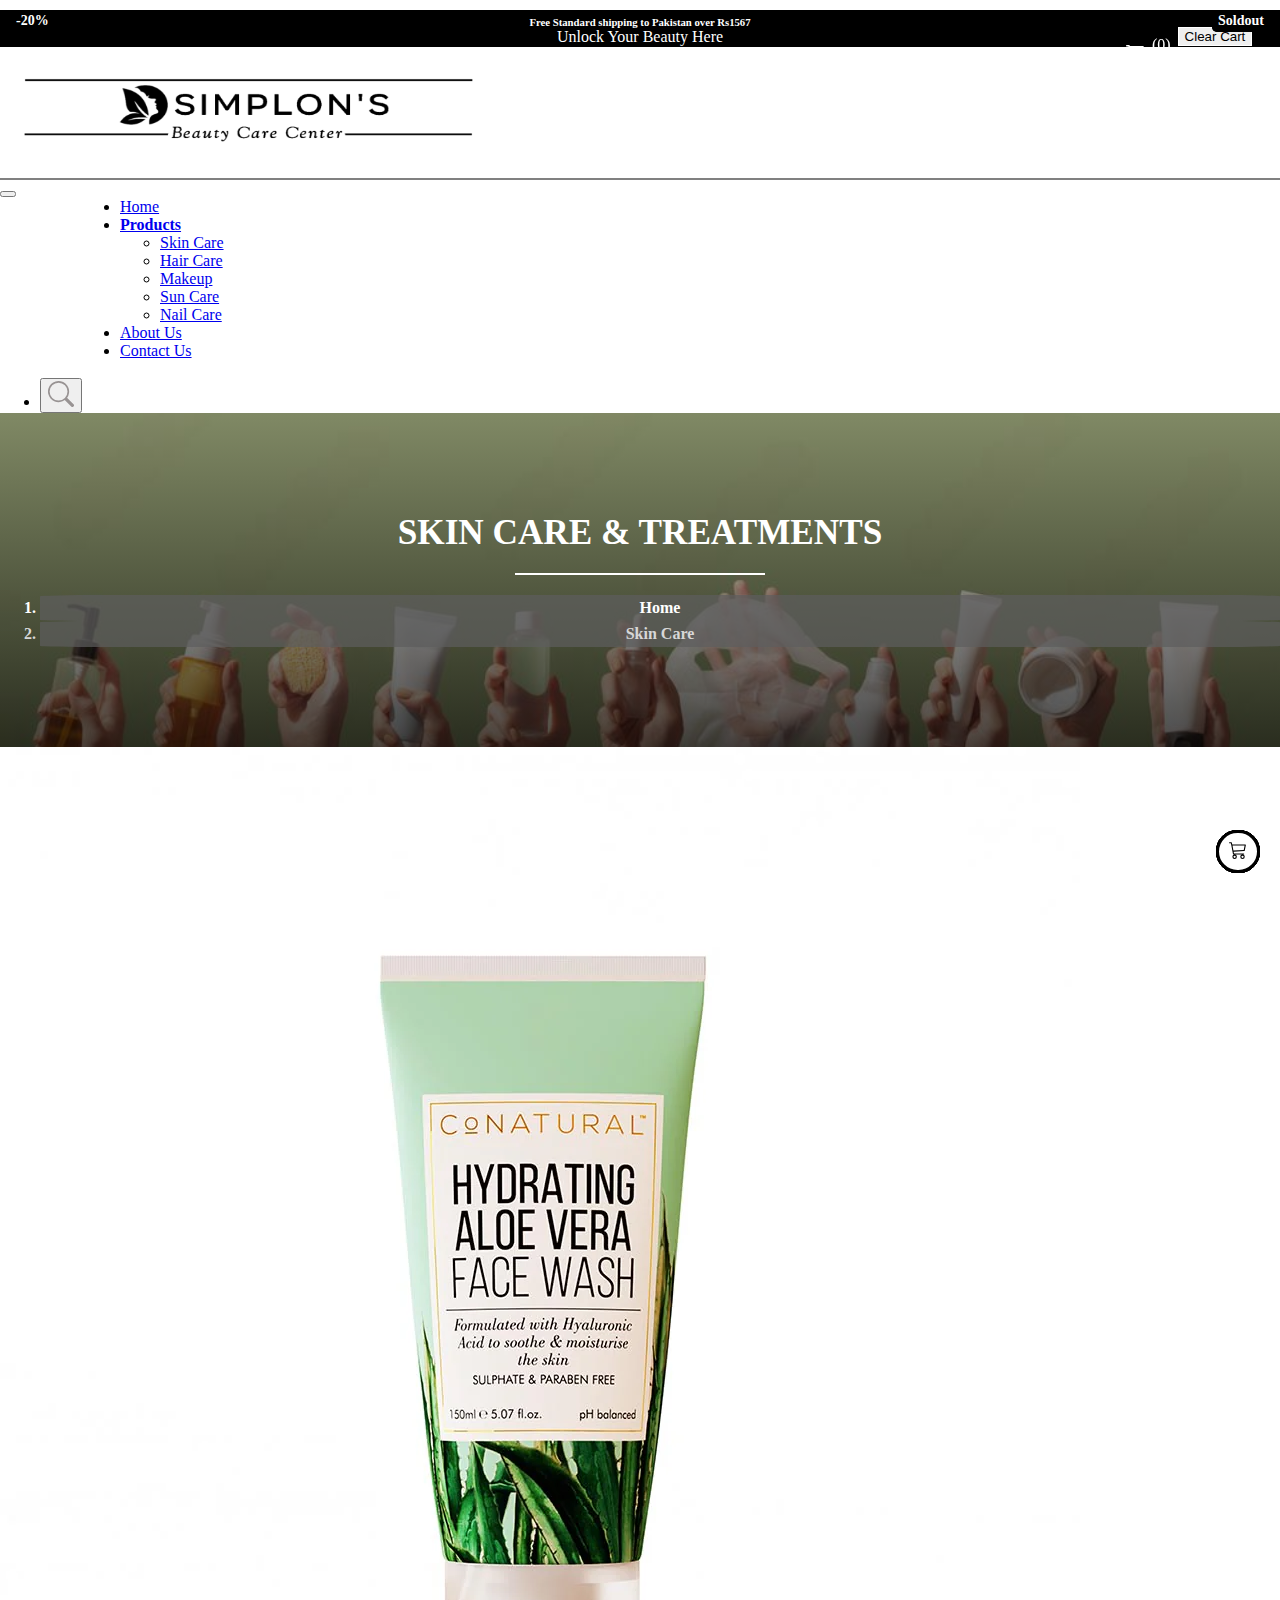
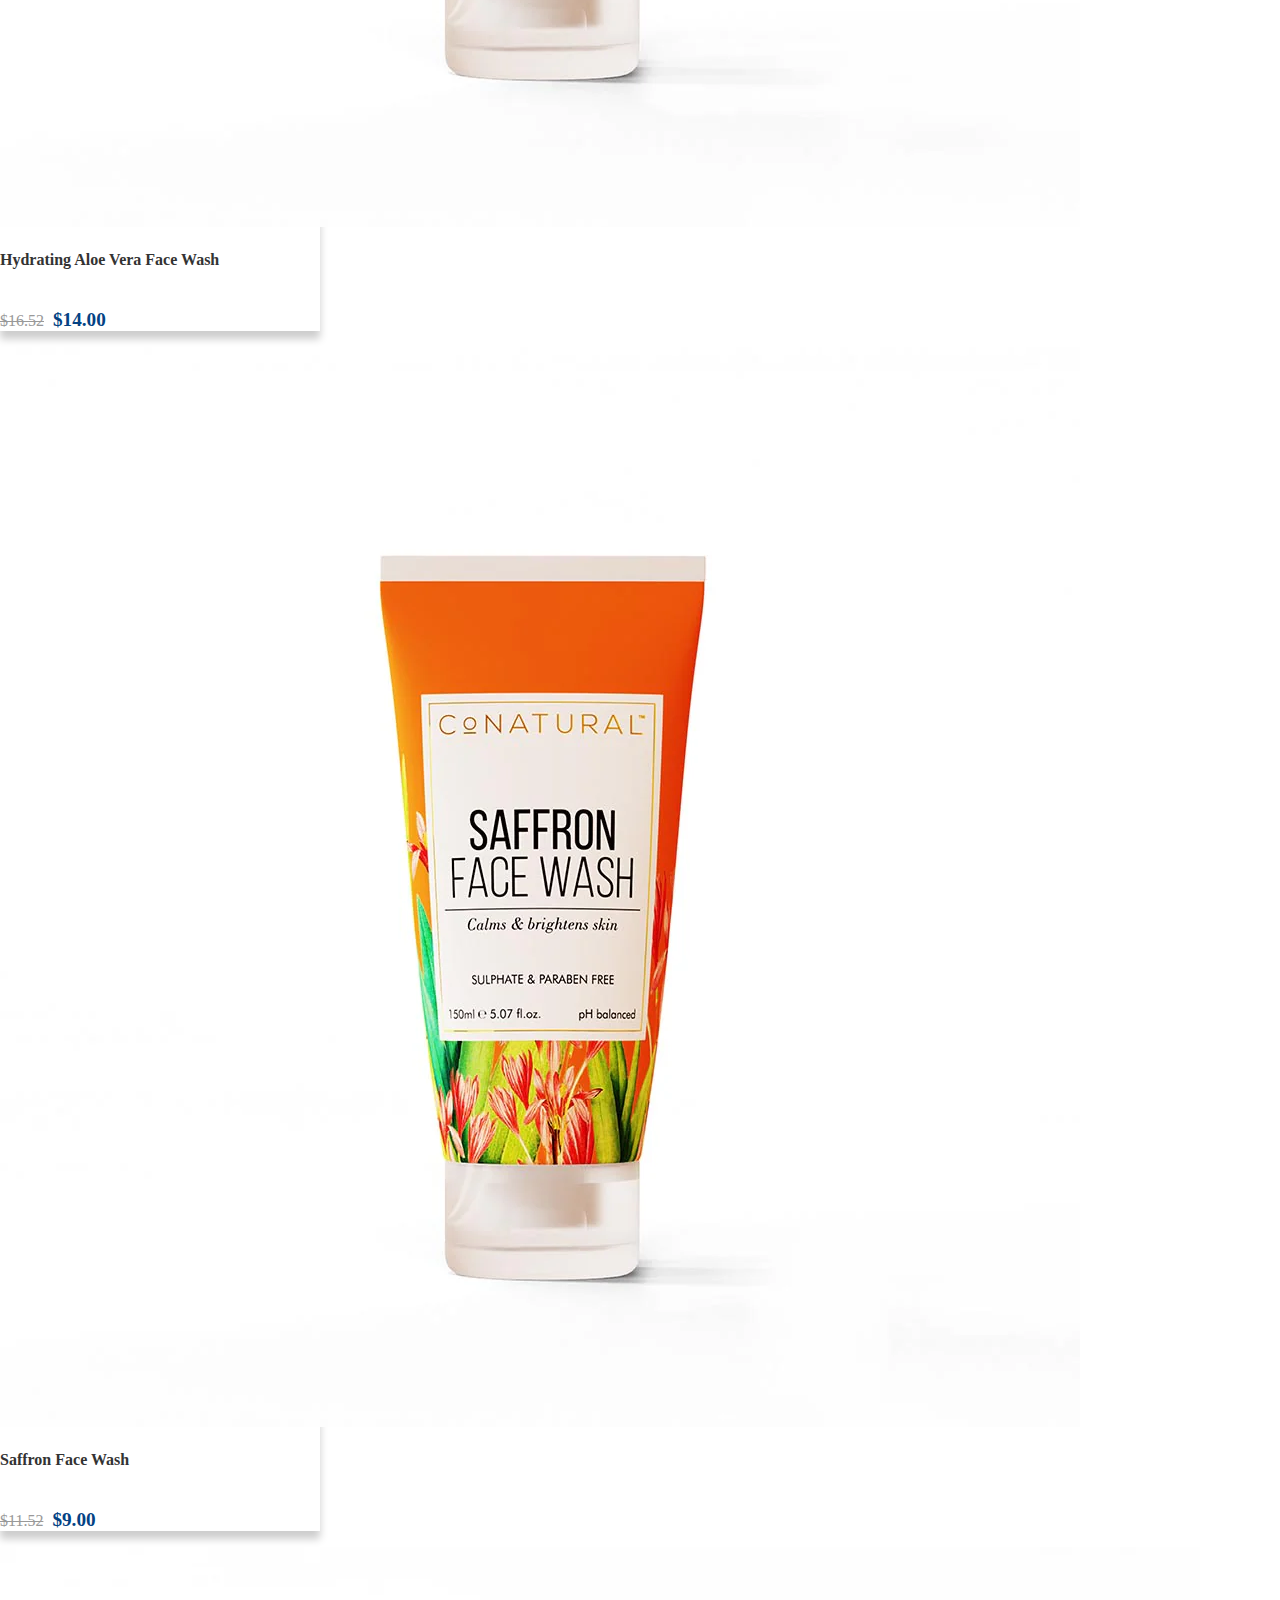
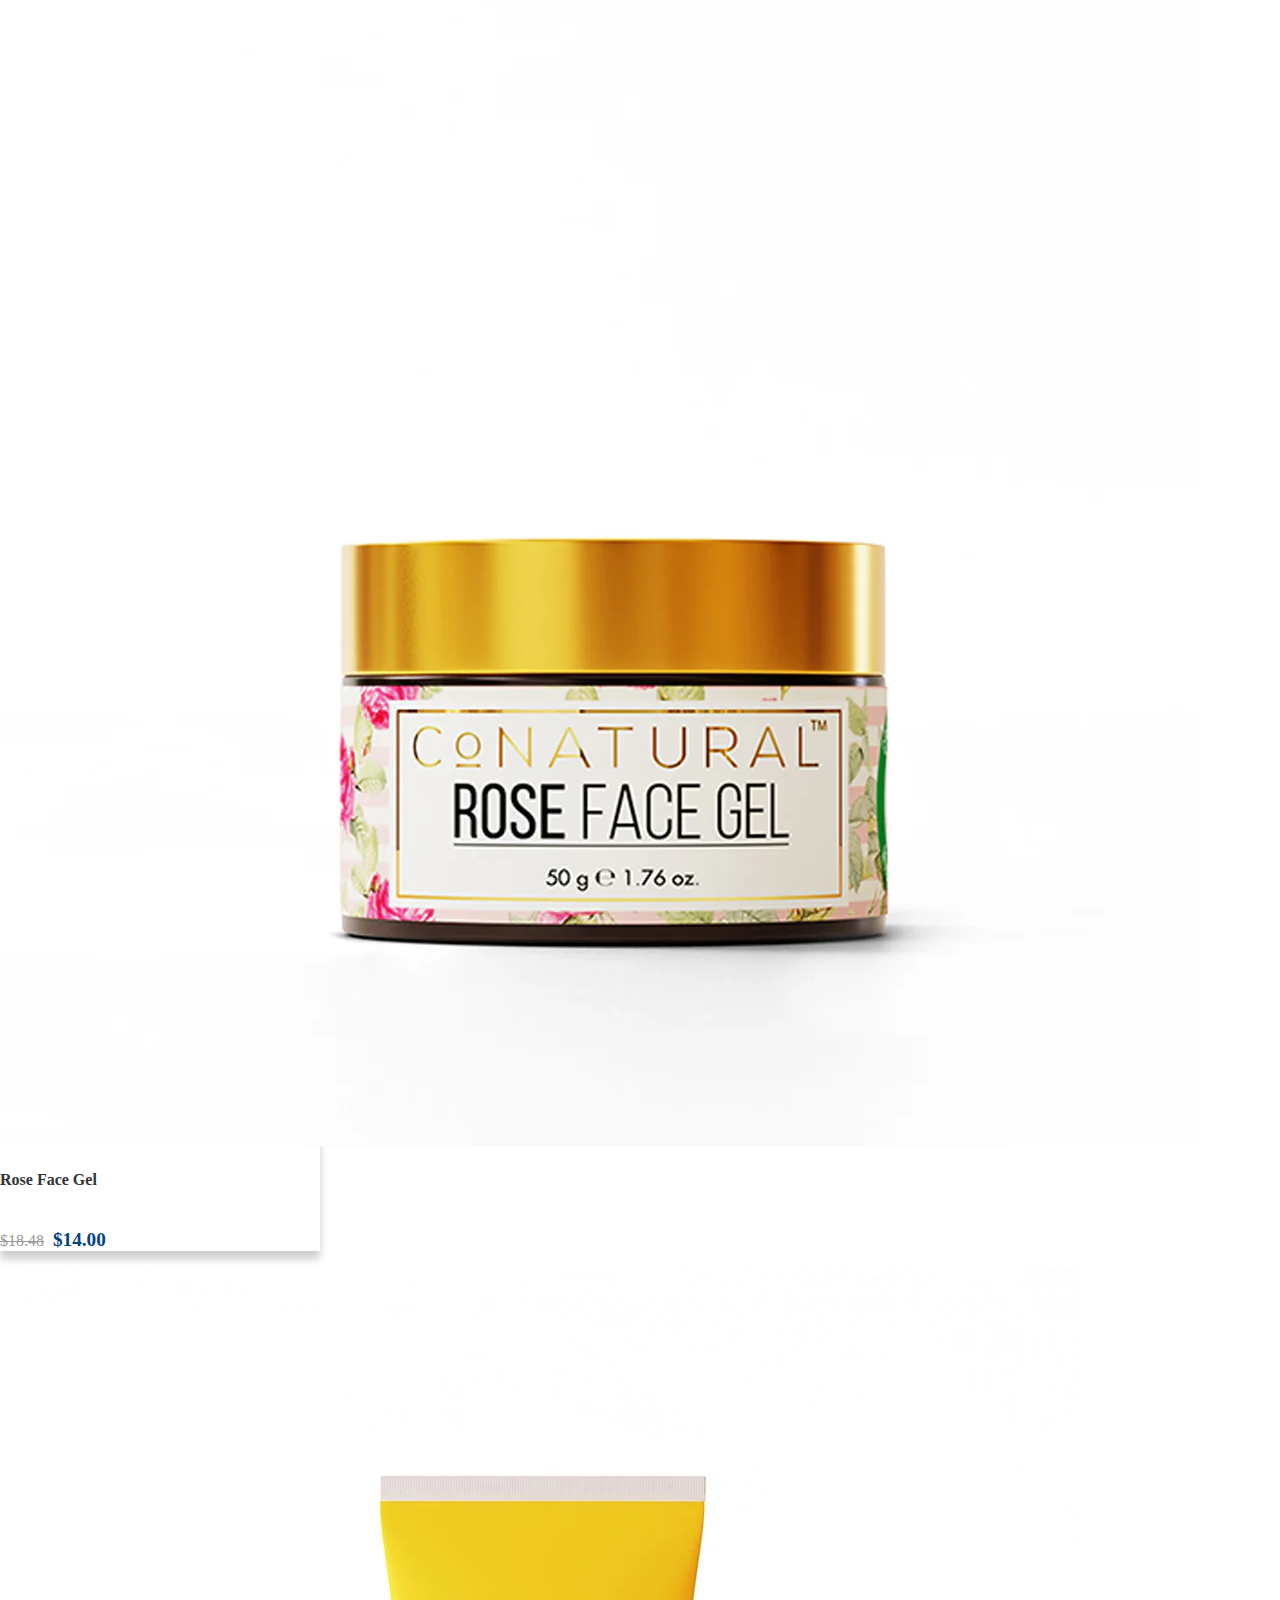
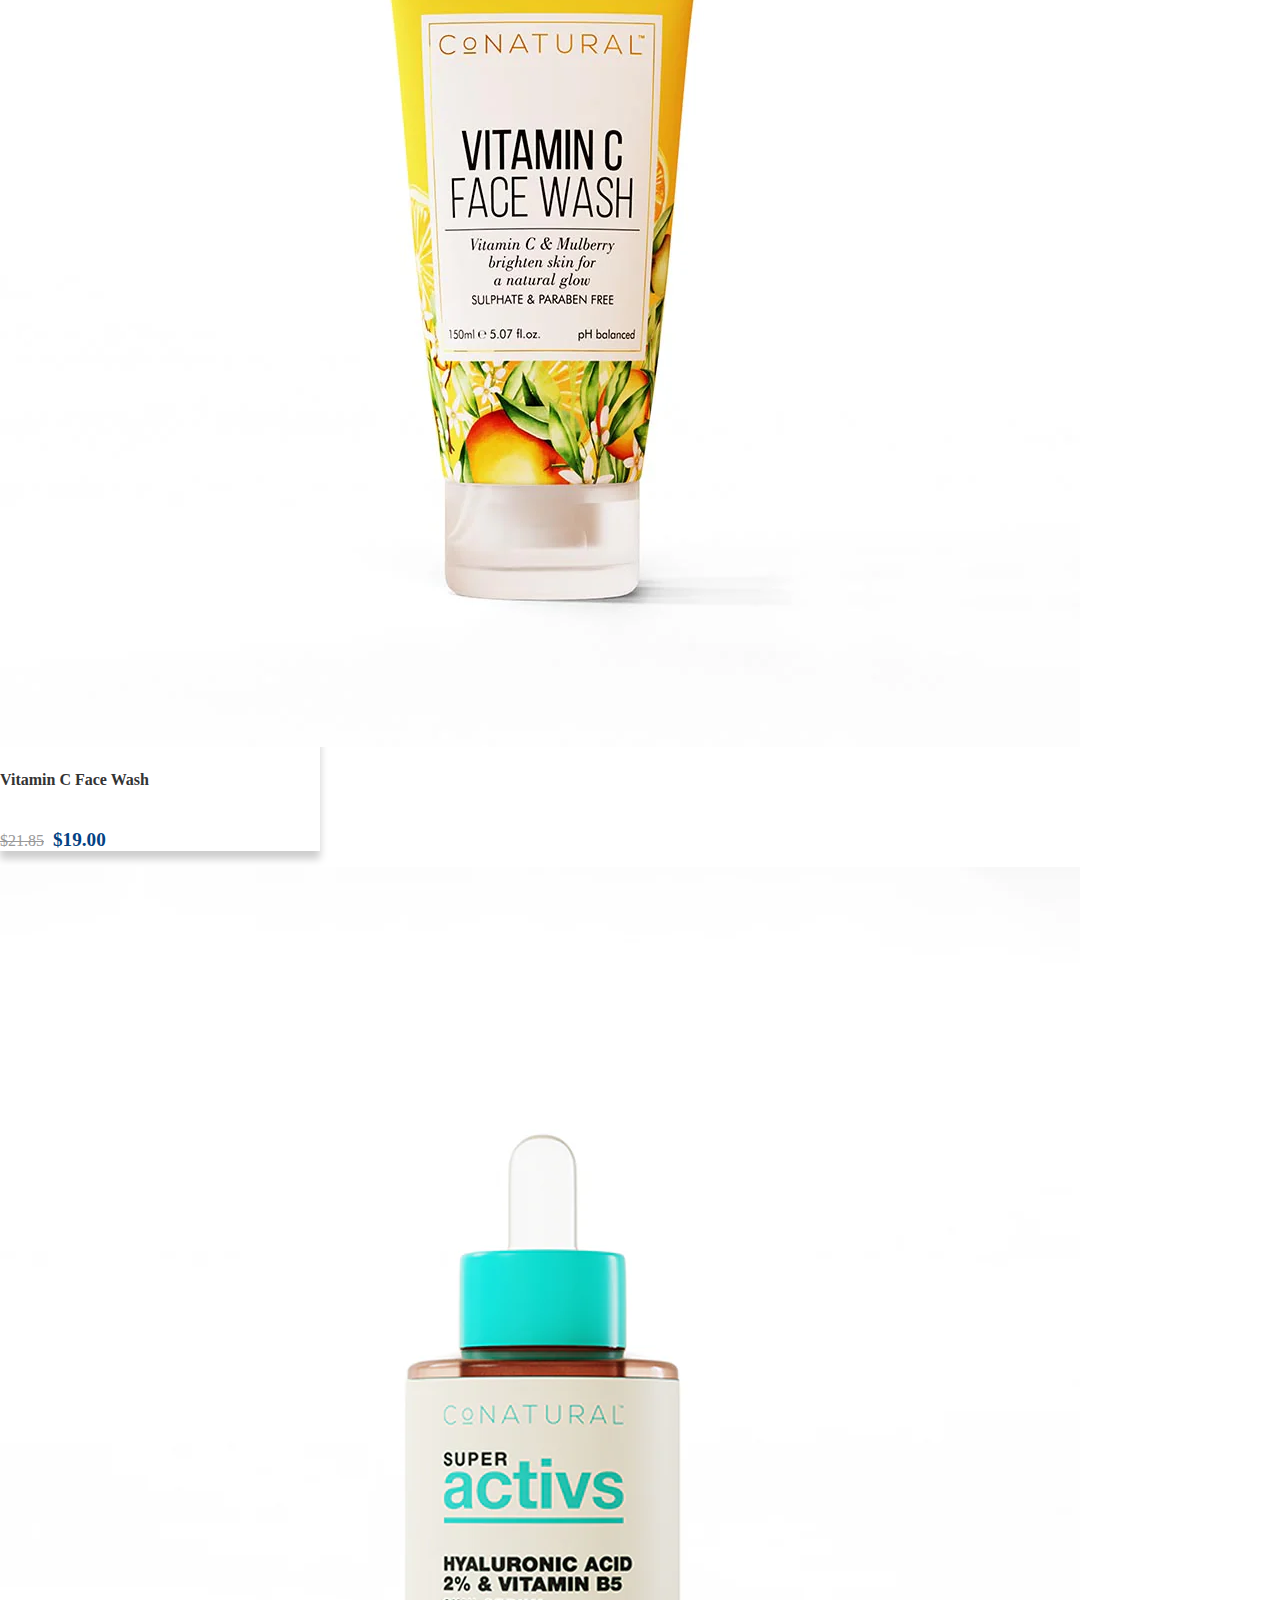
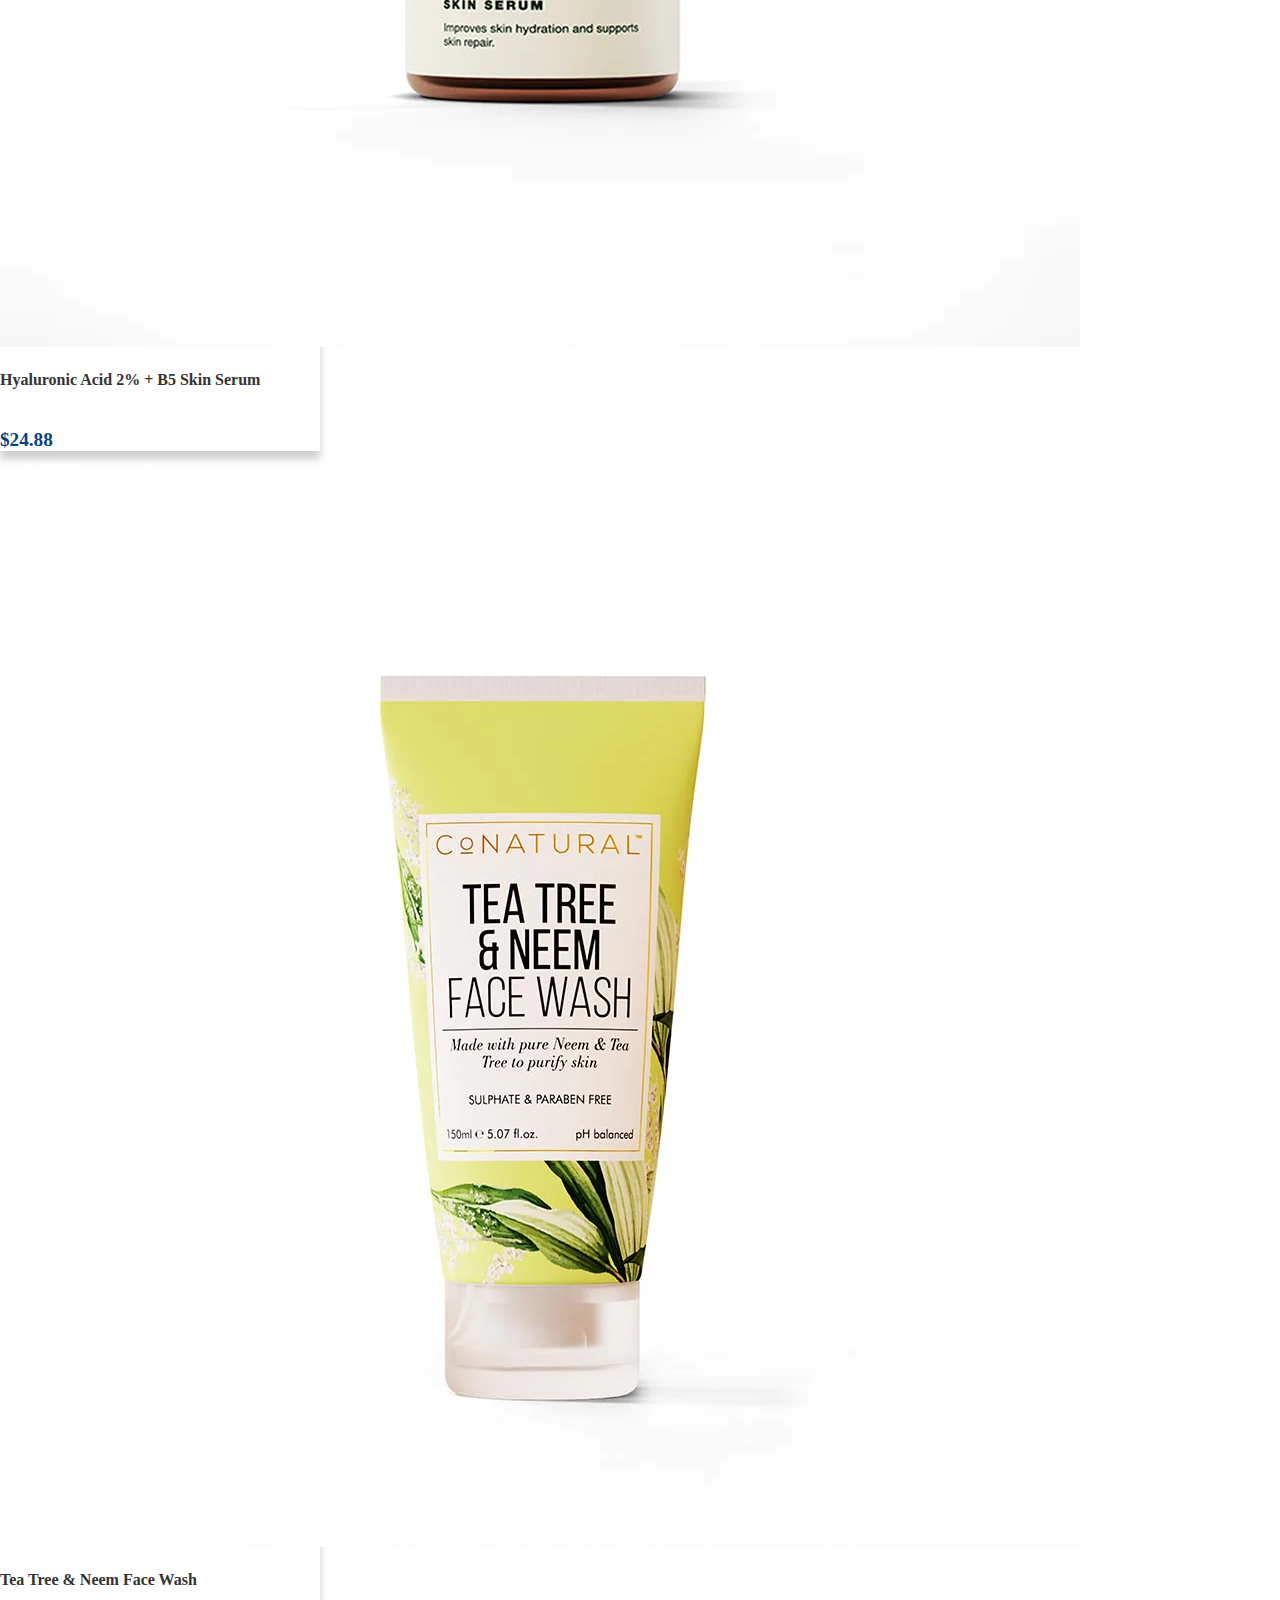
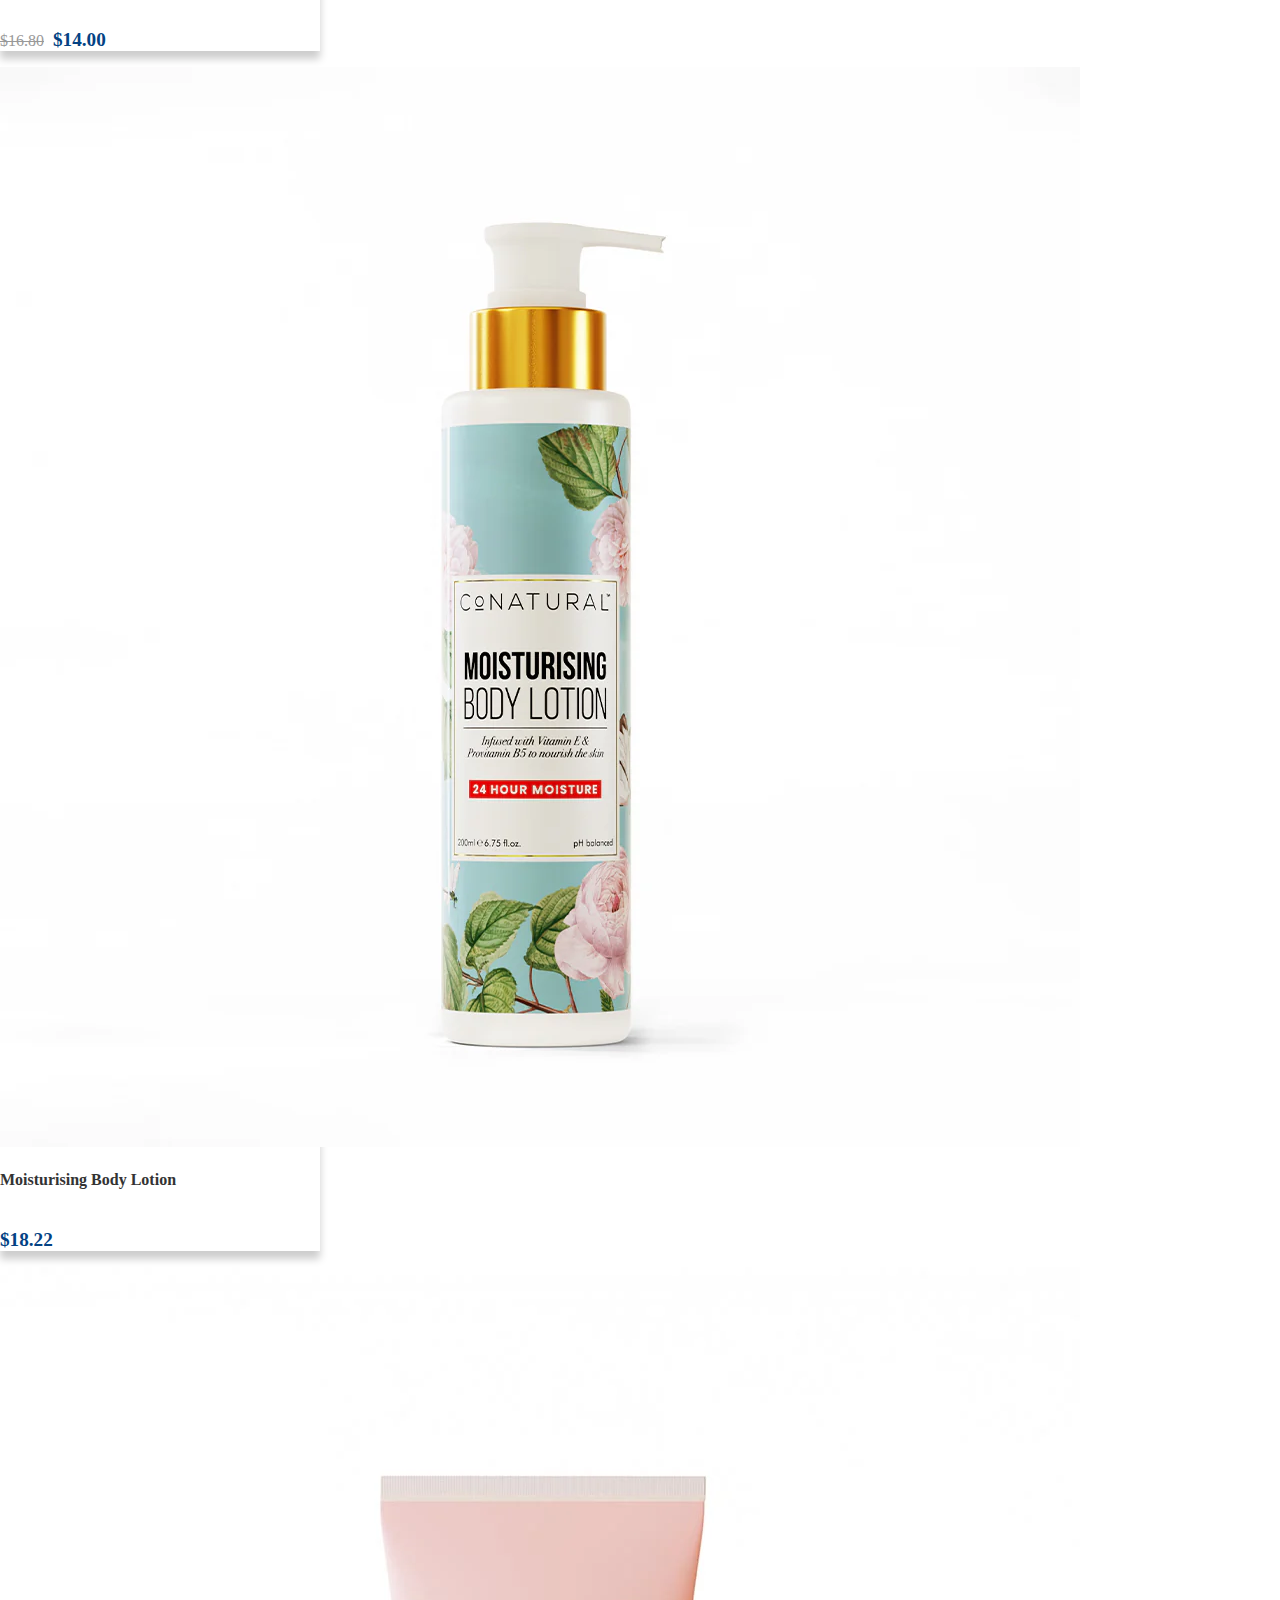
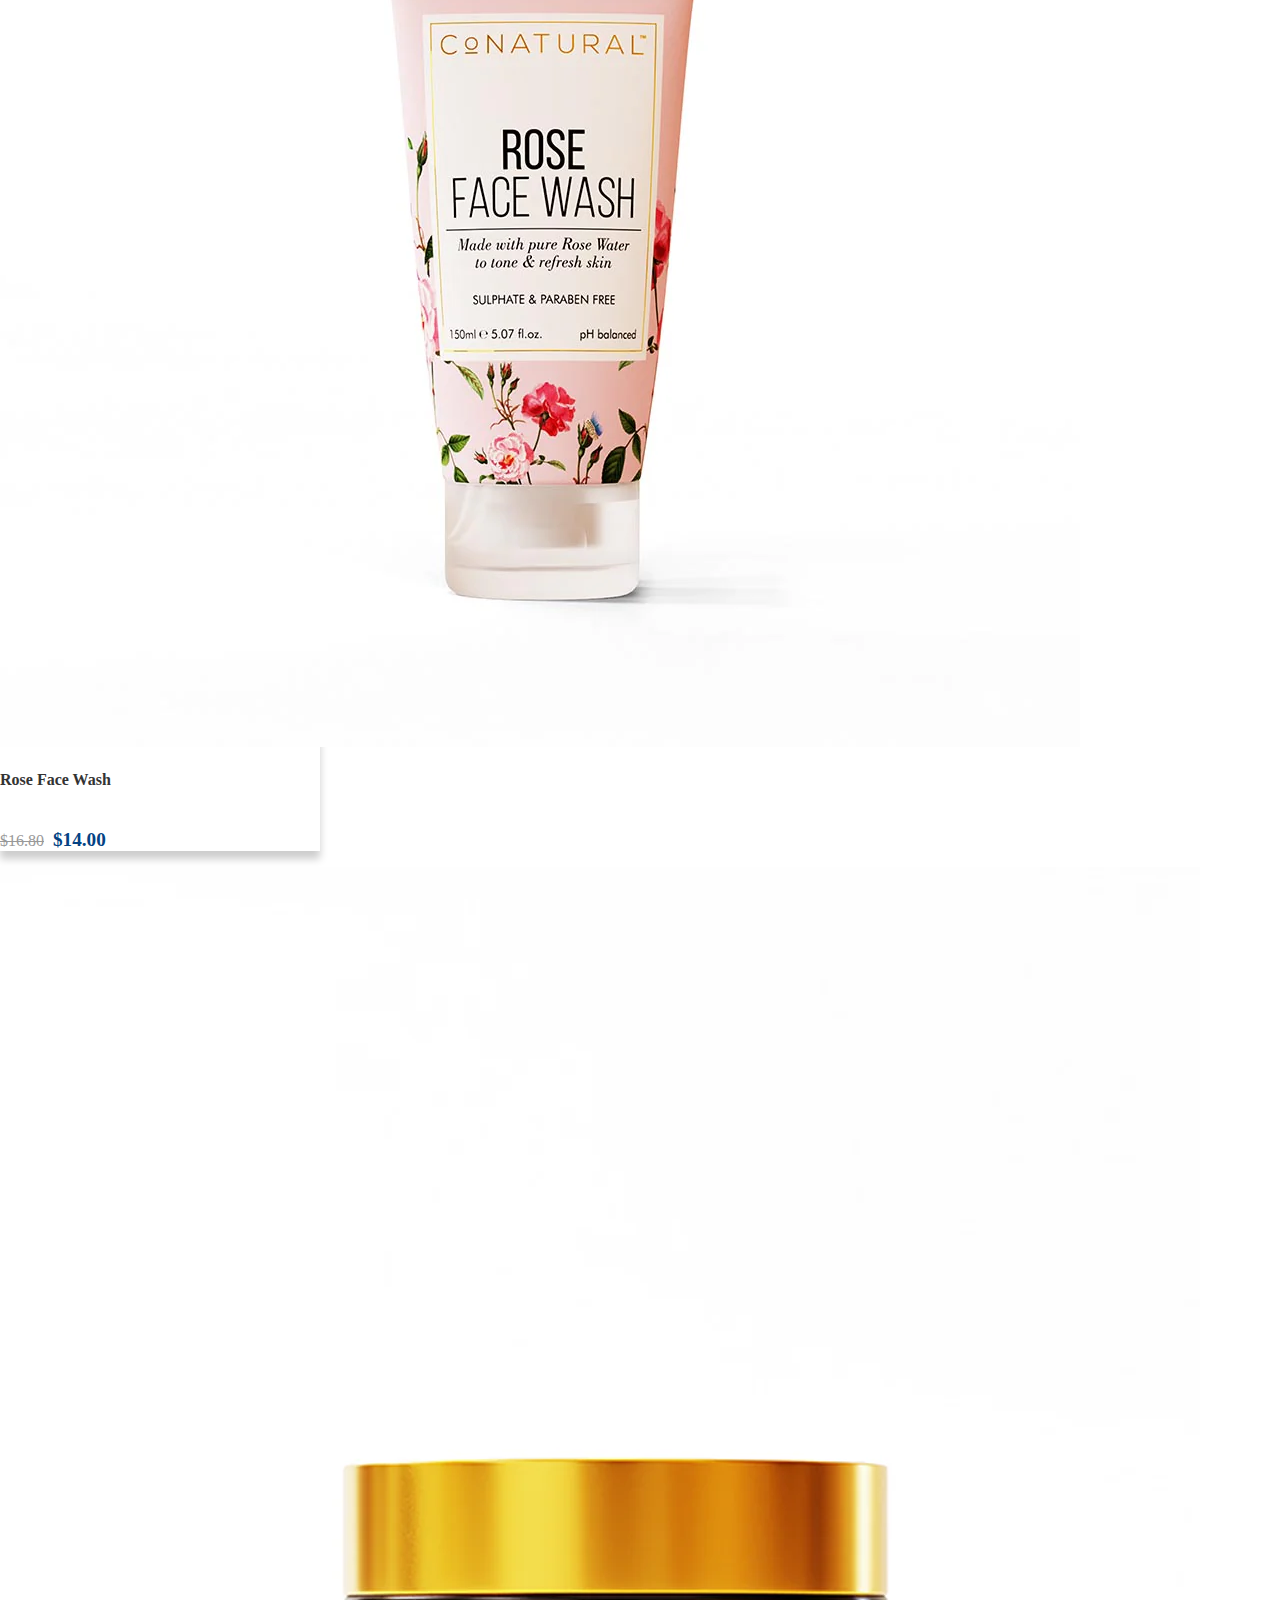
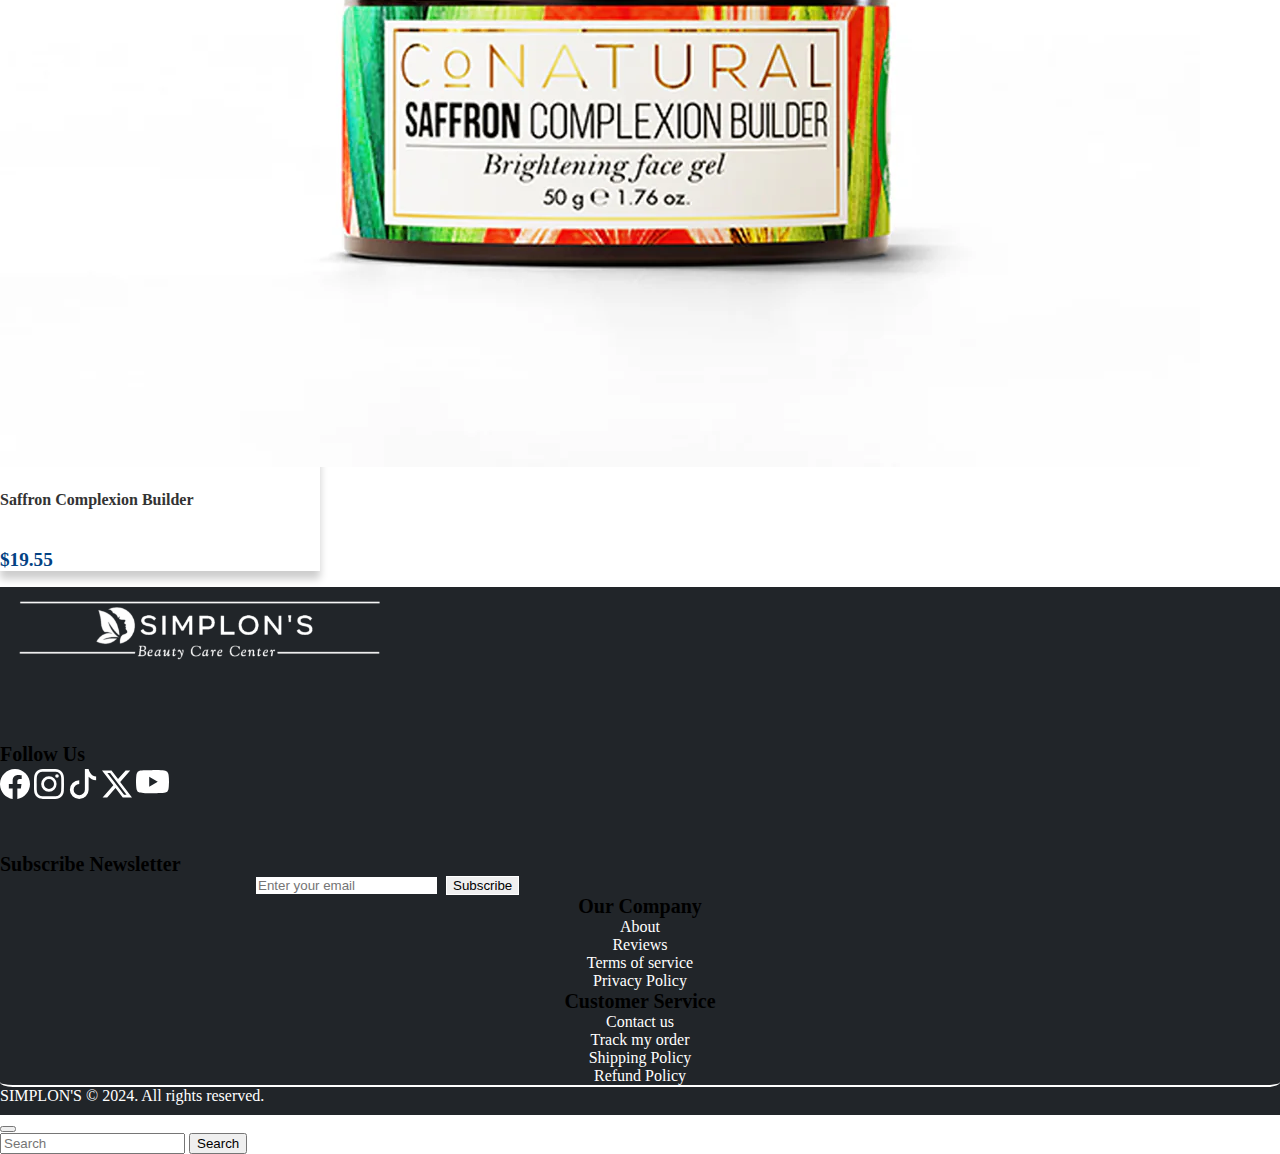
<file: skincare.html>
<!doctype html>
<html lang="en">

<head>
  <meta charset="utf-8">
  <meta name="viewport" content="width=device-width, initial-scale=1">
  <title>SIMPLON Beauty Care Center</title>
  <link rel="icon" href="images/logol.png" type="image/x-icon">
  <link href="https://cdn.jsdelivr.net/npm/bootstrap@5.2.3/dist/css/bootstrap.min.css" rel="stylesheet"
    integrity="sha384-rbsA2VBKQhggwzxH7pPCaAqO46MgnOM80zW1RWuH61DGLwZJEdK2Kadq2F9CUG65" crossorigin="anonymous">
  <link rel="stylesheet" href="https://cdnjs.cloudflare.com/ajax/libs/font-awesome/6.0.0/css/all.min.css"
    integrity="sha512-9usAa10IRO0HhonpyAIVpjrylPvoDwiPUiKdWk5t3PyolY1cOd4DSE0Ga+ri4AuTroPR5aQvXU9xC6qOPnzFeg=="
    crossorigin="anonymous" referrerpolicy="no-referrer">
  <link rel="stylesheet" href="skincare.css">
</head>
<style>
 
</style>

<body>

 
   <!--Header -->

   <div class="header my-auto">
    <h6 style="margin-top: 5px; ">Free Standard shipping to Pakistan over Rs1567</h6>
    <p>Unlock Your Beauty Here</p>
    <!-- Add to cart -->
    <i class="cart1 fas fa-shopping-cart"></i>
    <span class="cart2" id="cartCount">(0)</span>
    </span>
    <button id="clearCart" class="cart3 btn text-white clear">Clear Cart</button>


  </div>

  <div class="row mx-auto">
    <img class="text-dark logo mx-auto  " src="images/footerlogo1.png" alt="">



  </div>





  <div style="margin-top: 0px;" class="container ">
    <nav style="border-top: 2px solid gray;  " class="navbar navbar-expand-lg  ">
      <div class="container-fluid  ">

        <button class="navbar-toggler" type="button" data-bs-toggle="collapse" data-bs-target="#navbarSupportedContent"
          aria-controls="navbarSupportedContent" aria-expanded="false" aria-label="Toggle navigation">
          <span class="navbar-toggler-icon"></span>
        </button>
        <div class="collapse navbar-collapse " id="navbarSupportedContent">
          <ul class="navbar-nav me-auto mb-2 mb-lg-0 mx-auto ">
            <li style="margin: 0px 80px;" class="nav-item my-auto">
              <a  class="nav-link " aria-current="page" href="index.html">Home</a>
            </li>
            <li style="margin: 0px 80px;" class="nav-item dropdown">
              <a style="font-weight: bold; " class="nav-link dropdown-toggle active" href="#" role="button" data-bs-toggle="dropdown"
                aria-expanded="false">
                Products
              </a>
              <ul class="dropdown-menu">
                <li><a class="dropdown-item" href="skincare.html">Skin Care</a></li>
                <li><a class="dropdown-item" href="haircare.html">Hair Care</a></li>
                <li><a class="dropdown-item" href="makeup.html">Makeup</a></li>
                <li><a class="dropdown-item" href="suncare.html">Sun Care</a></li>
                <li><a class="dropdown-item" href="nailcare.html">Nail Care</a></li>
              </ul>
            </li>
            <li style="margin: 0px 80px;" class="nav-item my-auto">
              <a class="nav-link link " href="aboutus.html">About Us </a>
            </li>
            <li style="margin: 0px 80px;" class="nav-item my-auto">
              <a class="nav-link link contact" href="contactus.html">Contact Us </a>
            </li>
            <br>

            <!-- <li class="nav-item my-auto">
                            <a style="display: inline-block;" class="nav-link ">
                                <button type="button"  class="btn btn-outline-secondary ms-5" data-toggle="modal" data-target="#cart"><svg xmlns="http://www.w3.org/2000/svg" width="22" height="22" fill="currentColor" class="bi bi-bag" viewBox="0 0 16 16">
                                <path d="M8 1a2.5 2.5 0 0 1 2.5 2.5V4h-5v-.5A2.5 2.5 0 0 1 8 1m3.5 3v-.5a3.5 3.5 0 1 0-7 0V4H1v10a2 2 0 0 0 2 2h10a2 2 0 0 0 2-2V4zM2 5h12v9a1 1 0 0 1-1 1H3a1 1 0 0 1-1-1z"/>
                              </svg>  <span style="margin-top: 2px;" class="my-auto">Cart</span> (<span class="total-count">0</span>)</button> </a>
                              <button class="clear-cart btn btn-outline-secondary">Clear Cart</button>
                        </li> -->
            <li class="nav-item my-auto">
              <button class="btn search1" data-bs-toggle="modal" data-bs-target="#staticBackdrop"
                style="text-decoration: none;" type="submit"><svg xmlns="http://www.w3.org/2000/svg" width="26"
                  height="26" fill="currentColor" class="bi bi-search" viewBox="0 0 16 16">
                  <path
                    d="M11.742 10.344a6.5 6.5 0 1 0-1.397 1.398h-.001q.044.06.098.115l3.85 3.85a1 1 0 0 0 1.415-1.414l-3.85-3.85a1 1 0 0 0-.115-.1zM12 6.5a5.5 5.5 0 1 1-11 0 5.5 5.5 0 0 1 11 0" />
                </svg></button>
            </li>
          </ul>

        </div>
      </div>
    </nav>


  

  </div>

  <!-- NAVIGATION END -->


  <!-- SKINCARE PRODUCT -->

  <div>
    <div class="products-section">
      <div class="container">
        <h2 class="section-title">SKIN CARE & TREATMENTS</h2>
        <div class="section-title-line"></div>
        <nav aria-label="breadcrumb">
          <ol class="breadcrumb justify-content-center">
            <li class="breadcrumb-item"><a href="index.html">Home</a></li>
            <li class="breadcrumb-item active" aria-current="page"> Skin Care</li>
          </ol>
        </nav>
      </div>
    </div>




    <!-- PRODUCTS -->

    <div class="container mt-5 mb-5">
      <div class="row">
        <!-- CARD 1 -->
        <div class="col-md-6 col-lg-4 mb-5">
          <div class=" fade-in card mx-auto fade-in  fade-in  fade-in  fade-in  fade-in " style="width: 20rem;">
            <span class="soldout-badge">Sale</span>
            <span class="discount-badge">-18%</span>
            <div class="favorite-icon-wrapper">
              <button type="button" class="favorite-icon">
                <svg xmlns="http://www.w3.org/2000/svg" width="18" height="18" fill="currentColor" class="bi bi-heart" viewBox="0 0 16 16">
                  <path d="m8 2.748-.717-.737C5.6.281 2.514.878 1.4 3.053c-.523 1.023-.641 2.5.314 4.385.92 1.815 2.834 3.989 6.286 6.357 3.452-2.368 5.365-4.542 6.286-6.357.955-1.886.838-3.362.314-4.385C13.486.878 10.4.28 8.717 2.01zM8 15C-7.333 4.868 3.279-3.04 7.824 1.143q.09.083.176.171a3 3 0 0 1 .176-.17C12.72-3.042 23.333 4.867 8 15"/>
                </svg>
              </button>
            </div>
            <div class="compare-icon-wrapper">
              <button type="button" class="compare-icon">
                <svg xmlns="http://www.w3.org/2000/svg" width="18" height="18" fill="currentColor" class="bi bi-copy" viewBox="0 0 16 16">
                  <path fill-rule="evenodd" d="M4 2a2 2 0 0 1 2-2h8a2 2 0 0 1 2 2v8a2 2 0 0 1-2 2H6a2 2 0 0 1-2-2zm2-1a1 1 0 0 0-1 1v8a1 1 0 0 0 1 1h8a1 1 0 0 0 1-1V2a1 1 0 0 0-1-1zM2 5a1 1 0 0 0-1 1v8a1 1 0 0 0 1 1h8a1 1 0 0 0 1-1v-1h1v1a2 2 0 0 1-2 2H2a2 2 0 0 1-2-2V6a2 2 0 0 1 2-2h1v1z"/>
                </svg>
              </button>
            </div>
            <div class="search-icon-wrapper">
              <button type="button" class="search-icon">
                <svg xmlns="http://www.w3.org/2000/svg" width="18" height="18" fill="currentColor" class="bi bi-search" viewBox="0 0 16 16">
                  <path d="M11.742 10.344a6.5 6.5 0 1 0-1.397 1.398h-.001q.044.06.098.115l3.85 3.85a1 1 0 0 0 1.415-1.414l-3.85-3.85a1 1 0 0 0-.115-.1zM12 6.5a5.5 5.5 0 1 1-11 0 5.5 5.5 0 0 1 11 0"/>
                </svg>
              </button>
            </div>
            <img src="images/skincare1.jpg" class="card-img-top skincare1" alt="...">
            <div class="card-body">
              <h5 class="product-name">Hydrating Aloe Vera Face Wash</h5>
              <p class="price-margin">
                  <span class="product-old-price">$16.52</span>
                  <span class="product-price">$14.00</span>
              </p>
              <button type="button" class="cart-icon add-to-cart1"><svg xmlns="http://www.w3.org/2000/svg" width="18" height="18" fill="currentColor" class="bi bi-cart3" viewBox="0 0 16 16">
                <path d="M0 1.5A.5.5 0 0 1 .5 1H2a.5.5 0 0 1 .485.379L2.89 3H14.5a.5.5 0 0 1 .49.598l-1 5a.5.5 0 0 1-.465.401l-9.397.472L4.415 11H13a.5.5 0 0 1 0 1H4a.5.5 0 0 1-.491-.408L2.01 3.607 1.61 2H.5a.5.5 0 0 1-.5-.5M3.102 4l.84 4.479 9.144-.459L13.89 4zM5 12a2 2 0 1 0 0 4 2 2 0 0 0 0-4m7 0a2 2 0 1 0 0 4 2 2 0 0 0 0-4m-7 1a1 1 0 1 1 0 2 1 1 0 0 1 0-2m7 0a1 1 0 1 1 0 2 1 1 0 0 1 0-2"/>
              </svg></button>
              
            </div>
          </div>
        </div>


        <!-- CARD 2 -->
        <div class="col-md-6 col-lg-4 mb-5">
          <div class="card mx-auto fade-in  fade-in  fade-in  fade-in  fade-in " style="width: 20rem;">
            <span class="soldout-badge">Sale</span>
            <span class="discount-badge">-28%</span>
            <div class="favorite-icon-wrapper">
              <button type="button" class="favorite-icon">
                <svg xmlns="http://www.w3.org/2000/svg" width="18" height="18" fill="currentColor" class="bi bi-heart" viewBox="0 0 16 16">
                  <path d="m8 2.748-.717-.737C5.6.281 2.514.878 1.4 3.053c-.523 1.023-.641 2.5.314 4.385.92 1.815 2.834 3.989 6.286 6.357 3.452-2.368 5.365-4.542 6.286-6.357.955-1.886.838-3.362.314-4.385C13.486.878 10.4.28 8.717 2.01zM8 15C-7.333 4.868 3.279-3.04 7.824 1.143q.09.083.176.171a3 3 0 0 1 .176-.17C12.72-3.042 23.333 4.867 8 15"/>
                </svg>
              </button>
            </div>
            <div class="compare-icon-wrapper">
              <button type="button" class="compare-icon">
                <svg xmlns="http://www.w3.org/2000/svg" width="18" height="18" fill="currentColor" class="bi bi-copy" viewBox="0 0 16 16">
                  <path fill-rule="evenodd" d="M4 2a2 2 0 0 1 2-2h8a2 2 0 0 1 2 2v8a2 2 0 0 1-2 2H6a2 2 0 0 1-2-2zm2-1a1 1 0 0 0-1 1v8a1 1 0 0 0 1 1h8a1 1 0 0 0 1-1V2a1 1 0 0 0-1-1zM2 5a1 1 0 0 0-1 1v8a1 1 0 0 0 1 1h8a1 1 0 0 0 1-1v-1h1v1a2 2 0 0 1-2 2H2a2 2 0 0 1-2-2V6a2 2 0 0 1 2-2h1v1z"/>
                </svg>
              </button>
            </div>
            <div class="search-icon-wrapper">
              <button type="button" class="search-icon">
                <svg xmlns="http://www.w3.org/2000/svg" width="18" height="18" fill="currentColor" class="bi bi-search" viewBox="0 0 16 16">
                  <path d="M11.742 10.344a6.5 6.5 0 1 0-1.397 1.398h-.001q.044.06.098.115l3.85 3.85a1 1 0 0 0 1.415-1.414l-3.85-3.85a1 1 0 0 0-.115-.1zM12 6.5a5.5 5.5 0 1 1-11 0 5.5 5.5 0 0 1 11 0"/>
                </svg>
              </button>
            </div>
            <img src="images/skincare2.jpg" class="card-img-top skincare2" alt="...">
            <div class="card-body">
              <h5 class="product-name">Saffron Face Wash</h5>
              <p class="price-margin">
                  <span class="product-old-price">$11.52</span>
                  <span class="product-price">$9.00</span>
              </p>
              <button type="button" class="cart-icon add-to-cart2"><svg xmlns="http://www.w3.org/2000/svg" width="18" height="18" fill="currentColor" class="bi bi-cart3" viewBox="0 0 16 16">
                <path d="M0 1.5A.5.5 0 0 1 .5 1H2a.5.5 0 0 1 .485.379L2.89 3H14.5a.5.5 0 0 1 .49.598l-1 5a.5.5 0 0 1-.465.401l-9.397.472L4.415 11H13a.5.5 0 0 1 0 1H4a.5.5 0 0 1-.491-.408L2.01 3.607 1.61 2H.5a.5.5 0 0 1-.5-.5M3.102 4l.84 4.479 9.144-.459L13.89 4zM5 12a2 2 0 1 0 0 4 2 2 0 0 0 0-4m7 0a2 2 0 1 0 0 4 2 2 0 0 0 0-4m-7 1a1 1 0 1 1 0 2 1 1 0 0 1 0-2m7 0a1 1 0 1 1 0 2 1 1 0 0 1 0-2"/>
              </svg></button>
              
            </div>
          </div>
        </div>



        <!-- CARD 3 -->

        <div class="col-md-6 col-lg-4 mb-5">
          <div class="card mx-auto fade-in  fade-in  fade-in  fade-in  fade-in " style="width: 20rem;">
            <span class="soldout-badge">Sale</span>
            <span class="discount-badge">-32%</span>
            <div class="favorite-icon-wrapper">
              <button type="button" class="favorite-icon">
                <svg xmlns="http://www.w3.org/2000/svg" width="18" height="18" fill="currentColor" class="bi bi-heart" viewBox="0 0 16 16">
                  <path d="m8 2.748-.717-.737C5.6.281 2.514.878 1.4 3.053c-.523 1.023-.641 2.5.314 4.385.92 1.815 2.834 3.989 6.286 6.357 3.452-2.368 5.365-4.542 6.286-6.357.955-1.886.838-3.362.314-4.385C13.486.878 10.4.28 8.717 2.01zM8 15C-7.333 4.868 3.279-3.04 7.824 1.143q.09.083.176.171a3 3 0 0 1 .176-.17C12.72-3.042 23.333 4.867 8 15"/>
                </svg>
              </button>
            </div>
            <div class="compare-icon-wrapper">
              <button type="button" class="compare-icon">
                <svg xmlns="http://www.w3.org/2000/svg" width="18" height="18" fill="currentColor" class="bi bi-copy" viewBox="0 0 16 16">
                  <path fill-rule="evenodd" d="M4 2a2 2 0 0 1 2-2h8a2 2 0 0 1 2 2v8a2 2 0 0 1-2 2H6a2 2 0 0 1-2-2zm2-1a1 1 0 0 0-1 1v8a1 1 0 0 0 1 1h8a1 1 0 0 0 1-1V2a1 1 0 0 0-1-1zM2 5a1 1 0 0 0-1 1v8a1 1 0 0 0 1 1h8a1 1 0 0 0 1-1v-1h1v1a2 2 0 0 1-2 2H2a2 2 0 0 1-2-2V6a2 2 0 0 1 2-2h1v1z"/>
                </svg>
              </button>
            </div>
            <div class="search-icon-wrapper">
              <button type="button" class="search-icon">
                <svg xmlns="http://www.w3.org/2000/svg" width="18" height="18" fill="currentColor" class="bi bi-search" viewBox="0 0 16 16">
                  <path d="M11.742 10.344a6.5 6.5 0 1 0-1.397 1.398h-.001q.044.06.098.115l3.85 3.85a1 1 0 0 0 1.415-1.414l-3.85-3.85a1 1 0 0 0-.115-.1zM12 6.5a5.5 5.5 0 1 1-11 0 5.5 5.5 0 0 1 11 0"/>
                </svg>
              </button>
            </div>
            <img src="images/skincare3.jpg" class="card-img-top skincare3" alt="...">
            <div class="card-body">
              <h5 class="product-name">Rose Face Gel</h5>
              <p class="price-margin">
                  <span class="product-old-price">$18.48</span>
                  <span class="product-price">$14.00</span>
              </p>
              <button type="button" class="cart-icon add-to-cart3"><svg xmlns="http://www.w3.org/2000/svg" width="18" height="18" fill="currentColor" class="bi bi-cart3" viewBox="0 0 16 16">
                <path d="M0 1.5A.5.5 0 0 1 .5 1H2a.5.5 0 0 1 .485.379L2.89 3H14.5a.5.5 0 0 1 .49.598l-1 5a.5.5 0 0 1-.465.401l-9.397.472L4.415 11H13a.5.5 0 0 1 0 1H4a.5.5 0 0 1-.491-.408L2.01 3.607 1.61 2H.5a.5.5 0 0 1-.5-.5M3.102 4l.84 4.479 9.144-.459L13.89 4zM5 12a2 2 0 1 0 0 4 2 2 0 0 0 0-4m7 0a2 2 0 1 0 0 4 2 2 0 0 0 0-4m-7 1a1 1 0 1 1 0 2 1 1 0 0 1 0-2m7 0a1 1 0 1 1 0 2 1 1 0 0 1 0-2"/>
              </svg></button>
              
            </div>
          </div>
        </div>


        <!-- CARD 4 -->
        <div class="col-md-6 col-lg-4 mb-5">
          <div class="card mx-auto fade-in  fade-in  fade-in  fade-in  fade-in " style="width: 20rem;">
            <span class="soldout-badge">Soldout</span>
            <span class="discount-badge">-15%</span>
            <div class="favorite-icon-wrapper">
              <button type="button" class="favorite-icon">
                <svg xmlns="http://www.w3.org/2000/svg" width="18" height="18" fill="currentColor" class="bi bi-heart" viewBox="0 0 16 16">
                  <path d="m8 2.748-.717-.737C5.6.281 2.514.878 1.4 3.053c-.523 1.023-.641 2.5.314 4.385.92 1.815 2.834 3.989 6.286 6.357 3.452-2.368 5.365-4.542 6.286-6.357.955-1.886.838-3.362.314-4.385C13.486.878 10.4.28 8.717 2.01zM8 15C-7.333 4.868 3.279-3.04 7.824 1.143q.09.083.176.171a3 3 0 0 1 .176-.17C12.72-3.042 23.333 4.867 8 15"/>
                </svg>
              </button>
            </div>
            <div class="compare-icon-wrapper">
              <button type="button" class="compare-icon">
                <svg xmlns="http://www.w3.org/2000/svg" width="18" height="18" fill="currentColor" class="bi bi-copy" viewBox="0 0 16 16">
                  <path fill-rule="evenodd" d="M4 2a2 2 0 0 1 2-2h8a2 2 0 0 1 2 2v8a2 2 0 0 1-2 2H6a2 2 0 0 1-2-2zm2-1a1 1 0 0 0-1 1v8a1 1 0 0 0 1 1h8a1 1 0 0 0 1-1V2a1 1 0 0 0-1-1zM2 5a1 1 0 0 0-1 1v8a1 1 0 0 0 1 1h8a1 1 0 0 0 1-1v-1h1v1a2 2 0 0 1-2 2H2a2 2 0 0 1-2-2V6a2 2 0 0 1 2-2h1v1z"/>
                </svg>
              </button>
            </div>
            <div class="search-icon-wrapper">
              <button type="button" class="search-icon">
                <svg xmlns="http://www.w3.org/2000/svg" width="18" height="18" fill="currentColor" class="bi bi-search" viewBox="0 0 16 16">
                  <path d="M11.742 10.344a6.5 6.5 0 1 0-1.397 1.398h-.001q.044.06.098.115l3.85 3.85a1 1 0 0 0 1.415-1.414l-3.85-3.85a1 1 0 0 0-.115-.1zM12 6.5a5.5 5.5 0 1 1-11 0 5.5 5.5 0 0 1 11 0"/>
                </svg>
              </button>
            </div>
            <img src="images/skincare4.jpg" class="card-img-top skincare4" alt="...">
            <div class="card-body">
              <h5 class="product-name">Vitamin C Face Wash</h5>
              <p class="price-margin">
                  <span class="product-old-price">$21.85</span>
                  <span class="product-price">$19.00</span>
              </p>
              <button type="button" class="cart-icon add-to-cart4"><svg xmlns="http://www.w3.org/2000/svg" width="18" height="18" fill="currentColor" class="bi bi-cart3" viewBox="0 0 16 16">
                <path d="M0 1.5A.5.5 0 0 1 .5 1H2a.5.5 0 0 1 .485.379L2.89 3H14.5a.5.5 0 0 1 .49.598l-1 5a.5.5 0 0 1-.465.401l-9.397.472L4.415 11H13a.5.5 0 0 1 0 1H4a.5.5 0 0 1-.491-.408L2.01 3.607 1.61 2H.5a.5.5 0 0 1-.5-.5M3.102 4l.84 4.479 9.144-.459L13.89 4zM5 12a2 2 0 1 0 0 4 2 2 0 0 0 0-4m7 0a2 2 0 1 0 0 4 2 2 0 0 0 0-4m-7 1a1 1 0 1 1 0 2 1 1 0 0 1 0-2m7 0a1 1 0 1 1 0 2 1 1 0 0 1 0-2"/>
              </svg></button>
              
            </div>
          </div>
        </div>

        <!-- CARD 5 -->
        <div class="col-md-6 col-lg-4 mb-5">
          <div class="card mx-auto fade-in  fade-in  fade-in  fade-in  fade-in " style="width: 20rem;">
            <div class="favorite-icon-wrapper">
              <button type="button" class="favorite-icon">
                <svg xmlns="http://www.w3.org/2000/svg" width="18" height="18" fill="currentColor" class="bi bi-heart" viewBox="0 0 16 16">
                  <path d="m8 2.748-.717-.737C5.6.281 2.514.878 1.4 3.053c-.523 1.023-.641 2.5.314 4.385.92 1.815 2.834 3.989 6.286 6.357 3.452-2.368 5.365-4.542 6.286-6.357.955-1.886.838-3.362.314-4.385C13.486.878 10.4.28 8.717 2.01zM8 15C-7.333 4.868 3.279-3.04 7.824 1.143q.09.083.176.171a3 3 0 0 1 .176-.17C12.72-3.042 23.333 4.867 8 15"/>
                </svg>
              </button>
            </div>
            <div class="compare-icon-wrapper">
              <button type="button" class="compare-icon">
                <svg xmlns="http://www.w3.org/2000/svg" width="18" height="18" fill="currentColor" class="bi bi-copy" viewBox="0 0 16 16">
                  <path fill-rule="evenodd" d="M4 2a2 2 0 0 1 2-2h8a2 2 0 0 1 2 2v8a2 2 0 0 1-2 2H6a2 2 0 0 1-2-2zm2-1a1 1 0 0 0-1 1v8a1 1 0 0 0 1 1h8a1 1 0 0 0 1-1V2a1 1 0 0 0-1-1zM2 5a1 1 0 0 0-1 1v8a1 1 0 0 0 1 1h8a1 1 0 0 0 1-1v-1h1v1a2 2 0 0 1-2 2H2a2 2 0 0 1-2-2V6a2 2 0 0 1 2-2h1v1z"/>
                </svg>
              </button>
            </div>
            <div class="search-icon-wrapper">
              <button type="button" class="search-icon">
                <svg xmlns="http://www.w3.org/2000/svg" width="18" height="18" fill="currentColor" class="bi bi-search" viewBox="0 0 16 16">
                  <path d="M11.742 10.344a6.5 6.5 0 1 0-1.397 1.398h-.001q.044.06.098.115l3.85 3.85a1 1 0 0 0 1.415-1.414l-3.85-3.85a1 1 0 0 0-.115-.1zM12 6.5a5.5 5.5 0 1 1-11 0 5.5 5.5 0 0 1 11 0"/>
                </svg>
              </button>
            </div>
            <img src="images/skincare5.jpg" class="card-img-top skincare5" alt="...">
            <div class="card-body">
              <h5 class="product-name">Hyaluronic Acid 2% + B5 Skin Serum</h5>
              <p class="price-margin">
                  <span class="product-price">$24.88</span>
              </p>
              <button type="button" class="cart-icon add-to-cart5"><svg xmlns="http://www.w3.org/2000/svg" width="18" height="18" fill="currentColor" class="bi bi-cart3" viewBox="0 0 16 16">
                <path d="M0 1.5A.5.5 0 0 1 .5 1H2a.5.5 0 0 1 .485.379L2.89 3H14.5a.5.5 0 0 1 .49.598l-1 5a.5.5 0 0 1-.465.401l-9.397.472L4.415 11H13a.5.5 0 0 1 0 1H4a.5.5 0 0 1-.491-.408L2.01 3.607 1.61 2H.5a.5.5 0 0 1-.5-.5M3.102 4l.84 4.479 9.144-.459L13.89 4zM5 12a2 2 0 1 0 0 4 2 2 0 0 0 0-4m7 0a2 2 0 1 0 0 4 2 2 0 0 0 0-4m-7 1a1 1 0 1 1 0 2 1 1 0 0 1 0-2m7 0a1 1 0 1 1 0 2 1 1 0 0 1 0-2"/>
              </svg></button>
              
            </div>
          </div>
        </div>


        <!-- CARD 6 -->
        <div class="col-md-6 col-lg-4 mb-5">
          <div class="card mx-auto fade-in  fade-in  fade-in  fade-in  fade-in " style="width: 20rem;">
            <span class="soldout-badge">Sale</span>
            <span class="discount-badge">-20%</span>
            <div class="favorite-icon-wrapper">
              <button type="button" class="favorite-icon">
                <svg xmlns="http://www.w3.org/2000/svg" width="18" height="18" fill="currentColor" class="bi bi-heart" viewBox="0 0 16 16">
                  <path d="m8 2.748-.717-.737C5.6.281 2.514.878 1.4 3.053c-.523 1.023-.641 2.5.314 4.385.92 1.815 2.834 3.989 6.286 6.357 3.452-2.368 5.365-4.542 6.286-6.357.955-1.886.838-3.362.314-4.385C13.486.878 10.4.28 8.717 2.01zM8 15C-7.333 4.868 3.279-3.04 7.824 1.143q.09.083.176.171a3 3 0 0 1 .176-.17C12.72-3.042 23.333 4.867 8 15"/>
                </svg>
              </button>
            </div>
            <div class="compare-icon-wrapper">
              <button type="button" class="compare-icon">
                <svg xmlns="http://www.w3.org/2000/svg" width="18" height="18" fill="currentColor" class="bi bi-copy" viewBox="0 0 16 16">
                  <path fill-rule="evenodd" d="M4 2a2 2 0 0 1 2-2h8a2 2 0 0 1 2 2v8a2 2 0 0 1-2 2H6a2 2 0 0 1-2-2zm2-1a1 1 0 0 0-1 1v8a1 1 0 0 0 1 1h8a1 1 0 0 0 1-1V2a1 1 0 0 0-1-1zM2 5a1 1 0 0 0-1 1v8a1 1 0 0 0 1 1h8a1 1 0 0 0 1-1v-1h1v1a2 2 0 0 1-2 2H2a2 2 0 0 1-2-2V6a2 2 0 0 1 2-2h1v1z"/>
                </svg>
              </button>
            </div>
            <div class="search-icon-wrapper">
              <button type="button" class="search-icon">
                <svg xmlns="http://www.w3.org/2000/svg" width="18" height="18" fill="currentColor" class="bi bi-search" viewBox="0 0 16 16">
                  <path d="M11.742 10.344a6.5 6.5 0 1 0-1.397 1.398h-.001q.044.06.098.115l3.85 3.85a1 1 0 0 0 1.415-1.414l-3.85-3.85a1 1 0 0 0-.115-.1zM12 6.5a5.5 5.5 0 1 1-11 0 5.5 5.5 0 0 1 11 0"/>
                </svg>
              </button>
            </div>
            <img src="images/skincare6.jpg" class="card-img-top skincare6" alt="...">
            <div class="card-body">
              <h5 class="product-name">Tea Tree & Neem Face Wash</h5>
              <p class="price-margin">
                  <span class="product-old-price">$16.80</span>
                  <span class="product-price">$14.00</span>
              </p>
              <button type="button" class="cart-icon add-to-cart6"><svg xmlns="http://www.w3.org/2000/svg" width="18" height="18" fill="currentColor" class="bi bi-cart3" viewBox="0 0 16 16">
                <path d="M0 1.5A.5.5 0 0 1 .5 1H2a.5.5 0 0 1 .485.379L2.89 3H14.5a.5.5 0 0 1 .49.598l-1 5a.5.5 0 0 1-.465.401l-9.397.472L4.415 11H13a.5.5 0 0 1 0 1H4a.5.5 0 0 1-.491-.408L2.01 3.607 1.61 2H.5a.5.5 0 0 1-.5-.5M3.102 4l.84 4.479 9.144-.459L13.89 4zM5 12a2 2 0 1 0 0 4 2 2 0 0 0 0-4m7 0a2 2 0 1 0 0 4 2 2 0 0 0 0-4m-7 1a1 1 0 1 1 0 2 1 1 0 0 1 0-2m7 0a1 1 0 1 1 0 2 1 1 0 0 1 0-2"/>
              </svg></button>
              
            </div>
          </div>
        </div>


        <!-- CARD 7 -->
        <div class="col-md-6 col-lg-4 mb-5">
          <div class="card mx-auto fade-in  fade-in  fade-in  fade-in  fade-in " style="width: 20rem;">
            <div class="favorite-icon-wrapper">
              <button type="button" class="favorite-icon">
                <svg xmlns="http://www.w3.org/2000/svg" width="18" height="18" fill="currentColor" class="bi bi-heart" viewBox="0 0 16 16">
                  <path d="m8 2.748-.717-.737C5.6.281 2.514.878 1.4 3.053c-.523 1.023-.641 2.5.314 4.385.92 1.815 2.834 3.989 6.286 6.357 3.452-2.368 5.365-4.542 6.286-6.357.955-1.886.838-3.362.314-4.385C13.486.878 10.4.28 8.717 2.01zM8 15C-7.333 4.868 3.279-3.04 7.824 1.143q.09.083.176.171a3 3 0 0 1 .176-.17C12.72-3.042 23.333 4.867 8 15"/>
                </svg>
              </button>
            </div>
            <div class="compare-icon-wrapper">
              <button type="button" class="compare-icon">
                <svg xmlns="http://www.w3.org/2000/svg" width="18" height="18" fill="currentColor" class="bi bi-copy" viewBox="0 0 16 16">
                  <path fill-rule="evenodd" d="M4 2a2 2 0 0 1 2-2h8a2 2 0 0 1 2 2v8a2 2 0 0 1-2 2H6a2 2 0 0 1-2-2zm2-1a1 1 0 0 0-1 1v8a1 1 0 0 0 1 1h8a1 1 0 0 0 1-1V2a1 1 0 0 0-1-1zM2 5a1 1 0 0 0-1 1v8a1 1 0 0 0 1 1h8a1 1 0 0 0 1-1v-1h1v1a2 2 0 0 1-2 2H2a2 2 0 0 1-2-2V6a2 2 0 0 1 2-2h1v1z"/>
                </svg>
              </button>
            </div>
            <div class="search-icon-wrapper">
              <button type="button" class="search-icon">
                <svg xmlns="http://www.w3.org/2000/svg" width="18" height="18" fill="currentColor" class="bi bi-search" viewBox="0 0 16 16">
                  <path d="M11.742 10.344a6.5 6.5 0 1 0-1.397 1.398h-.001q.044.06.098.115l3.85 3.85a1 1 0 0 0 1.415-1.414l-3.85-3.85a1 1 0 0 0-.115-.1zM12 6.5a5.5 5.5 0 1 1-11 0 5.5 5.5 0 0 1 11 0"/>
                </svg>
              </button>
            </div>
            <img src="images/skincare7.jpg" class="card-img-top skincare7" alt="...">
            <div class="card-body">
              <h5 class="product-name">Moisturising Body Lotion</h5>
              <p class="price-margin">
                  <span class="product-price">$18.22</span>
              </p>
              <button type="button" class="cart-icon add-to-cart7"><svg xmlns="http://www.w3.org/2000/svg" width="18" height="18" fill="currentColor" class="bi bi-cart3" viewBox="0 0 16 16">
                <path d="M0 1.5A.5.5 0 0 1 .5 1H2a.5.5 0 0 1 .485.379L2.89 3H14.5a.5.5 0 0 1 .49.598l-1 5a.5.5 0 0 1-.465.401l-9.397.472L4.415 11H13a.5.5 0 0 1 0 1H4a.5.5 0 0 1-.491-.408L2.01 3.607 1.61 2H.5a.5.5 0 0 1-.5-.5M3.102 4l.84 4.479 9.144-.459L13.89 4zM5 12a2 2 0 1 0 0 4 2 2 0 0 0 0-4m7 0a2 2 0 1 0 0 4 2 2 0 0 0 0-4m-7 1a1 1 0 1 1 0 2 1 1 0 0 1 0-2m7 0a1 1 0 1 1 0 2 1 1 0 0 1 0-2"/>
              </svg></button>
              
            </div>
          </div>
        </div>


        <!-- CARD 8 -->
        <div class="col-md-6 col-lg-4 mb-5">
          <div class="card mx-auto fade-in  fade-in  fade-in  fade-in  fade-in " style="width: 20rem;">
            <span class="soldout-badge">Sale</span>
            <span class="discount-badge">-20%</span>
            <div class="favorite-icon-wrapper">
              <button type="button" class="favorite-icon">
                <svg xmlns="http://www.w3.org/2000/svg" width="18" height="18" fill="currentColor" class="bi bi-heart" viewBox="0 0 16 16">
                  <path d="m8 2.748-.717-.737C5.6.281 2.514.878 1.4 3.053c-.523 1.023-.641 2.5.314 4.385.92 1.815 2.834 3.989 6.286 6.357 3.452-2.368 5.365-4.542 6.286-6.357.955-1.886.838-3.362.314-4.385C13.486.878 10.4.28 8.717 2.01zM8 15C-7.333 4.868 3.279-3.04 7.824 1.143q.09.083.176.171a3 3 0 0 1 .176-.17C12.72-3.042 23.333 4.867 8 15"/>
                </svg>
              </button>
            </div>
            <div class="compare-icon-wrapper">
              <button type="button" class="compare-icon">
                <svg xmlns="http://www.w3.org/2000/svg" width="18" height="18" fill="currentColor" class="bi bi-copy" viewBox="0 0 16 16">
                  <path fill-rule="evenodd" d="M4 2a2 2 0 0 1 2-2h8a2 2 0 0 1 2 2v8a2 2 0 0 1-2 2H6a2 2 0 0 1-2-2zm2-1a1 1 0 0 0-1 1v8a1 1 0 0 0 1 1h8a1 1 0 0 0 1-1V2a1 1 0 0 0-1-1zM2 5a1 1 0 0 0-1 1v8a1 1 0 0 0 1 1h8a1 1 0 0 0 1-1v-1h1v1a2 2 0 0 1-2 2H2a2 2 0 0 1-2-2V6a2 2 0 0 1 2-2h1v1z"/>
                </svg>
              </button>
            </div>
            <div class="search-icon-wrapper">
              <button type="button" class="search-icon">
                <svg xmlns="http://www.w3.org/2000/svg" width="18" height="18" fill="currentColor" class="bi bi-search" viewBox="0 0 16 16">
                  <path d="M11.742 10.344a6.5 6.5 0 1 0-1.397 1.398h-.001q.044.06.098.115l3.85 3.85a1 1 0 0 0 1.415-1.414l-3.85-3.85a1 1 0 0 0-.115-.1zM12 6.5a5.5 5.5 0 1 1-11 0 5.5 5.5 0 0 1 11 0"/>
                </svg>
              </button>
            </div>
            <img src="images/skincare8.jpg" class="card-img-top skincare8" alt="...">
            <div class="card-body">
              <h5 class="product-name">Rose Face Wash</h5>
              <p class="price-margin">
                  <span class="product-old-price">$16.80</span>
                  <span class="product-price">$14.00</span>
              </p>
              <button type="button" class="cart-icon add-to-cart8"><svg xmlns="http://www.w3.org/2000/svg" width="18" height="18" fill="currentColor" class="bi bi-cart3" viewBox="0 0 16 16">
                <path d="M0 1.5A.5.5 0 0 1 .5 1H2a.5.5 0 0 1 .485.379L2.89 3H14.5a.5.5 0 0 1 .49.598l-1 5a.5.5 0 0 1-.465.401l-9.397.472L4.415 11H13a.5.5 0 0 1 0 1H4a.5.5 0 0 1-.491-.408L2.01 3.607 1.61 2H.5a.5.5 0 0 1-.5-.5M3.102 4l.84 4.479 9.144-.459L13.89 4zM5 12a2 2 0 1 0 0 4 2 2 0 0 0 0-4m7 0a2 2 0 1 0 0 4 2 2 0 0 0 0-4m-7 1a1 1 0 1 1 0 2 1 1 0 0 1 0-2m7 0a1 1 0 1 1 0 2 1 1 0 0 1 0-2"/>
              </svg></button>
              
            </div>
          </div>
        </div>


        <!-- CARD 9 -->
        <div class="col-md-6 col-lg-4 mb-5">
          <div class="card mx-auto fade-in  fade-in  fade-in  fade-in  fade-in " style="width: 20rem;">
            <span class="soldout-badge">Soldout</span>
            <div class="favorite-icon-wrapper">
              <button type="button" class="favorite-icon">
                <svg xmlns="http://www.w3.org/2000/svg" width="18" height="18" fill="currentColor" class="bi bi-heart" viewBox="0 0 16 16">
                  <path d="m8 2.748-.717-.737C5.6.281 2.514.878 1.4 3.053c-.523 1.023-.641 2.5.314 4.385.92 1.815 2.834 3.989 6.286 6.357 3.452-2.368 5.365-4.542 6.286-6.357.955-1.886.838-3.362.314-4.385C13.486.878 10.4.28 8.717 2.01zM8 15C-7.333 4.868 3.279-3.04 7.824 1.143q.09.083.176.171a3 3 0 0 1 .176-.17C12.72-3.042 23.333 4.867 8 15"/>
                </svg>
              </button>
            </div>
            <div class="compare-icon-wrapper">
              <button type="button" class="compare-icon">
                <svg xmlns="http://www.w3.org/2000/svg" width="18" height="18" fill="currentColor" class="bi bi-copy" viewBox="0 0 16 16">
                  <path fill-rule="evenodd" d="M4 2a2 2 0 0 1 2-2h8a2 2 0 0 1 2 2v8a2 2 0 0 1-2 2H6a2 2 0 0 1-2-2zm2-1a1 1 0 0 0-1 1v8a1 1 0 0 0 1 1h8a1 1 0 0 0 1-1V2a1 1 0 0 0-1-1zM2 5a1 1 0 0 0-1 1v8a1 1 0 0 0 1 1h8a1 1 0 0 0 1-1v-1h1v1a2 2 0 0 1-2 2H2a2 2 0 0 1-2-2V6a2 2 0 0 1 2-2h1v1z"/>
                </svg>
              </button>
            </div>
            <div class="search-icon-wrapper">
              <button type="button" class="search-icon">
                <svg xmlns="http://www.w3.org/2000/svg" width="18" height="18" fill="currentColor" class="bi bi-search" viewBox="0 0 16 16">
                  <path d="M11.742 10.344a6.5 6.5 0 1 0-1.397 1.398h-.001q.044.06.098.115l3.85 3.85a1 1 0 0 0 1.415-1.414l-3.85-3.85a1 1 0 0 0-.115-.1zM12 6.5a5.5 5.5 0 1 1-11 0 5.5 5.5 0 0 1 11 0"/>
                </svg>
              </button>
            </div>
            <img src="images/skincare9.jpg" class="card-img-top skincare9" alt="...">
            <div class="card-body">
              <h5 class="product-name">Saffron Complexion Builder</h5>
              <p class="price-margin">
                  <span class="product-price">$19.55</span>
              </p>
              <button type="button" class="cart-icon add-to-cart9"><svg xmlns="http://www.w3.org/2000/svg" width="18" height="18" fill="currentColor" class="bi bi-cart3" viewBox="0 0 16 16">
                <path d="M0 1.5A.5.5 0 0 1 .5 1H2a.5.5 0 0 1 .485.379L2.89 3H14.5a.5.5 0 0 1 .49.598l-1 5a.5.5 0 0 1-.465.401l-9.397.472L4.415 11H13a.5.5 0 0 1 0 1H4a.5.5 0 0 1-.491-.408L2.01 3.607 1.61 2H.5a.5.5 0 0 1-.5-.5M3.102 4l.84 4.479 9.144-.459L13.89 4zM5 12a2 2 0 1 0 0 4 2 2 0 0 0 0-4m7 0a2 2 0 1 0 0 4 2 2 0 0 0 0-4m-7 1a1 1 0 1 1 0 2 1 1 0 0 1 0-2m7 0a1 1 0 1 1 0 2 1 1 0 0 1 0-2"/>
              </svg></button>
              
            </div>
          </div>
        </div>

      </div>
    </div>
  </div>
  </div>



  <!-- FOOTER AREA -->

  <div class="footer-area mt-5 ">
    <div>
      <footer class="footer bg-dark text-white py-5">
        <div class="container">
          <div class="row">
            <!-- LOGO/SOCIAL LINKS -->
            <div class="col-md-7 mb-3 row">
              <div class="col-md-7 text-center">
                <img src="images/footerlogo.png" alt="Company Logo"
                  style="width: 400px; margin-bottom: 50px; margin-top: 10px;">
              </div>
              <div style="margin-bottom: 50px;" class="col-md-7 mb-7 text-center footer-icons">
                <h5>Follow Us</h5>
                <a href="#" target="_blank" class="text-white mx-2">
                  <svg xmlns="http://www.w3.org/2000/svg" width="30" height="30" fill="currentColor"
                    class="bi bi-facebook" viewBox="0 0 16 16">
                    <path
                      d="M16 8.049c0-4.446-3.582-8.05-8-8.05C3.58 0-.002 3.603-.002 8.05c0 4.017 2.926 7.347 6.75 7.951v-5.625h-2.03V8.05H6.75V6.275c0-2.017 1.195-3.131 3.022-3.131.876 0 1.791.157 1.791.157v1.98h-1.009c-.993 0-1.303.621-1.303 1.258v1.51h2.218l-.354 2.326H9.25V16c3.824-.604 6.75-3.934 6.75-7.951" />
                  </svg>
                </a>
                <a href="#" target="_blank" class="text-white mx-2">
                  <svg xmlns="http://www.w3.org/2000/svg" width="30" height="30" fill="currentColor"
                    class="bi bi-instagram" viewBox="0 0 16 16">
                    <path
                      d="M8 0C5.829 0 5.556.01 4.703.048 3.85.088 3.269.222 2.76.42a3.9 3.9 0 0 0-1.417.923A3.9 3.9 0 0 0 .42 2.76C.222 3.268.087 3.85.048 4.7.01 5.555 0 5.827 0 8.001c0 2.172.01 2.444.048 3.297.04.852.174 1.433.372 1.942.205.526.478.972.923 1.417.444.445.89.719 1.416.923.51.198 1.09.333 1.942.372C5.555 15.99 5.827 16 8 16s2.444-.01 3.298-.048c.851-.04 1.434-.174 1.943-.372a3.9 3.9 0 0 0 1.416-.923c.445-.445.718-.891.923-1.417.197-.509.332-1.09.372-1.942C15.99 10.445 16 10.173 16 8s-.01-2.445-.048-3.299c-.04-.851-.175-1.433-.372-1.941a3.9 3.9 0 0 0-.923-1.417A3.9 3.9 0 0 0 13.24.42c-.51-.198-1.092-.333-1.943-.372C10.443.01 10.172 0 7.998 0zm-.717 1.442h.718c2.136 0 2.389.007 3.232.046.78.035 1.204.166 1.486.275.373.145.64.319.92.599s.453.546.598.92c.11.281.24.705.275 1.485.039.843.047 1.096.047 3.231s-.008 2.389-.047 3.232c-.035.78-.166 1.203-.275 1.485a2.5 2.5 0 0 1-.599.919c-.28.28-.546.453-.92.598-.28.11-.704.24-1.485.276-.843.038-1.096.047-3.232.047s-2.39-.009-3.233-.047c-.78-.036-1.203-.166-1.485-.276a2.5 2.5 0 0 1-.92-.598 2.5 2.5 0 0 1-.6-.92c-.109-.281-.24-.705-.275-1.485-.038-.843-.046-1.096-.046-3.233s.008-2.388.046-3.231c.036-.78.166-1.204.276-1.486.145-.373.319-.64.599-.92s.546-.453.92-.598c.282-.11.705-.24 1.485-.276.738-.034 1.024-.044 2.515-.045zm4.988 1.328a.96.96 0 1 0 0 1.92.96.96 0 0 0 0-1.92m-4.27 1.122a4.109 4.109 0 1 0 0 8.217 4.109 4.109 0 0 0 0-8.217m0 1.441a2.667 2.667 0 1 1 0 5.334 2.667 2.667 0 0 1 0-5.334" />
                  </svg>
                </a>
                <a href="#" target="_blank" class="text-white mx-2">
                  <svg xmlns="http://www.w3.org/2000/svg" width="30" height="30" fill="currentColor"
                    class="bi bi-tiktok" viewBox="0 0 16 16">
                    <path
                      d="M9 0h1.98c.144.715.54 1.617 1.235 2.512C12.895 3.389 13.797 4 15 4v2c-1.753 0-3.07-.814-4-1.829V11a5 5 0 1 1-5-5v2a3 3 0 1 0 3 3z" />
                  </svg>
                </a>
                <a href="#" target="_blank" class="text-white mx-2">
                  <svg xmlns="http://www.w3.org/2000/svg" width="30" height="30" fill="currentColor"
                    class="bi bi-twitter-x" viewBox="0 0 16 16">
                    <path
                      d="M12.6.75h2.454l-5.36 6.142L16 15.25h-4.937l-3.867-5.07-4.425 5.07H.316l5.733-6.57L0 .75h5.063l3.495 4.633L12.601.75Zm-.86 13.028h1.36L4.323 2.145H2.865z" />
                  </svg>
                </a>
                <a href="#" target="_blank" class="text-white mx-2">
                  <svg xmlns="http://www.w3.org/2000/svg" width="33" height="33" fill="currentColor"
                    class="bi bi-youtube" viewBox="0 0 16 16">
                    <path
                      d="M8.051 1.999h.089c.822.003 4.987.033 6.11.335a2.01 2.01 0 0 1 1.415 1.42c.101.38.172.883.22 1.402l.01.104.022.26.008.104c.065.914.073 1.77.074 1.957v.075c-.001.194-.01 1.108-.082 2.06l-.008.105-.009.104c-.05.572-.124 1.14-.235 1.558a2.01 2.01 0 0 1-1.415 1.42c-1.16.312-5.569.334-6.18.335h-.142c-.309 0-1.587-.006-2.927-.052l-.17-.006-.087-.004-.171-.007-.171-.007c-1.11-.049-2.167-.128-2.654-.26a2.01 2.01 0 0 1-1.415-1.419c-.111-.417-.185-.986-.235-1.558L.09 9.82l-.008-.104A31 31 0 0 1 0 7.68v-.123c.002-.215.01-.958.064-1.778l.007-.103.003-.052.008-.104.022-.26.01-.104c.048-.519.119-1.023.22-1.402a2.01 2.01 0 0 1 1.415-1.42c.487-.13 1.544-.21 2.654-.26l.17-.007.172-.006.086-.003.171-.007A100 100 0 0 1 7.858 2zM6.4 5.209v4.818l4.157-2.408z" />
                  </svg>
                </a>
              </div>
            </div>

            <!-- NEWSLETTER/LINKS -->
            <div class="col-md-5 text-center">
              <div class="mb-5">
                <h5>Subscribe Newsletter</h5>
                <form action="#">
                  <div style="width: 60%; margin: 0 auto;" class="input-group">
                    <input type="email" class="form-control" placeholder="Enter your email" required>
                    <button style="border: 1px solid white; margin-left: 5px; " class="btn btn-dark" type="submit">Subscribe</button>
                  </div>
                </form>
              </div>

              <div class="row">
                <div class="col-md-6 mb-3">
                  <h5>Our Company</h5>
                  <ul class="list-unstyled">
                    <li><a href="#" class="text-white">About</a></li>
                    <li><a href="#" class="text-white">Reviews</a></li>
                    <li><a href="#" class="text-white">Terms of service</a></li>
                    <li><a href="#" class="text-white">Privacy Policy</a></li>
                  </ul>
                </div>
                <div class="col-md-6 mb-3">
                  <h5>Customer Service</h5>
                  <ul class=" list-unstyled">
                    <li><a href="#" class="text-white">Contact us</a></li>
                    <li><a href="#" class="text-white">Track my order</a></li>
                    <li><a href="#" class="text-white">Shipping Policy</a></li>
                    <li><a href="#" class="text-white">Refund Policy</a></li>

                  </ul>
                </div>
              </div>
            </div>
          </div>
        </div>
      </footer>

      <!-- COPYRIGHT -->
      <div class="text-center mt-4">
        <p>SIMPLON'S &copy; 2024. All rights reserved.</p>
      </div>

    </div>
  </div>





  <!-- Modal search -->
  <div class="modal fade" id="staticBackdrop" data-bs-backdrop="static" data-bs-keyboard="false" tabindex="-1"
    aria-labelledby="staticBackdropLabel" aria-hidden="true">
    <div class="modal-dialog ">
      <div class="modal-content">
        <div class="modal-header">
          <!-- <h1 class="modal-title fs-5 " id="staticBackdropLabel">Search</h1> -->
          <button type="button" class="btn-close" data-bs-dismiss="modal" aria-label="Close"></button>
        </div>
        <div class="modal-body">
          <form class="d-flex p-2" role="search">
            <input class="form-control me-2" type="search" placeholder="Search" aria-label="Search">
            <button class="btn btn-outline-dark" type="submit">Search</button>
          </form>

        </div>

      </div>
    </div>
  </div>








  <script>
    let cartCount = 0;

    document.querySelector('.add-to-cart1').addEventListener('click', () => {
      cartCount++;
      document.getElementById('cartCount').textContent = `(${cartCount})`;
    });

    document.querySelector('.add-to-cart2').addEventListener('click', () => {
      cartCount++;
      document.getElementById('cartCount').textContent = `(${cartCount})`;
    });

    document.querySelector('.add-to-cart3').addEventListener('click', () => {
      cartCount++;
      document.getElementById('cartCount').textContent = `(${cartCount})`;
    });

    document.querySelector('.add-to-cart4').addEventListener('click', () => {
      cartCount++;
      document.getElementById('cartCount').textContent = `(${cartCount})`;
    });

    document.querySelector('.add-to-cart5').addEventListener('click', () => {
      cartCount++;
      document.getElementById('cartCount').textContent = `(${cartCount})`;
    });

    document.querySelector('.add-to-cart6').addEventListener('click', () => {
      cartCount++;
      document.getElementById('cartCount').textContent = `(${cartCount})`;
    });

    document.querySelector('.add-to-cart7').addEventListener('click', () => {
      cartCount++;
      document.getElementById('cartCount').textContent = `(${cartCount})`;
    });

    document.querySelector('.add-to-cart8').addEventListener('click', () => {
      cartCount++;
      document.getElementById('cartCount').textContent = `(${cartCount})`;
    });

    document.querySelector('.add-to-cart9').addEventListener('click', () => {
      cartCount++;
      document.getElementById('cartCount').textContent = `(${cartCount})`;
    });



    document.getElementById('clearCart').addEventListener('click', () => {
      cartCount = 0;
      document.getElementById('cartCount').textContent = `(${cartCount})`;
    });

  </script>






  <script src="https://cdn.jsdelivr.net/npm/bootstrap@5.2.3/dist/js/bootstrap.bundle.min.js"
    integrity="sha384-kenU1KFdBIe4zVF0s0G1M5b4hcpxyD9F7jL+jjXkk+Q2h455rYXK/7HAuoJl+0I4"
    crossorigin="anonymous"></script>
</body>

</html>
</file>
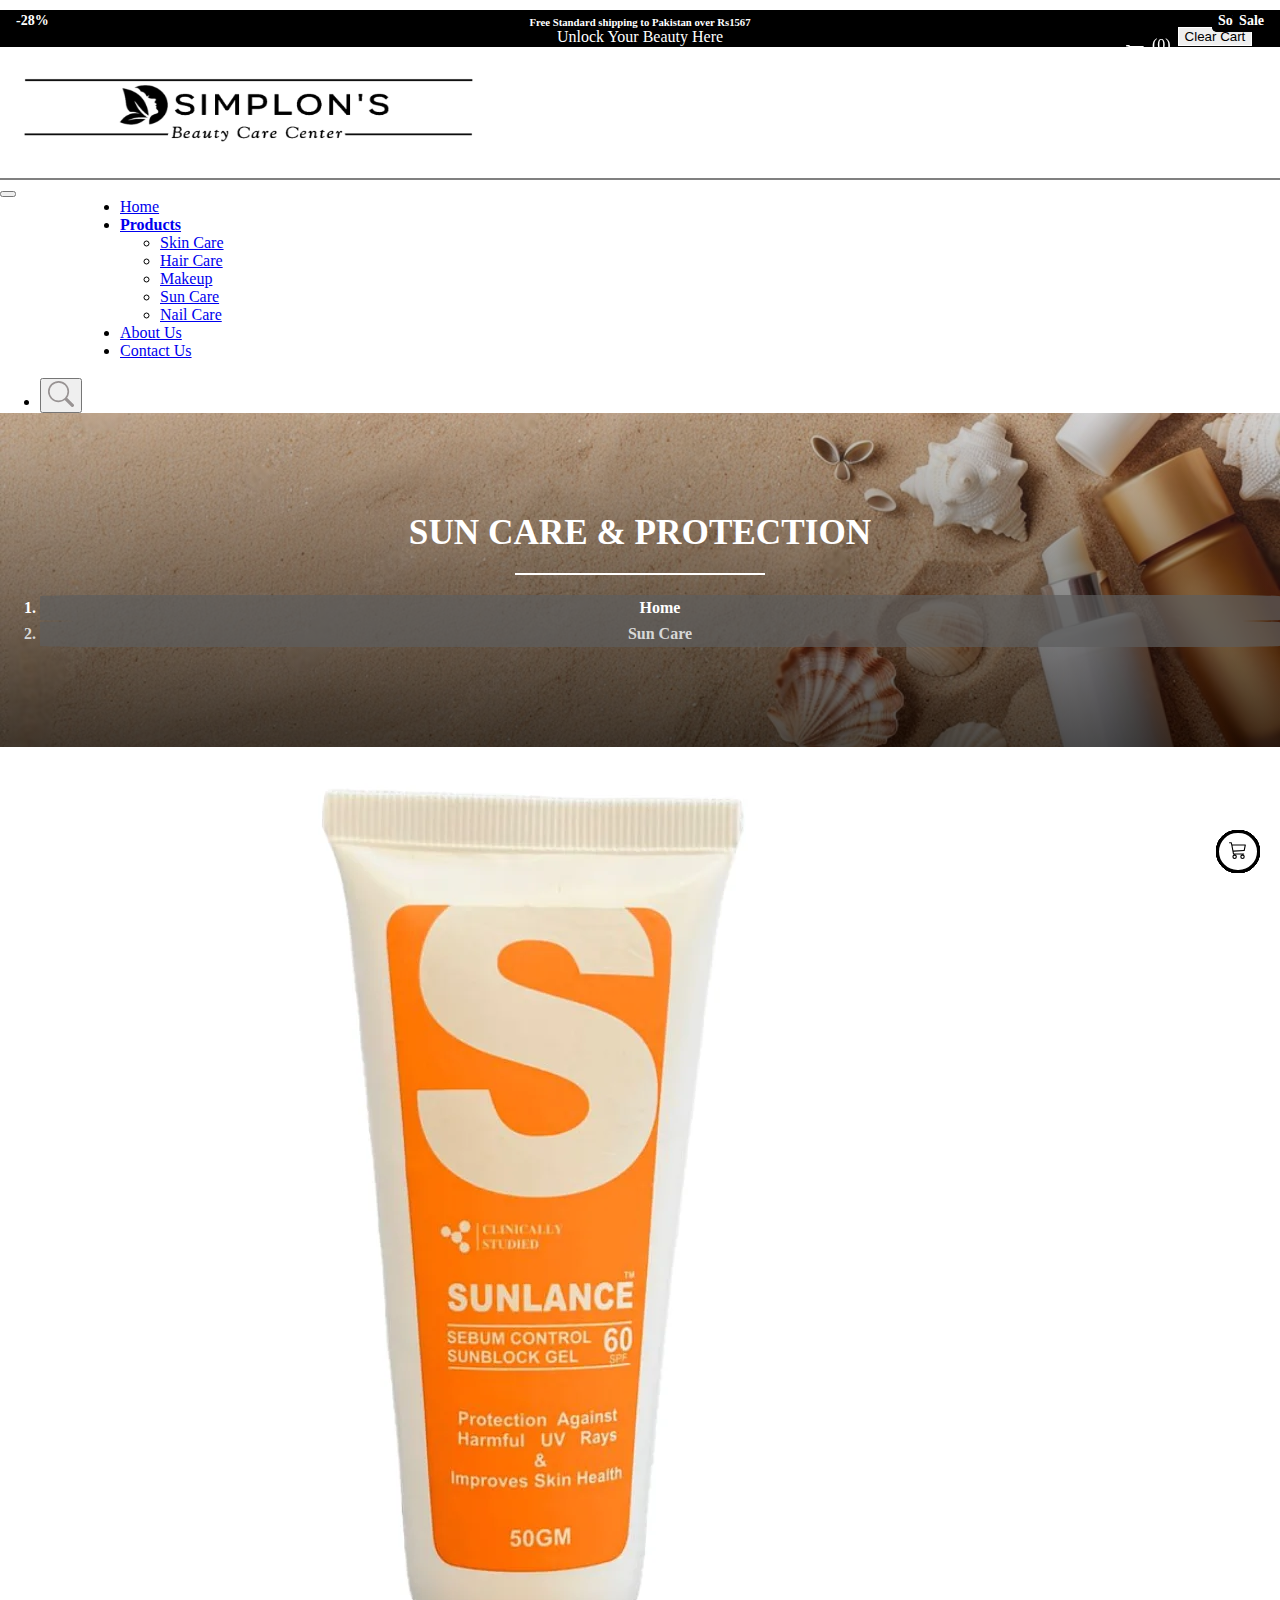
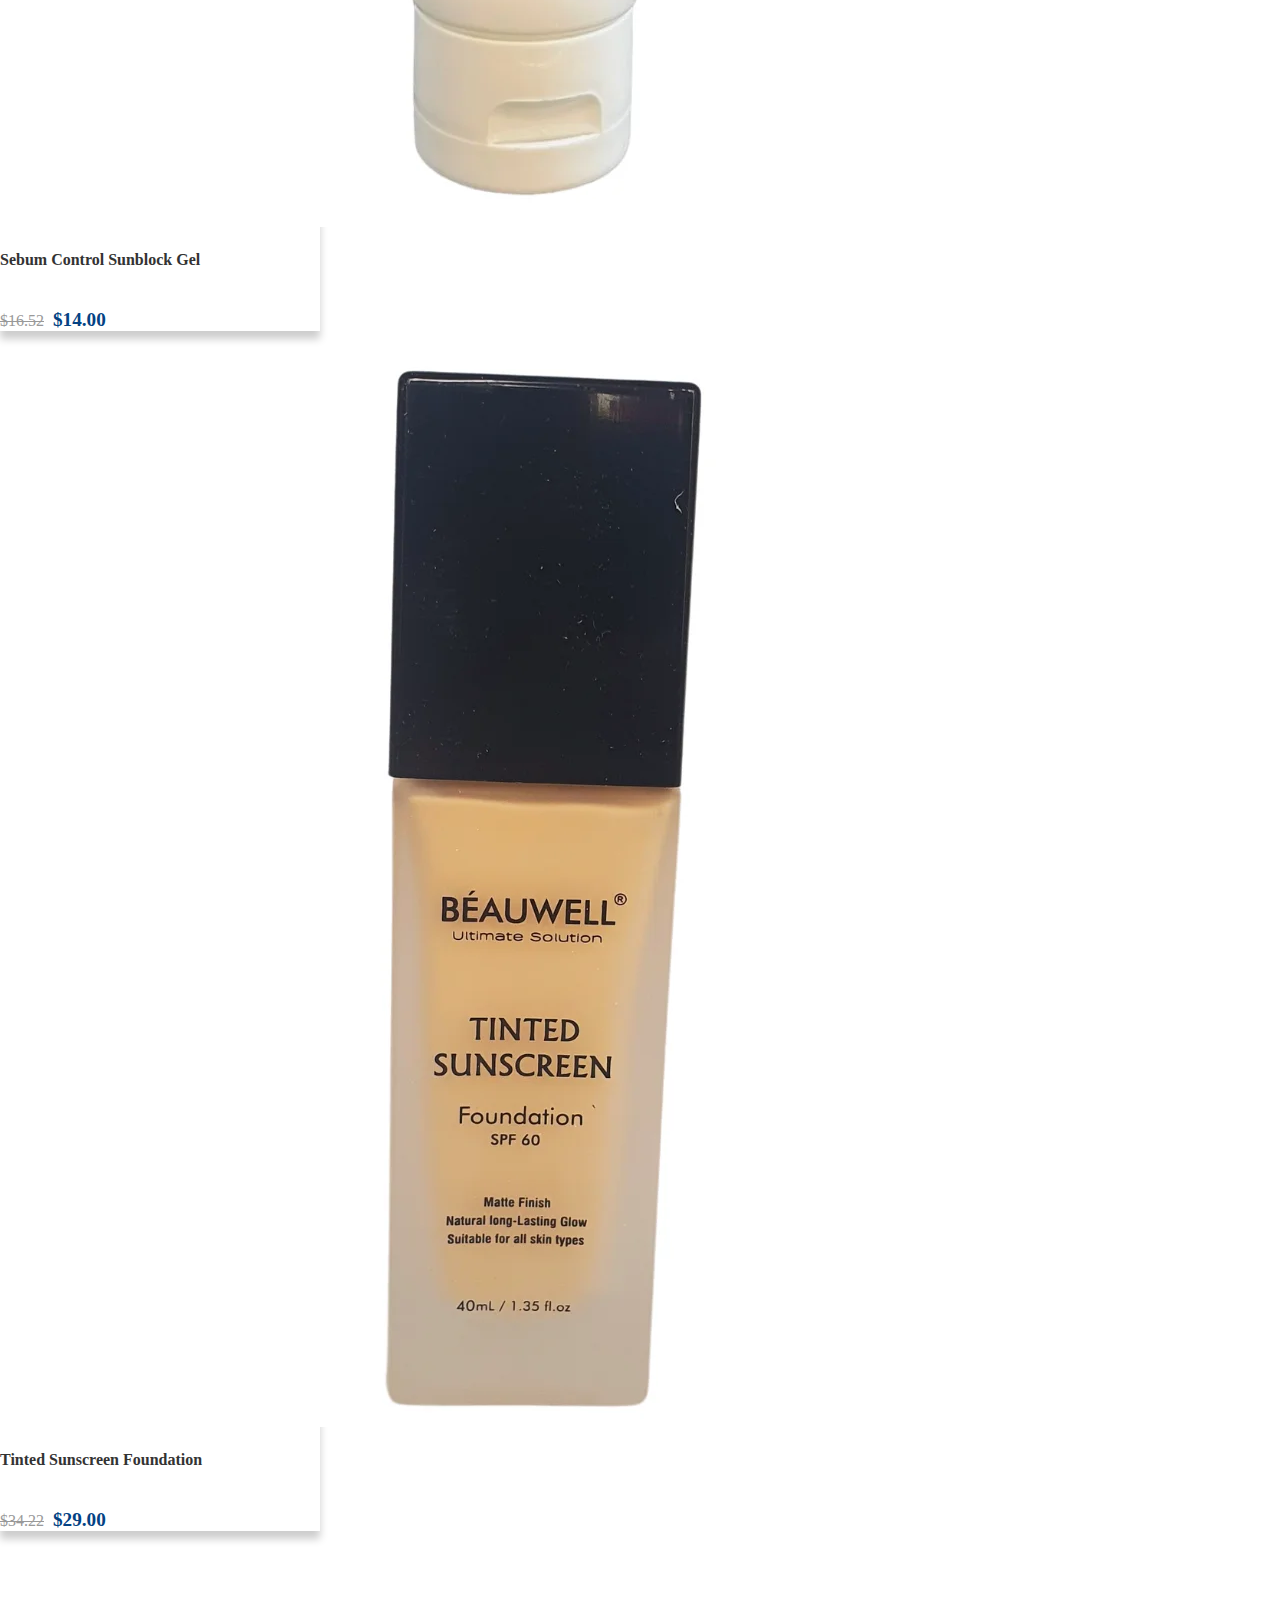
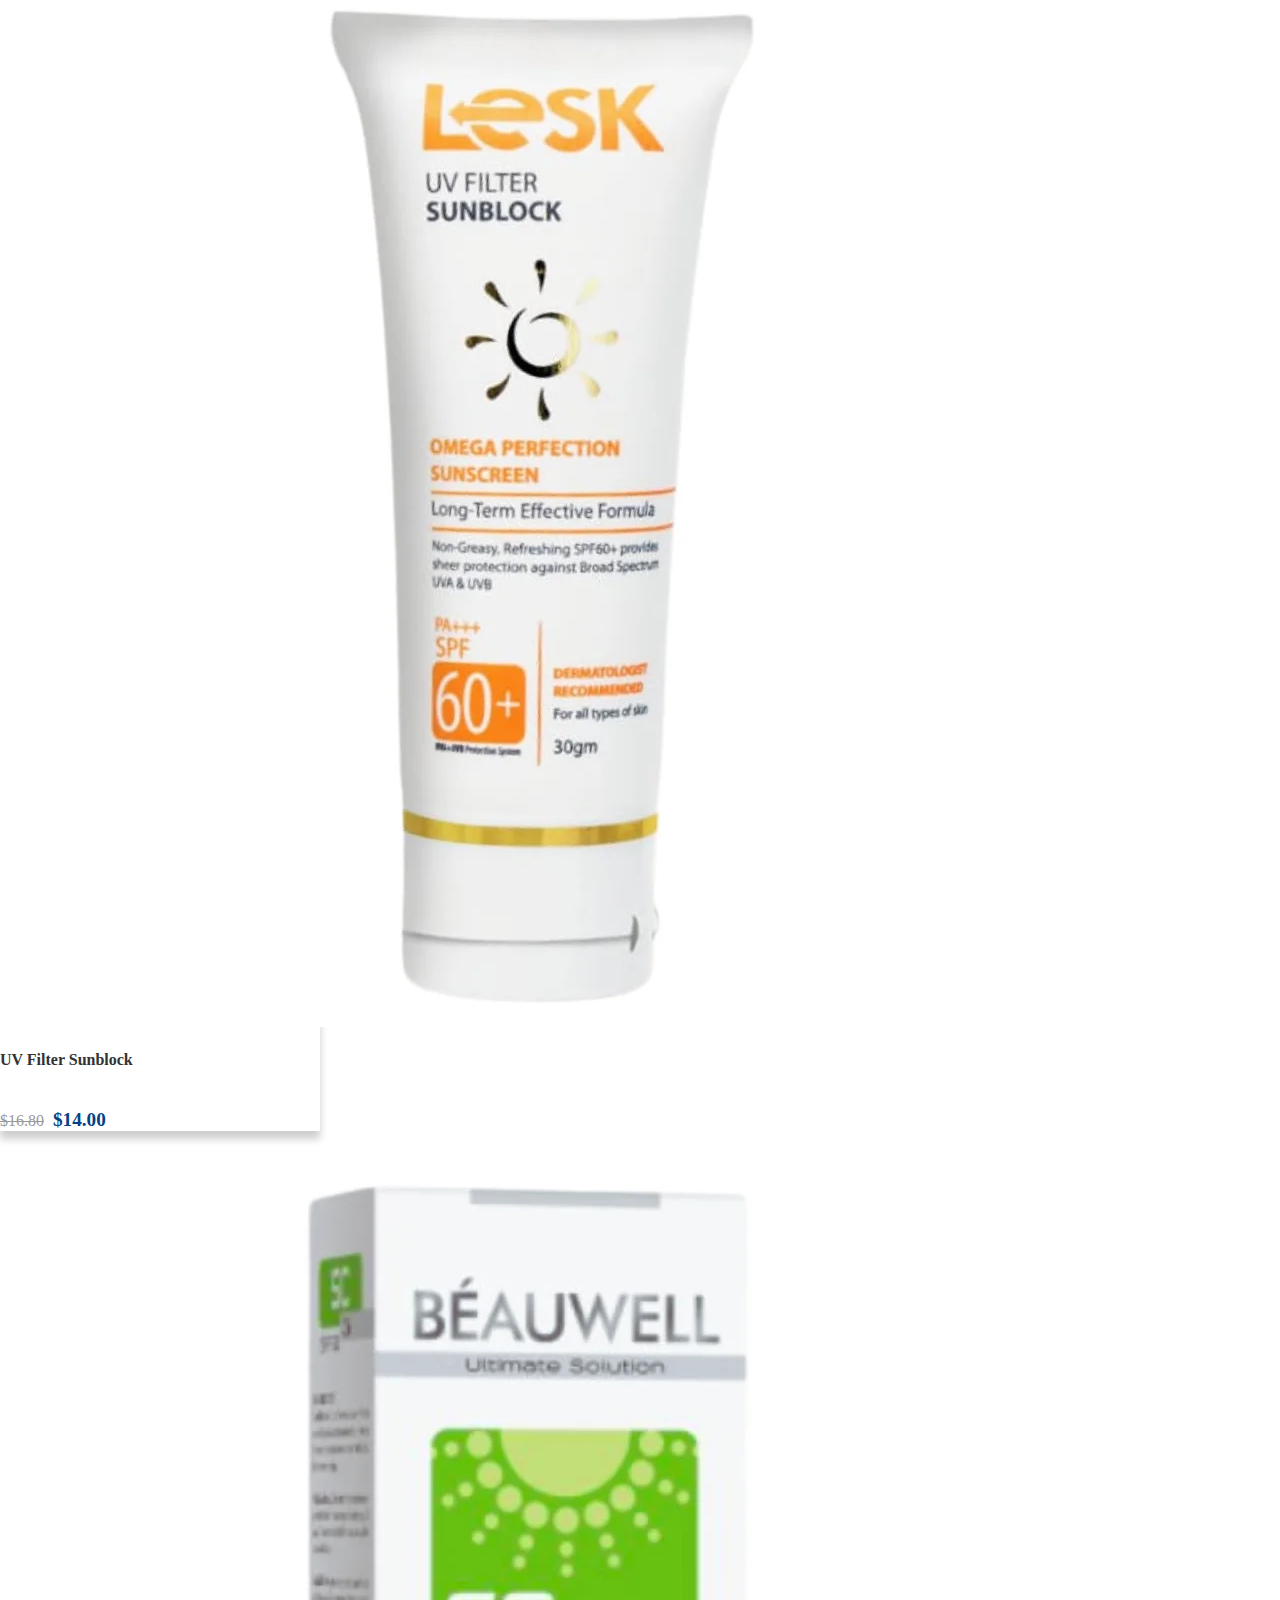
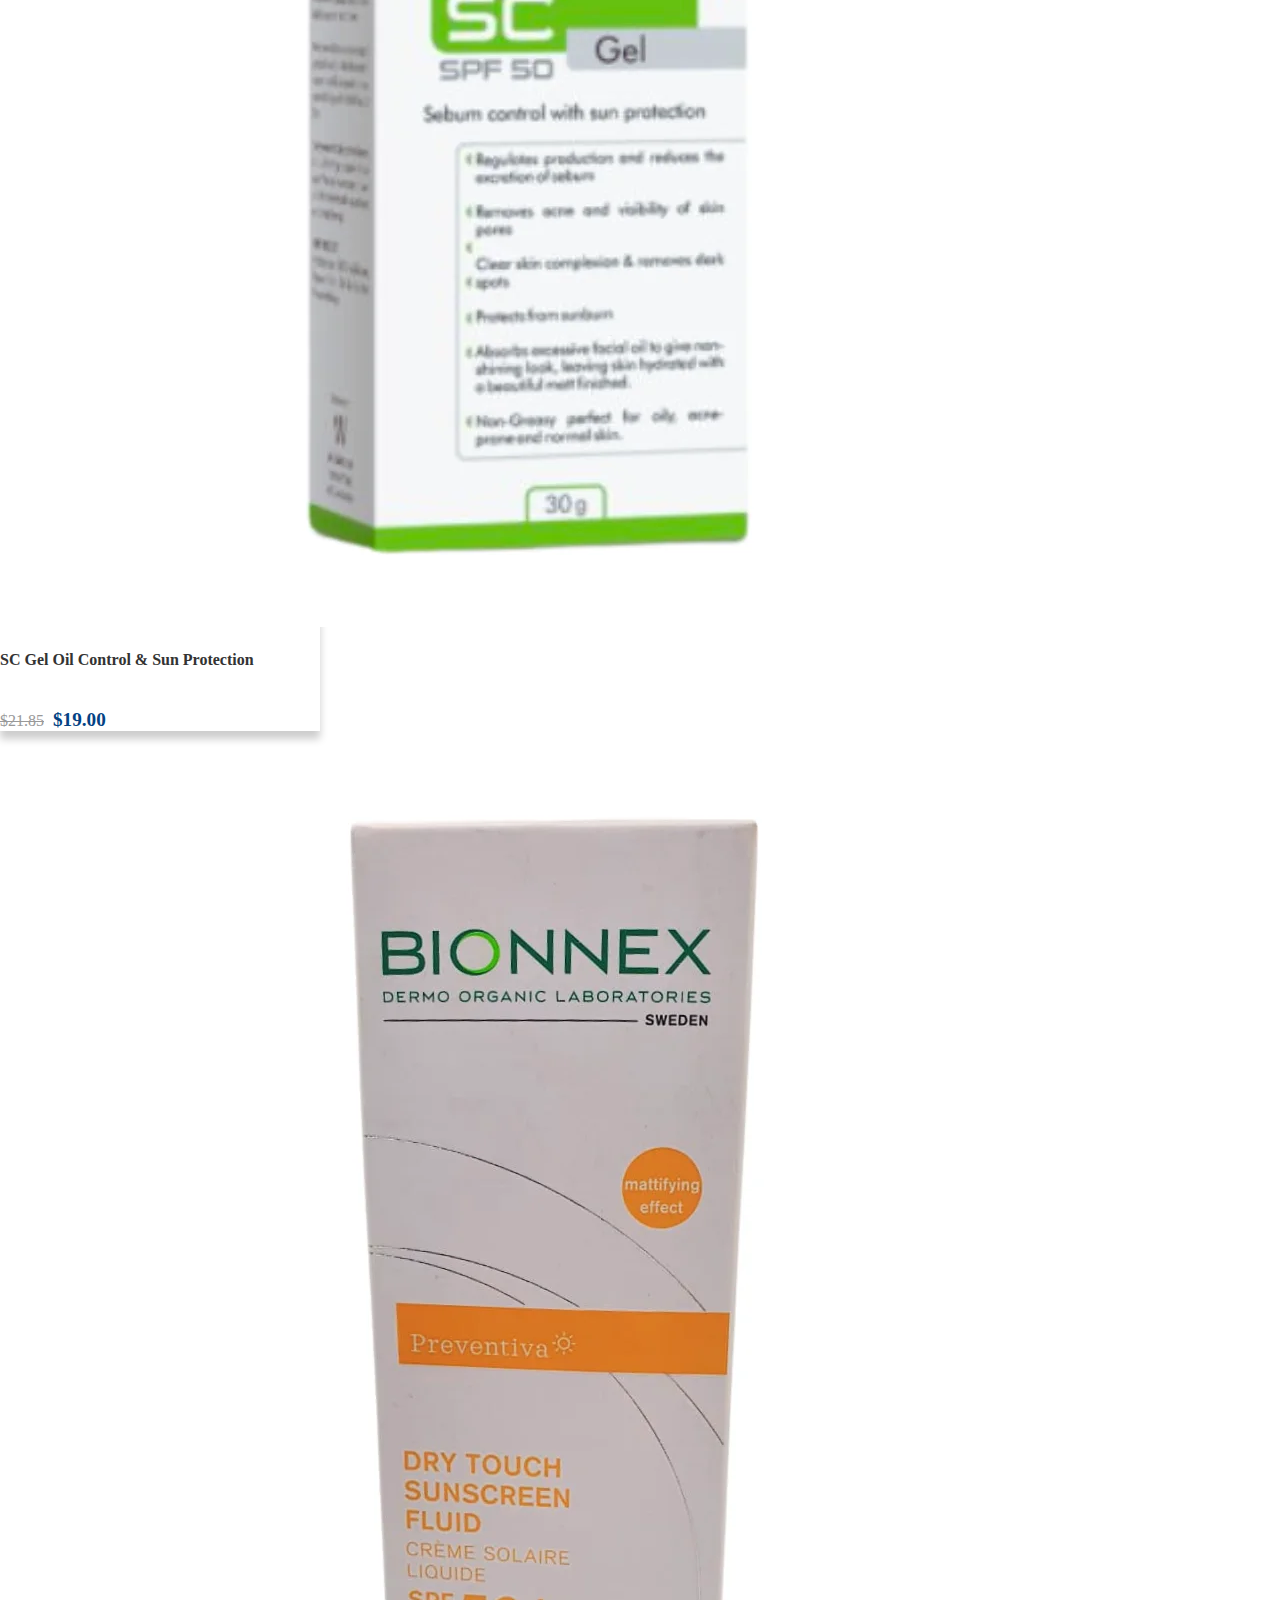
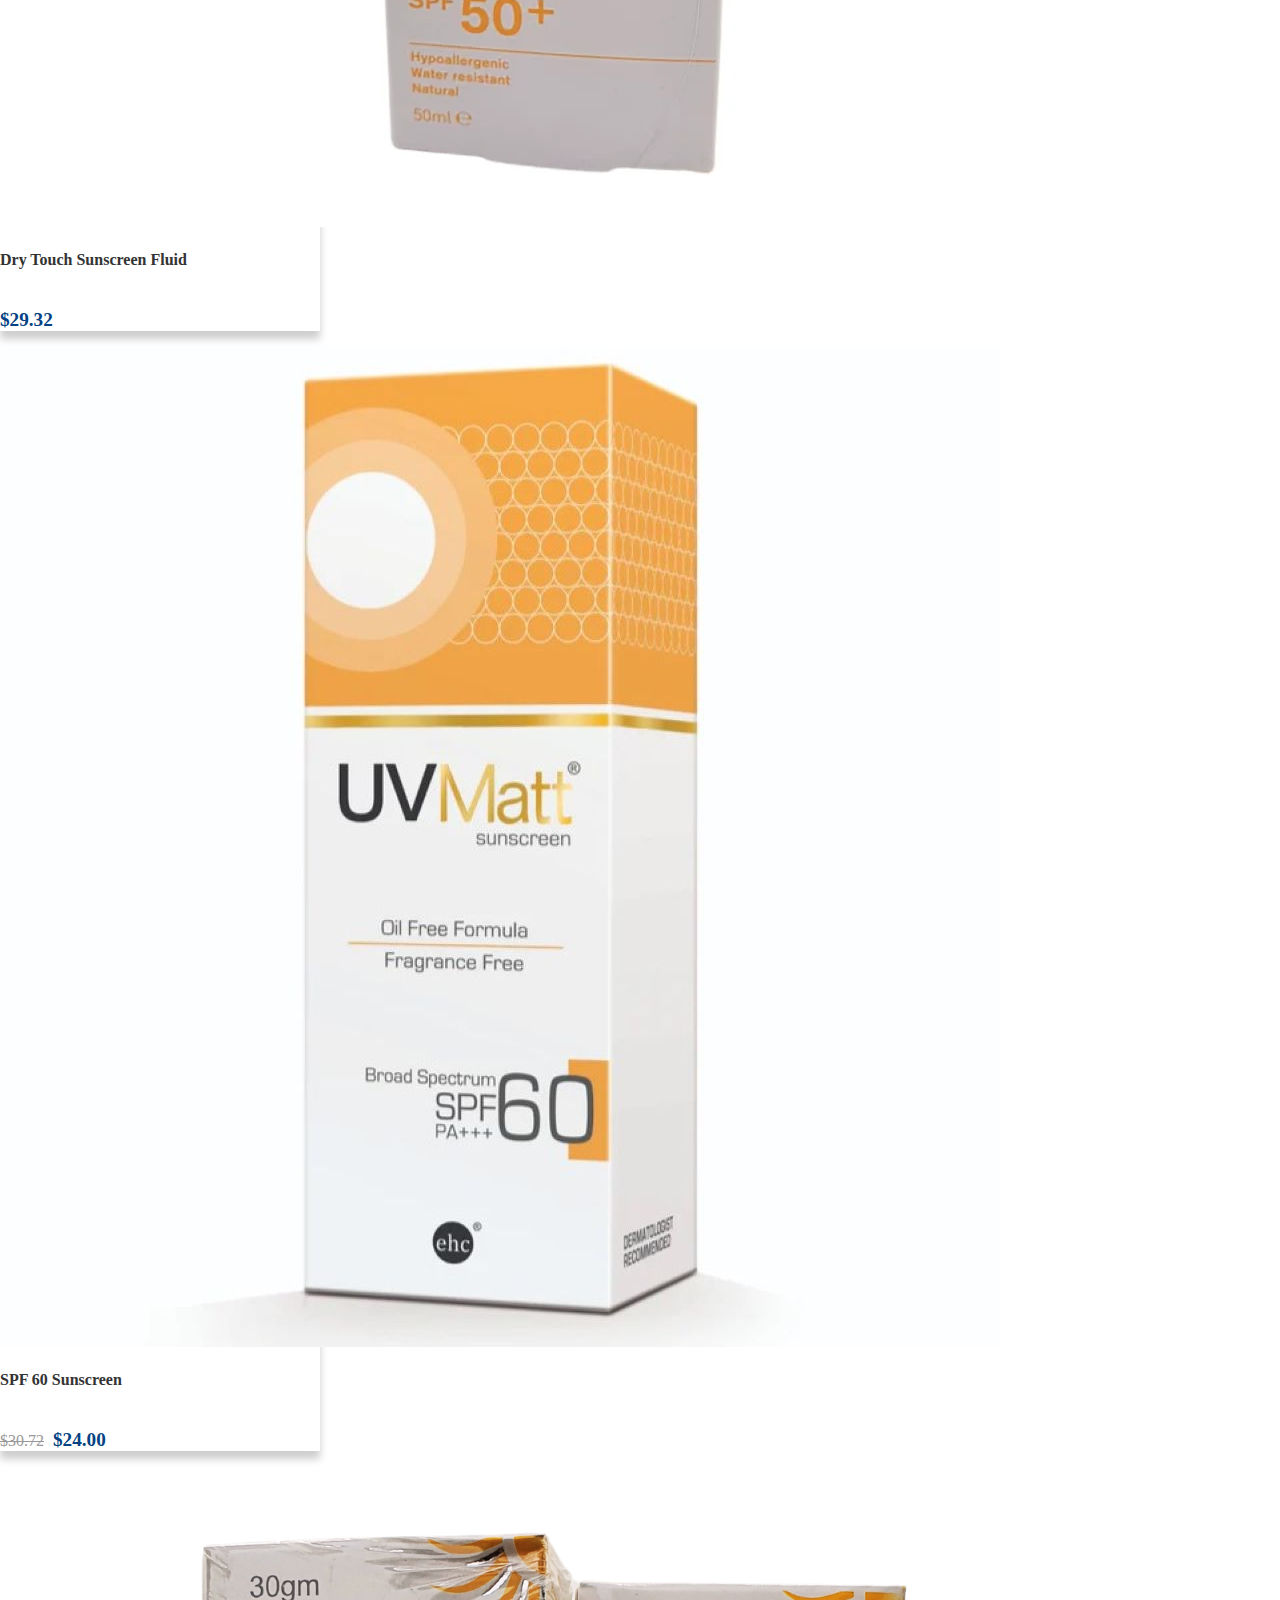
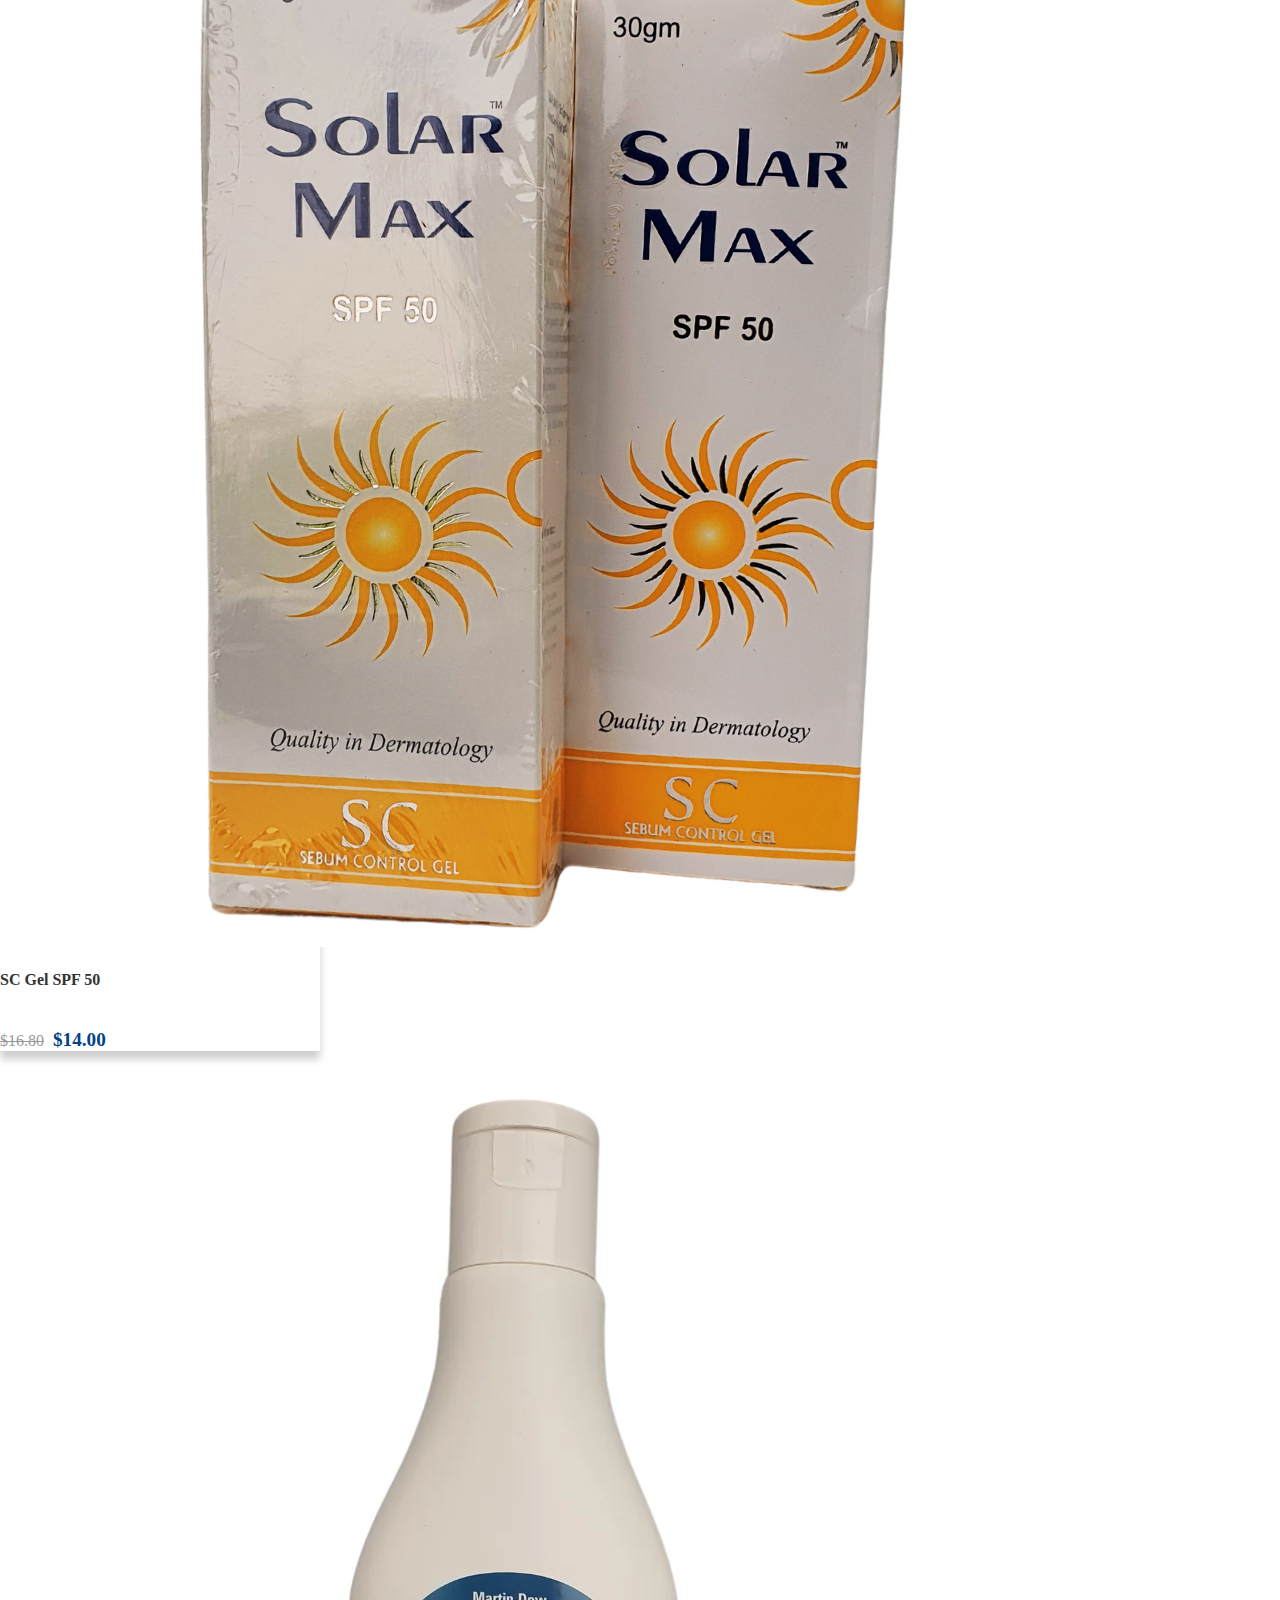
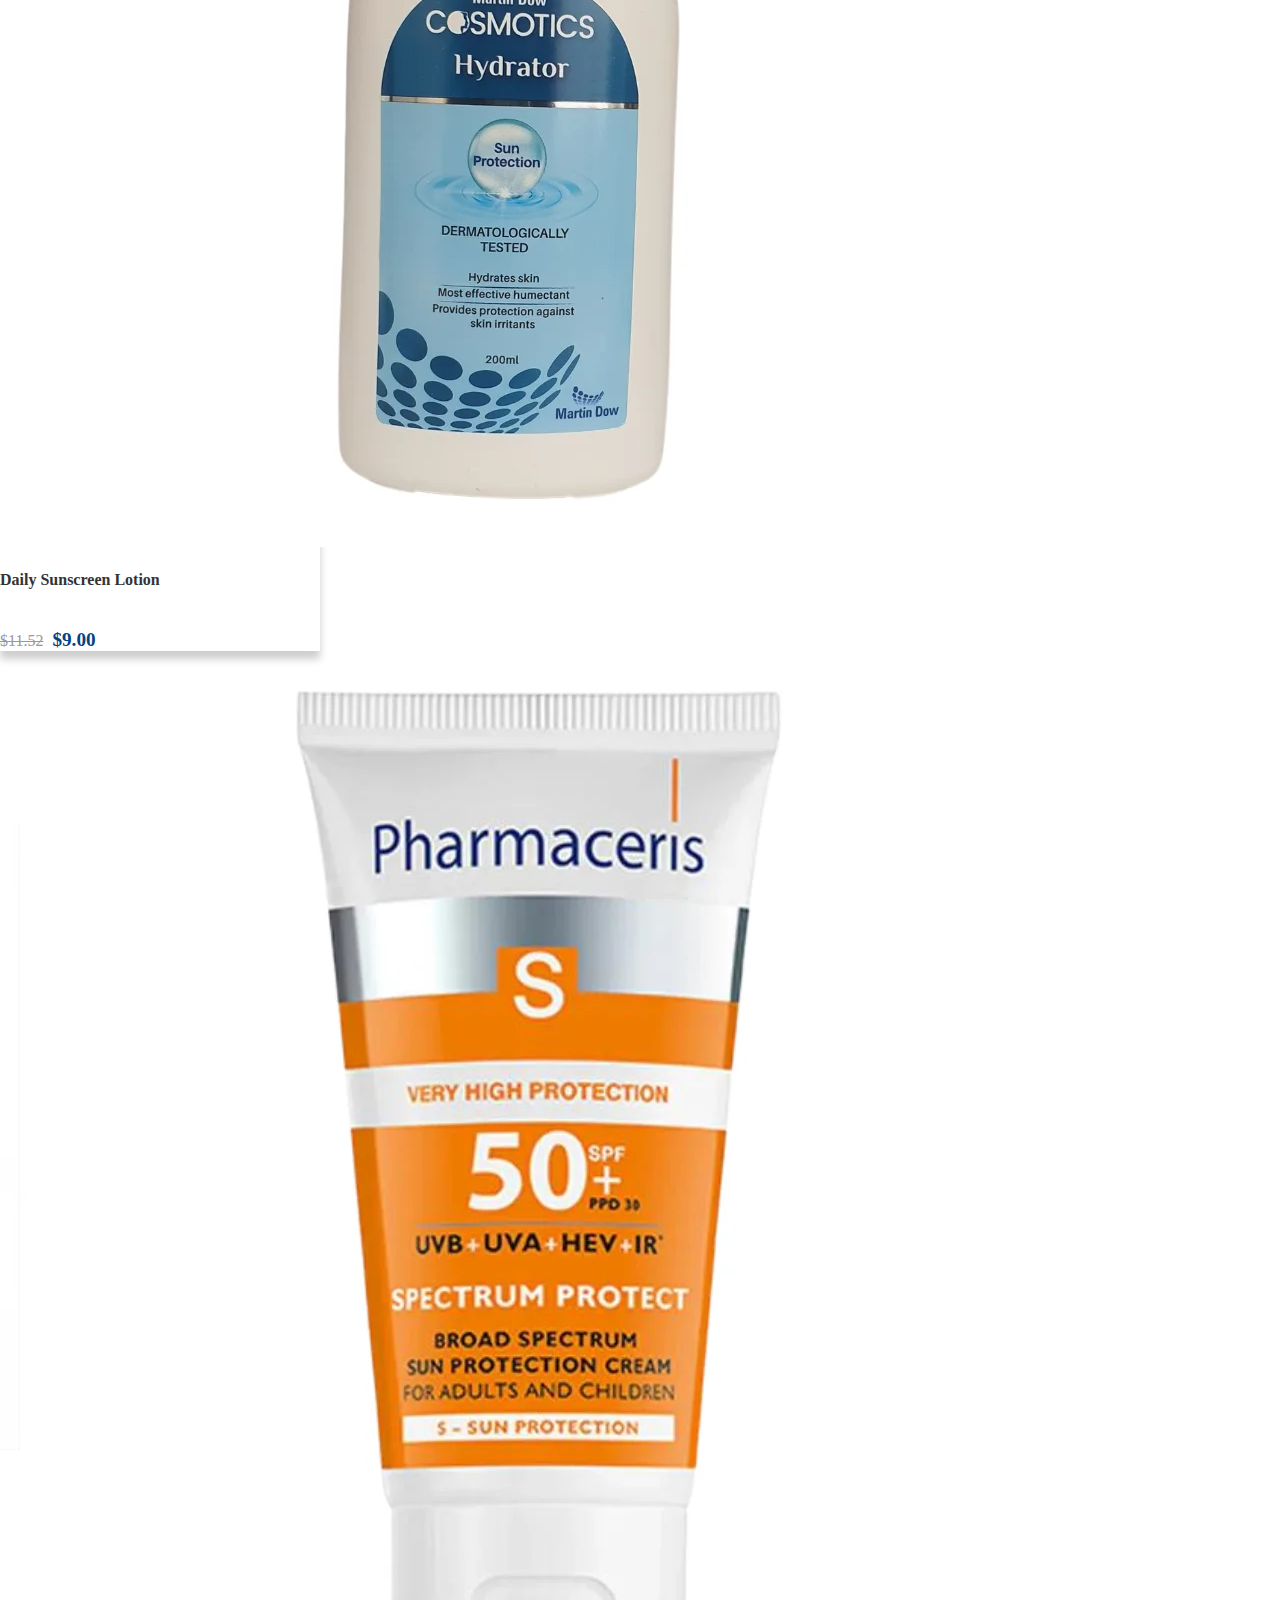
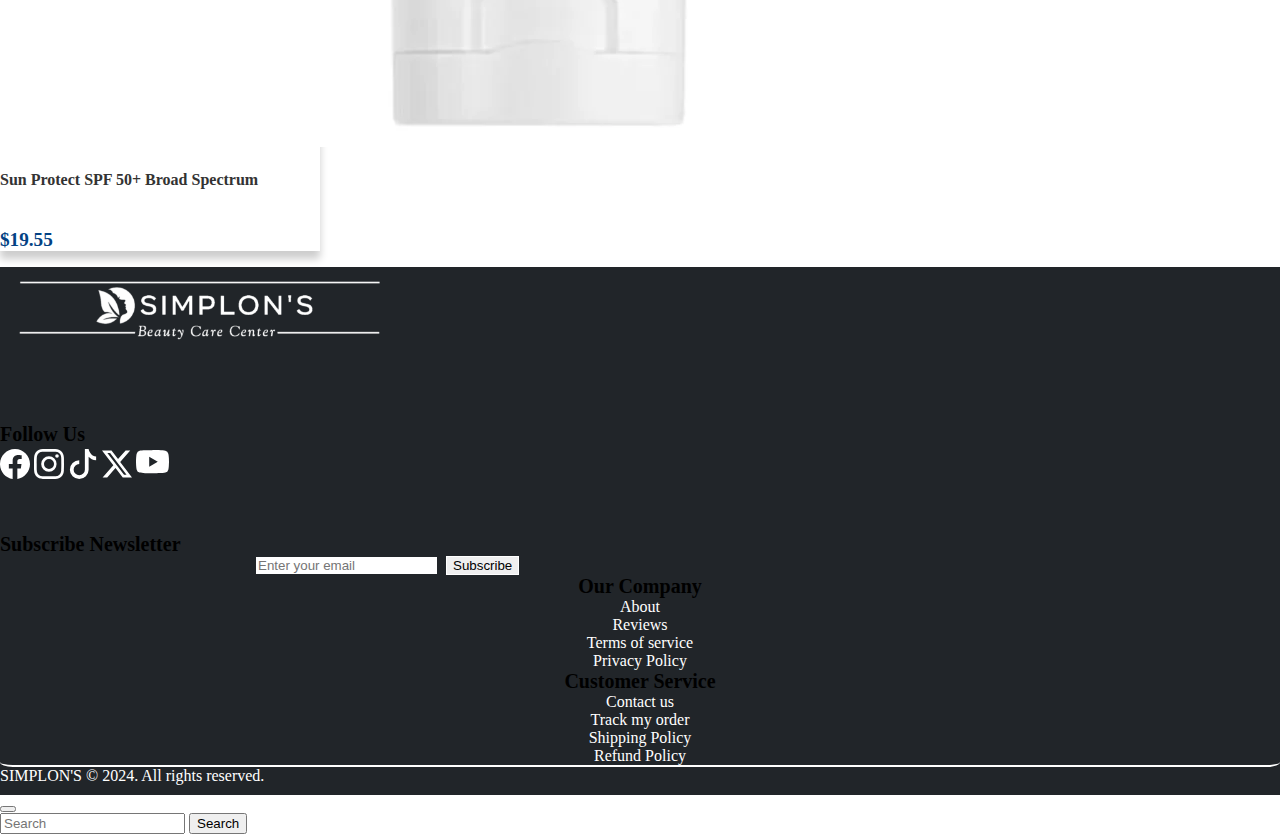
<file: suncare.html>
<!doctype html>
<html lang="en">

<head>
  <meta charset="utf-8">
  <meta name="viewport" content="width=device-width, initial-scale=1">
  <title>SIMPLON Beauty Care Center</title>
  <link rel="icon" href="images/logol.png" type="image/x-icon">
  <link href="https://cdn.jsdelivr.net/npm/bootstrap@5.2.3/dist/css/bootstrap.min.css" rel="stylesheet"
    integrity="sha384-rbsA2VBKQhggwzxH7pPCaAqO46MgnOM80zW1RWuH61DGLwZJEdK2Kadq2F9CUG65" crossorigin="anonymous">
  <link rel="stylesheet" href="https://cdnjs.cloudflare.com/ajax/libs/font-awesome/6.0.0/css/all.min.css"
    integrity="sha512-9usAa10IRO0HhonpyAIVpjrylPvoDwiPUiKdWk5t3PyolY1cOd4DSE0Ga+ri4AuTroPR5aQvXU9xC6qOPnzFeg=="
    crossorigin="anonymous" referrerpolicy="no-referrer">
  <link rel="stylesheet" href="suncare.css">
</head>
<style>
  
</style>

<body>

 
   <!--Header -->

   <div class="header my-auto">
    <h6 style="margin-top: 5px; ">Free Standard shipping to Pakistan over Rs1567</h6>
    <p>Unlock Your Beauty Here</p>
    <!-- Add to cart -->
    <i class="cart1 fas fa-shopping-cart"></i>
    <span class="cart2" id="cartCount">(0)</span>
    </span>
    <button id="clearCart" class="cart3 btn text-white clear">Clear Cart</button>


  </div>
  <div class="row mx-auto">
    <img class="text-dark logo mx-auto  " src="images/footerlogo1.png" alt="">



  </div>





  <div style="margin-top: 0px;" class="container ">
    <nav style="border-top: 2px solid gray;  " class="navbar navbar-expand-lg  ">
      <div class="container-fluid  ">

        <button class="navbar-toggler" type="button" data-bs-toggle="collapse" data-bs-target="#navbarSupportedContent"
          aria-controls="navbarSupportedContent" aria-expanded="false" aria-label="Toggle navigation">
          <span class="navbar-toggler-icon"></span>
        </button>
        <div class="collapse navbar-collapse " id="navbarSupportedContent">
          <ul class="navbar-nav me-auto mb-2 mb-lg-0 mx-auto ">
            <li style="margin: 0px 80px;" class="nav-item my-auto">
              <a  class="nav-link " aria-current="page" href="index.html">Home</a>
            </li>
            <li style="margin: 0px 80px;" class="nav-item dropdown">
              <a style="font-weight: bold; " class="nav-link dropdown-toggle active" href="#" role="button" data-bs-toggle="dropdown"
                aria-expanded="false">
                Products
              </a>
              <ul class="dropdown-menu">
                <li><a class="dropdown-item" href="skincare.html">Skin Care</a></li>
                <li><a class="dropdown-item" href="haircare.html">Hair Care</a></li>
                <li><a class="dropdown-item" href="makeup.html">Makeup</a></li>
                <li><a class="dropdown-item" href="suncare.html">Sun Care</a></li>
                <li><a class="dropdown-item" href="nailcare.html">Nail Care</a></li>
              </ul>
            </li>
            <li style="margin: 0px 80px;" class="nav-item my-auto">
              <a class="nav-link link " href="aboutus.html">About Us </a>
            </li>
            <li style="margin: 0px 80px;" class="nav-item my-auto">
              <a class="nav-link link contact" href="contactus.html">Contact Us </a>
            </li>
            <br>

            <!-- <li class="nav-item my-auto">
                            <a style="display: inline-block;" class="nav-link ">
                                <button type="button"  class="btn btn-outline-secondary ms-5" data-toggle="modal" data-target="#cart"><svg xmlns="http://www.w3.org/2000/svg" width="22" height="22" fill="currentColor" class="bi bi-bag" viewBox="0 0 16 16">
                                <path d="M8 1a2.5 2.5 0 0 1 2.5 2.5V4h-5v-.5A2.5 2.5 0 0 1 8 1m3.5 3v-.5a3.5 3.5 0 1 0-7 0V4H1v10a2 2 0 0 0 2 2h10a2 2 0 0 0 2-2V4zM2 5h12v9a1 1 0 0 1-1 1H3a1 1 0 0 1-1-1z"/>
                              </svg>  <span style="margin-top: 2px;" class="my-auto">Cart</span> (<span class="total-count">0</span>)</button> </a>
                              <button class="clear-cart btn btn-outline-secondary">Clear Cart</button>
                        </li> -->
            <li class="nav-item my-auto">
              <button class="btn search1" data-bs-toggle="modal" data-bs-target="#staticBackdrop"
                style="text-decoration: none;" type="submit"><svg xmlns="http://www.w3.org/2000/svg" width="26"
                  height="26" fill="currentColor" class="bi bi-search" viewBox="0 0 16 16">
                  <path
                    d="M11.742 10.344a6.5 6.5 0 1 0-1.397 1.398h-.001q.044.06.098.115l3.85 3.85a1 1 0 0 0 1.415-1.414l-3.85-3.85a1 1 0 0 0-.115-.1zM12 6.5a5.5 5.5 0 1 1-11 0 5.5 5.5 0 0 1 11 0" />
                </svg></button>
            </li>
          </ul>

        </div>
      </div>
    </nav>


  

  </div>

  <!-- NAVIGATION END -->


  <!-- SUNCARE PRODUCT -->

  <div>
    <div class="products-section">
      <div class="container">
        <h2 class="section-title">SUN CARE & PROTECTION</h2>
        <div class="section-title-line"></div>
        <nav aria-label="breadcrumb">
          <ol class="breadcrumb justify-content-center">
            <li class="breadcrumb-item"><a href="index.html">Home</a></li>
            <li class="breadcrumb-item active" aria-current="page"> Sun Care</li>
          </ol>
        </nav>
      </div>
    </div>




    <!-- PRODUCTS -->

    <div class="container mt-5 mb-5">
      <div class="row">
        <!-- CARD 1 -->
        <div class="col-md-6 col-lg-4 mb-5">
          <div class="card mx-auto fade-in  fade-in " style="width: 20rem;">
            <span class="soldout-badge">Sale</span>
            <span class="discount-badge">-18%</span>
            <div class="favorite-icon-wrapper">
              <button type="button" class="favorite-icon">
                <svg xmlns="http://www.w3.org/2000/svg" width="18" height="18" fill="currentColor" class="bi bi-heart" viewBox="0 0 16 16">
                  <path d="m8 2.748-.717-.737C5.6.281 2.514.878 1.4 3.053c-.523 1.023-.641 2.5.314 4.385.92 1.815 2.834 3.989 6.286 6.357 3.452-2.368 5.365-4.542 6.286-6.357.955-1.886.838-3.362.314-4.385C13.486.878 10.4.28 8.717 2.01zM8 15C-7.333 4.868 3.279-3.04 7.824 1.143q.09.083.176.171a3 3 0 0 1 .176-.17C12.72-3.042 23.333 4.867 8 15"/>
                </svg>
              </button>
            </div>
            <div class="compare-icon-wrapper">
              <button type="button" class="compare-icon">
                <svg xmlns="http://www.w3.org/2000/svg" width="18" height="18" fill="currentColor" class="bi bi-copy" viewBox="0 0 16 16">
                  <path fill-rule="evenodd" d="M4 2a2 2 0 0 1 2-2h8a2 2 0 0 1 2 2v8a2 2 0 0 1-2 2H6a2 2 0 0 1-2-2zm2-1a1 1 0 0 0-1 1v8a1 1 0 0 0 1 1h8a1 1 0 0 0 1-1V2a1 1 0 0 0-1-1zM2 5a1 1 0 0 0-1 1v8a1 1 0 0 0 1 1h8a1 1 0 0 0 1-1v-1h1v1a2 2 0 0 1-2 2H2a2 2 0 0 1-2-2V6a2 2 0 0 1 2-2h1v1z"/>
                </svg>
              </button>
            </div>
            <div class="search-icon-wrapper">
              <button type="button" class="search-icon">
                <svg xmlns="http://www.w3.org/2000/svg" width="18" height="18" fill="currentColor" class="bi bi-search" viewBox="0 0 16 16">
                  <path d="M11.742 10.344a6.5 6.5 0 1 0-1.397 1.398h-.001q.044.06.098.115l3.85 3.85a1 1 0 0 0 1.415-1.414l-3.85-3.85a1 1 0 0 0-.115-.1zM12 6.5a5.5 5.5 0 1 1-11 0 5.5 5.5 0 0 1 11 0"/>
                </svg>
              </button>
            </div>
            <img src="images/suncare1.jpg" class="card-img-top suncare1" alt="...">
            <div class="card-body">
              <h5 class="product-name">Sebum Control Sunblock Gel</h5>
              <p class="price-margin">
                  <span class="product-old-price">$16.52</span>
                  <span class="product-price">$14.00</span>
              </p>
              <button type="button" class="cart-icon add-to-cart1"><svg xmlns="http://www.w3.org/2000/svg" width="18" height="18" fill="currentColor" class="bi bi-cart3" viewBox="0 0 16 16">
                <path d="M0 1.5A.5.5 0 0 1 .5 1H2a.5.5 0 0 1 .485.379L2.89 3H14.5a.5.5 0 0 1 .49.598l-1 5a.5.5 0 0 1-.465.401l-9.397.472L4.415 11H13a.5.5 0 0 1 0 1H4a.5.5 0 0 1-.491-.408L2.01 3.607 1.61 2H.5a.5.5 0 0 1-.5-.5M3.102 4l.84 4.479 9.144-.459L13.89 4zM5 12a2 2 0 1 0 0 4 2 2 0 0 0 0-4m7 0a2 2 0 1 0 0 4 2 2 0 0 0 0-4m-7 1a1 1 0 1 1 0 2 1 1 0 0 1 0-2m7 0a1 1 0 1 1 0 2 1 1 0 0 1 0-2"/>
              </svg></button>
              
            </div>
          </div>
        </div>


        <!-- CARD 2 -->
        <div class="col-md-6 col-lg-4 mb-5">
          <div class="card mx-auto fade-in  fade-in " style="width: 20rem;">
            <span class="soldout-badge">Sale</span>
            <span class="discount-badge">-18%</span>
            <div class="favorite-icon-wrapper">
              <button type="button" class="favorite-icon">
                <svg xmlns="http://www.w3.org/2000/svg" width="18" height="18" fill="currentColor" class="bi bi-heart" viewBox="0 0 16 16">
                  <path d="m8 2.748-.717-.737C5.6.281 2.514.878 1.4 3.053c-.523 1.023-.641 2.5.314 4.385.92 1.815 2.834 3.989 6.286 6.357 3.452-2.368 5.365-4.542 6.286-6.357.955-1.886.838-3.362.314-4.385C13.486.878 10.4.28 8.717 2.01zM8 15C-7.333 4.868 3.279-3.04 7.824 1.143q.09.083.176.171a3 3 0 0 1 .176-.17C12.72-3.042 23.333 4.867 8 15"/>
                </svg>
              </button>
            </div>
            <div class="compare-icon-wrapper">
              <button type="button" class="compare-icon">
                <svg xmlns="http://www.w3.org/2000/svg" width="18" height="18" fill="currentColor" class="bi bi-copy" viewBox="0 0 16 16">
                  <path fill-rule="evenodd" d="M4 2a2 2 0 0 1 2-2h8a2 2 0 0 1 2 2v8a2 2 0 0 1-2 2H6a2 2 0 0 1-2-2zm2-1a1 1 0 0 0-1 1v8a1 1 0 0 0 1 1h8a1 1 0 0 0 1-1V2a1 1 0 0 0-1-1zM2 5a1 1 0 0 0-1 1v8a1 1 0 0 0 1 1h8a1 1 0 0 0 1-1v-1h1v1a2 2 0 0 1-2 2H2a2 2 0 0 1-2-2V6a2 2 0 0 1 2-2h1v1z"/>
                </svg>
              </button>
            </div>
            <div class="search-icon-wrapper">
              <button type="button" class="search-icon">
                <svg xmlns="http://www.w3.org/2000/svg" width="18" height="18" fill="currentColor" class="bi bi-search" viewBox="0 0 16 16">
                  <path d="M11.742 10.344a6.5 6.5 0 1 0-1.397 1.398h-.001q.044.06.098.115l3.85 3.85a1 1 0 0 0 1.415-1.414l-3.85-3.85a1 1 0 0 0-.115-.1zM12 6.5a5.5 5.5 0 1 1-11 0 5.5 5.5 0 0 1 11 0"/>
                </svg>
              </button>
            </div>
            <img src="images/suncare2.jpg" class="card-img-top suncare2" alt="...">
            <div class="card-body">
              <h5 class="product-name">Tinted Sunscreen Foundation</h5>
              <p class="price-margin">
                  <span class="product-old-price">$34.22</span>
                  <span class="product-price">$29.00</span>
              </p>
              <button type="button" class="cart-icon add-to-cart2"><svg xmlns="http://www.w3.org/2000/svg" width="18" height="18" fill="currentColor" class="bi bi-cart3" viewBox="0 0 16 16">
                <path d="M0 1.5A.5.5 0 0 1 .5 1H2a.5.5 0 0 1 .485.379L2.89 3H14.5a.5.5 0 0 1 .49.598l-1 5a.5.5 0 0 1-.465.401l-9.397.472L4.415 11H13a.5.5 0 0 1 0 1H4a.5.5 0 0 1-.491-.408L2.01 3.607 1.61 2H.5a.5.5 0 0 1-.5-.5M3.102 4l.84 4.479 9.144-.459L13.89 4zM5 12a2 2 0 1 0 0 4 2 2 0 0 0 0-4m7 0a2 2 0 1 0 0 4 2 2 0 0 0 0-4m-7 1a1 1 0 1 1 0 2 1 1 0 0 1 0-2m7 0a1 1 0 1 1 0 2 1 1 0 0 1 0-2"/>
              </svg></button>
              
            </div>
          </div>
        </div>



        <!-- CARD 3 -->

        <div class="col-md-6 col-lg-4 mb-5">
          <div class="card mx-auto fade-in " style="width: 20rem;">
            <span class="soldout-badge">Soldout</span>
            <span class="discount-badge">-20%</span>
            <div class="favorite-icon-wrapper">
              <button type="button" class="favorite-icon">
                <svg xmlns="http://www.w3.org/2000/svg" width="18" height="18" fill="currentColor" class="bi bi-heart" viewBox="0 0 16 16">
                  <path d="m8 2.748-.717-.737C5.6.281 2.514.878 1.4 3.053c-.523 1.023-.641 2.5.314 4.385.92 1.815 2.834 3.989 6.286 6.357 3.452-2.368 5.365-4.542 6.286-6.357.955-1.886.838-3.362.314-4.385C13.486.878 10.4.28 8.717 2.01zM8 15C-7.333 4.868 3.279-3.04 7.824 1.143q.09.083.176.171a3 3 0 0 1 .176-.17C12.72-3.042 23.333 4.867 8 15"/>
                </svg>
              </button>
            </div>
            <div class="compare-icon-wrapper">
              <button type="button" class="compare-icon">
                <svg xmlns="http://www.w3.org/2000/svg" width="18" height="18" fill="currentColor" class="bi bi-copy" viewBox="0 0 16 16">
                  <path fill-rule="evenodd" d="M4 2a2 2 0 0 1 2-2h8a2 2 0 0 1 2 2v8a2 2 0 0 1-2 2H6a2 2 0 0 1-2-2zm2-1a1 1 0 0 0-1 1v8a1 1 0 0 0 1 1h8a1 1 0 0 0 1-1V2a1 1 0 0 0-1-1zM2 5a1 1 0 0 0-1 1v8a1 1 0 0 0 1 1h8a1 1 0 0 0 1-1v-1h1v1a2 2 0 0 1-2 2H2a2 2 0 0 1-2-2V6a2 2 0 0 1 2-2h1v1z"/>
                </svg>
              </button>
            </div>
            <div class="search-icon-wrapper">
              <button type="button" class="search-icon">
                <svg xmlns="http://www.w3.org/2000/svg" width="18" height="18" fill="currentColor" class="bi bi-search" viewBox="0 0 16 16">
                  <path d="M11.742 10.344a6.5 6.5 0 1 0-1.397 1.398h-.001q.044.06.098.115l3.85 3.85a1 1 0 0 0 1.415-1.414l-3.85-3.85a1 1 0 0 0-.115-.1zM12 6.5a5.5 5.5 0 1 1-11 0 5.5 5.5 0 0 1 11 0"/>
                </svg>
              </button>
            </div>
            <img src="images/suncare3.jpg" class="card-img-top suncare3" alt="...">
            <div class="card-body">
              <h5 class="product-name">UV Filter Sunblock</h5>
              <p class="price-margin">
                  <span class="product-old-price">$16.80</span>
                  <span class="product-price">$14.00</span>
              </p>
              <button type="button" class="cart-icon add-to-cart3"><svg xmlns="http://www.w3.org/2000/svg" width="18" height="18" fill="currentColor" class="bi bi-cart3" viewBox="0 0 16 16">
                <path d="M0 1.5A.5.5 0 0 1 .5 1H2a.5.5 0 0 1 .485.379L2.89 3H14.5a.5.5 0 0 1 .49.598l-1 5a.5.5 0 0 1-.465.401l-9.397.472L4.415 11H13a.5.5 0 0 1 0 1H4a.5.5 0 0 1-.491-.408L2.01 3.607 1.61 2H.5a.5.5 0 0 1-.5-.5M3.102 4l.84 4.479 9.144-.459L13.89 4zM5 12a2 2 0 1 0 0 4 2 2 0 0 0 0-4m7 0a2 2 0 1 0 0 4 2 2 0 0 0 0-4m-7 1a1 1 0 1 1 0 2 1 1 0 0 1 0-2m7 0a1 1 0 1 1 0 2 1 1 0 0 1 0-2"/>
              </svg></button>
              
            </div>
          </div>
        </div>


        <!-- CARD 4 -->
        <div class="col-md-6 col-lg-4 mb-5">
          <div class="card mx-auto fade-in " style="width: 20rem;">
            <span class="soldout-badge">Sale</span>
            <span class="discount-badge">-15%</span>
            <div class="favorite-icon-wrapper">
              <button type="button" class="favorite-icon">
                <svg xmlns="http://www.w3.org/2000/svg" width="18" height="18" fill="currentColor" class="bi bi-heart" viewBox="0 0 16 16">
                  <path d="m8 2.748-.717-.737C5.6.281 2.514.878 1.4 3.053c-.523 1.023-.641 2.5.314 4.385.92 1.815 2.834 3.989 6.286 6.357 3.452-2.368 5.365-4.542 6.286-6.357.955-1.886.838-3.362.314-4.385C13.486.878 10.4.28 8.717 2.01zM8 15C-7.333 4.868 3.279-3.04 7.824 1.143q.09.083.176.171a3 3 0 0 1 .176-.17C12.72-3.042 23.333 4.867 8 15"/>
                </svg>
              </button>
            </div>
            <div class="compare-icon-wrapper">
              <button type="button" class="compare-icon">
                <svg xmlns="http://www.w3.org/2000/svg" width="18" height="18" fill="currentColor" class="bi bi-copy" viewBox="0 0 16 16">
                  <path fill-rule="evenodd" d="M4 2a2 2 0 0 1 2-2h8a2 2 0 0 1 2 2v8a2 2 0 0 1-2 2H6a2 2 0 0 1-2-2zm2-1a1 1 0 0 0-1 1v8a1 1 0 0 0 1 1h8a1 1 0 0 0 1-1V2a1 1 0 0 0-1-1zM2 5a1 1 0 0 0-1 1v8a1 1 0 0 0 1 1h8a1 1 0 0 0 1-1v-1h1v1a2 2 0 0 1-2 2H2a2 2 0 0 1-2-2V6a2 2 0 0 1 2-2h1v1z"/>
                </svg>
              </button>
            </div>
            <div class="search-icon-wrapper">
              <button type="button" class="search-icon">
                <svg xmlns="http://www.w3.org/2000/svg" width="18" height="18" fill="currentColor" class="bi bi-search" viewBox="0 0 16 16">
                  <path d="M11.742 10.344a6.5 6.5 0 1 0-1.397 1.398h-.001q.044.06.098.115l3.85 3.85a1 1 0 0 0 1.415-1.414l-3.85-3.85a1 1 0 0 0-.115-.1zM12 6.5a5.5 5.5 0 1 1-11 0 5.5 5.5 0 0 1 11 0"/>
                </svg>
              </button>
            </div>
            <img src="images/suncare4.jpg" class="card-img-top suncare4" alt="...">
            <div class="card-body">
              <h5 class="product-name">SC Gel Oil Control & Sun Protection</h5>
              <p class="price-margin">
                  <span class="product-old-price">$21.85</span>
                  <span class="product-price">$19.00</span>
              </p>
              <button type="button" class="cart-icon add-to-cart4"><svg xmlns="http://www.w3.org/2000/svg" width="18" height="18" fill="currentColor" class="bi bi-cart3" viewBox="0 0 16 16">
                <path d="M0 1.5A.5.5 0 0 1 .5 1H2a.5.5 0 0 1 .485.379L2.89 3H14.5a.5.5 0 0 1 .49.598l-1 5a.5.5 0 0 1-.465.401l-9.397.472L4.415 11H13a.5.5 0 0 1 0 1H4a.5.5 0 0 1-.491-.408L2.01 3.607 1.61 2H.5a.5.5 0 0 1-.5-.5M3.102 4l.84 4.479 9.144-.459L13.89 4zM5 12a2 2 0 1 0 0 4 2 2 0 0 0 0-4m7 0a2 2 0 1 0 0 4 2 2 0 0 0 0-4m-7 1a1 1 0 1 1 0 2 1 1 0 0 1 0-2m7 0a1 1 0 1 1 0 2 1 1 0 0 1 0-2"/>
              </svg></button>
              
            </div>
          </div>
        </div>

        <!-- CARD 5 -->
        <div class="col-md-6 col-lg-4 mb-5">
          <div class="card mx-auto fade-in " style="width: 20rem;">
            <div class="favorite-icon-wrapper">
              <button type="button" class="favorite-icon">
                <svg xmlns="http://www.w3.org/2000/svg" width="18" height="18" fill="currentColor" class="bi bi-heart" viewBox="0 0 16 16">
                  <path d="m8 2.748-.717-.737C5.6.281 2.514.878 1.4 3.053c-.523 1.023-.641 2.5.314 4.385.92 1.815 2.834 3.989 6.286 6.357 3.452-2.368 5.365-4.542 6.286-6.357.955-1.886.838-3.362.314-4.385C13.486.878 10.4.28 8.717 2.01zM8 15C-7.333 4.868 3.279-3.04 7.824 1.143q.09.083.176.171a3 3 0 0 1 .176-.17C12.72-3.042 23.333 4.867 8 15"/>
                </svg>
              </button>
            </div>
            <div class="compare-icon-wrapper">
              <button type="button" class="compare-icon">
                <svg xmlns="http://www.w3.org/2000/svg" width="18" height="18" fill="currentColor" class="bi bi-copy" viewBox="0 0 16 16">
                  <path fill-rule="evenodd" d="M4 2a2 2 0 0 1 2-2h8a2 2 0 0 1 2 2v8a2 2 0 0 1-2 2H6a2 2 0 0 1-2-2zm2-1a1 1 0 0 0-1 1v8a1 1 0 0 0 1 1h8a1 1 0 0 0 1-1V2a1 1 0 0 0-1-1zM2 5a1 1 0 0 0-1 1v8a1 1 0 0 0 1 1h8a1 1 0 0 0 1-1v-1h1v1a2 2 0 0 1-2 2H2a2 2 0 0 1-2-2V6a2 2 0 0 1 2-2h1v1z"/>
                </svg>
              </button>
            </div>
            <div class="search-icon-wrapper">
              <button type="button" class="search-icon">
                <svg xmlns="http://www.w3.org/2000/svg" width="18" height="18" fill="currentColor" class="bi bi-search" viewBox="0 0 16 16">
                  <path d="M11.742 10.344a6.5 6.5 0 1 0-1.397 1.398h-.001q.044.06.098.115l3.85 3.85a1 1 0 0 0 1.415-1.414l-3.85-3.85a1 1 0 0 0-.115-.1zM12 6.5a5.5 5.5 0 1 1-11 0 5.5 5.5 0 0 1 11 0"/>
                </svg>
              </button>
            </div>
            <img src="images/suncare5.jpg" class="card-img-top suncare5" alt="...">
            <div class="card-body">
              <h5 class="product-name">Dry Touch Sunscreen Fluid</h5>
              <p class="price-margin">
                  <span class="product-price">$29.32</span>
              </p>
              <button type="button" class="cart-icon add-to-cart5"><svg xmlns="http://www.w3.org/2000/svg" width="18" height="18" fill="currentColor" class="bi bi-cart3" viewBox="0 0 16 16">
                <path d="M0 1.5A.5.5 0 0 1 .5 1H2a.5.5 0 0 1 .485.379L2.89 3H14.5a.5.5 0 0 1 .49.598l-1 5a.5.5 0 0 1-.465.401l-9.397.472L4.415 11H13a.5.5 0 0 1 0 1H4a.5.5 0 0 1-.491-.408L2.01 3.607 1.61 2H.5a.5.5 0 0 1-.5-.5M3.102 4l.84 4.479 9.144-.459L13.89 4zM5 12a2 2 0 1 0 0 4 2 2 0 0 0 0-4m7 0a2 2 0 1 0 0 4 2 2 0 0 0 0-4m-7 1a1 1 0 1 1 0 2 1 1 0 0 1 0-2m7 0a1 1 0 1 1 0 2 1 1 0 0 1 0-2"/>
              </svg></button>
              
            </div>
          </div>
        </div>


        <!-- CARD 6 -->
        <div class="col-md-6 col-lg-4 mb-5">
          <div class="card mx-auto fade-in " style="width: 20rem;">
            <span class="soldout-badge">Soldout</span>
            <span class="discount-badge">-28%</span>
            <div class="favorite-icon-wrapper">
              <button type="button" class="favorite-icon">
                <svg xmlns="http://www.w3.org/2000/svg" width="18" height="18" fill="currentColor" class="bi bi-heart" viewBox="0 0 16 16">
                  <path d="m8 2.748-.717-.737C5.6.281 2.514.878 1.4 3.053c-.523 1.023-.641 2.5.314 4.385.92 1.815 2.834 3.989 6.286 6.357 3.452-2.368 5.365-4.542 6.286-6.357.955-1.886.838-3.362.314-4.385C13.486.878 10.4.28 8.717 2.01zM8 15C-7.333 4.868 3.279-3.04 7.824 1.143q.09.083.176.171a3 3 0 0 1 .176-.17C12.72-3.042 23.333 4.867 8 15"/>
                </svg>
              </button>
            </div>
            <div class="compare-icon-wrapper">
              <button type="button" class="compare-icon">
                <svg xmlns="http://www.w3.org/2000/svg" width="18" height="18" fill="currentColor" class="bi bi-copy" viewBox="0 0 16 16">
                  <path fill-rule="evenodd" d="M4 2a2 2 0 0 1 2-2h8a2 2 0 0 1 2 2v8a2 2 0 0 1-2 2H6a2 2 0 0 1-2-2zm2-1a1 1 0 0 0-1 1v8a1 1 0 0 0 1 1h8a1 1 0 0 0 1-1V2a1 1 0 0 0-1-1zM2 5a1 1 0 0 0-1 1v8a1 1 0 0 0 1 1h8a1 1 0 0 0 1-1v-1h1v1a2 2 0 0 1-2 2H2a2 2 0 0 1-2-2V6a2 2 0 0 1 2-2h1v1z"/>
                </svg>
              </button>
            </div>
            <div class="search-icon-wrapper">
              <button type="button" class="search-icon">
                <svg xmlns="http://www.w3.org/2000/svg" width="18" height="18" fill="currentColor" class="bi bi-search" viewBox="0 0 16 16">
                  <path d="M11.742 10.344a6.5 6.5 0 1 0-1.397 1.398h-.001q.044.06.098.115l3.85 3.85a1 1 0 0 0 1.415-1.414l-3.85-3.85a1 1 0 0 0-.115-.1zM12 6.5a5.5 5.5 0 1 1-11 0 5.5 5.5 0 0 1 11 0"/>
                </svg>
              </button>
            </div>
            <img src="images/suncare6.jpg" class="card-img-top suncare6" alt="...">
            <div class="card-body">
              <h5 class="product-name">SPF 60 Sunscreen</h5>
              <p class="price-margin">
                  <span class="product-old-price">$30.72</span>
                  <span class="product-price">$24.00</span>
              </p>
              <button type="button" class="cart-icon add-to-cart6"><svg xmlns="http://www.w3.org/2000/svg" width="18" height="18" fill="currentColor" class="bi bi-cart3" viewBox="0 0 16 16">
                <path d="M0 1.5A.5.5 0 0 1 .5 1H2a.5.5 0 0 1 .485.379L2.89 3H14.5a.5.5 0 0 1 .49.598l-1 5a.5.5 0 0 1-.465.401l-9.397.472L4.415 11H13a.5.5 0 0 1 0 1H4a.5.5 0 0 1-.491-.408L2.01 3.607 1.61 2H.5a.5.5 0 0 1-.5-.5M3.102 4l.84 4.479 9.144-.459L13.89 4zM5 12a2 2 0 1 0 0 4 2 2 0 0 0 0-4m7 0a2 2 0 1 0 0 4 2 2 0 0 0 0-4m-7 1a1 1 0 1 1 0 2 1 1 0 0 1 0-2m7 0a1 1 0 1 1 0 2 1 1 0 0 1 0-2"/>
              </svg></button>
              
            </div>
          </div>
        </div>


        <!-- CARD 7 -->
        <div class="col-md-6 col-lg-4 mb-5">
          <div class="card mx-auto fade-in " style="width: 20rem;">
            <span class="soldout-badge">Sale</span>
            <span class="discount-badge">-20%</span>
            <div class="favorite-icon-wrapper">
              <button type="button" class="favorite-icon">
                <svg xmlns="http://www.w3.org/2000/svg" width="18" height="18" fill="currentColor" class="bi bi-heart" viewBox="0 0 16 16">
                  <path d="m8 2.748-.717-.737C5.6.281 2.514.878 1.4 3.053c-.523 1.023-.641 2.5.314 4.385.92 1.815 2.834 3.989 6.286 6.357 3.452-2.368 5.365-4.542 6.286-6.357.955-1.886.838-3.362.314-4.385C13.486.878 10.4.28 8.717 2.01zM8 15C-7.333 4.868 3.279-3.04 7.824 1.143q.09.083.176.171a3 3 0 0 1 .176-.17C12.72-3.042 23.333 4.867 8 15"/>
                </svg>
              </button>
            </div>
            <div class="compare-icon-wrapper">
              <button type="button" class="compare-icon">
                <svg xmlns="http://www.w3.org/2000/svg" width="18" height="18" fill="currentColor" class="bi bi-copy" viewBox="0 0 16 16">
                  <path fill-rule="evenodd" d="M4 2a2 2 0 0 1 2-2h8a2 2 0 0 1 2 2v8a2 2 0 0 1-2 2H6a2 2 0 0 1-2-2zm2-1a1 1 0 0 0-1 1v8a1 1 0 0 0 1 1h8a1 1 0 0 0 1-1V2a1 1 0 0 0-1-1zM2 5a1 1 0 0 0-1 1v8a1 1 0 0 0 1 1h8a1 1 0 0 0 1-1v-1h1v1a2 2 0 0 1-2 2H2a2 2 0 0 1-2-2V6a2 2 0 0 1 2-2h1v1z"/>
                </svg>
              </button>
            </div>
            <div class="search-icon-wrapper">
              <button type="button" class="search-icon">
                <svg xmlns="http://www.w3.org/2000/svg" width="18" height="18" fill="currentColor" class="bi bi-search" viewBox="0 0 16 16">
                  <path d="M11.742 10.344a6.5 6.5 0 1 0-1.397 1.398h-.001q.044.06.098.115l3.85 3.85a1 1 0 0 0 1.415-1.414l-3.85-3.85a1 1 0 0 0-.115-.1zM12 6.5a5.5 5.5 0 1 1-11 0 5.5 5.5 0 0 1 11 0"/>
                </svg>
              </button>
            </div>
            <img src="images/suncare7.jpg" class="card-img-top suncare7" alt="...">
            <div class="card-body">
              <h5 class="product-name">SC Gel SPF 50</h5>
              <p class="price-margin">
                  <span class="product-old-price">$16.80</span>
                  <span class="product-price">$14.00</span>
              </p>
              <button type="button" class="cart-icon add-to-cart7"><svg xmlns="http://www.w3.org/2000/svg" width="18" height="18" fill="currentColor" class="bi bi-cart3" viewBox="0 0 16 16">
                <path d="M0 1.5A.5.5 0 0 1 .5 1H2a.5.5 0 0 1 .485.379L2.89 3H14.5a.5.5 0 0 1 .49.598l-1 5a.5.5 0 0 1-.465.401l-9.397.472L4.415 11H13a.5.5 0 0 1 0 1H4a.5.5 0 0 1-.491-.408L2.01 3.607 1.61 2H.5a.5.5 0 0 1-.5-.5M3.102 4l.84 4.479 9.144-.459L13.89 4zM5 12a2 2 0 1 0 0 4 2 2 0 0 0 0-4m7 0a2 2 0 1 0 0 4 2 2 0 0 0 0-4m-7 1a1 1 0 1 1 0 2 1 1 0 0 1 0-2m7 0a1 1 0 1 1 0 2 1 1 0 0 1 0-2"/>
              </svg></button>
              
            </div>
          </div>
        </div>


        <!-- CARD 8 -->
        <div class="col-md-6 col-lg-4 mb-5">
          <div class="card mx-auto fade-in " style="width: 20rem;">
            <span class="soldout-badge">Sale</span>
            <span class="discount-badge">-28%</span>
            <div class="favorite-icon-wrapper">
              <button type="button" class="favorite-icon">
                <svg xmlns="http://www.w3.org/2000/svg" width="18" height="18" fill="currentColor" class="bi bi-heart" viewBox="0 0 16 16">
                  <path d="m8 2.748-.717-.737C5.6.281 2.514.878 1.4 3.053c-.523 1.023-.641 2.5.314 4.385.92 1.815 2.834 3.989 6.286 6.357 3.452-2.368 5.365-4.542 6.286-6.357.955-1.886.838-3.362.314-4.385C13.486.878 10.4.28 8.717 2.01zM8 15C-7.333 4.868 3.279-3.04 7.824 1.143q.09.083.176.171a3 3 0 0 1 .176-.17C12.72-3.042 23.333 4.867 8 15"/>
                </svg>
              </button>
            </div>
            <div class="compare-icon-wrapper">
              <button type="button" class="compare-icon">
                <svg xmlns="http://www.w3.org/2000/svg" width="18" height="18" fill="currentColor" class="bi bi-copy" viewBox="0 0 16 16">
                  <path fill-rule="evenodd" d="M4 2a2 2 0 0 1 2-2h8a2 2 0 0 1 2 2v8a2 2 0 0 1-2 2H6a2 2 0 0 1-2-2zm2-1a1 1 0 0 0-1 1v8a1 1 0 0 0 1 1h8a1 1 0 0 0 1-1V2a1 1 0 0 0-1-1zM2 5a1 1 0 0 0-1 1v8a1 1 0 0 0 1 1h8a1 1 0 0 0 1-1v-1h1v1a2 2 0 0 1-2 2H2a2 2 0 0 1-2-2V6a2 2 0 0 1 2-2h1v1z"/>
                </svg>
              </button>
            </div>
            <div class="search-icon-wrapper">
              <button type="button" class="search-icon">
                <svg xmlns="http://www.w3.org/2000/svg" width="18" height="18" fill="currentColor" class="bi bi-search" viewBox="0 0 16 16">
                  <path d="M11.742 10.344a6.5 6.5 0 1 0-1.397 1.398h-.001q.044.06.098.115l3.85 3.85a1 1 0 0 0 1.415-1.414l-3.85-3.85a1 1 0 0 0-.115-.1zM12 6.5a5.5 5.5 0 1 1-11 0 5.5 5.5 0 0 1 11 0"/>
                </svg>
              </button>
            </div>
            <img src="images/suncare8.jpg" class="card-img-top suncare8" alt="...">
            <div class="card-body">
              <h5 class="product-name">Daily Sunscreen Lotion</h5>
              <p class="price-margin">
                  <span class="product-old-price">$11.52</span>
                  <span class="product-price">$9.00</span>
              </p>
              <button type="button" class="cart-icon add-to-cart8"><svg xmlns="http://www.w3.org/2000/svg" width="18" height="18" fill="currentColor" class="bi bi-cart3" viewBox="0 0 16 16">
                <path d="M0 1.5A.5.5 0 0 1 .5 1H2a.5.5 0 0 1 .485.379L2.89 3H14.5a.5.5 0 0 1 .49.598l-1 5a.5.5 0 0 1-.465.401l-9.397.472L4.415 11H13a.5.5 0 0 1 0 1H4a.5.5 0 0 1-.491-.408L2.01 3.607 1.61 2H.5a.5.5 0 0 1-.5-.5M3.102 4l.84 4.479 9.144-.459L13.89 4zM5 12a2 2 0 1 0 0 4 2 2 0 0 0 0-4m7 0a2 2 0 1 0 0 4 2 2 0 0 0 0-4m-7 1a1 1 0 1 1 0 2 1 1 0 0 1 0-2m7 0a1 1 0 1 1 0 2 1 1 0 0 1 0-2"/>
              </svg></button>
              
            </div>
          </div>
        </div>


        <!-- CARD 9 -->
        <div class="col-md-6 col-lg-4 mb-5">
          <div class="card mx-auto fade-in " style="width: 20rem;">
            <div class="favorite-icon-wrapper">
              <button type="button" class="favorite-icon">
                <svg xmlns="http://www.w3.org/2000/svg" width="18" height="18" fill="currentColor" class="bi bi-heart" viewBox="0 0 16 16">
                  <path d="m8 2.748-.717-.737C5.6.281 2.514.878 1.4 3.053c-.523 1.023-.641 2.5.314 4.385.92 1.815 2.834 3.989 6.286 6.357 3.452-2.368 5.365-4.542 6.286-6.357.955-1.886.838-3.362.314-4.385C13.486.878 10.4.28 8.717 2.01zM8 15C-7.333 4.868 3.279-3.04 7.824 1.143q.09.083.176.171a3 3 0 0 1 .176-.17C12.72-3.042 23.333 4.867 8 15"/>
                </svg>
              </button>
            </div>
            <div class="compare-icon-wrapper">
              <button type="button" class="compare-icon">
                <svg xmlns="http://www.w3.org/2000/svg" width="18" height="18" fill="currentColor" class="bi bi-copy" viewBox="0 0 16 16">
                  <path fill-rule="evenodd" d="M4 2a2 2 0 0 1 2-2h8a2 2 0 0 1 2 2v8a2 2 0 0 1-2 2H6a2 2 0 0 1-2-2zm2-1a1 1 0 0 0-1 1v8a1 1 0 0 0 1 1h8a1 1 0 0 0 1-1V2a1 1 0 0 0-1-1zM2 5a1 1 0 0 0-1 1v8a1 1 0 0 0 1 1h8a1 1 0 0 0 1-1v-1h1v1a2 2 0 0 1-2 2H2a2 2 0 0 1-2-2V6a2 2 0 0 1 2-2h1v1z"/>
                </svg>
              </button>
            </div>
            <div class="search-icon-wrapper">
              <button type="button" class="search-icon">
                <svg xmlns="http://www.w3.org/2000/svg" width="18" height="18" fill="currentColor" class="bi bi-search" viewBox="0 0 16 16">
                  <path d="M11.742 10.344a6.5 6.5 0 1 0-1.397 1.398h-.001q.044.06.098.115l3.85 3.85a1 1 0 0 0 1.415-1.414l-3.85-3.85a1 1 0 0 0-.115-.1zM12 6.5a5.5 5.5 0 1 1-11 0 5.5 5.5 0 0 1 11 0"/>
                </svg>
              </button>
            </div>
            <img src="images/suncare9.jpg" class="card-img-top suncare9" alt="...">
            <div class="card-body">
              <h5 class="product-name">Sun Protect SPF 50+ Broad Spectrum</h5>
              <p class="price-margin">
                  <span class="product-price">$19.55</span>
              </p>
              <button type="button" class="cart-icon add-to-cart9"><svg xmlns="http://www.w3.org/2000/svg" width="18" height="18" fill="currentColor" class="bi bi-cart3" viewBox="0 0 16 16">
                <path d="M0 1.5A.5.5 0 0 1 .5 1H2a.5.5 0 0 1 .485.379L2.89 3H14.5a.5.5 0 0 1 .49.598l-1 5a.5.5 0 0 1-.465.401l-9.397.472L4.415 11H13a.5.5 0 0 1 0 1H4a.5.5 0 0 1-.491-.408L2.01 3.607 1.61 2H.5a.5.5 0 0 1-.5-.5M3.102 4l.84 4.479 9.144-.459L13.89 4zM5 12a2 2 0 1 0 0 4 2 2 0 0 0 0-4m7 0a2 2 0 1 0 0 4 2 2 0 0 0 0-4m-7 1a1 1 0 1 1 0 2 1 1 0 0 1 0-2m7 0a1 1 0 1 1 0 2 1 1 0 0 1 0-2"/>
              </svg></button>
              
            </div>
          </div>
        </div>

      </div>
    </div>
  </div>
  </div>



  <!-- FOOTER AREA -->


  <div class="footer-area mt-5 ">
    <div>
      <footer class="footer bg-dark text-white py-5">
        <div class="container">
          <div class="row">
            <!-- LOGO/SOCIAL LINKS -->
            <div class="col-md-7 mb-3 row">
              <div class="col-md-7 text-center">
                <img src="images/footerlogo.png" alt="Company Logo"
                  style="width: 400px; margin-bottom: 50px; margin-top: 10px;">
              </div>
              <div style="margin-bottom: 50px;" class="col-md-7 mb-7 text-center footer-icons">
                <h5>Follow Us</h5>
                <a href="#" target="_blank" class="text-white mx-2">
                  <svg xmlns="http://www.w3.org/2000/svg" width="30" height="30" fill="currentColor"
                    class="bi bi-facebook" viewBox="0 0 16 16">
                    <path
                      d="M16 8.049c0-4.446-3.582-8.05-8-8.05C3.58 0-.002 3.603-.002 8.05c0 4.017 2.926 7.347 6.75 7.951v-5.625h-2.03V8.05H6.75V6.275c0-2.017 1.195-3.131 3.022-3.131.876 0 1.791.157 1.791.157v1.98h-1.009c-.993 0-1.303.621-1.303 1.258v1.51h2.218l-.354 2.326H9.25V16c3.824-.604 6.75-3.934 6.75-7.951" />
                  </svg>
                </a>
                <a href="#" target="_blank" class="text-white mx-2">
                  <svg xmlns="http://www.w3.org/2000/svg" width="30" height="30" fill="currentColor"
                    class="bi bi-instagram" viewBox="0 0 16 16">
                    <path
                      d="M8 0C5.829 0 5.556.01 4.703.048 3.85.088 3.269.222 2.76.42a3.9 3.9 0 0 0-1.417.923A3.9 3.9 0 0 0 .42 2.76C.222 3.268.087 3.85.048 4.7.01 5.555 0 5.827 0 8.001c0 2.172.01 2.444.048 3.297.04.852.174 1.433.372 1.942.205.526.478.972.923 1.417.444.445.89.719 1.416.923.51.198 1.09.333 1.942.372C5.555 15.99 5.827 16 8 16s2.444-.01 3.298-.048c.851-.04 1.434-.174 1.943-.372a3.9 3.9 0 0 0 1.416-.923c.445-.445.718-.891.923-1.417.197-.509.332-1.09.372-1.942C15.99 10.445 16 10.173 16 8s-.01-2.445-.048-3.299c-.04-.851-.175-1.433-.372-1.941a3.9 3.9 0 0 0-.923-1.417A3.9 3.9 0 0 0 13.24.42c-.51-.198-1.092-.333-1.943-.372C10.443.01 10.172 0 7.998 0zm-.717 1.442h.718c2.136 0 2.389.007 3.232.046.78.035 1.204.166 1.486.275.373.145.64.319.92.599s.453.546.598.92c.11.281.24.705.275 1.485.039.843.047 1.096.047 3.231s-.008 2.389-.047 3.232c-.035.78-.166 1.203-.275 1.485a2.5 2.5 0 0 1-.599.919c-.28.28-.546.453-.92.598-.28.11-.704.24-1.485.276-.843.038-1.096.047-3.232.047s-2.39-.009-3.233-.047c-.78-.036-1.203-.166-1.485-.276a2.5 2.5 0 0 1-.92-.598 2.5 2.5 0 0 1-.6-.92c-.109-.281-.24-.705-.275-1.485-.038-.843-.046-1.096-.046-3.233s.008-2.388.046-3.231c.036-.78.166-1.204.276-1.486.145-.373.319-.64.599-.92s.546-.453.92-.598c.282-.11.705-.24 1.485-.276.738-.034 1.024-.044 2.515-.045zm4.988 1.328a.96.96 0 1 0 0 1.92.96.96 0 0 0 0-1.92m-4.27 1.122a4.109 4.109 0 1 0 0 8.217 4.109 4.109 0 0 0 0-8.217m0 1.441a2.667 2.667 0 1 1 0 5.334 2.667 2.667 0 0 1 0-5.334" />
                  </svg>
                </a>
                <a href="#" target="_blank" class="text-white mx-2">
                  <svg xmlns="http://www.w3.org/2000/svg" width="30" height="30" fill="currentColor"
                    class="bi bi-tiktok" viewBox="0 0 16 16">
                    <path
                      d="M9 0h1.98c.144.715.54 1.617 1.235 2.512C12.895 3.389 13.797 4 15 4v2c-1.753 0-3.07-.814-4-1.829V11a5 5 0 1 1-5-5v2a3 3 0 1 0 3 3z" />
                  </svg>
                </a>
                <a href="#" target="_blank" class="text-white mx-2">
                  <svg xmlns="http://www.w3.org/2000/svg" width="30" height="30" fill="currentColor"
                    class="bi bi-twitter-x" viewBox="0 0 16 16">
                    <path
                      d="M12.6.75h2.454l-5.36 6.142L16 15.25h-4.937l-3.867-5.07-4.425 5.07H.316l5.733-6.57L0 .75h5.063l3.495 4.633L12.601.75Zm-.86 13.028h1.36L4.323 2.145H2.865z" />
                  </svg>
                </a>
                <a href="#" target="_blank" class="text-white mx-2">
                  <svg xmlns="http://www.w3.org/2000/svg" width="33" height="33" fill="currentColor"
                    class="bi bi-youtube" viewBox="0 0 16 16">
                    <path
                      d="M8.051 1.999h.089c.822.003 4.987.033 6.11.335a2.01 2.01 0 0 1 1.415 1.42c.101.38.172.883.22 1.402l.01.104.022.26.008.104c.065.914.073 1.77.074 1.957v.075c-.001.194-.01 1.108-.082 2.06l-.008.105-.009.104c-.05.572-.124 1.14-.235 1.558a2.01 2.01 0 0 1-1.415 1.42c-1.16.312-5.569.334-6.18.335h-.142c-.309 0-1.587-.006-2.927-.052l-.17-.006-.087-.004-.171-.007-.171-.007c-1.11-.049-2.167-.128-2.654-.26a2.01 2.01 0 0 1-1.415-1.419c-.111-.417-.185-.986-.235-1.558L.09 9.82l-.008-.104A31 31 0 0 1 0 7.68v-.123c.002-.215.01-.958.064-1.778l.007-.103.003-.052.008-.104.022-.26.01-.104c.048-.519.119-1.023.22-1.402a2.01 2.01 0 0 1 1.415-1.42c.487-.13 1.544-.21 2.654-.26l.17-.007.172-.006.086-.003.171-.007A100 100 0 0 1 7.858 2zM6.4 5.209v4.818l4.157-2.408z" />
                  </svg>
                </a>
              </div>
            </div>

            <!-- NEWSLETTER/LINKS -->
            <div class="col-md-5 text-center">
              <div class="mb-5">
                <h5>Subscribe Newsletter</h5>
                <form action="#">
                  <div style="width: 60%; margin: 0 auto;" class="input-group">
                    <input type="email" class="form-control" placeholder="Enter your email" required>
                    <button style="border: 1px solid white; margin-left: 5px; " class="btn btn-dark" type="submit">Subscribe</button>
                  </div>
                </form>
              </div>

              <div class="row">
                <div class="col-md-6 mb-3">
                  <h5>Our Company</h5>
                  <ul class="list-unstyled">
                    <li><a href="#" class="text-white">About</a></li>
                    <li><a href="#" class="text-white">Reviews</a></li>
                    <li><a href="#" class="text-white">Terms of service</a></li>
                    <li><a href="#" class="text-white">Privacy Policy</a></li>
                  </ul>
                </div>
                <div class="col-md-6 mb-3">
                  <h5>Customer Service</h5>
                  <ul class=" list-unstyled">
                    <li><a href="#" class="text-white">Contact us</a></li>
                    <li><a href="#" class="text-white">Track my order</a></li>
                    <li><a href="#" class="text-white">Shipping Policy</a></li>
                    <li><a href="#" class="text-white">Refund Policy</a></li>

                  </ul>
                </div>
              </div>
            </div>
          </div>
        </div>
      </footer>

      <!-- COPYRIGHT -->
      <div class="text-center mt-4">
        <p>SIMPLON'S &copy; 2024. All rights reserved.</p>
      </div>

    </div>
  </div>


  <!-- Modal search -->
  <div class="modal fade" id="staticBackdrop" data-bs-backdrop="static" data-bs-keyboard="false" tabindex="-1"
    aria-labelledby="staticBackdropLabel" aria-hidden="true">
    <div class="modal-dialog ">
      <div class="modal-content">
        <div class="modal-header">
          <!-- <h1 class="modal-title fs-5 " id="staticBackdropLabel">Search</h1> -->
          <button type="button" class="btn-close" data-bs-dismiss="modal" aria-label="Close"></button>
        </div>
        <div class="modal-body">
          <form class="d-flex p-2" role="search">
            <input class="form-control me-2" type="search" placeholder="Search" aria-label="Search">
            <button class="btn btn-outline-dark" type="submit">Search</button>
          </form>

        </div>

      </div>
    </div>
  </div>







  <script>
    let cartCount = 0;

    document.querySelector('.add-to-cart1').addEventListener('click', () => {
      cartCount++;
      document.getElementById('cartCount').textContent = `(${cartCount})`;
    });

    document.querySelector('.add-to-cart2').addEventListener('click', () => {
      cartCount++;
      document.getElementById('cartCount').textContent = `(${cartCount})`;
    });

    document.querySelector('.add-to-cart3').addEventListener('click', () => {
      cartCount++;
      document.getElementById('cartCount').textContent = `(${cartCount})`;
    });

    document.querySelector('.add-to-cart4').addEventListener('click', () => {
      cartCount++;
      document.getElementById('cartCount').textContent = `(${cartCount})`;
    });

    document.querySelector('.add-to-cart5').addEventListener('click', () => {
      cartCount++;
      document.getElementById('cartCount').textContent = `(${cartCount})`;
    });

    document.querySelector('.add-to-cart6').addEventListener('click', () => {
      cartCount++;
      document.getElementById('cartCount').textContent = `(${cartCount})`;
    });

    document.querySelector('.add-to-cart7').addEventListener('click', () => {
      cartCount++;
      document.getElementById('cartCount').textContent = `(${cartCount})`;
    });

    document.querySelector('.add-to-cart8').addEventListener('click', () => {
      cartCount++;
      document.getElementById('cartCount').textContent = `(${cartCount})`;
    });

    document.querySelector('.add-to-cart9').addEventListener('click', () => {
      cartCount++;
      document.getElementById('cartCount').textContent = `(${cartCount})`;
    });



    document.getElementById('clearCart').addEventListener('click', () => {
      cartCount = 0;
      document.getElementById('cartCount').textContent = `(${cartCount})`;
    });

  </script>













  <script src="https://cdn.jsdelivr.net/npm/bootstrap@5.2.3/dist/js/bootstrap.bundle.min.js"
    integrity="sha384-kenU1KFdBIe4zVF0s0G1M5b4hcpxyD9F7jL+jjXkk+Q2h455rYXK/7HAuoJl+0I4"
    crossorigin="anonymous"></script>
</body>

</html>
</file>
<file: style.css>
* {
    margin: 0px 0px;
}



.logo {

    margin-top: 27px;
    margin-bottom: 0px;
    height: 100px;
    width: 500px;

}


.header {
    background-color: black;
    color: white;
    padding: 1px;
    text-align: center;
    margin-top: 10px;

}

.card {
    box-shadow: 0 8px 8px 0 rgba(0, 0, 0, 0.2);
    transition: 0.3s;
    width: 40%;
}

.card:hover {
    box-shadow: 0 16px 16px 0 rgba(0, 0, 0, 0.2);
    border: 1px solid gray;
}

.signup {
    border-bottom: 1px solid gray;
    width: 100%;
    text-align: center;
    padding: 10px;
    height: 90px;
    text-align: justify;
}



.card-custom {
    transition: transform 0.3s;
}

.card-custom:hover {
    transform: scale(1.05);
}

.line {
    border-right: 1px solid gray;

}

.search1:hover {
    color: black;

}

.search1 {
    color: rgb(152, 147, 147);
}

.link {
    color: gray;
    cursor: pointer;

}

.link:hover {
    color: black;
}

.contact {
    transition: 300ms;
}

.car {
    position: relative;
    top: -204px;
    color: black;
}

.color h4 {
    color: transparent;
}

.color h4:hover {
    transition: 700ms;
    color: white;
}

.color1 {
    height: 350px;
    width: 700px;
}

.color1:hover {
    transition: 300ms;
    height: 400px;
    width: 750px;
}


.lg-image {
    transition: transform 0.3s ease;
  }

  .lg-image:hover {
    transform: scale(1.1);
  }

  .row {
    --bs-gutter-x: 1.5rem;
    --bs-gutter-y: 0;
    display: flex;
    flex-wrap: wrap;
    margin-top: auto;
    margin-right: auto;
    margin-left: auto;
}










/* START OF FOOTER */

.footer-area {
    background-color: rgb(33 37 41);
    color: white;
    margin: 0px 0px;
    padding-bottom: 10px;
}

.footer {
    border: px solid black;
    background-color: transparent;
    color: black;
    border-radius: 1%;
    border-bottom: 2px solid white;
}

.footer-icons a svg {
    transition: transform 1s;
    transform-style: preserve-3d;


}

.footer-icons a svg:hover {
    transform: rotateY(360deg);
  

}

.footer h5 {
    font-size: 20px;
}

.footer p,
.footer ul,
.footer form {
    margin: 0;
    padding: 0;
}

.footer a {
    color: #fff;
    text-decoration: none;
}

.footer a:hover {
    text-decoration: underline;
}

.footer .input-group input {
    border: none;
    border-radius: 0;
}

.footer .input-group .btn {
    border-radius: 0;
}

.footer .row>.col-md-3,
.footer .row>.col-md-6 {
    text-align: center;
}

/* END OF FOOTER */





 @-webkit-keyframes slide-top {
    0% {
      -webkit-transform: translateY(0);
              transform: translateY(0);
              opacity: -10;
              
    }
    100% {
      -webkit-transform: translateY(-100px);
              transform: translateY(-100px);
              opacity: 1;
    }
  }
  @keyframes slide-top {
    0% {
      -webkit-transform: translateY(0);
              transform: translateY(0);
              opacity: -10;
    }
    100% {
      -webkit-transform: translateY(-100px);
              transform: translateY(-100px);
              opacity: 1;
    }
  }



  /* Cart Header*/
  .cart1{
    position: fixed;
    left: 88%;
    top: 5%;
    

  }

  .cart2{
    position: fixed;
    left: 90%;
    top: 4%;
  }

  .cart3{
    position: fixed;
    left: 92%;
    top: 3%;
    border: 1px solid white ;
  }

  .cart3:hover{
    border: 1px solid white ;
  }
</file>
<file: skincare.css>
* {
    margin: 0px 0px;
}


/* START OF PRODUCT */
.products-section {
    padding: 60px 0;
    text-align: center;
    background-image: linear-gradient(to bottom, rgba(91, 91, 91, 0.242), rgba(0, 0, 0, 0.7)) , url('images/skincaretitle.jpg');
    background-size: cover;
    background-position: center;
    background-repeat: no-repeat;
    padding: 100px 0;
    color: #fff;
}

.breadcrumb {
    background-color: transparent;
}

.breadcrumb-item+.breadcrumb-item::before {
    color: white
}

.breadcrumb-item {
    background-color: #5d5d5db4;
    padding: 4px 10px;
    border-radius: 5%;
    font-size: 1rem;
    font-weight: bolder;
}

.breadcrumb-item a {
    color: white;
    text-decoration: none;
}

.breadcrumb-item a:hover {
    color: rgb(215, 215, 215);
    text-decoration: none;
}

.breadcrumb-item.active {
    color: rgb(215, 215, 215);
}

.section-title {
    font-size: 2.2rem;
    font-weight: bolder;
}

.section-title-line {
    width: 250px;
    height: 2px;
    background-color: #ffffff;
    margin: 20px auto;
}

/* CARD */

.product-card {
    border: 1px solid #e3e3e3;
    border-radius: 8px;
    padding: 15px;
    text-align: center;
    position: relative;
}

.soldout-badge {
    position: absolute;
    top: 10px;
    right: 10px;
    background-color: #000000;
    color: white;
    padding: 3px 6px;
    border-radius: 5px;
    font-size: 14px;
    font-weight: bolder;
}

.discount-badge {
    position: absolute;
    top: 10px;
    left: 10px;
    background-color: #000000;
    color: white;
    padding: 3px 6px;
    border-radius: 5px;
    font-size: 14px;
    font-weight: bolder;
}

.favorite-badge {
    top: 300px;
    left: 140px;
    font-weight: bolder;
    font-size: 1.3rem;
    color: #999;
    cursor: pointer;
    position: absolute;
    background-color: lightgrey;
    color: black;
    padding: 8px 10px;
    border-radius: 55px;
    font-size: 0.9rem;
    justify-content: center;

}


.product-image {
    width: 100%;
    max-width: 150px;
    height: auto;
    margin: 10px auto;
}

.product-name {
    font-size: 1rem;
    margin: 20px 0px;
    color: #333;
}

.product-price {
    font-size: 1.2rem;
    font-weight: bold;
    color: #034284;
}

.product-old-price {
    color: #999;
    text-decoration: line-through;
    margin-right: 5px;
}

.price-margin {
    margin-top: 40px;
    margin-bottom: 1rem;
}



.cart-icon {
    font-size: 1.3rem;
    color: #999;
    cursor: pointer;
    position: absolute;
    bottom: 27px;
    right: 20px;
    background-color: white;
    border: 3px solid black;
    color: black;
    padding: 8px 10px;
    border-radius: 55px;
    font-size: 0.9rem;
    justify-content: center;
    transition: 0.5s;
}

.cart-icon:hover {
    background-color: #000000;
    color: rgb(255, 255, 255);
    border: 3px solid black;
}



/* CARD ICON IMAGE START */

/* (FAVORITE) HOVER */
.favorite-icon-wrapper {
    position: absolute;
    top: 270px;
    left: 85px;
    opacity: 0;
    visibility: hidden;
    transition: opacity 0.66s ease, visibility 0.3s ease;
}

.card:hover .favorite-icon-wrapper {
    opacity: 1;
    transition-delay: 0s;
    visibility: visible;
}

/* Favorite ICON */

.favorite-icon {
    cursor: pointer;
    position: absolute;
    background-color: rgb(240, 240, 240);
    color: black;
    border: rgb(240, 240, 240) solid 3px;
    padding: 8px 10px;
    border-radius: 55px;
    font-size: 0.9rem;
    justify-content: center;
    transition: 0.5s;
}

.favorite-icon:hover {
    background-color: #000000;
    color: rgb(255, 255, 255);
    border: black solid 3px;
}

/* (COMPARE) HOVER */

.compare-icon-wrapper {
    position: absolute;
    top: 270px;
    left: 135px;
    opacity: 0;
    visibility: hidden;
    transition: opacity 1.32s ease, visibility 0.3s ease;
}

.card:hover .compare-icon-wrapper {
    opacity: 1;
    transition-delay: 0s;
    visibility: visible;
}

/* Compare ICON */

.compare-icon {
    cursor: pointer;
    position: absolute;
    background-color: rgb(235, 235, 235);
    color: black;
    border: rgb(240, 240, 240) solid 3px;
    padding: 8px 10px;
    border-radius: 55px;
    font-size: 0.9rem;
    justify-content: center;
    transition: 0.5s;
}

.compare-icon:hover {
    background-color: #000000;
    color: rgb(255, 255, 255);
    border: black solid 3px;
}

/* SEARCH HOVER */

.search-icon-wrapper {
    position: absolute;
    top: 270px;
    left: 185px;
    opacity: 0;
    visibility: hidden;
    transition: opacity 1.98s ease, visibility 0.3s ease;
}

.card:hover .search-icon-wrapper {
    opacity: 1;
    transition-delay: 0s;
    visibility: visible;
}

/* Search ICON */

.search-icon {
    cursor: pointer;
    position: absolute;
    background-color: rgb(240, 240, 240);
    border: rgb(240, 240, 240) solid 3px;
    color: black;
    padding: 8px 10px;
    border-radius: 55px;
    font-size: 0.9rem;
    justify-content: center;
    transition: 0.5s;
}

.search-icon:hover {
    background-color: #000000;
    color: rgb(255, 255, 255);
    border: black solid 3px;
}


/* CARD ICON IMAGE END */



/* CARDS IMAGE HOVER START */

.skincare1 {
    transition: opacity 1.5s ease-in-out;
}

.card:hover .skincare1 {
    content: url('images/skincare1-hover.jpg');
    opacity: 0;
    cursor: pointer;
}

.card:hover .skincare1 {
    opacity: 1;
}


.skincare2 {
    transition: opacity 1.5s ease-in-out;
}

.card:hover .skincare2 {
    content: url('images/skincare2-hover.jpg');
    opacity: 0;
    cursor: pointer;
}

.card:hover .skincare2 {
    opacity: 1;
}

.skincare3 {
    transition: opacity 1.5s ease-in-out;
}

.card:hover .skincare3 {
    content: url('images/skincare3-hover.jpg');
    opacity: 0;
    cursor: pointer;
}

.card:hover .skincare3 {
    opacity: 1;
}

.skincare4 {
    transition: opacity 1.5s ease-in-out;
}

.card:hover .skincare4 {
    content: url('images/skincare4-hover.jpg');
    opacity: 0;
    cursor: pointer;
}

.card:hover .skincare4 {
    opacity: 1;
}

.skincare5 {
    transition: opacity 1.5s ease-in-out;
}

.card:hover .skincare5 {
    content: url('images/skincare5-hover.jpg');
    opacity: 0;
    cursor: pointer;
}

.card:hover .skincare5 {
    opacity: 1;
}

.skincare6 {
    transition: opacity 1.5s ease-in-out;
}

.card:hover .skincare6 {
    content: url('images/skincare6-hover.jpg');
    opacity: 0;
    cursor: pointer;
}

.card:hover .skincare6 {
    opacity: 1;
}

.skincare7 {
    transition: opacity 1.5s ease-in-out;
}

.card:hover .skincare7 {
    content: url('images/skincare7-hover.jpg');
    opacity: 0;
    cursor: pointer;
}

.card:hover .skincare7 {
    opacity: 1;
}

.skincare8 {
    transition: opacity 1.5s ease-in-out;
}

.card:hover .skincare8 {
    content: url('images/skincare8-hover.jpg');
    opacity: 0;
    cursor: pointer;
}

.card:hover .skincare8 {
    opacity: 1;
}

.skincare9 {
    transition: opacity 1.5s ease-in-out;
}

.card:hover .skincare9 {
    content: url('images/skincare9-hover.jpg');
    opacity: 0;
    cursor: pointer;
}

.card:hover .skincare9 {
    opacity: 1;
}

/* CARD IMAGE HOVER END */








/* START OF FOOTER */

.footer-area {
    background-color: rgb(33 37 41);
    color: white;
    margin: 0px 0px;
    padding-bottom: 10px;
}

.footer {
    border: px solid black;
    background-color: transparent;
    color: black;
    border-radius: 1%;
    border-bottom: 2px solid white;
}

.footer-icons a svg {
    transition: transform 1s;
    transform-style: preserve-3d;


}

.footer-icons a svg:hover {
    transform: rotateY(360deg);
  

}


.footer h5 {
    font-size: 20px;
}

.footer p,
.footer ul,
.footer form {
    margin: 0;
    padding: 0;
}

.footer a {
    color: #fff;
    text-decoration: none;
}

.footer a:hover {
    text-decoration: underline;
}

.footer .input-group input {
    border: none;
    border-radius: 0;
}

.footer .input-group .btn {
    border-radius: 0;
}

.footer .row>.col-md-3,
.footer .row>.col-md-6 {
    text-align: center;
}

/* END OF FOOTER */

 .logo {

    margin-top: 27px;
    margin-bottom: 0px;
    height: 100px;
    width: 500px;

  }

  .fade-in {
	-webkit-animation: fade-in 2000ms cubic-bezier(0.390, 0.575, 0.565, 1.000) both;
	        animation: fade-in 2000ms cubic-bezier(0.390, 0.575, 0.565, 1.000) both;
}


 @-webkit-keyframes fade-in {
  0% {
    opacity: 0;
  }
  100% {
    opacity: 1;
  }
}
@keyframes fade-in {
  0% {
    opacity: 0;
  }
  100% {
    opacity: 1;
  }
}


.header {
    background-color: black;
    color: white;
    padding: 1px;
    text-align: center;
    margin-top: 10px;

}

  .card {
    box-shadow: 0 8px 8px 0 rgba(0, 0, 0, 0.2);
    transition: 0.3s;
    width: 40%;
  }

  .card:hover {
    box-shadow: 0 16px 16px 0 rgba(0, 0, 0, 0.2);
    border: 1px solid gray;
  }

  .signup {
    border-bottom: 1px solid gray;
    width: 100%;
    text-align: center;
    padding: 10px;
    height: 90px;
    text-align: justify;
  }



  .card-custom {
    transition: transform 0.3s;
  }

  .card-custom:hover {
    transform: scale(1.05);
  }

  .line {
    border-right: 1px solid gray;

  }

  .search1:hover {
    color: black;

  }

  .search1 {
    color: rgb(152, 147, 147);
  }

  
  
  /* Cart Header*/
  .cart1{
    position: fixed;
    left: 88%;
    top: 5%;
    

  }

  .cart2{
    position: fixed;
    left: 90%;
    top: 4%;
  }

  .cart3{
    position: fixed;
    left: 92%;
    top: 3%;
    border: 1px solid white ;
  }

  .cart3:hover{
    border: 1px solid white ;
  }
</file>
<file: haircare.css>
* {
    margin: 0px 0px;
}


/* START OF PRODUCT */
.products-section {
    padding: 60px 0;
    text-align: center;
    background-image: linear-gradient(to bottom, rgba(91, 91, 91, 0.242), rgba(0, 0, 0, 0.7)) , url('images/haircaretitle.jpg');
    background-size: cover;
    background-position: center;
    background-repeat: no-repeat;
    padding: 100px 0;
    color: #fff;
}

.breadcrumb {
    background-color: transparent;
}

.breadcrumb-item+.breadcrumb-item::before {
    color: white
}

.breadcrumb-item {
    background-color: #5d5d5db4;
    padding: 4px 10px;
    border-radius: 5%;
    font-size: 1rem;
    font-weight: bolder;
}

.breadcrumb-item a {
    color: white;
    text-decoration: none;
}

.breadcrumb-item a:hover {
    color: rgb(215, 215, 215);
    text-decoration: none;
}

.breadcrumb-item.active {
    color: rgb(215, 215, 215);
}

.section-title {
    font-size: 2.2rem;
    font-weight: bolder;
}

.section-title-line {
    width: 250px;
    height: 2px;
    background-color: #ffffff;
    margin: 20px auto;
}

/* CARD */

.product-card {
    border: 1px solid #e3e3e3;
    border-radius: 8px;
    padding: 15px;
    text-align: center;
    position: relative;
}

.soldout-badge {
    position: absolute;
    top: 10px;
    right: 10px;
    background-color: #000000;
    color: white;
    padding: 3px 6px;
    border-radius: 5px;
    font-size: 14px;
    font-weight: bolder;
}

.discount-badge {
    position: absolute;
    top: 10px;
    left: 10px;
    background-color: #000000;
    color: white;
    padding: 3px 6px;
    border-radius: 5px;
    font-size: 14px;
    font-weight: bolder;
}

.favorite-badge {
    top: 300px;
    left: 140px;
    font-weight: bolder;
    font-size: 1.3rem;
    color: #999;
    cursor: pointer;
    position: absolute;
    background-color: lightgrey;
    color: black;
    padding: 8px 10px;
    border-radius: 55px;
    font-size: 0.9rem;
    justify-content: center;

}


.product-image {
    width: 100%;
    max-width: 150px;
    height: auto;
    margin: 10px auto;
}

.product-name {
    font-size: 1rem;
    margin: 20px 0px;
    color: #333;
}

.product-price {
    font-size: 1.2rem;
    font-weight: bold;
    color: #034284;
}

.product-old-price {
    color: #999;
    text-decoration: line-through;
    margin-right: 5px;
}

.price-margin {
    margin-top: 40px;
    margin-bottom: 1rem;
}



.cart-icon {
    font-size: 1.3rem;
    color: #999;
    cursor: pointer;
    position: absolute;
    bottom: 27px;
    right: 20px;
    background-color: white;
    border: 3px solid black;
    color: black;
    padding: 8px 10px;
    border-radius: 55px;
    font-size: 0.9rem;
    justify-content: center;
    transition: 0.5s;
}

.cart-icon:hover {
    background-color: #000000;
    color: rgb(255, 255, 255);
    border: 3px solid black;
}



/* CARD ICON IMAGE START */

/* (FAVORITE) HOVER */
.favorite-icon-wrapper {
    position: absolute;
    top: 270px;
    left: 85px;
    opacity: 0;
    visibility: hidden;
    transition: opacity 0.66s ease, visibility 0.3s ease;
}

.card:hover .favorite-icon-wrapper {
    opacity: 1;
    transition-delay: 0s;
    visibility: visible;
}

/* Favorite ICON */

.favorite-icon {
    cursor: pointer;
    position: absolute;
    background-color: rgb(240, 240, 240);
    color: black;
    border: rgb(240, 240, 240) solid 3px;
    padding: 8px 10px;
    border-radius: 55px;
    font-size: 0.9rem;
    justify-content: center;
    transition: 0.5s;
}

.favorite-icon:hover {
    background-color: #000000;
    color: rgb(255, 255, 255);
    border: black solid 3px;
}

/* (COMPARE) HOVER */

.compare-icon-wrapper {
    position: absolute;
    top: 270px;
    left: 135px;
    opacity: 0;
    visibility: hidden;
    transition: opacity 1.32s ease, visibility 0.3s ease;
}

.card:hover .compare-icon-wrapper {
    opacity: 1;
    transition-delay: 0s;
    visibility: visible;
}

/* Compare ICON */

.compare-icon {
    cursor: pointer;
    position: absolute;
    background-color: rgb(235, 235, 235);
    color: black;
    border: rgb(240, 240, 240) solid 3px;
    padding: 8px 10px;
    border-radius: 55px;
    font-size: 0.9rem;
    justify-content: center;
    transition: 0.5s;
}

.compare-icon:hover {
    background-color: #000000;
    color: rgb(255, 255, 255);
    border: black solid 3px;
}

/* SEARCH HOVER */

.search-icon-wrapper {
    position: absolute;
    top: 270px;
    left: 185px;
    opacity: 0;
    visibility: hidden;
    transition: opacity 1.98s ease, visibility 0.3s ease;
}

.card:hover .search-icon-wrapper {
    opacity: 1;
    transition-delay: 0s;
    visibility: visible;
}

/* Search ICON */

.search-icon {
    cursor: pointer;
    position: absolute;
    background-color: rgb(240, 240, 240);
    border: rgb(240, 240, 240) solid 3px;
    color: black;
    padding: 8px 10px;
    border-radius: 55px;
    font-size: 0.9rem;
    justify-content: center;
    transition: 0.5s;
}

.search-icon:hover {
    background-color: #000000;
    color: rgb(255, 255, 255);
    border: black solid 3px;
}


/* CARD ICON IMAGE END */



/* CARDS IMAGE HOVER START */

.haircare1 {
    transition: opacity 1.5s ease-in-out;
}

.card:hover .haircare1 {
    content: url('images/haircare1-hover.jpg');
    opacity: 0;
    cursor: pointer;
}

.card:hover .haircare1 {
    opacity: 1;
}


.haircare2 {
    transition: opacity 1.5s ease-in-out;
}

.card:hover .haircare2 {
    content: url('images/haircare2-hover.jpg');
    opacity: 0;
    cursor: pointer;
}

.card:hover .haircare2 {
    opacity: 1;
}

.haircare3 {
    transition: opacity 1.5s ease-in-out;
}

.card:hover .haircare3 {
    content: url('images/haircare3-hover.jpg');
    opacity: 0;
    cursor: pointer;
}

.card:hover .haircare3 {
    opacity: 1;
}

.haircare4 {
    transition: opacity 1.5s ease-in-out;
}

.card:hover .haircare4 {
    content: url('images/haircare4-hover.jpg');
    opacity: 0;
    cursor: pointer;
}

.card:hover .haircare4 {
    opacity: 1;
}

.haircare5 {
    transition: opacity 1.5s ease-in-out;
}

.card:hover .haircare5 {
    content: url('images/haircare5-hover.jpg');
    opacity: 0;
    cursor: pointer;
}

.card:hover .haircare5 {
    opacity: 1;
}

.haircare6 {
    transition: opacity 1.5s ease-in-out;
}

.card:hover .haircare6 {
    content: url('images/haircare6-hover.jpg');
    opacity: 0;
    cursor: pointer;
}

.card:hover .haircare6 {
    opacity: 1;
}

.haircare7 {
    transition: opacity 1.5s ease-in-out;
}

.card:hover .haircare7 {
    content: url('images/haircare7-hover.jpg');
    opacity: 0;
    cursor: pointer;
}

.card:hover .haircare7 {
    opacity: 1;
}

.haircare8 {
    transition: opacity 1.5s ease-in-out;
}

.card:hover .haircare8 {
    content: url('images/haircare8-hover.jpg');
    opacity: 0;
    cursor: pointer;
}

.card:hover .haircare8 {
    opacity: 1;
}

.haircare9 {
    transition: opacity 1.5s ease-in-out;
}

.card:hover .haircare9 {
    content: url('images/haircare9-hover.jpg');
    opacity: 0;
    cursor: pointer;
}

.card:hover .haircare9 {
    opacity: 1;
}

/* CARD IMAGE HOVER END */








/* START OF FOOTER */

.footer-area {
    background-color: rgb(33 37 41);
    color: white;
    margin: 0px 0px;
    padding-bottom: 10px;
}

.footer {
    border: px solid black;
    background-color: transparent;
    color: black;
    border-radius: 1%;
    border-bottom: 2px solid white;
}

.footer-icons a svg {
    transition: transform 1s;
    transform-style: preserve-3d;


}

.footer-icons a svg:hover {
    transform: rotateY(360deg);
  

}


.footer h5 {
    font-size: 20px;
}

.footer p,
.footer ul,
.footer form {
    margin: 0;
    padding: 0;
}

.footer a {
    color: #fff;
    text-decoration: none;
}

.footer a:hover {
    text-decoration: underline;
}

.footer .input-group input {
    border: none;
    border-radius: 0;
}

.footer .input-group .btn {
    border-radius: 0;
}

.footer .row>.col-md-3,
.footer .row>.col-md-6 {
    text-align: center;
}

/* END OF FOOTER */
.logo {

    margin-top: 27px;
    margin-bottom: 0px;
    height: 100px;
    width: 500px;

  }


  .fade-in {
	-webkit-animation: fade-in 2000ms cubic-bezier(0.390, 0.575, 0.565, 1.000) both;
	        animation: fade-in 2000ms cubic-bezier(0.390, 0.575, 0.565, 1.000) both;
}


 @-webkit-keyframes fade-in {
  0% {
    opacity: 0;
  }
  100% {
    opacity: 1;
  }
}
@keyframes fade-in {
  0% {
    opacity: 0;
  }
  100% {
    opacity: 1;
  }
}


.header {
    background-color: black;
    color: white;
    padding: 1px;
    text-align: center;
    margin-top: 10px;

}

  .card {
    box-shadow: 0 8px 8px 0 rgba(0, 0, 0, 0.2);
    transition: 0.3s;
    width: 40%;
  }

  .card:hover {
    box-shadow: 0 16px 16px 0 rgba(0, 0, 0, 0.2);
    border: 1px solid gray;
  }

  .signup {
    border-bottom: 1px solid gray;
    width: 100%;
    text-align: center;
    padding: 10px;
    height: 90px;
    text-align: justify;
  }



  .card-custom {
    transition: transform 0.3s;
  }

  .card-custom:hover {
    transform: scale(1.05);
  }

  .line {
    border-right: 1px solid gray;

  }

  .search1:hover {
    color: black;

  }

  .search1 {
    color: rgb(152, 147, 147);
  }








  
  /* Cart Header*/
  .cart1{
    position: fixed;
    left: 88%;
    top: 5%;
    

  }

  .cart2{
    position: fixed;
    left: 90%;
    top: 4%;
  }

  .cart3{
    position: fixed;
    left: 92%;
    top: 3%;
    border: 1px solid white ;
  }

  .cart3:hover{
    border: 1px solid white ;
  }
</file>
<file: suncare.css>
* {
    margin: 0px 0px;
}


/* START OF PRODUCT */
.products-section {
    padding: 60px 0;
    text-align: center;
    background-image: linear-gradient(to bottom, rgba(91, 91, 91, 0.242), rgba(0, 0, 0, 0.7)) , url('images/suncaretitle.jpg');
    background-size: cover;
    background-position: center;
    background-repeat: no-repeat;
    padding: 100px 0;
    color: #fff;
}

.breadcrumb {
    background-color: transparent;
}

.breadcrumb-item+.breadcrumb-item::before {
    color: white
}

.breadcrumb-item {
    background-color: #5d5d5db4;
    padding: 4px 10px;
    border-radius: 5%;
    font-size: 1rem;
    font-weight: bolder;
}

.breadcrumb-item a {
    color: white;
    text-decoration: none;
}

.breadcrumb-item a:hover {
    color: rgb(215, 215, 215);
    text-decoration: none;
}

.breadcrumb-item.active {
    color: rgb(215, 215, 215);
}

.section-title {
    font-size: 2.2rem;
    font-weight: bolder;
}

.section-title-line {
    width: 250px;
    height: 2px;
    background-color: #ffffff;
    margin: 20px auto;
}

/* CARD */

.product-card {
    border: 1px solid #e3e3e3;
    border-radius: 8px;
    padding: 15px;
    text-align: center;
    position: relative;
}

.soldout-badge {
    position: absolute;
    top: 10px;
    right: 10px;
    background-color: #000000;
    color: white;
    padding: 3px 6px;
    border-radius: 5px;
    font-size: 14px;
    font-weight: bolder;
}

.discount-badge {
    position: absolute;
    top: 10px;
    left: 10px;
    background-color: #000000;
    color: white;
    padding: 3px 6px;
    border-radius: 5px;
    font-size: 14px;
    font-weight: bolder;
}

.favorite-badge {
    top: 300px;
    left: 140px;
    font-weight: bolder;
    font-size: 1.3rem;
    color: #999;
    cursor: pointer;
    position: absolute;
    background-color: lightgrey;
    color: black;
    padding: 8px 10px;
    border-radius: 55px;
    font-size: 0.9rem;
    justify-content: center;

}


.product-image {
    width: 100%;
    max-width: 150px;
    height: auto;
    margin: 10px auto;
}

.product-name {
    font-size: 1rem;
    margin: 20px 0px;
    color: #333;
}

.product-price {
    font-size: 1.2rem;
    font-weight: bold;
    color: #034284;
}

.product-old-price {
    color: #999;
    text-decoration: line-through;
    margin-right: 5px;
}

.price-margin {
    margin-top: 40px;
    margin-bottom: 1rem;
}



.cart-icon {
    font-size: 1.3rem;
    color: #999;
    cursor: pointer;
    position: absolute;
    bottom: 27px;
    right: 20px;
    background-color: white;
    border: 3px solid black;
    color: black;
    padding: 8px 10px;
    border-radius: 55px;
    font-size: 0.9rem;
    justify-content: center;
    transition: 0.5s;
}

.cart-icon:hover {
    background-color: #000000;
    color: rgb(255, 255, 255);
    border: 3px solid black;
}



/* CARD ICON IMAGE START */

/* (FAVORITE) HOVER */
.favorite-icon-wrapper {
    position: absolute;
    top: 270px;
    left: 85px;
    opacity: 0;
    visibility: hidden;
    transition: opacity 0.66s ease, visibility 0.3s ease;
}

.card:hover .favorite-icon-wrapper {
    opacity: 1;
    transition-delay: 0s;
    visibility: visible;
}

/* Favorite ICON */

.favorite-icon {
    cursor: pointer;
    position: absolute;
    background-color: rgb(240, 240, 240);
    color: black;
    border: rgb(240, 240, 240) solid 3px;
    padding: 8px 10px;
    border-radius: 55px;
    font-size: 0.9rem;
    justify-content: center;
    transition: 0.5s;
}

.favorite-icon:hover {
    background-color: #000000;
    color: rgb(255, 255, 255);
    border: black solid 3px;
}

/* (COMPARE) HOVER */

.compare-icon-wrapper {
    position: absolute;
    top: 270px;
    left: 135px;
    opacity: 0;
    visibility: hidden;
    transition: opacity 1.32s ease, visibility 0.3s ease;
}

.card:hover .compare-icon-wrapper {
    opacity: 1;
    transition-delay: 0s;
    visibility: visible;
}

/* Compare ICON */

.compare-icon {
    cursor: pointer;
    position: absolute;
    background-color: rgb(235, 235, 235);
    color: black;
    border: rgb(240, 240, 240) solid 3px;
    padding: 8px 10px;
    border-radius: 55px;
    font-size: 0.9rem;
    justify-content: center;
    transition: 0.5s;
}

.compare-icon:hover {
    background-color: #000000;
    color: rgb(255, 255, 255);
    border: black solid 3px;
}

/* SEARCH HOVER */

.search-icon-wrapper {
    position: absolute;
    top: 270px;
    left: 185px;
    opacity: 0;
    visibility: hidden;
    transition: opacity 1.98s ease, visibility 0.3s ease;
}

.card:hover .search-icon-wrapper {
    opacity: 1;
    transition-delay: 0s;
    visibility: visible;
}

/* Search ICON */

.search-icon {
    cursor: pointer;
    position: absolute;
    background-color: rgb(240, 240, 240);
    border: rgb(240, 240, 240) solid 3px;
    color: black;
    padding: 8px 10px;
    border-radius: 55px;
    font-size: 0.9rem;
    justify-content: center;
    transition: 0.5s;
}

.search-icon:hover {
    background-color: #000000;
    color: rgb(255, 255, 255);
    border: black solid 3px;
}


/* CARD ICON IMAGE END */



/* CARDS IMAGE HOVER START */

.suncare1 {
    transition: opacity 1.5s ease-in-out;
}

.card:hover .suncare1 {
    content: url('images/suncare1-hover.jpg');
    opacity: 0;
    cursor: pointer;
}

.card:hover .suncare1 {
    opacity: 1;
}


.suncare2 {
    transition: opacity 1.5s ease-in-out;
}

.card:hover .suncare2 {
    content: url('images/suncare2-hover.jpg');
    opacity: 0;
    cursor: pointer;
}

.card:hover .suncare2 {
    opacity: 1;
}

.suncare3 {
    transition: opacity 1.5s ease-in-out;
}

.card:hover .suncare3 {
    content: url('images/suncare3-hover.jpg');
    opacity: 0;
    cursor: pointer;
}

.card:hover .suncare3 {
    opacity: 1;
}

.suncare4 {
    transition: opacity 1.5s ease-in-out;
}

.card:hover .suncare4 {
    content: url('images/suncare4-hover.jpg');
    opacity: 0;
    cursor: pointer;
}

.card:hover .suncare4 {
    opacity: 1;
}

.suncare5 {
    transition: opacity 1.5s ease-in-out;
}

.card:hover .suncare5 {
    content: url('images/suncare5-hover.jpg');
    opacity: 0;
    cursor: pointer;
}

.card:hover .suncare5 {
    opacity: 1;
}

.suncare6 {
    transition: opacity 1.5s ease-in-out;
}

.card:hover .suncare6 {
    content: url('images/suncare6-hover.jpg');
    opacity: 0;
    cursor: pointer;
}

.card:hover .suncare6 {
    opacity: 1;
}

.suncare7 {
    transition: opacity 1.5s ease-in-out;
}

.card:hover .suncare7 {
    content: url('images/suncare7-hover.jpg');
    opacity: 0;
    cursor: pointer;
}

.card:hover .suncare7 {
    opacity: 1;
}

.suncare8 {
    transition: opacity 1.5s ease-in-out;
}

.card:hover .suncare8 {
    content: url('images/suncare8-hover.jpg');
    opacity: 0;
    cursor: pointer;
}

.card:hover .suncare8 {
    opacity: 1;
}

.suncare9 {
    transition: opacity 1.5s ease-in-out;
}

.card:hover .suncare9 {
    content: url('images/suncare9-hover.jpg');
    opacity: 0;
    cursor: pointer;
}

.card:hover .suncare9 {
    opacity: 1;
}


/* CARD IMAGE HOVER END */








/* START OF FOOTER */

.footer-area {
    background-color: rgb(33 37 41);
    color: white;
    margin: 0px 0px;
    padding-bottom: 10px;
}

.footer {
    border: px solid black;
    background-color: transparent;
    color: black;
    border-radius: 1%;
    border-bottom: 2px solid white;
}

.footer-icons a svg {
    transition: transform 1s;
    transform-style: preserve-3d;


}

.footer-icons a svg:hover {
    transform: rotateY(360deg);
  

}


.footer h5 {
    font-size: 20px;
}

.footer p,
.footer ul,
.footer form {
    margin: 0;
    padding: 0;
}

.footer a {
    color: #fff;
    text-decoration: none;
}

.footer a:hover {
    text-decoration: underline;
}

.footer .input-group input {
    border: none;
    border-radius: 0;
}

.footer .input-group .btn {
    border-radius: 0;
}

.footer .row>.col-md-3,
.footer .row>.col-md-6 {
    text-align: center;
}

/* END OF FOOTER */





.logo {

    margin-top: 27px;
    margin-bottom: 0px;
    height: 100px;
    width: 500px;

  }

  .fade-in {
	-webkit-animation: fade-in 2000ms cubic-bezier(0.390, 0.575, 0.565, 1.000) both;
	        animation: fade-in 2000ms cubic-bezier(0.390, 0.575, 0.565, 1.000) both;
}


 @-webkit-keyframes fade-in {
  0% {
    opacity: 0;
  }
  100% {
    opacity: 1;
  }
}
@keyframes fade-in {
  0% {
    opacity: 0;
  }
  100% {
    opacity: 1;
  }
}


.header {
    background-color: black;
    color: white;
    padding: 1px;
    text-align: center;
    margin-top: 10px;

}

  .card {
    box-shadow: 0 8px 8px 0 rgba(0, 0, 0, 0.2);
    transition: 0.3s;
    width: 40%;
  }

  .card:hover {
    box-shadow: 0 16px 16px 0 rgba(0, 0, 0, 0.2);
    border: 1px solid gray;
  }

  .signup {
    border-bottom: 1px solid gray;
    width: 100%;
    text-align: center;
    padding: 10px;
    height: 90px;
    text-align: justify;
  }



  .card-custom {
    transition: transform 0.3s;
  }

  .card-custom:hover {
    transform: scale(1.05);
  }

  .line {
    border-right: 1px solid gray;

  }

  .search1:hover {
    color: black;

  }

  .search1 {
    color: rgb(152, 147, 147);
  }












  
  /* Cart Header*/
  .cart1{
    position: fixed;
    left: 88%;
    top: 5%;
    

  }

  .cart2{
    position: fixed;
    left: 90%;
    top: 4%;
  }

  .cart3{
    position: fixed;
    left: 92%;
    top: 3%;
    border: 1px solid white ;
  }

  .cart3:hover{
    border: 1px solid white ;
  }
</file>
<file: makeup.css>
* {
    margin: 0px 0px;
}


/* START OF PRODUCT */
.products-section {
    padding: 60px 0;
    text-align: center;
    background-image: linear-gradient(to bottom, rgba(91, 91, 91, 0.242), rgba(0, 0, 0, 0.7)) , url('images/makeuptitle.jpg');
    background-size: cover;
    background-position: center;
    background-repeat: no-repeat;
    padding: 100px 0;
    color: #fff;
}

.breadcrumb {
    background-color: transparent;
}

.breadcrumb-item+.breadcrumb-item::before {
    color: white
}

.breadcrumb-item {
    background-color: #5d5d5db4;
    padding: 4px 10px;
    border-radius: 5%;
    font-size: 1rem;
    font-weight: bolder;
}

.breadcrumb-item a {
    color: white;
    text-decoration: none;
}

.breadcrumb-item a:hover {
    color: rgb(215, 215, 215);
    text-decoration: none;
}

.breadcrumb-item.active {
    color: rgb(215, 215, 215);
}

.section-title {
    font-size: 2.2rem;
    font-weight: bolder;
}

.section-title-line {
    width: 250px;
    height: 2px;
    background-color: #ffffff;
    margin: 20px auto;
}

/* CARD */

.product-card {
    border: 1px solid #e3e3e3;
    border-radius: 8px;
    padding: 15px;
    text-align: center;
    position: relative;
}

.soldout-badge {
    position: absolute;
    top: 10px;
    right: 10px;
    background-color: #000000;
    color: white;
    padding: 3px 6px;
    border-radius: 5px;
    font-size: 14px;
    font-weight: bolder;
}

.discount-badge {
    position: absolute;
    top: 10px;
    left: 10px;
    background-color: #000000;
    color: white;
    padding: 3px 6px;
    border-radius: 5px;
    font-size: 14px;
    font-weight: bolder;
}

.favorite-badge {
    top: 300px;
    left: 140px;
    font-weight: bolder;
    font-size: 1.3rem;
    color: #999;
    cursor: pointer;
    position: absolute;
    background-color: lightgrey;
    color: black;
    padding: 8px 10px;
    border-radius: 55px;
    font-size: 0.9rem;
    justify-content: center;

}


.product-image {
    width: 100%;
    max-width: 150px;
    height: auto;
    margin: 10px auto;
}

.product-name {
    font-size: 1rem;
    margin: 20px 0px;
    color: #333;
}

.product-price {
    font-size: 1.2rem;
    font-weight: bold;
    color: #034284;
}

.product-old-price {
    color: #999;
    text-decoration: line-through;
    margin-right: 5px;
}

.price-margin {
    margin-top: 40px;
    margin-bottom: 1rem;
}



.cart-icon {
    font-size: 1.3rem;
    color: #999;
    cursor: pointer;
    position: absolute;
    bottom: 27px;
    right: 20px;
    background-color: white;
    border: 3px solid black;
    color: black;
    padding: 8px 10px;
    border-radius: 55px;
    font-size: 0.9rem;
    justify-content: center;
    transition: 0.5s;
}

.cart-icon:hover {
    background-color: #000000;
    color: rgb(255, 255, 255);
    border: 3px solid black;
}



/* CARD ICON IMAGE START */

/* (FAVORITE) HOVER */
.favorite-icon-wrapper {
    position: absolute;
    top: 270px;
    left: 85px;
    opacity: 0;
    visibility: hidden;
    transition: opacity 0.66s ease, visibility 0.3s ease;
}

.card:hover .favorite-icon-wrapper {
    opacity: 1;
    transition-delay: 0s;
    visibility: visible;
}

/* Favorite ICON */

.favorite-icon {
    cursor: pointer;
    position: absolute;
    background-color: rgb(240, 240, 240);
    color: black;
    border: rgb(240, 240, 240) solid 3px;
    padding: 8px 10px;
    border-radius: 55px;
    font-size: 0.9rem;
    justify-content: center;
    transition: 0.5s;
}

.favorite-icon:hover {
    background-color: #000000;
    color: rgb(255, 255, 255);
    border: black solid 3px;
}

/* (COMPARE) HOVER */

.compare-icon-wrapper {
    position: absolute;
    top: 270px;
    left: 135px;
    opacity: 0;
    visibility: hidden;
    transition: opacity 1.32s ease, visibility 0.3s ease;
}

.card:hover .compare-icon-wrapper {
    opacity: 1;
    transition-delay: 0s;
    visibility: visible;
}

/* Compare ICON */

.compare-icon {
    cursor: pointer;
    position: absolute;
    background-color: rgb(235, 235, 235);
    color: black;
    border: rgb(240, 240, 240) solid 3px;
    padding: 8px 10px;
    border-radius: 55px;
    font-size: 0.9rem;
    justify-content: center;
    transition: 0.5s;
}

.compare-icon:hover {
    background-color: #000000;
    color: rgb(255, 255, 255);
    border: black solid 3px;
}

/* SEARCH HOVER */

.search-icon-wrapper {
    position: absolute;
    top: 270px;
    left: 185px;
    opacity: 0;
    visibility: hidden;
    transition: opacity 1.98s ease, visibility 0.3s ease;
}

.card:hover .search-icon-wrapper {
    opacity: 1;
    transition-delay: 0s;
    visibility: visible;
}

/* Search ICON */

.search-icon {
    cursor: pointer;
    position: absolute;
    background-color: rgb(240, 240, 240);
    border: rgb(240, 240, 240) solid 3px;
    color: black;
    padding: 8px 10px;
    border-radius: 55px;
    font-size: 0.9rem;
    justify-content: center;
    transition: 0.5s;
}

.search-icon:hover {
    background-color: #000000;
    color: rgb(255, 255, 255);
    border: black solid 3px;
}


/* CARD ICON IMAGE END */



/* CARDS IMAGE HOVER START */

.makeup1 {
    transition: opacity 1.5s ease-in-out;
}

.card:hover .makeup1 {
    content: url('images/makeup1-hover.jpg');
    opacity: 0;
    cursor: pointer;
}

.card:hover .makeup1 {
    opacity: 1;
}


.makeup2 {
    transition: opacity 1.5s ease-in-out;
}

.card:hover .makeup2 {
    content: url('images/makeup2-hover.jpg');
    opacity: 0;
    cursor: pointer;
}

.card:hover .makeup2 {
    opacity: 1;
}

.makeup3 {
    transition: opacity 1.5s ease-in-out;
}

.card:hover .makeup3 {
    content: url('images/makeup3-hover.jpg');
    opacity: 0;
    cursor: pointer;
}

.card:hover .makeup3 {
    opacity: 1;
}

.makeup4 {
    transition: opacity 1.5s ease-in-out;
}

.card:hover .makeup4 {
    content: url('images/makeup4-hover.jpg');
    opacity: 0;
    cursor: pointer;
}

.card:hover .makeup4 {
    opacity: 1;
}

.makeup5 {
    transition: opacity 1.5s ease-in-out;
}

.card:hover .makeup5 {
    content: url('images/makeup5-hover.jpg');
    opacity: 0;
    cursor: pointer;
}

.card:hover .makeup5 {
    opacity: 1;
}

.makeup6 {
    transition: opacity 1.5s ease-in-out;
}

.card:hover .makeup6 {
    content: url('images/makeup6-hover.jpg');
    opacity: 0;
    cursor: pointer;
}

.card:hover .makeup6 {
    opacity: 1;
}

.makeup7 {
    transition: opacity 1.5s ease-in-out;
}

.card:hover .makeup7 {
    content: url('images/makeup7-hover.jpg');
    opacity: 0;
    cursor: pointer;
}

.card:hover .makeup7 {
    opacity: 1;
}

.makeup8 {
    transition: opacity 1.5s ease-in-out;
}

.card:hover .makeup8 {
    content: url('images/makeup8-hover.jpg');
    opacity: 0;
    cursor: pointer;
}

.card:hover .makeup8 {
    opacity: 1;
}

.makeup9 {
    transition: opacity 1.5s ease-in-out;
}

.card:hover .makeup9 {
    content: url('images/makeup9-hover.jpg');
    opacity: 0;
    cursor: pointer;
}

.card:hover .makeup9 {
    opacity: 1;
}

/* CARD IMAGE HOVER END */








/* START OF FOOTER */

.footer-area {
    background-color: rgb(33 37 41);
    color: white;
    margin: 0px 0px;
    padding-bottom: 10px;
}

.footer {
    border: px solid black;
    background-color: transparent;
    color: black;
    border-radius: 1%;
    border-bottom: 2px solid white;
}

.footer-icons a svg {
    transition: transform 1s;
    transform-style: preserve-3d;


}

.footer-icons a svg:hover {
    transform: rotateY(360deg);
  

}


.footer h5 {
    font-size: 20px;
}

.footer p,
.footer ul,
.footer form {
    margin: 0;
    padding: 0;
}

.footer a {
    color: #fff;
    text-decoration: none;
}

.footer a:hover {
    text-decoration: underline;
}

.footer .input-group input {
    border: none;
    border-radius: 0;
}

.footer .input-group .btn {
    border-radius: 0;
}

.footer .row>.col-md-3,
.footer .row>.col-md-6 {
    text-align: center;
}

/* END OF FOOTER */







.logo {

    margin-top: 27px;
    margin-bottom: 0px;
    height: 100px;
    width: 500px;

  }
  
  .fade-in {
	-webkit-animation: fade-in 2000ms cubic-bezier(0.390, 0.575, 0.565, 1.000) both;
	        animation: fade-in 2000ms cubic-bezier(0.390, 0.575, 0.565, 1.000) both;
}


 @-webkit-keyframes fade-in {
  0% {
    opacity: 0;
  }
  100% {
    opacity: 1;
  }
}
@keyframes fade-in {
  0% {
    opacity: 0;
  }
  100% {
    opacity: 1;
  }
}

.header {
    background-color: black;
    color: white;
    padding: 1px;
    text-align: center;
    margin-top: 10px;

}

  .card {
    box-shadow: 0 8px 8px 0 rgba(0, 0, 0, 0.2);
    transition: 0.3s;
    width: 40%;
  }

  .card:hover {
    box-shadow: 0 16px 16px 0 rgba(0, 0, 0, 0.2);
    border: 1px solid gray;
  }

  .signup {
    border-bottom: 1px solid gray;
    width: 100%;
    text-align: center;
    padding: 10px;
    height: 90px;
    text-align: justify;
  }



  .card-custom {
    transition: transform 0.3s;
  }

  .card-custom:hover {
    transform: scale(1.05);
  }

  .line {
    border-right: 1px solid gray;

  }

  .search1:hover {
    color: black;

  }

  .search1 {
    color: rgb(152, 147, 147);
  }






  
  
  /* Cart Header*/
  .cart1{
    position: fixed;
    left: 88%;
    top: 5%;
    

  }

  .cart2{
    position: fixed;
    left: 90%;
    top: 4%;
  }

  .cart3{
    position: fixed;
    left: 92%;
    top: 3%;
    border: 1px solid white ;
  }

  .cart3:hover{
    border: 1px solid white ;
  }
</file>
<file: about.css>
.logo {

    margin-top: 27px;
    margin-bottom: 0px;
    height: 100px;
    width: 500px;

}


.header {
    background-color: black;
    color: white;
    padding: 5px;
    text-align: center;
    margin-top: 10px;

}

.line {
    border-right: 1px solid gray;

}

/* ABOUT  */

.about-section {
    padding: 60px 0;
    text-align: center;
    background-image: linear-gradient(to bottom, rgba(91, 91, 91, 0.242), rgba(0, 0, 0, 0.7)) , url('images/aboutustitle.jpg');
    background-size: cover;
    background-position: center;
    background-repeat: no-repeat;
    padding: 100px 0;
    color: #fff;
}

.breadcrumb {
    background-color: transparent;
}

.breadcrumb-item+.breadcrumb-item::before {
    color: white
}

.breadcrumb-item {
    background-color: #5d5d5db4;
    padding: 4px 10px;
    border-radius: 5%;
    font-size: 1rem;
    font-weight: bolder;
}

.breadcrumb-item a {
    color: white;
    text-decoration: none;
}

.breadcrumb-item a:hover {
    color: rgb(215, 215, 215);
    text-decoration: none;
}

.breadcrumb-item.active {
    color: rgb(215, 215, 215);
}

.section-title {
    font-size: 2.2rem;
    font-weight: bolder;
}

.section-title-line {
    width: 250px;
    height: 2px;
    background-color: #ffffff;
    margin: 20px auto;
}

/* STARTING IMAGE */

.image-container {
    display: flex;
    justify-content: center;
    align-items: center;
    min-height: 70vh;

    margin-top: 50px;
    padding: 20px;
}

.product-image {
    width: 100%;
    max-width: 1000px;
    height: auto;
    border-radius: 5px;
    box-shadow: 0px 4px 8px rgba(0, 0, 0, 0.2);
    transition: transform 0.3s ease;
}

/* .product-image:hover {
    transform: scale(1.1);
} */

.heading {
    font-size: 24px;
    font-weight: bold;
    text-align: center;
    margin-top: 30px;
}

.icon-text {
    display: flex;
    align-items: center;
    margin-top: 20px;
}

.icon-text i {
    font-size: 24px;
    margin-right: 10px;
}

.icon-text h5 {
    font-weight: bold;
}




.brand-section {
    margin-top: 40px;
    padding: 20px;
    border: 1px solid #ddd;
    border-radius: 8px;
    box-shadow: 0px 0px 10px rgba(0, 0, 0, 0.1);
    transition: transform 0.3s ease;
}

.brand-logo {
    max-width: 100%;
    height: auto;
    transition: transform 0.3s ease;
}

.brand-logo:hover {
    transform: scale(1.1);

}

.brand-info h2 {
    font-size: 24px;
    font-weight: bold;
    transition: color 0.3s ease;

}

.brand-info p {
    transition: color 0.3s ease;
}

.brand-info:hover h2,
.brand-info:hover p {
    transform: scale(1.1);
    transition:  0.8s ease;
}

.logo-container {
    display: flex;
    justify-content: center;
    align-items: center;
    height: 100%;
}

.footer-area {
    background-color: rgb(33 37 41);
    color: white;
    margin: 0px 0px;
    padding-bottom: 10px;
}

.footer {
    border: px solid black;
    background-color: transparent;
    color: black;
    border-radius: 1%;
    border-bottom: 2px solid white;
}

.footer-icons a svg {
    transition: transform 1s;
    transform-style: preserve-3d;


}

.footer-icons a svg:hover {
    transform: rotateY(360deg);
  

}

.footer h5 {
    font-size: 20px;
}

.footer p,
.footer ul,
.footer form {
    margin: 0;
    padding: 0;
}

.footer a {
    color: #fff;
    text-decoration: none;
}

.footer a:hover {
    text-decoration: underline;
}

.footer .input-group input {
    border: none;
    border-radius: 0;
}

.footer .input-group .btn {
    border-radius: 0;
}

.footer .row>.col-md-3,
.footer .row>.col-md-6 {
    text-align: center;
}
</file>
<file: contact.css>
.contact-section {
    padding: 60px 0;
    text-align: center;
    background-image: linear-gradient(to bottom, rgba(91, 91, 91, 0.242), rgba(0, 0, 0, 0.7)) , url('images/contactustitle.jpg');
    background-size: cover;
    background-position: center;
    background-repeat: no-repeat;
    padding: 100px 0;
    color: #fff;
}

.breadcrumb {
    background-color: transparent;
}

.breadcrumb-item+.breadcrumb-item::before {
    color: white
}

.breadcrumb-item {
    background-color: #5d5d5db4;
    padding: 4px 10px;
    border-radius: 5%;
    font-size: 1rem;
    font-weight: bolder;
}

.breadcrumb-item a {
    color: white;
    text-decoration: none;
}

.breadcrumb-item a:hover {
    color: rgb(215, 215, 215);
    text-decoration: none;
}

.breadcrumb-item.active {
    color: rgb(215, 215, 215);
}

.section-title {
    font-size: 2.2rem;
    font-weight: bolder;
}

.section-title-line {
    width: 250px;
    height: 2px;
    background-color: #ffffff;
    margin: 20px auto;
}
</file>
<file: nailcare.css>
* {
    margin: 0px 0px;
}


/* START OF PRODUCT */
.products-section {
    padding: 60px 0;
    text-align: center;
    background-image: linear-gradient(to bottom, rgba(91, 91, 91, 0.242), rgba(0, 0, 0, 0.7)) , url('images/nailcaretitle.jpg');
    background-size: cover;
    background-position: center;
    background-repeat: no-repeat;
    padding: 100px 0;
    color: #fff;
}

.breadcrumb {
    background-color: transparent;
}

.breadcrumb-item+.breadcrumb-item::before {
    color: white
}

.breadcrumb-item {
    background-color: #5d5d5db4;
    padding: 4px 10px;
    border-radius: 5%;
    font-size: 1rem;
    font-weight: bolder;
}

.breadcrumb-item a {
    color: white;
    text-decoration: none;
}

.breadcrumb-item a:hover {
    color: rgb(215, 215, 215);
    text-decoration: none;
}

.breadcrumb-item.active {
    color: rgb(215, 215, 215);
}

.section-title {
    font-size: 2.2rem;
    font-weight: bolder;
}

.section-title-line {
    width: 250px;
    height: 2px;
    background-color: #ffffff;
    margin: 20px auto;
}

/* CARD */

.product-card {
    border: 1px solid #e3e3e3;
    border-radius: 8px;
    padding: 15px;
    text-align: center;
    position: relative;
}

.soldout-badge {
    position: absolute;
    top: 10px;
    right: 10px;
    background-color: #000000;
    color: white;
    padding: 3px 6px;
    border-radius: 5px;
    font-size: 14px;
    font-weight: bolder;
}

.discount-badge {
    position: absolute;
    top: 10px;
    left: 10px;
    background-color: #000000;
    color: white;
    padding: 3px 6px;
    border-radius: 5px;
    font-size: 14px;
    font-weight: bolder;
}

.favorite-badge {
    top: 300px;
    left: 140px;
    font-weight: bolder;
    font-size: 1.3rem;
    color: #999;
    cursor: pointer;
    position: absolute;
    background-color: lightgrey;
    color: black;
    padding: 8px 10px;
    border-radius: 55px;
    font-size: 0.9rem;
    justify-content: center;

}


.product-image {
    width: 100%;
    max-width: 150px;
    height: auto;
    margin: 10px auto;
}

.product-name {
    font-size: 1rem;
    margin: 20px 0px;
    color: #333;
}

.product-price {
    font-size: 1.2rem;
    font-weight: bold;
    color: #034284;
}

.product-old-price {
    color: #999;
    text-decoration: line-through;
    margin-right: 5px;
}

.price-margin {
    margin-top: 40px;
    margin-bottom: 1rem;
}



.cart-icon {
    font-size: 1.3rem;
    color: #999;
    cursor: pointer;
    position: absolute;
    bottom: 27px;
    right: 20px;
    background-color: white;
    border: 3px solid black;
    color: black;
    padding: 8px 10px;
    border-radius: 55px;
    font-size: 0.9rem;
    justify-content: center;
    transition: 0.5s;
}

.cart-icon:hover {
    background-color: #000000;
    color: rgb(255, 255, 255);
    border: 3px solid black;
}



/* CARD ICON IMAGE START */

/* (FAVORITE) HOVER */
.favorite-icon-wrapper {
    position: absolute;
    top: 270px;
    left: 85px;
    opacity: 0;
    visibility: hidden;
    transition: opacity 0.66s ease, visibility 0.3s ease;
}

.card:hover .favorite-icon-wrapper {
    opacity: 1;
    transition-delay: 0s;
    visibility: visible;
}

/* Favorite ICON */

.favorite-icon {
    cursor: pointer;
    position: absolute;
    background-color: rgb(240, 240, 240);
    color: black;
    border: rgb(240, 240, 240) solid 3px;
    padding: 8px 10px;
    border-radius: 55px;
    font-size: 0.9rem;
    justify-content: center;
    transition: 0.5s;
}

.favorite-icon:hover {
    background-color: #000000;
    color: rgb(255, 255, 255);
    border: black solid 3px;
}

/* (COMPARE) HOVER */

.compare-icon-wrapper {
    position: absolute;
    top: 270px;
    left: 135px;
    opacity: 0;
    visibility: hidden;
    transition: opacity 1.32s ease, visibility 0.3s ease;
}

.card:hover .compare-icon-wrapper {
    opacity: 1;
    transition-delay: 0s;
    visibility: visible;
}

/* Compare ICON */

.compare-icon {
    cursor: pointer;
    position: absolute;
    background-color: rgb(235, 235, 235);
    color: black;
    border: rgb(240, 240, 240) solid 3px;
    padding: 8px 10px;
    border-radius: 55px;
    font-size: 0.9rem;
    justify-content: center;
    transition: 0.5s;
}

.compare-icon:hover {
    background-color: #000000;
    color: rgb(255, 255, 255);
    border: black solid 3px;
}

/* SEARCH HOVER */

.search-icon-wrapper {
    position: absolute;
    top: 270px;
    left: 185px;
    opacity: 0;
    visibility: hidden;
    transition: opacity 1.98s ease, visibility 0.3s ease;
}

.card:hover .search-icon-wrapper {
    opacity: 1;
    transition-delay: 0s;
    visibility: visible;
}

/* Search ICON */

.search-icon {
    cursor: pointer;
    position: absolute;
    background-color: rgb(240, 240, 240);
    border: rgb(240, 240, 240) solid 3px;
    color: black;
    padding: 8px 10px;
    border-radius: 55px;
    font-size: 0.9rem;
    justify-content: center;
    transition: 0.5s;
}

.search-icon:hover {
    background-color: #000000;
    color: rgb(255, 255, 255);
    border: black solid 3px;
}


/* CARD ICON IMAGE END */



/* CARDS IMAGE HOVER START */

.nailcare1 {
    transition: opacity 1.5s ease-in-out;
}

.card:hover .nailcare1 {
    content: url('images/nailcare1-hover.jpg');
    opacity: 0;
    cursor: pointer;
}

.card:hover .nailcare1 {
    opacity: 1;
}


.nailcare2 {
    transition: opacity 1.5s ease-in-out;
}

.card:hover .nailcare2 {
    content: url('images/nailcare2-hover.jpg');
    opacity: 0;
    cursor: pointer;
}

.card:hover .nailcare2 {
    opacity: 1;
}

.nailcare3 {
    transition: opacity 1.5s ease-in-out;
}

.card:hover .nailcare3 {
    content: url('images/nailcare3-hover.jpg');
    opacity: 0;
    cursor: pointer;
}

.card:hover .nailcare3 {
    opacity: 1;
}

.nailcare4 {
    transition: opacity 1.5s ease-in-out;
}

.card:hover .nailcare4 {
    content: url('images/nailcare4-hover.jpg');
    opacity: 0;
    cursor: pointer;
}

.card:hover .nailcare4 {
    opacity: 1;
}

.nailcare5 {
    transition: opacity 1.5s ease-in-out;
}

.card:hover .nailcare5 {
    content: url('images/nailcare5-hover.jpg');
    opacity: 0;
    cursor: pointer;
}

.card:hover .nailcare5 {
    opacity: 1;
}

.nailcare6 {
    transition: opacity 1.5s ease-in-out;
}

.card:hover .nailcare6 {
    content: url('images/nailcare6-hover.jpg');
    opacity: 0;
    cursor: pointer;
}

.card:hover .nailcare6 {
    opacity: 1;
}

.nailcare7 {
    transition: opacity 1.5s ease-in-out;
}

.card:hover .nailcare7 {
    content: url('images/nailcare7-hover.jpg');
    opacity: 0;
    cursor: pointer;
}

.card:hover .nailcare7 {
    opacity: 1;
}

.nailcare8 {
    transition: opacity 1.5s ease-in-out;
}

.card:hover .nailcare8 {
    content: url('images/nailcare8-hover.jpg');
    opacity: 0;
    cursor: pointer;
}

.card:hover .nailcare8 {
    opacity: 1;
}

.nailcare9 {
    transition: opacity 1.5s ease-in-out;
}

.card:hover .nailcare9 {
    content: url('images/nailcare9-hover.jpg');
    opacity: 0;
    cursor: pointer;
}

.card:hover .nailcare9 {
    opacity: 1;
}


/* CARD IMAGE HOVER END */








/* START OF FOOTER */

.footer-area {
    background-color: rgb(33 37 41);
    color: white;
    margin: 0px 0px;
    padding-bottom: 10px;
}

.footer {
    border: px solid black;
    background-color: transparent;
    color: black;
    border-radius: 1%;
    border-bottom: 2px solid white;
}

.footer-icons a svg {
    transition: transform 1s;
    transform-style: preserve-3d;


}

.footer-icons a svg:hover {
    transform: rotateY(360deg);
  

}


.footer h5 {
    font-size: 20px;
}

.footer p,
.footer ul,
.footer form {
    margin: 0;
    padding: 0;
}

.footer a {
    color: #fff;
    text-decoration: none;
}

.footer a:hover {
    text-decoration: underline;
}

.footer .input-group input {
    border: none;
    border-radius: 0;
}

.footer .input-group .btn {
    border-radius: 0;
}

.footer .row>.col-md-3,
.footer .row>.col-md-6 {
    text-align: center;
}

/* END OF FOOTER */



.logo {

    margin-top: 27px;
    margin-bottom: 0px;
    height: 100px;
    width: 500px;

  }

  .fade-in {
	-webkit-animation: fade-in 2000ms cubic-bezier(0.390, 0.575, 0.565, 1.000) both;
	        animation: fade-in 2000ms cubic-bezier(0.390, 0.575, 0.565, 1.000) both;
}


 @-webkit-keyframes fade-in {
  0% {
    opacity: 0;
  }
  100% {
    opacity: 1;
  }
}
@keyframes fade-in {
  0% {
    opacity: 0;
  }
  100% {
    opacity: 1;
  }
}


.header {
    background-color: black;
    color: white;
    padding: 1px;
    text-align: center;
    margin-top: 10px;

}

  .card {
    box-shadow: 0 8px 8px 0 rgba(0, 0, 0, 0.2);
    transition: 0.3s;
    width: 40%;
  }

  .card:hover {
    box-shadow: 0 16px 16px 0 rgba(0, 0, 0, 0.2);
    border: 1px solid gray;
  }

  .signup {
    border-bottom: 1px solid gray;
    width: 100%;
    text-align: center;
    padding: 10px;
    height: 90px;
    text-align: justify;
  }



  .card-custom {
    transition: transform 0.3s;
  }

  .card-custom:hover {
    transform: scale(1.05);
  }

  .line {
    border-right: 1px solid gray;

  }

  .search1:hover {
    color: black;

  }

  .search1 {
    color: rgb(152, 147, 147);
  }




  
  /* Cart Header*/
  .cart1{
    position: fixed;
    left: 88%;
    top: 5%;
    

  }

  .cart2{
    position: fixed;
    left: 90%;
    top: 4%;
  }

  .cart3{
    position: fixed;
    left: 92%;
    top: 3%;
    border: 1px solid white ;
  }

  .cart3:hover{
    border: 1px solid white ;
  }
</file>
